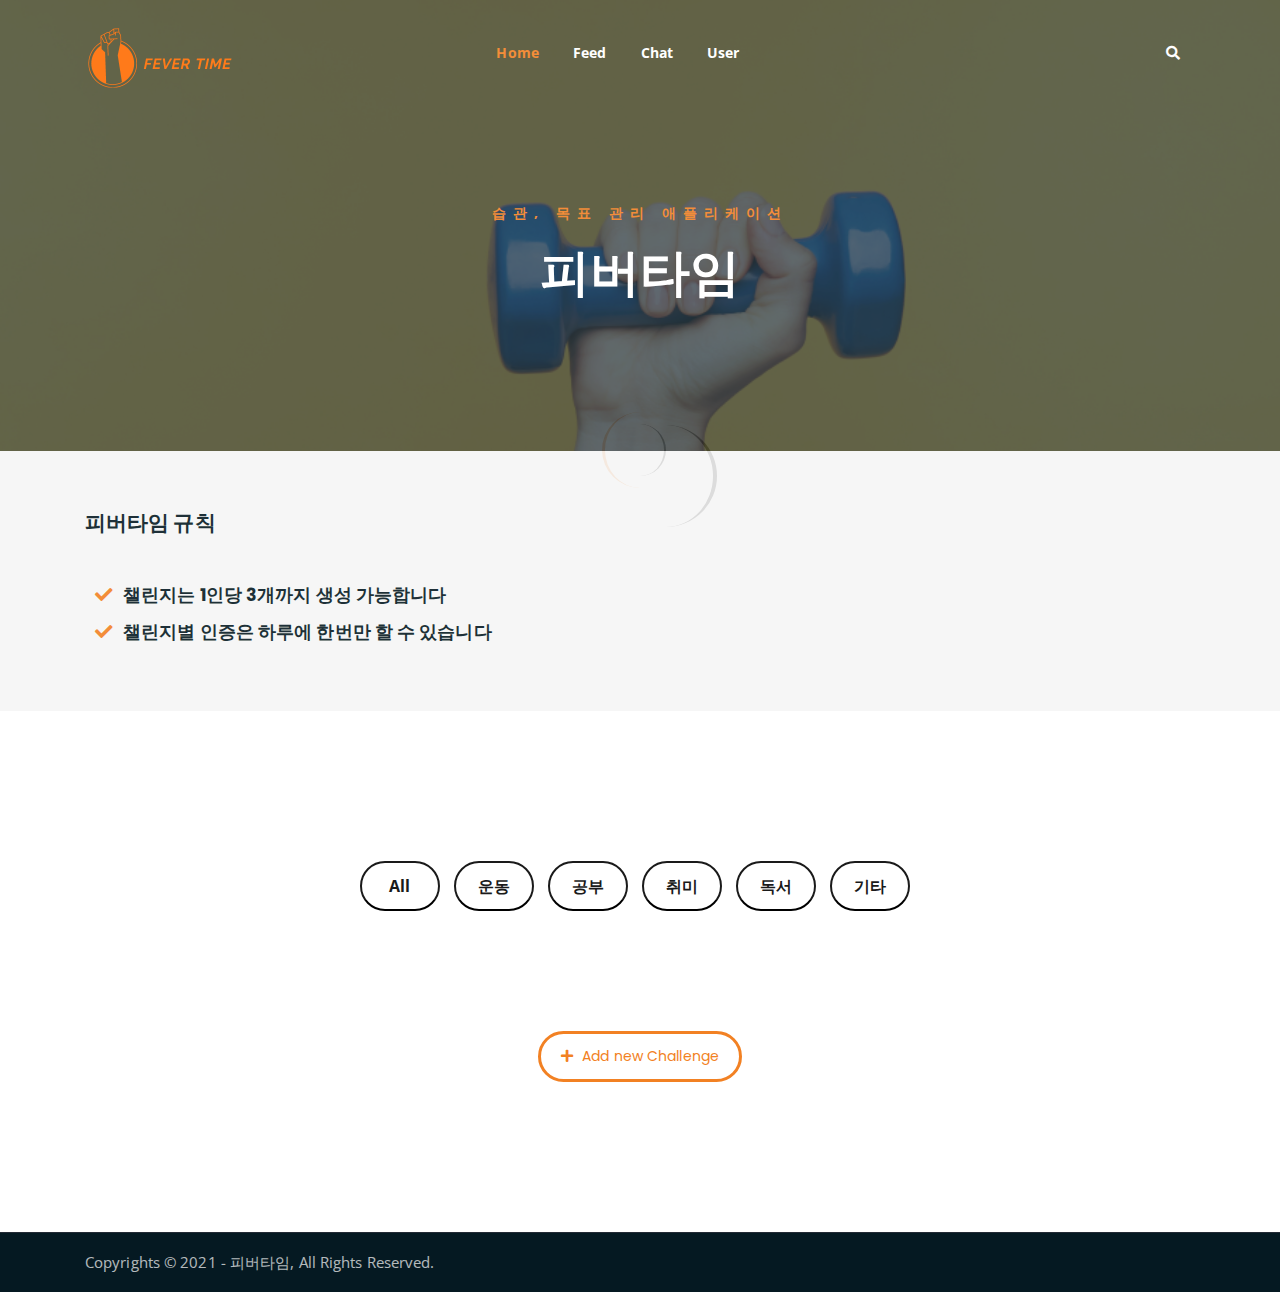
<file: index.html>
<!DOCTYPE html>
<html lang="en">
<head>
    <meta charset="UTF-8">
    <meta http-equiv="X-UA-Compatible" content="IE=edge">
    <meta name="viewport" content="width=device-width, initial-scale=1">
    <meta name="description" content="도전하고 싶으신가요? 피버타임과 함께하세요 !!">

    <!-- title -->
    <title>피버타임</title>

    <!-- bootstrap css-->
    <!-- favicon -->
    <link rel="shortcut icon" type="image/png"
          href="./static/assets/img/favicon.svg">
    <!-- google font -->
    <link href="https://fonts.googleapis.com/css?family=Open+Sans:300,400,700" rel="stylesheet">
    <link href="https://fonts.googleapis.com/css?family=Poppins:400,700&display=swap" rel="stylesheet">
    <!-- fontawesome -->
    <link rel="stylesheet" href="./static/assets/css/all.min.css">
    <!-- bootstrap -->
    <link rel="stylesheet" href="./static/assets/bootstrap/css/bootstrap.min.css">
    <!-- owl carousel -->
    <link rel="stylesheet" href="./static/assets/css/owl.carousel.css">
    <!-- magnific popup -->
    <link rel="stylesheet" href="./static/assets/css/magnific-popup.css">
    <!-- animate css -->
    <link rel="stylesheet" href="./static/assets/css/animate.css">
    <!-- mean menu css -->
    <link rel="stylesheet" href="./static/assets/css/meanmenu.min.css">
    <!-- main style -->
    <link rel="stylesheet" href="./static/assets/css/main.css">
    <!-- responsive -->
    <link rel="stylesheet" href="./static/assets/css/responsive.css">

    <!-- jquery -->
    <script src="./static/assets/js/jquery-1.11.3.min.js"></script>

    <!-- kakao login-->
    <script src="https://developers.kakao.com/sdk/js/kakao.js"></script>
    <script src="static/assets/js/kakao-login.js"></script>

    <style>
        #add-btn {
            background-color: white;
            border: solid #F28123;
            color: #F28123;
        }

        #add-btn:hover {
            background-color: #F28123;
            border: solid white;
            color: white;
        }

        .product-image img {
            width: 250px;
            height: 200px;
        }

        a.btnp {
            background-color: #4e555b;
        }

        .product-lists {
            height: auto !important;
        }

        .single-product-item {
            position: relative !important;
        }

        .btn {
            margin-right: 10px;
            width: 80px;
            height: 50px;
            font-weight: bold;
            color: black;
            font-size: medium;
            border: black solid 2px;
            background-color: white;
            border-radius: 30px;
        }

        .btn:hover {
            background-color: #F28123;
            border: solid white;
            color: white;
        }
    </style>
    <script>
        $(document).ready(function () {
            getChallenges("All");
            loginStatus();
            $("input:button[name='button']").on('click', function () {
                getChallenges($(this).val());
            });

            $.ajaxSetup({
                error: function (jqXHR, exception) {
                    switch (jqXHR.status) {
                        case 401:
                            alert('로그인을 해주세요.');
                            break;
                    }
                },
            });
        })

        function getChallenges(kind) {
            $.ajax({
                type: "GET",
                url: `https://api.fevertime.shop/challenges?kind=${kind}`,
                data: {},
                success: function (response) {
                    showChallenges(response)
                }
            })
        }

        function showChallenges(challenges) {
            console.log(challenges);
            if (challenges.length === 0) {
                $('#no_challenge').show()
                $('#challenge-list').empty()
                return
            }
            $('#no_challenge').hide();
            $('#challenge-list').empty();

            for (let i = 0; i < challenges.length; i++) {
                let id = challenges[i]['challengeId'];
                let title = challenges[i]['title'];
                // let desc = challenges[i]['description'];
                let img = challenges[i]['imgUrl'];
                let start = challenges[i]['startDate'];
                let end = challenges[i]['endDate'];
                let limitPerson = challenges[i]['limitPerson'];
                let participants = challenges[i]['participants'];
                let endDate = new Date(challenges[i]['endDate'])

                let temp_html = `<div class="col-lg-4 col-md-6 text-center product-lists">
                                                <div class="single-product-item">
                                                    <div class="product-image">
                                                        <a onclick="location.href='challenge-detail.html?challengeId=${id}'">
                                                            <img src="${img}"
                                                                 alt="">
                                                        </a>
                                                    </div>
                                                    <h3>${title}</h3>
                                                    <p class="product-price">
                                                        <span>
                                                            <i class="far fa-calendar-alt"></i> ${start} ~ ${end}
                                                        </span>
                                                            ${participants}/${limitPerson}명
                                                        </p>
                                                        <div id="${id}-check-challenge">
                                                        </div>

                                                </div>
                                            </div>`
                $('#challenge-list').append(temp_html)
                plusButton(id, endDate)
            }

        }

        //기간 종료 버튼
        function plusButton(id, endDate) {
            let nowDate = new Date()

            if (nowDate > endDate.setHours(23, 59, 59)) {
                let temp_html = `<a class="cart-btn btnp" onclick="location.href='challenge-detail.html?challengeId=${id}'">
                    <i class="fas fa-bolt"></i>챌린지 기간 종료
                </a>
            `
                $(`#${id}-check-challenge`).append(temp_html);
            } else {
                let temp_html = `
                <a onclick="location.href='challenge-detail.html?challengeId=${id}'" class="cart-btn">
                    <i class="fas fa-bolt"></i> View Details
                </a>`
                $(`#${id}-check-challenge`).append(temp_html);
            }

        }

        //로그인되어있을때는 로그아웃 버튼 보이기
        function loginStatus() {
            if (localStorage.getItem("token") == null) {
                $('#logout').hide();
                $('#login').show();
            } else {
                $('#login').hide();
                $('#logout').show();
            }
        }

        function logout() {
            localStorage.removeItem("token");
            location.href = "index.html";
        }

        function onClickCreateChallenge() {
            if (localStorage.getItem("token") == null) {
                alert("로그인 후 생성해주세요 !!")
            } else {
                // 챌린지 생성 3개 제한
                $.ajax({
                    type: "GET",
                    url: "https://api.fevertime.shop/user/challenges/create",
                    data: {},
                    beforeSend: function (xhr) {
                        xhr.setRequestHeader('Authorization', 'Bearer ' + localStorage.getItem('token'));
                    },
                    success: function (response) {
                        if (response.length >= 3) {
                            alert("챌린지는 3개까지 생성할 수 있어요!")
                        } else {
                            window.location.href = "challenge-create.html"
                        }
                    },
                    error: function () {
                        alert("로그인 후 생성해주세요 !!")
                    }
                })
            }
        }

        function getSearchChallenges() {
            let search = $("#search-input").val();

            if (search == "") {
                alert("검색어를 입력해주세요.")
                return
            }

            $.ajax({
                type: "GET",
                url: "https://api.fevertime.shop/challenges/search",
                data: {"search": search},
                success: function (response) { // 성공하면
                    $(".search-area").toggleClass("search-active")
                    $('#challenge-list').empty();
                    showChallenges(response)
                }
            })
        }

        function onClickMyPage() {
            if (localStorage.getItem("token") == null) {
                alert("로그인을 해주세요!");
            } else {
                location.href = "user.html";
            }
        }
    </script>
</head>
<body>
<!--PreLoader start -->
<div class="loader">
    <div class="loader-inner">
        <div class="circle"></div>
    </div>
</div>
<!--PreLoader end-->

<!-- header start -->
<div class="top-header-area" id="sticker">
    <div class="container">
        <div class="row">
            <div class="col-lg-12 col-sm-12 text-center">
                <div class="main-menu-wrap">
                    <!-- logo -->
                    <div class="site-logo" style="padding: 0;">
                        <a href="index.html">
                            <img src="./static/assets/img/logo.png" alt="">
                        </a>
                    </div>
                    <!-- logo -->

                    <!-- menu start -->
                    <nav class="main-menu">
                        <ul>
                            <li class="current-list-item">
                                <a href="index.html">Home</a>
                            </li>
                            <li>
                                <a href="feed.html">Feed</a>
                            </li>
                            <li>
                                <a href="chat.html">Chat</a>
                            </li>
                            <li>
                                <a href="#" style="margin-right: 150px">User</a>
                                <ul class="sub-menu">
                                    <li><a href="#" onclick="onClickMyPage()">My Page</a></li>
                                    <li id="login"><a href="#" data-toggle="modal"
                                                      data-target="#exampleModal">Login</a></li>
                                    <li id="logout"><a href="#" onclick="logout()">Logout</a></li>
                                </ul>
                            </li>

                            <li>
                                <div class="header-icons">
                                    <a class="mobile-hide search-bar-icon" href="#">
                                        <i class="fas fa-search"></i>
                                    </a>
                                </div>
                            </li>
                        </ul>
                    </nav>
                    <a class="mobile-show search-bar-icon" href="#"><i class="fas fa-search"></i></a>
                    <div class="mobile-menu"></div>
                    <!-- menu end -->
                </div>
            </div>
        </div>
    </div>
</div>
<!-- header end -->

<!-- Modal -->
<div class="modal fade" id="exampleModal" tabindex="-1" role="dialog" aria-labelledby="exampleModalLabel"
     aria-hidden="true">
    <div class="modal-dialog" role="document">
        <div class="modal-content">
            <div class="modal-header">
                <h5 class="modal-title" id="exampleModalLabel">Login</h5>
                <button type="button" class="close" data-dismiss="modal" aria-label="Close">
                    <span aria-hidden="true">&times;</span>
                </button>
            </div>
            <div class="modal-body" style="">
                <img onclick="loginWithKakao()" style="cursor:pointer;"
                     src="static/assets/img/kakao_login_large_wide.png" alt="카카오 로그인"/>
            </div>
            <div class="modal-footer">
                <button type="button" class="btn btn-secondary" data-dismiss="modal">Close</button>
            </div>
        </div>
    </div>
</div>

<!-- search area start-->
<div class="search-area">
    <div class="container">
        <div class="row">
            <div class="col-lg-12">
                <span class="close-btn"><i class="fas fa-window-close"></i></span>
                <div class="search-bar">
                    <div class="search-bar-tablecell">
                        <h3>Search For:</h3>
                        <input type="text" id="search-input" placeholder="Keywords" name="search">
                        <button type="submit" onclick="getSearchChallenges()">Search <i class="fas fa-search"></i>
                        </button>
                    </div>
                </div>
            </div>
        </div>
    </div>
</div>
<!-- search area end -->

<!-- breadcrumb-section start -->
<div class="breadcrumb-section breadcrumb-bg">
    <div class="container">
        <div class="row">
            <div class="col-lg-8 offset-lg-2 text-center">
                <div style="cursor: pointer;" onclick="location.href='index.html'" class="breadcrumb-text">
                    <p>습관, 목표 관리 애플리케이션</p>
                    <h1>피버타임</h1>
                </div>
            </div>
        </div>
    </div>
</div>
<!-- breadcrumb section end -->

<!-- features list section -->
<div class="list-section" style="padding: 60px">
    <div class="container">
        <h4 style="margin-bottom: 40px">피버타임 규칙</h4>
        <div>
            <h5><i class="fa fa-check" aria-hidden="true" style="margin: 10px;color: #F28123;"></i>챌린지는 1인당 3개까지 생성
                가능합니다
            </h5>
        </div>
        <div>
            <h5><i class="fa fa-check" aria-hidden="true" style="margin: 10px;color: #F28123;"></i>챌린지별 인증은 하루에 한번만 할 수
                있습니다
            </h5>
        </div>

    </div>
</div>
<!-- end features list section -->

<!-- products -->
<div class="product-section mt-150 mb-150">
    <div class="container" style="text-align: center">

        <div class="row" id="container__category">
            <div class="col-md-12">
                <div class="product-filters">
                    <ul>
                        <input type="button" id="All" name="button" value="All" class="btn btn-outline-light"/>
                        <input type="button" id="운동" name="button" value="운동" class="btn btn-outline-light"/>
                        <input type="button" id="공부" name="button" value="공부" class="btn btn-outline-light"/>
                        <input type="button" id="취미" name="button" value="취미" class="btn btn-outline-light"/>
                        <input type="button" id="독서" name="button" value="독서" class="btn btn-outline-light"/>
                        <input type="button" id="기타" name="button" value="기타" class="btn btn-outline-light"/>
                    </ul>
                </div>
            </div>
        </div>
        <div id="no_challenge" style="display: none">
            <img src="./static/assets/img/error.svg" width="300" height="300"
                 alt="">
            <h4 style="margin-top: 30px">챌린지가 없습니다😥</h4>
        </div>

        <div class="row product-lists" id="challenge-list">

        </div>
        <!--
        // 페이지 이동 주석
        <div class="row">
            <div class="col-lg-12 text-center">
                <div class="pagination-wrap">
                    <ul>
                        <li><a href="#">Prev</a></li>
                        <li><a href="#">1</a></li>
                        <li><a class="active" href="#">2</a></li>
                        <li><a href="#">3</a></li>
                        <li><a href="#">Next</a></li>
                    </ul>
                </div>
            </div>
        </div>
        -->

        <div class="row">
            <div class="col-md-12 text-center">
                <div class="pagination-wrap">
                    <a id="add-btn" class="cart-btn" onclick="onClickCreateChallenge()">
                        <i class="fas fa-plus"></i> Add new Challenge
                    </a>
                </div>
            </div>
        </div>
    </div>
</div>
<!-- end products -->

<!-- copyright start -->
<div class="copyright">
    <div class="container">
        <div class="row">
            <div class="col-lg-6 col-md-12">
                <p>Copyrights &copy; 2021 - 피버타임, All Rights
                    Reserved.
                </p>
                <!--                <a href="https://imransdesign.com/">Imran Hossain</a> -->
            </div>
            <div class="col-lg-6 text-right col-md-12">
                <div class="social-icons">
                    <!-- <ul>
                        <li><a href="#" target="_blank"><i class="fab fa-facebook-f"></i></a></li>
                        <li><a href="#" target="_blank"><i class="fab fa-twitter"></i></a></li>
                        <li><a href="#" target="_blank"><i class="fab fa-instagram"></i></a></li>
                        <li><a href="#" target="_blank"><i class="fab fa-linkedin"></i></a></li>
                        <li><a href="#" target="_blank"><i class="fab fa-dribbble"></i></a></li>
                    </ul> -->
                </div>
            </div>
        </div>
    </div>
</div>
<!-- copyright end -->

<!-- bootstrap js start -->
<!-- jquery -->
<script src="./static/assets/js/jquery-1.11.3.min.js"></script>
<!-- bootstrap -->
<script src="./static/assets/bootstrap/js/bootstrap.min.js"></script>
<!-- count down -->
<script src="./static/assets/js/jquery.countdown.js"></script>
<!-- isotope -->
<script src="./static/assets/js/jquery.isotope-3.0.6.min.js"></script>
<!-- waypoints -->
<script src="./static/assets/js/waypoints.js"></script>
<!-- owl carousel -->
<script src="./static/assets/js/owl.carousel.min.js"></script>
<!-- magnific popup -->
<script src="./static/assets/js/jquery.magnific-popup.min.js"></script>
<!-- mean menu -->
<script src="./static/assets/js/jquery.meanmenu.min.js"></script>
<!-- sticker js -->
<script src="./static/assets/js/sticker.js"></script>
<!-- main js -->
<script src="./static/assets/js/main.js"></script>
<!-- bootstrap js end -->
</body>
</html>
</file>
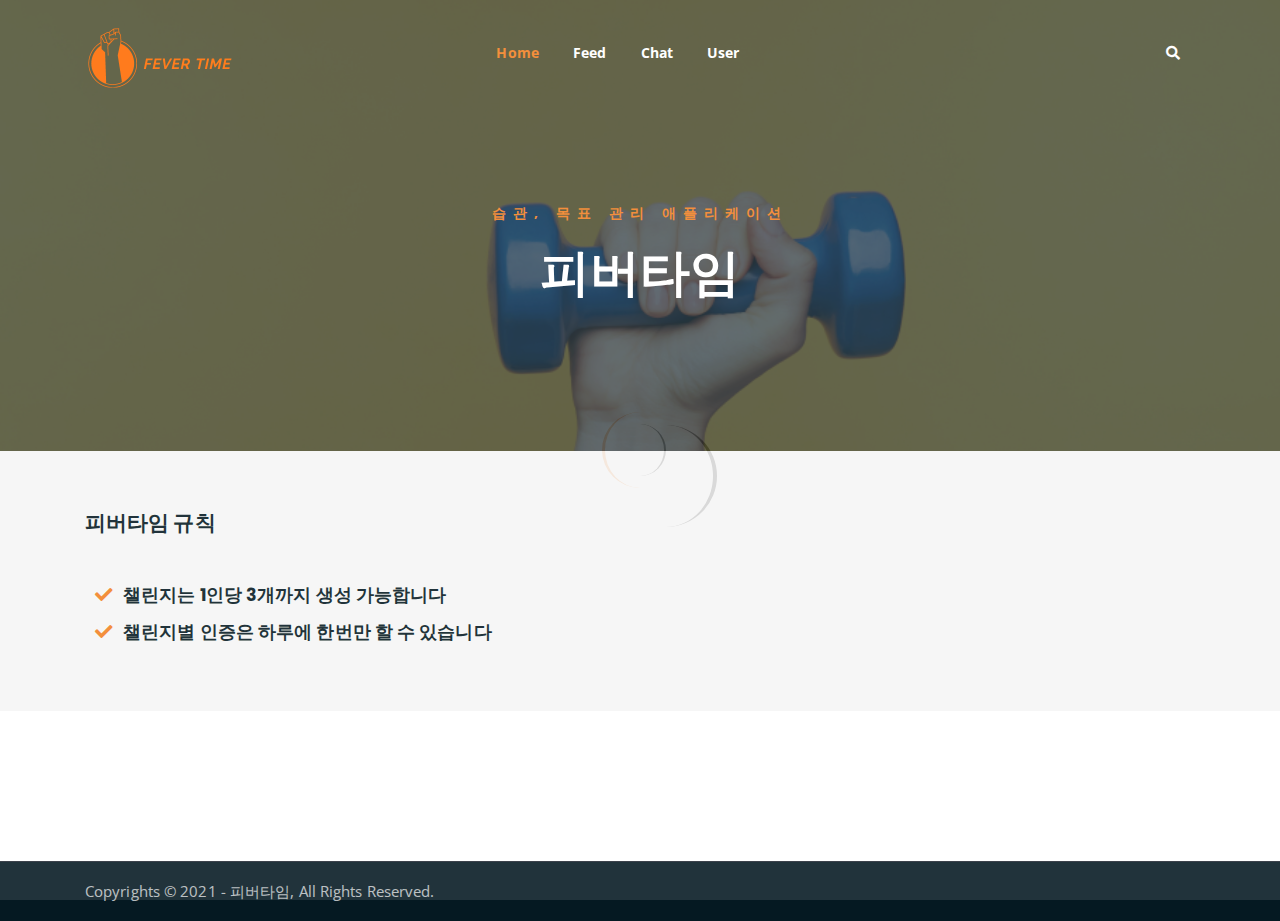
<file: Chat.html>
<!DOCTYPE html>
<html lang="en">
<head>
    <meta charset="UTF-8">
    <meta http-equiv="X-UA-Compatible" content="IE=edge">
    <meta name="viewport" content="width=device-width, initial-scale=1">
    <meta name="description" content="도전하고 싶으신가요? 피버타임과 함께하세요 !!">

    <!-- title -->
    <title>피버타임</title>

    <!-- bootstrap css-->
    <!-- favicon -->
    <link rel="shortcut icon" type="image/png"
          href="./static/assets/img/favicon.svg">
    <!-- google font -->
    <link href="https://fonts.googleapis.com/css?family=Open+Sans:300,400,700" rel="stylesheet">
    <link href="https://fonts.googleapis.com/css?family=Poppins:400,700&display=swap" rel="stylesheet">
    <!-- fontawesome -->
    <link rel="stylesheet" href="./static/assets/css/all.min.css">
    <!-- bootstrap -->
    <link rel="stylesheet" href="./static/assets/bootstrap/css/bootstrap.min.css">
    <!-- owl carousel -->
    <link rel="stylesheet" href="./static/assets/css/owl.carousel.css">
    <!-- magnific popup -->
    <link rel="stylesheet" href="./static/assets/css/magnific-popup.css">
    <!-- animate css -->
    <link rel="stylesheet" href="./static/assets/css/animate.css">
    <!-- mean menu css -->
    <link rel="stylesheet" href="./static/assets/css/meanmenu.min.css">
    <!-- main style -->
    <link rel="stylesheet" href="./static/assets/css/main.css">
    <!-- responsive -->
    <link rel="stylesheet" href="./static/assets/css/responsive.css">

    <!-- jquery -->
    <script src="./static/assets/js/jquery-1.11.3.min.js"></script>

    <!-- kakao login-->
    <script src="https://developers.kakao.com/sdk/js/kakao.js"></script>
    <script src="static/assets/js/kakao-login.js"></script>

    <style>
        #add-btn {
            background-color: white;
            border: solid #F28123;
            color: #F28123;
        }

        #add-btn:hover {
            background-color: #F28123;
            border: solid white;
            color: white;
        }

        .product-image img {
            width: 250px;
            height: 200px;
        }

        a.btnp {
            background-color: #4e555b;
        }

        .product-lists {
            height: auto !important;
        }

        .single-product-item {
            position: relative !important;
        }

        .btn {
            margin-right: 10px;
            width: 80px;
            height: 50px;
            font-weight: bold;
            color: black;
            font-size: medium;
            border: black solid 2px;
            background-color: white;
            border-radius: 30px;
        }

        .btn:hover {
            background-color: #F28123;
            border: solid white;
            color: white;
        }
    </style>
    <script>
        $(document).ready(function () {
            loginStatus();
            $.ajaxSetup({
                error: function (jqXHR, exception) {
                    switch (jqXHR.status) {
                        case 401:
                            alert('로그인을 해주세요.');
                            break;
                    }
                },
            });
        })



        //로그인되어있을때는 로그아웃 버튼 보이기
        function loginStatus() {
            if (localStorage.getItem("token") == null) {
                $('#logout').hide();
                $('#login').show();
            } else {
                $('#login').hide();
                $('#logout').show();
            }
        }

        function logout() {
            localStorage.removeItem("token");
            location.href = "index.html";
        }

        function onClickMyPage() {
            if (localStorage.getItem("token") == null) {
                alert("로그인을 해주세요!");
            } else {
                location.href = "user.html";
            }
        }
    </script>
</head>
<body>
<!--PreLoader start -->
<div class="loader">
    <div class="loader-inner">
        <div class="circle"></div>
    </div>
</div>
<!--PreLoader end-->

<!-- header start -->
<div class="top-header-area" id="sticker">
    <div class="container">
        <div class="row">
            <div class="col-lg-12 col-sm-12 text-center">
                <div class="main-menu-wrap">
                    <!-- logo -->
                    <div class="site-logo" style="padding: 0;">
                        <a href="index.html">
                            <img src="./static/assets/img/logo.png" alt="">
                        </a>
                    </div>
                    <!-- logo -->

                    <!-- menu start -->
                    <nav class="main-menu">
                        <ul>
                            <li class="current-list-item">
                                <a href="index.html">Home</a>
                            </li>
                            <li>
                                <a href="feed.html">Feed</a>
                            </li>
                            <li>
                                <a href="Chat.html">Chat</a>
                            </li>
                            <li>
                                <a href="#" style="margin-right: 150px">User</a>
                                <ul class="sub-menu">
                                    <li><a href="#" onclick="onClickMyPage()">My Page</a></li>
                                    <li id="login"><a href="#" data-toggle="modal"
                                                      data-target="#exampleModal">Login</a></li>
                                    <li id="logout"><a href="#" onclick="logout()">Logout</a></li>
                                </ul>
                            </li>

                            <li>
                                <div class="header-icons">
                                    <a class="mobile-hide search-bar-icon" href="#">
                                        <i class="fas fa-search"></i>
                                    </a>
                                </div>
                            </li>
                        </ul>
                    </nav>
                    <a class="mobile-show search-bar-icon" href="#"><i class="fas fa-search"></i></a>
                    <div class="mobile-menu"></div>
                    <!-- menu end -->
                </div>
            </div>
        </div>
    </div>
</div>
<!-- header end -->

<!-- Modal -->
<div class="modal fade" id="exampleModal" tabindex="-1" role="dialog" aria-labelledby="exampleModalLabel"
     aria-hidden="true">
    <div class="modal-dialog" role="document">
        <div class="modal-content">
            <div class="modal-header">
                <h5 class="modal-title" id="exampleModalLabel">Login</h5>
                <button type="button" class="close" data-dismiss="modal" aria-label="Close">
                    <span aria-hidden="true">&times;</span>
                </button>
            </div>
            <div class="modal-body" style="">
                <img onclick="loginWithKakao()" style="cursor:pointer;"
                     src="static/assets/img/kakao_login_large_wide.png" alt="카카오 로그인"/>
            </div>
            <div class="modal-footer">
                <button type="button" class="btn btn-secondary" data-dismiss="modal">Close</button>
            </div>
        </div>
    </div>
</div>

<!-- search area start-->
<div class="search-area">
    <div class="container">
        <div class="row">
            <div class="col-lg-12">
                <span class="close-btn"><i class="fas fa-window-close"></i></span>
                <div class="search-bar">
                    <div class="search-bar-tablecell">
                        <h3>Search For:</h3>
                        <input type="text" id="search-input" placeholder="Keywords" name="search">
                        <button type="submit" onclick="getSearchChallenges()">Search <i class="fas fa-search"></i>
                        </button>
                    </div>
                </div>
            </div>
        </div>
    </div>
</div>
<!-- search area end -->

<!-- breadcrumb-section start -->
<div class="breadcrumb-section breadcrumb-bg">
    <div class="container">
        <div class="row">
            <div class="col-lg-8 offset-lg-2 text-center">
                <div style="cursor: pointer;" onclick="location.href='index.html'" class="breadcrumb-text">
                    <p>습관, 목표 관리 애플리케이션</p>
                    <h1>피버타임</h1>
                </div>
            </div>
        </div>
    </div>
</div>
<!-- breadcrumb section end -->

<!-- features list section -->
<div class="list-section" style="padding: 60px">
    <div class="container">
        <h4 style="margin-bottom: 40px">피버타임 규칙</h4>
        <div>
            <h5><i class="fa fa-check" aria-hidden="true" style="margin: 10px;color: #F28123;"></i>챌린지는 1인당 3개까지 생성
                가능합니다
            </h5>
        </div>
        <div>
            <h5><i class="fa fa-check" aria-hidden="true" style="margin: 10px;color: #F28123;"></i>챌린지별 인증은 하루에 한번만 할 수
                있습니다
            </h5>
        </div>

    </div>
</div>
<!-- end features list section -->

<!-- products -->
<div class="product-section mt-150 mb-150">
    <div class="container" style="text-align: center">

        <!--
        // 페이지 이동 주석
        <div class="row">
            <div class="col-lg-12 text-center">
                <div class="pagination-wrap">
                    <ul>
                        <li><a href="#">Prev</a></li>
                        <li><a href="#">1</a></li>
                        <li><a class="active" href="#">2</a></li>
                        <li><a href="#">3</a></li>
                        <li><a href="#">Next</a></li>
                    </ul>
                </div>
            </div>
        </div>
        -->

    </div>
</div>
<!-- end products -->

<!-- copyright start -->
<div class="copyright">
    <div class="container">
        <div class="row">
            <div class="col-lg-6 col-md-12">
                <p>Copyrights &copy; 2021 - 피버타임, All Rights
                    Reserved.
                </p>
                <!--                <a href="https://imransdesign.com/">Imran Hossain</a> -->
            </div>
            <div class="col-lg-6 text-right col-md-12">
                <div class="social-icons">
                    <!-- <ul>
                        <li><a href="#" target="_blank"><i class="fab fa-facebook-f"></i></a></li>
                        <li><a href="#" target="_blank"><i class="fab fa-twitter"></i></a></li>
                        <li><a href="#" target="_blank"><i class="fab fa-instagram"></i></a></li>
                        <li><a href="#" target="_blank"><i class="fab fa-linkedin"></i></a></li>
                        <li><a href="#" target="_blank"><i class="fab fa-dribbble"></i></a></li>
                    </ul> -->
                </div>
            </div>
        </div>
    </div>
</div>
<!-- copyright end -->

<!-- bootstrap js start -->
<!-- jquery -->
<script src="./static/assets/js/jquery-1.11.3.min.js"></script>
<!-- bootstrap -->
<script src="./static/assets/bootstrap/js/bootstrap.min.js"></script>
<!-- count down -->
<script src="./static/assets/js/jquery.countdown.js"></script>
<!-- isotope -->
<script src="./static/assets/js/jquery.isotope-3.0.6.min.js"></script>
<!-- waypoints -->
<script src="./static/assets/js/waypoints.js"></script>
<!-- owl carousel -->
<script src="./static/assets/js/owl.carousel.min.js"></script>
<!-- magnific popup -->
<script src="./static/assets/js/jquery.magnific-popup.min.js"></script>
<!-- mean menu -->
<script src="./static/assets/js/jquery.meanmenu.min.js"></script>
<!-- sticker js -->
<script src="./static/assets/js/sticker.js"></script>
<!-- main js -->
<script src="./static/assets/js/main.js"></script>
<!-- bootstrap js end -->
</body>
</html>
</file>
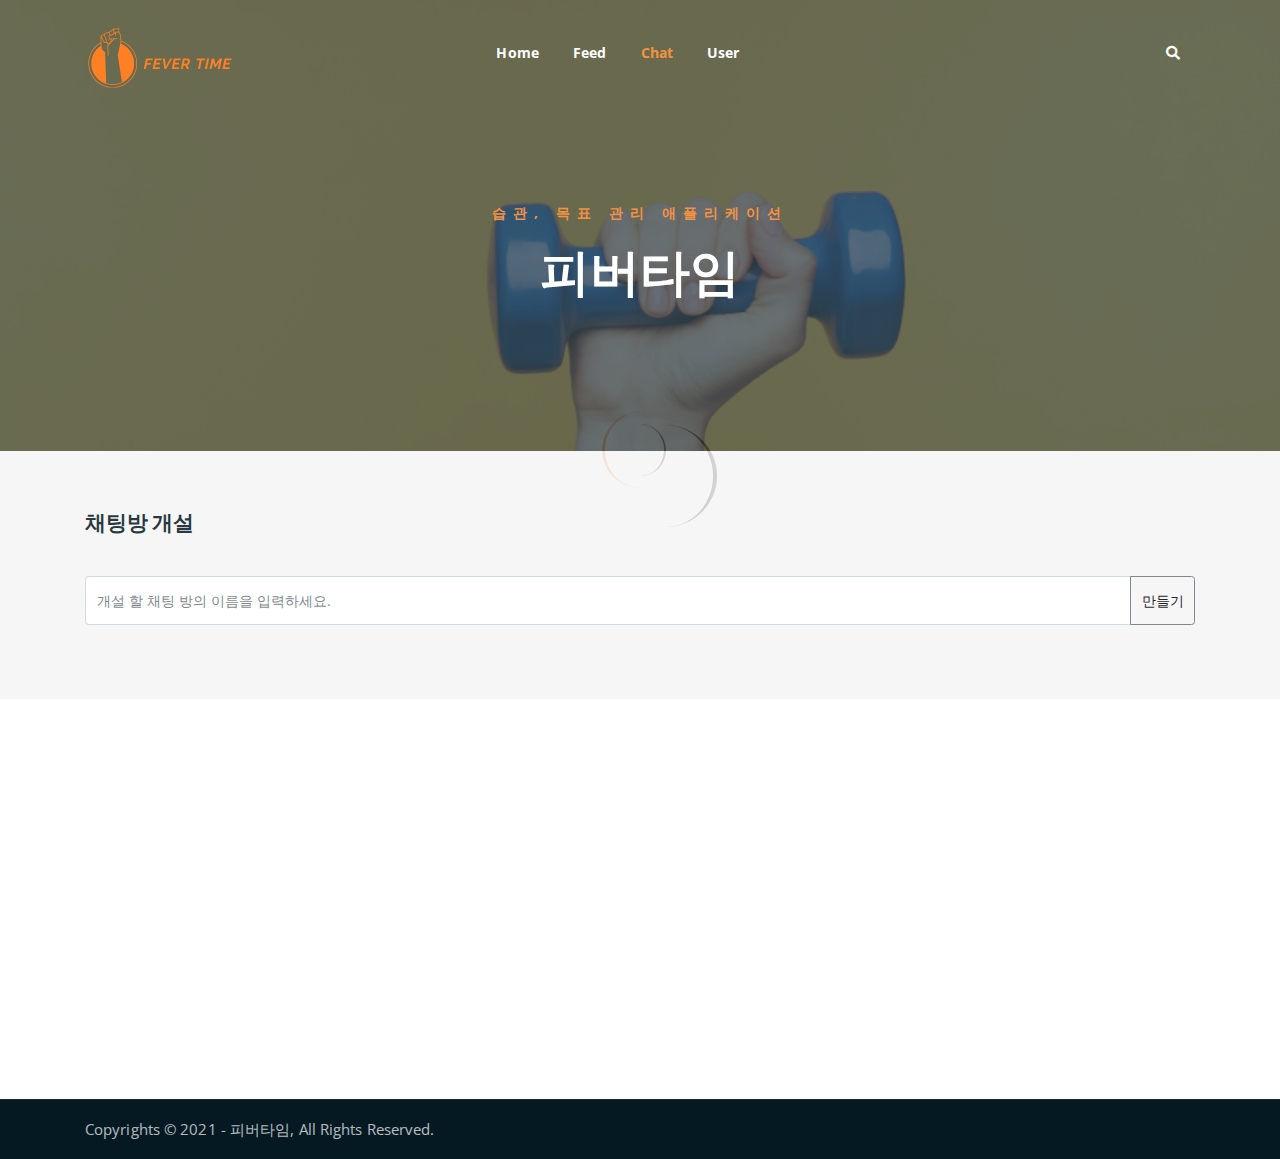
<file: chat.html>
<!DOCTYPE html>
<html lang="en">
<head>
    <meta charset="UTF-8">
    <meta http-equiv="X-UA-Compatible" content="IE=edge">
    <meta name="viewport" content="width=device-width, initial-scale=1">
    <meta name="description" content="도전하고 싶으신가요? 피버타임과 함께하세요 !!">

    <!-- title -->
    <title>피버타임</title>

    <!-- bootstrap css-->
    <!-- favicon -->
    <link rel="shortcut icon" type="image/png"
          href="./static/assets/img/favicon.svg">
    <!-- google font -->
    <link href="https://fonts.googleapis.com/css?family=Open+Sans:300,400,700" rel="stylesheet">
    <link href="https://fonts.googleapis.com/css?family=Poppins:400,700&display=swap" rel="stylesheet">
    <!-- fontawesome -->
    <link rel="stylesheet" href="./static/assets/css/all.min.css">
    <!-- bootstrap -->
    <link rel="stylesheet" href="./static/assets/bootstrap/css/bootstrap.min.css">
    <!-- owl carousel -->
    <link rel="stylesheet" href="./static/assets/css/owl.carousel.css">
    <!-- magnific popup -->
    <link rel="stylesheet" href="./static/assets/css/magnific-popup.css">
    <!-- animate css -->
    <link rel="stylesheet" href="./static/assets/css/animate.css">
    <!-- mean menu css -->
    <link rel="stylesheet" href="./static/assets/css/meanmenu.min.css">
    <!-- main style -->
    <link rel="stylesheet" href="./static/assets/css/main.css">
    <!-- responsive -->
    <link rel="stylesheet" href="./static/assets/css/responsive.css">

    <!-- jquery -->
    <script src="./static/assets/js/jquery-1.11.3.min.js"></script>

    <!-- kakao login-->
    <script src="https://developers.kakao.com/sdk/js/kakao.js"></script>
    <script src="static/assets/js/kakao-login.js"></script>

    <style>
        .btn {
            color: white;
        }

        .product-image img {
            width: 250px;
            height: 200px;
        }
    </style>
    <script>
        let userOwn = localStorage.getItem('username');

        $(document).ready(function () {
            loginStatus();
            getAllRooms();

            $.ajaxSetup({
                error: function (jqXHR, exception) {
                    switch (jqXHR.status) {
                        case 401:
                            alert('로그인을 해주세요.');
                            break;
                    }
                }
            });
        })


        //로그인되어있을때는 로그아웃 버튼 보이기
        function loginStatus() {
            if (localStorage.getItem("token") == null) {
                $('#logout').hide();
                $('#login').show();
            } else {
                $('#login').hide();
                $('#logout').show();
            }
        }

        function logout() {
            localStorage.removeItem("token");
            location.href = "index.html";
        }

        function onClickMyPage() {
            if (localStorage.getItem("token") == null) {
                alert("로그인을 해주세요!");
            } else {
                location.href = "user.html";
            }
        }

        //채팅 방 참가하기
        function joinRoom(idx) {
            if (localStorage.getItem("token") == null) {
                alert("로그인 후 참가해주세요 !!")
            } else {
                window.location.href = `room-detail.html?roomId=${idx}`
            }
        }

        //채팅방 리스트 조회
        function getAllRooms() {
            $.ajax({
                    type: "GET",
                    url: `https://api.fevertime.shop/chat/rooms`,
                    contentType: 'application/json; charset=utf-8',
                    success: function (response) {
                        let all_rooms = response;
                        for (let i = 0; i < all_rooms.length; i++) {
                            let idx = all_rooms[i]['roomId'];
                            let name = all_rooms[i]['name'];
                            let date = all_rooms[i]['createdDate']
                            let userCount = all_rooms[i]['userCount']

                            let temp_html = `<div class="card border-dark mb-3"
                                 style="max-width: 18rem;margin-left: 100px;margin-top: 50px;width: 250px;height: 215px">
                                <div class="card-header">개설일 : ${date}</div>
                                <div class="card-body text-dark">
                                    <h5 class="card-title">${name}</h5>
                                    <p class="card-text">참여 인원 : ${userCount}명</p>
                                    <button type="button" class="btn" style="background-color: #F28123;border-color: #F28123"
                                            onclick="joinRoom(${idx})">참가하기
                                    </button>
                                </div>
                            </div>`;
                            $('#room-list').append(temp_html)
                        }
                    }
                }
            )
        }

        //채팅방 개설
        function createRoom() {
            let roomName = $('#room_name').val();
            let data = {
                "name": $('#room_name').val(),
                "userCount": 0
            }

            if (roomName !== "") {
                $.ajax({
                    type: "POST",
                    url: `https://api.fevertime.shop/chat/room`,
                    contentType: "application/json",
                    data: JSON.stringify(data),
                    beforeSend: function (xhr) {
                        xhr.setRequestHeader('Authorization', 'Bearer ' + localStorage.getItem('token'));
                    },
                    success: function (response) {
                        alert(response['msg']);
                        window.location.reload();
                    }
                });
            } else {
                alert("채팅방 이름을 입력하세요");
            }
        }
    </script>
</head>
<body>
<!--PreLoader start -->
<div class="loader">
    <div class="loader-inner">
        <div class="circle"></div>
    </div>
</div>
<!--PreLoader end-->

<!-- header start -->
<div class="top-header-area" id="sticker">
    <div class="container">
        <div class="row">
            <div class="col-lg-12 col-sm-12 text-center">
                <div class="main-menu-wrap">
                    <!-- logo -->
                    <div class="site-logo" style="padding: 0;">
                        <a href="index.html">
                            <img src="./static/assets/img/logo.png" alt="">
                        </a>
                    </div>
                    <!-- logo -->

                    <!-- menu start -->
                    <nav class="main-menu">
                        <ul>
                            <li>
                                <a href="index.html">Home</a>
                            </li>
                            <li>
                                <a href="feed.html">Feed</a>
                            </li>
                            <li class="current-list-item">
                                <a href="chat.html">Chat</a>
                            </li>
                            <li>
                                <a href="#" style="margin-right: 150px">User</a>
                                <ul class="sub-menu">
                                    <li><a href="#" onclick="onClickMyPage()">My Page</a></li>
                                    <li id="login"><a href="#" data-toggle="modal"
                                                      data-target="#exampleModal">Login</a></li>
                                    <li id="logout"><a href="#" onclick="logout()">Logout</a></li>
                                </ul>
                            </li>

                            <li>
                                <div class="header-icons">
                                    <a class="mobile-hide search-bar-icon" href="#">
                                        <i class="fas fa-search"></i>
                                    </a>
                                </div>
                            </li>
                        </ul>
                    </nav>
                    <a class="mobile-show search-bar-icon" href="#"><i class="fas fa-search"></i></a>
                    <div class="mobile-menu"></div>
                    <!-- menu end -->
                </div>
            </div>
        </div>
    </div>
</div>
<!-- header end -->

<!-- Modal -->
<div class="modal fade" id="exampleModal" tabindex="-1" role="dialog" aria-labelledby="exampleModalLabel"
     aria-hidden="true">
    <div class="modal-dialog" role="document">
        <div class="modal-content">
            <div class="modal-header">
                <h5 class="modal-title" id="exampleModalLabel">Login</h5>
                <button type="button" class="close" data-dismiss="modal" aria-label="Close">
                    <span aria-hidden="true">&times;</span>
                </button>
            </div>
            <div class="modal-body" style="">
                <img onclick="loginWithKakao()" style="cursor:pointer;"
                     src="static/assets/img/kakao_login_large_wide.png" alt="카카오 로그인"/>
            </div>
            <div class="modal-footer">
                <button type="button" class="btn btn-secondary" data-dismiss="modal">Close</button>
            </div>
        </div>
    </div>
</div>

<!-- search area start-->
<div class="search-area">
    <div class="container">
        <div class="row">
            <div class="col-lg-12">
                <span class="close-btn"><i class="fas fa-window-close"></i></span>
                <div class="search-bar">
                    <div class="search-bar-tablecell">
                        <h3>Search For:</h3>
                        <input type="text" id="search-input" placeholder="Keywords" name="search">
                        <button type="submit" onclick="getSearchChallenges()">Search <i class="fas fa-search"></i>
                        </button>
                    </div>
                </div>
            </div>
        </div>
    </div>
</div>
<!-- search area end -->

<!-- breadcrumb-section start -->
<div class="breadcrumb-section breadcrumb-bg">
    <div class="container">
        <div class="row">
            <div class="col-lg-8 offset-lg-2 text-center">
                <div style="cursor: pointer;" onclick="location.href='index.html'" class="breadcrumb-text">
                    <p>습관, 목표 관리 애플리케이션</p>
                    <h1>피버타임</h1>
                </div>
            </div>
        </div>
    </div>
</div>
<!-- breadcrumb section end -->

<!-- features list section -->
<div class="list-section" style="padding: 60px">
    <div class="container">
        <h4 style="margin-bottom: 40px">채팅방 개설</h4>
        <div class="input-group mb-3">
            <input id="room_name" type="text" class="form-control" placeholder="개설 할 채팅 방의 이름을 입력하세요."
                   aria-label="Recipient's username" aria-describedby="basic-addon2"
                   style="height: 49.5px;">
            <div class="input-group-append">
                <button class="btn btn-outline-secondary" type="button" onclick="createRoom()" style="color: black">
                    만들기
                </button>
            </div>
        </div>

    </div>
</div>
<!-- end features list section -->

<!-- products -->
<div class="product-section mb-150">
    <div class="container" style="text-align: center;height: 100%; min-height: 400px">
        <div class="row" id="room-list">

        </div>
    </div>
    <!-- end products -->

    <!-- copyright start -->
    <div class="copyright">
        <div class="container">
            <div class="row">
                <div class="col-lg-6 col-md-12">
                    <p>Copyrights &copy; 2021 - 피버타임, All Rights
                        Reserved.
                    </p>
                    <!--                <a href="https://imransdesign.com/">Imran Hossain</a> -->
                </div>
                <div class="col-lg-6 text-right col-md-12">
                    <div class="social-icons">
                        <!-- <ul>
                            <li><a href="#" target="_blank"><i class="fab fa-facebook-f"></i></a></li>
                            <li><a href="#" target="_blank"><i class="fab fa-twitter"></i></a></li>
                            <li><a href="#" target="_blank"><i class="fab fa-instagram"></i></a></li>
                            <li><a href="#" target="_blank"><i class="fab fa-linkedin"></i></a></li>
                            <li><a href="#" target="_blank"><i class="fab fa-dribbble"></i></a></li>
                        </ul> -->
                    </div>
                </div>
            </div>
        </div>
    </div>
    <!-- copyright end -->

    <!-- bootstrap js start -->
    <!-- jquery -->
    <script src="./static/assets/js/jquery-1.11.3.min.js"></script>
    <!-- bootstrap -->
    <script src="./static/assets/bootstrap/js/bootstrap.min.js"></script>
    <!-- count down -->
    <script src="./static/assets/js/jquery.countdown.js"></script>
    <!-- isotope -->
    <script src="./static/assets/js/jquery.isotope-3.0.6.min.js"></script>
    <!-- waypoints -->
    <script src="./static/assets/js/waypoints.js"></script>
    <!-- owl carousel -->
    <script src="./static/assets/js/owl.carousel.min.js"></script>
    <!-- magnific popup -->
    <script src="./static/assets/js/jquery.magnific-popup.min.js"></script>
    <!-- mean menu -->
    <script src="./static/assets/js/jquery.meanmenu.min.js"></script>
    <!-- sticker js -->
    <script src="./static/assets/js/sticker.js"></script>
    <!-- main js -->
    <script src="./static/assets/js/main.js"></script>
    <!-- bootstrap js end -->
</body>
</html>
</file>
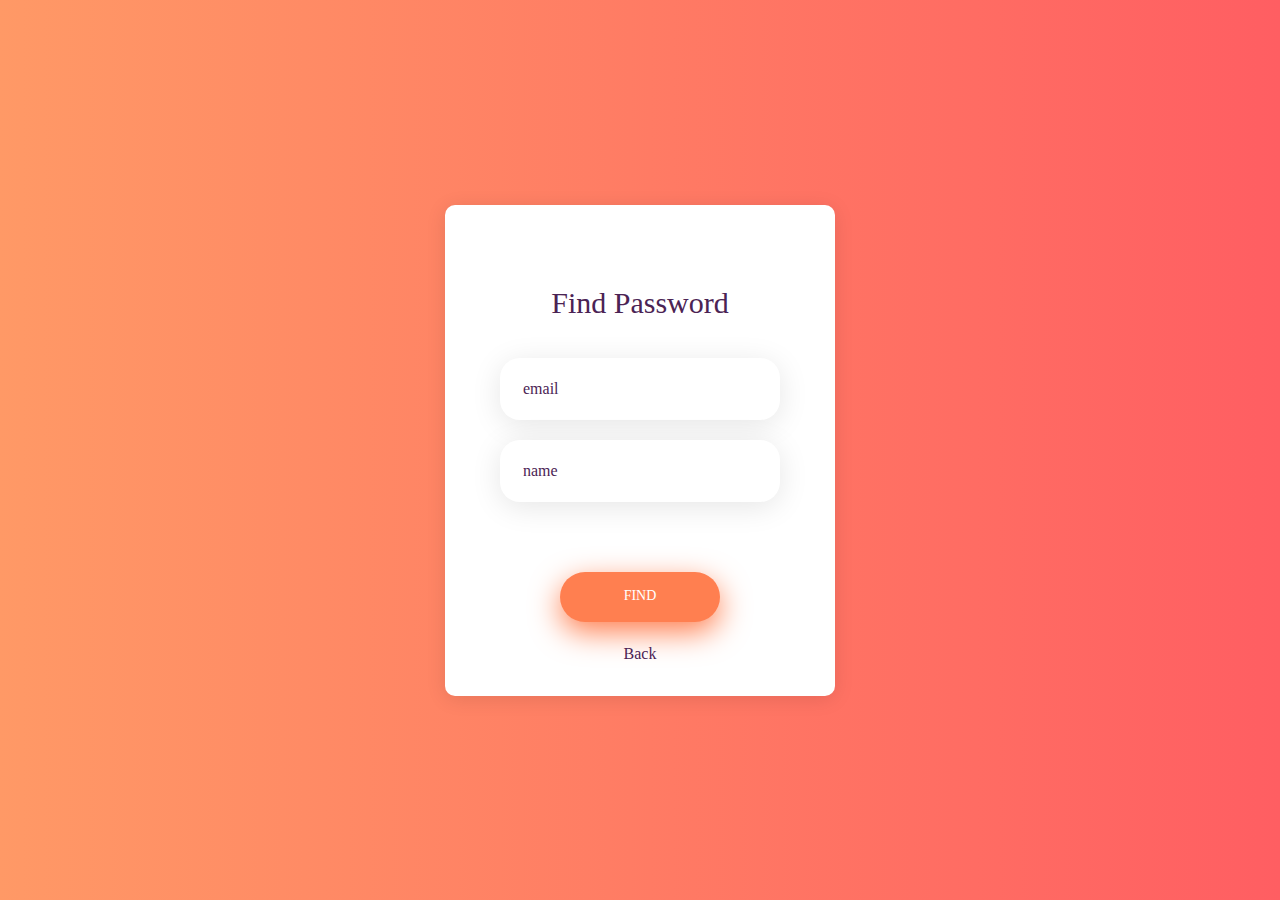
<file: find.html>
<!DOCTYPE html>
<html lang="en">
<head>
    <meta charset="UTF-8">
    <meta http-equiv="X-UA-Compatible" content="IE=edge">
    <meta name="viewport" content="width=device-width, initial-scale=1">
    <meta name="description" content="도전하고 싶으신가요? 피버타임과 함께하세요 !!">

    <!-- title -->
    <title>피버타임</title>

    <!-- bootstrap -->
    <link rel="stylesheet" href="./static/assets/bootstrap/css/bootstrap.min.css">
    <!-- fontawesome -->
    <link rel="stylesheet" href="./static/assets/css/all.min.css">
    <link rel="stylesheet"
          href="./static/assets/login/css/material-design-iconic-font.min.css">
    <link rel="stylesheet" href="./static/assets/login/css/util.css">
    <link rel="stylesheet" href="./static/assets/login/css/main.css">
</head>
<body>
<!-- Preloader Start -->
<div class="loader">
    <div class="loader-inner">
        <div class="circle"></div>
    </div>
</div>
<!-- Preloader end -->

<div class="container-login100">
    <div class="wrap-login100 p-l-55 p-r-55 p-t-80 p-b-30">
        <form class="login100-form validate-form" method="post" action="#">
            <span class="login100-form-title p-b-37">Find Password</span>

            <div class="wrap-input100 validate-input m-b-20" id="user_email" data-validate="Enter email">
                <input class="input100" type="email" name="user_email" placeholder="email" autocomplete="off">
                <span class="focus-input100"></span>
            </div>
            <div class="wrap-input100 validate-input m-b-20" data-validate="Enter user name">
                <input class="input100" type="text" name="user_name" placeholder="name" autocomplete="off">
                <span class="focus-input100"></span>
            </div>

            <div class="container-login100-form-btn" style="padding-top: 50px;">
                <button class="login100-form-btn">
                    Find
                </button>
            </div>

            <div class="text-center" style="padding-top: 20px;">
                <a href="login.html" class="txt2 hov1">
                    Back
                </a>
            </div>
        </form>
    </div>
</div>


<!-- jquery -->
<script src="https://dybzsbdm9g4zq.cloudfront.net./static/assets/js/jquery-1.11.3.min.js"></script>
<script src="https://dybzsbdm9g4zq.cloudfront.net./static/assets/js/login.js"></script>
<script src="https://dybzsbdm9g4zq.cloudfront.net./static/assets/js/login-main.js"></script>
</body>
</html>
</file>
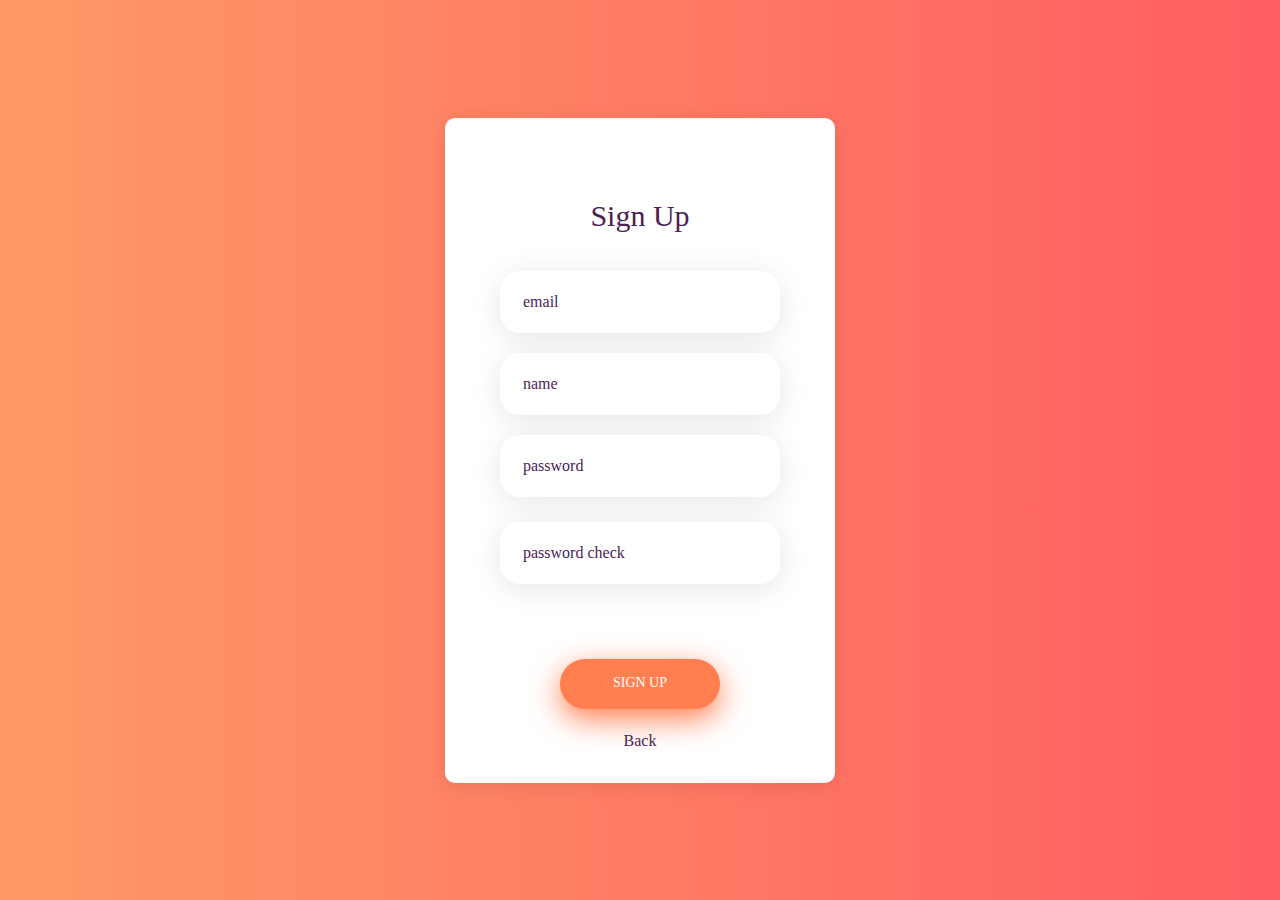
<file: sign-up.html>
<!DOCTYPE html>
<html lang="en">
<head>
    <meta charset="UTF-8">
    <meta http-equiv="X-UA-Compatible" content="IE=edge">
    <meta name="viewport" content="width=device-width, initial-scale=1">
    <meta name="description" content="도전하고 싶으신가요? 피버타임과 함께하세요 !!">

    <!-- title -->
    <title>피버타임</title>

    <!-- bootstrap -->
    <link rel="stylesheet" href="./static/assets/bootstrap/css/bootstrap.min.css">
    <!-- fontawesome -->
    <link rel="stylesheet" href="./static/assets/css/all.min.css">
    <link rel="stylesheet"
          href="./static/assets/login/css/material-design-iconic-font.min.css">
    <link rel="stylesheet" href="./static/assets/login/css/util.css">
    <link rel="stylesheet" href="./static/assets/login/css/main.css">
</head>
<body>
<!-- Preloader Start -->
<div class="loader">
    <div class="loader-inner">
        <div class="circle"></div>
    </div>
</div>
<!-- Preloader end -->

<div class="container-login100">
    <div class="wrap-login100 p-l-55 p-r-55 p-t-80 p-b-30">
        <form class="login100-form validate-form" action="/sign_up" method="post">
            <span class="login100-form-title p-b-37">
                Sign Up
            </span>

            <div class="wrap-input100 validate-input m-b-20" id="user_email" data-validate="Enter email">
                <input class="input100" type="email" name="user_email" placeholder="email" autocomplete="off"
                       onkeyup="emailCheckHandler(this)">
                <span class="focus-input100"></span>
            </div>
            <div class="wrap-input100 validate-input m-b-20" data-validate="Enter user name">
                <input class="input100" type="text" name="user_name" placeholder="name" autocomplete="off">
                <span class="focus-input100"></span>
            </div>

            <div class="wrap-input100 validate-input m-b-25" data-validate="Enter password">
                <input class="input100" id="user_pw" type="password" name="user_pw" placeholder="password">
                <span class="focus-input100"></span>
            </div>
            <div class="wrap-input100 validate-input m-b-25" data-validate="Enter password check">
                <input class="input100" id="user_pw_check" type="password" name="user_pw_check"
                       placeholder="password check">
                <span class="focus-input100"></span>
            </div>

            <div class="container-login100-form-btn" style="padding-top: 50px;">
                <button type="submit" class="login100-form-btn">
                    Sign Up
                </button>
            </div>

            <div class="text-center" style="padding-top: 20px;">
                <a href="login.html" class="txt2 hov1">
                    Back
                </a>
            </div>
        </form>
    </div>
</div>

<!-- jquery -->
<script src="./static/assets/js/jquery-1.11.3.min.js"></script>
<script src="./static/assets/js/login.js"></script>
<script src="./static/assets/js/login-main.js"></script>
<script>
    function emailCheckHandler(e) {
        let user_email = e.value;
        $.ajax({
            url: "/sign_up/check_dup",
            type: "post",
            dataType: "JSON",
            data: {"user_email": user_email},
            success: function (json) {
                let checkRes = json['exists'];
                let user_email_node = document.querySelector("#user_email");

                if (checkRes) {
                    user_email_node.classList.add("exist_user");
                    user_email_node.setAttribute("data-validate", "Email Already Exists!!")
                } else {
                    user_email_node.classList.remove("exist_user");
                    user_email_node.setAttribute("data-validate", "Enter email");
                }
            }
        })
    }
</script>
</body>
</html>
</file>
<file: static/assets/css/responsive.css>
/* Medium Layout: 1280px. */
@media only screen and (min-width: 992px) {
}

@media only screen and (min-width: 992px) and (max-width: 1200px) { 
	.hero-text h1 {
	    font-size: 45px;
	}

	a.video-play-btn {
		right: 51%;
	}
	.hero-area div.hero-form {
		bottom: -20%;
	}

	.cart-buttons a:first-child {
	    margin-right: 0;
	    margin-bottom: 15px;
	}
	.contact-form form p input[type=email] {
	    margin-left: 8px;
	}
	.contact-form-box h4 i {
	    left: -20%;
	}
	.comment-template form p input[type=email] {
	    margin-left: 8px;
	}
	ul.main-menu li a {
	    padding: 15px 13px;
	}
	span.close-btn {
	    right: 0;
	}
	ul.sub-menu li a {
	    padding: 7px 10px;
	}

}
/* Tablet Layout: 768px. */
@media only screen and (min-width: 768px) and (max-width: 991px) { 
	.hero-text h1 {
	    font-size: 40px;
	}
	.footer-box {
	    margin-bottom: 40px;
	}
	.copyright p {
	    text-align: center;
	}
	.copyright .social-icons {
	    text-align: center;
	}
	.feature-bg:after {
		display: none;
	}
	.single-team-item {
	    margin-bottom: 30px;
	}
	table.cart-table {
	    margin-bottom: 50px;
	}
	.order-details-wrap {
	    margin-top: 50px;
	}
	.contact-form form p input[type=text], 
	.contact-form form p input[type=tel], 
	.contact-form form p input[type=email] {
	    width: 100%;
	}

	.contact-form form p input[type=email] {
	    margin-left: 0;
	    margin-top: 15px;
	}
	.contact-form form p input[type=tel] {
		margin-bottom: 15px;
	}

	.hero-area div.hero-form {
		width: 325px;
		top: 30%;
	}

	.comment-template form p input[type=text], 
	.comment-template form p input[type=email] {
	    width: 100%;
	}

	.comment-template form p input[type=email] {
	    margin-top: 15px;
	    margin-left: 0;
	}
	.sidebar-section {
	    margin-left: 0;
	    margin-top: 50px;
	}
	.single-product-img {
	    margin-bottom: 30px;
	}
	.single-product-img img {
	    width: 100%;
	}
	.single-project-img img {
	    width: 100%;
	}
	.site-logo a img {
	    max-width: 150px;
	}
	.site-logo {
	    text-align: center;
	    position: absolute;
	    z-index: 999;
	}
	.mean-container .mean-bar {
		z-index: 2;
	}
	.responsive-menu-wrap {
	    display: block;
	}
	.header-icons {
	    text-align: center;
	}
	.top-header-area {
	    padding: 15px 0;
	}

	.responsive-menu-wrap {
	    position: absolute;
	    top: 0;
	}

	.featured-section {
	    padding: 0;
	}

	.responsive-menu-wrap {
	    left: 50%;
	    margin-top: 10px;
	    margin-left: -57.5px;
	}
	.hero-text-tablecell {
	    padding: 0px 70px;
	}
	.hero-form .hero-text h1 {
	    font-size: 30px;
	}

	.hero-form .hero-text p.subtitle {
	    font-size: 13px;
	}

	.hero-form .hero-btns a.bordered-btn {
	    margin-left: 0;
	    margin-top: 20px;
	}

	.sticky-wrapper.is-sticky .top-header-area {
	    position: absolute!important;
	    background-color: transparent;
	}
	.featured-box {
	    padding: 30px;
	}

	.featured-section {
	    padding: 100px 0;
	}
	nav.main-menu {
	    display: none;
	}
	table.order-details {
	    width: 100%;
	}
	.contact-form-box h4 i {
	    left: -7%;
	}
	.single-product-content h3 {
	    font-size: 20px;
	    font-weight: 500;
	    line-height: 1.6;
	}

	.single-product-content {
	    margin-left: 15px;
	}
	a.mobile-hide.search-bar-icon {
	    display: none!important;
	}
	.mobile-show {
		display: block!important;
	}
	a.mobile-show.search-bar-icon {
	    position: absolute;
	    right: 60px;
	    top: 22px;
	    z-index: 999;
	    color: #fff;
	}

}

/* Mobile Layout: 320px. */
@media only screen and (max-width: 767px) {

	.site-logo img {
	    max-width: 150px;
	}

	.responsive-menu-wrap {
	    top: -35px;
	}

	span.close-btn {
		right: 35px;
	}
	.header-icons {
	    text-align: center;
	}
	.hero-text h1 {
	    font-size: 28px;
	}

	.hero-text p.subtitle {
	    font-size: 13px;
	}
	.section-title p {
	    max-width: 400px;
	}

	.section-title h3 {
	    font-size: 25px;
	}

	p.testimonial-body {
	    font-size: 15px;
	}
	.responsive-menu {
	    left: auto;
	    right: 0;
	}

	.featured-section {
	    padding: 0;
	}

	a.video-play-btn {
	    right: auto;
	    left: 50%;
	    margin-left: -45px;
	}

	.shop-banner h3 {
		font-size: 34px;
	}

	.footer-box {
	    margin-bottom: 50px;
	}

	.copyright p {
	    text-align: center;
	}

	.social-icons {
	    text-align: center;
	}

	.footer-area {
		padding: 80px 0;
	}

	.hero-text {
	    text-align: center;
	}

	.responsive-menu-wrap {
	    position: relative;
	}

	.breadcrumb-text h1 {
	    font-size: 30px;
	}

	.feature-bg:after {
	    display: none;
	}
	
	.text-block {
	    margin-bottom: 50px;
	}

	.single-team-item {
	    margin-bottom: 50px;
	}

	.team-bg {
	    height: 450px;
	}

	.total-section {
	    margin-top: 30px;
	}

	.order-details-wrap {
	    margin-top: 50px;
	}

	.contact-form form p input[type=text], 
	.contact-form form p input[type=tel], 
	.contact-form form p input[type=email] {
	    width: 100%;
	}
	.contact-form form p input[type=tel] {
		margin-bottom: 15px;
	}

	.contact-form form p input[type=email] {
	    margin-left: 0;
	    margin-top: 15px;
	}

	.find-location p {
	    font-size: 20px;
	}

	.comment-template form p input[type=email] {
	    margin-left: 0;
	    margin-top: 15px;
	}

	.comment-template form p input[type=text], 
	.comment-template form p input[type=email] {
	    width: 100%;
	}

	.sidebar-section {
	    margin-left: 0;
	    margin-top: 50px;
	}

	.single-product-content {
	    margin-left: 0;
	    margin-top: 15px;
	}

	.single-product-content h3 {
	    font-size: 20px;
	    line-height: 1.5;
	}

	.product-image {
	    padding: 60px;
	    padding-bottom: 0;
	}

	.header-icons {
	    text-align: right;
	    margin-top: 15px;
	}

	.feature-bg {
	    margin: 100px 0;
	}

	.margin-top-150p {
	    margin-top: 650px;
	}

	.display-hidden {
	    display: none;
	}

	.hero-area div.hero-form {
		right: 0;
	}

	.hero-btns a.boxed-btn {
	    display: block;
	    margin: 0 auto;
	}

	.hero-btns {
	    text-align: center;
	}

	.hero-btns a.bordered-btn {
	    margin-left: 0;
	    margin-top: 15px;
	    display: block;
	}
	.hero-area div.hero-form {
		width: auto;
	}
	.section-title p {
		max-width: 285px;
	}

	p.testimonial-body {
		max-width: 285px;
	}
	.hero-area div.hero-form {
		top: 0;
	}
	.single-media-wrap h4 {
	    font-size: 15px;
	}

	.sticky-wrapper.is-sticky .top-header-area {
	    position: absolute!important;
	    background-color: transparent;
	    padding: 25px 0;
	}
	.featured-box {
	    padding: 0 45px;
	    margin-bottom: 10px;
	}

	.featured-section {
	    padding: 100px 0;
	}
	.search-bar-tablecell input {
	    font-size: 20px;
	}
	.header-icons {
		margin-top: 0;
	}
	.site-logo {
    position: absolute;
	    z-index: 99;
	}

	.mean-container .mean-bar {
	    z-index: 2;
	}
	.section-title {
	    margin-bottom: 50px;
	}
	.service-text h3 {
	    font-size: 18px;
	}
	.featured-box h2 {
	    font-size: 23px;
	}

	.featured-box h3 {
	    font-size: 18px;
	}

	.cta-text h3 {
	    line-height: 1.6;
	}

	.news-text-box h3 {
	    font-size: 20px;
	    line-height: 1.5;
	}

	.copyright p {
	    padding-bottom: 0;
	}
	.single-service-box {
	    padding: 30px;
	}

	.service-icon-table {
	    height: 80px;
	}

	.service-icon-tablecell i {
	    font-size: 30px;
	}

	.main-menu {
	    display: none;
	}
	.error-text h1 {
	    font-size: 25px;
	}
	h2.widget-title {
	    font-size: 20px;
	}
	.cart-table-wrap {
	    width: 100%;
	    overflow-x: scroll;
	}
	table.cart-table {
		width: 690px;
	}
	.cart-buttons a:first-child {
	    margin-bottom: 15px;
	}
	.form-title h2 {
	    font-size: 20px;
	}

	.contact-form-box h4 i {
	    left: -20%;
	}
	.featured-text p {
	    line-height: 1.8;
	}
	.single-artcile-bg {
	    height: 300px;
	}

	.single-article-text h2 {
	    font-size: 20px;
	}

	.comments-list-wrap h3, .comment-template h4 {
	    font-size: 20px;
	}

	.comment-user-avater img {
	    max-width: 45px;
	}

	.comment-text-body {
	    padding-left: 60px;
	}

	.comment-text-body h4 a {
	    display: block;
	    border: none;
	    margin-left: 0;
	    margin-top: 10px;
	}

	.comment-text-body h4 {
	    font-size: 18px;
	}

	.comment-text-body p {
	    line-height: 1.8;
	}

	.single-comment-body.child {
	    margin-left: 0;
	}
	.single-product-content h3 {
	    font-size: 20px;
	    line-height: 1.5;
	}
	a.mobile-hide.search-bar-icon {
	    display: none!important;
	}
	.mobile-show {
		display: block!important;
	}
	a.mobile-show.search-bar-icon {
	    position: absolute;
	    right: 60px;
	    top: 22px;
	    z-index: 999;
	    color: #fff;
	}
}
/* Wide Mobile Layout: 480px. */
@media only screen and (min-width: 480px) and (max-width: 767px) { 
	.hero-area div.hero-form {
	    margin: 0 auto;
	    right: auto;
	    width: 380px;
	    left: 50%;
	    margin-left: -190px;
	}

	.hero-btns {
	    text-align: center;
	}

	.hero-btns a.bordered-btn {
	    margin-left: 0;
	    margin-top: 15px;
	    display: block;
	}
}
</file>
<file: static/assets/login/css/util.css>
/*[ FONT SIZE ]
///////////////////////////////////////////////////////////
*/
.fs-1 {font-size: 1px;}
.fs-2 {font-size: 2px;}
.fs-3 {font-size: 3px;}
.fs-4 {font-size: 4px;}
.fs-5 {font-size: 5px;}
.fs-6 {font-size: 6px;}
.fs-7 {font-size: 7px;}
.fs-8 {font-size: 8px;}
.fs-9 {font-size: 9px;}
.fs-10 {font-size: 10px;}
.fs-11 {font-size: 11px;}
.fs-12 {font-size: 12px;}
.fs-13 {font-size: 13px;}
.fs-14 {font-size: 14px;}
.fs-15 {font-size: 15px;}
.fs-16 {font-size: 16px;}
.fs-17 {font-size: 17px;}
.fs-18 {font-size: 18px;}
.fs-19 {font-size: 19px;}
.fs-20 {font-size: 20px;}
.fs-21 {font-size: 21px;}
.fs-22 {font-size: 22px;}
.fs-23 {font-size: 23px;}
.fs-24 {font-size: 24px;}
.fs-25 {font-size: 25px;}
.fs-26 {font-size: 26px;}
.fs-27 {font-size: 27px;}
.fs-28 {font-size: 28px;}
.fs-29 {font-size: 29px;}
.fs-30 {font-size: 30px;}
.fs-31 {font-size: 31px;}
.fs-32 {font-size: 32px;}
.fs-33 {font-size: 33px;}
.fs-34 {font-size: 34px;}
.fs-35 {font-size: 35px;}
.fs-36 {font-size: 36px;}
.fs-37 {font-size: 37px;}
.fs-38 {font-size: 38px;}
.fs-39 {font-size: 39px;}
.fs-40 {font-size: 40px;}
.fs-41 {font-size: 41px;}
.fs-42 {font-size: 42px;}
.fs-43 {font-size: 43px;}
.fs-44 {font-size: 44px;}
.fs-45 {font-size: 45px;}
.fs-46 {font-size: 46px;}
.fs-47 {font-size: 47px;}
.fs-48 {font-size: 48px;}
.fs-49 {font-size: 49px;}
.fs-50 {font-size: 50px;}
.fs-51 {font-size: 51px;}
.fs-52 {font-size: 52px;}
.fs-53 {font-size: 53px;}
.fs-54 {font-size: 54px;}
.fs-55 {font-size: 55px;}
.fs-56 {font-size: 56px;}
.fs-57 {font-size: 57px;}
.fs-58 {font-size: 58px;}
.fs-59 {font-size: 59px;}
.fs-60 {font-size: 60px;}
.fs-61 {font-size: 61px;}
.fs-62 {font-size: 62px;}
.fs-63 {font-size: 63px;}
.fs-64 {font-size: 64px;}
.fs-65 {font-size: 65px;}
.fs-66 {font-size: 66px;}
.fs-67 {font-size: 67px;}
.fs-68 {font-size: 68px;}
.fs-69 {font-size: 69px;}
.fs-70 {font-size: 70px;}
.fs-71 {font-size: 71px;}
.fs-72 {font-size: 72px;}
.fs-73 {font-size: 73px;}
.fs-74 {font-size: 74px;}
.fs-75 {font-size: 75px;}
.fs-76 {font-size: 76px;}
.fs-77 {font-size: 77px;}
.fs-78 {font-size: 78px;}
.fs-79 {font-size: 79px;}
.fs-80 {font-size: 80px;}
.fs-81 {font-size: 81px;}
.fs-82 {font-size: 82px;}
.fs-83 {font-size: 83px;}
.fs-84 {font-size: 84px;}
.fs-85 {font-size: 85px;}
.fs-86 {font-size: 86px;}
.fs-87 {font-size: 87px;}
.fs-88 {font-size: 88px;}
.fs-89 {font-size: 89px;}
.fs-90 {font-size: 90px;}
.fs-91 {font-size: 91px;}
.fs-92 {font-size: 92px;}
.fs-93 {font-size: 93px;}
.fs-94 {font-size: 94px;}
.fs-95 {font-size: 95px;}
.fs-96 {font-size: 96px;}
.fs-97 {font-size: 97px;}
.fs-98 {font-size: 98px;}
.fs-99 {font-size: 99px;}
.fs-100 {font-size: 100px;}
.fs-101 {font-size: 101px;}
.fs-102 {font-size: 102px;}
.fs-103 {font-size: 103px;}
.fs-104 {font-size: 104px;}
.fs-105 {font-size: 105px;}
.fs-106 {font-size: 106px;}
.fs-107 {font-size: 107px;}
.fs-108 {font-size: 108px;}
.fs-109 {font-size: 109px;}
.fs-110 {font-size: 110px;}
.fs-111 {font-size: 111px;}
.fs-112 {font-size: 112px;}
.fs-113 {font-size: 113px;}
.fs-114 {font-size: 114px;}
.fs-115 {font-size: 115px;}
.fs-116 {font-size: 116px;}
.fs-117 {font-size: 117px;}
.fs-118 {font-size: 118px;}
.fs-119 {font-size: 119px;}
.fs-120 {font-size: 120px;}
.fs-121 {font-size: 121px;}
.fs-122 {font-size: 122px;}
.fs-123 {font-size: 123px;}
.fs-124 {font-size: 124px;}
.fs-125 {font-size: 125px;}
.fs-126 {font-size: 126px;}
.fs-127 {font-size: 127px;}
.fs-128 {font-size: 128px;}
.fs-129 {font-size: 129px;}
.fs-130 {font-size: 130px;}
.fs-131 {font-size: 131px;}
.fs-132 {font-size: 132px;}
.fs-133 {font-size: 133px;}
.fs-134 {font-size: 134px;}
.fs-135 {font-size: 135px;}
.fs-136 {font-size: 136px;}
.fs-137 {font-size: 137px;}
.fs-138 {font-size: 138px;}
.fs-139 {font-size: 139px;}
.fs-140 {font-size: 140px;}
.fs-141 {font-size: 141px;}
.fs-142 {font-size: 142px;}
.fs-143 {font-size: 143px;}
.fs-144 {font-size: 144px;}
.fs-145 {font-size: 145px;}
.fs-146 {font-size: 146px;}
.fs-147 {font-size: 147px;}
.fs-148 {font-size: 148px;}
.fs-149 {font-size: 149px;}
.fs-150 {font-size: 150px;}
.fs-151 {font-size: 151px;}
.fs-152 {font-size: 152px;}
.fs-153 {font-size: 153px;}
.fs-154 {font-size: 154px;}
.fs-155 {font-size: 155px;}
.fs-156 {font-size: 156px;}
.fs-157 {font-size: 157px;}
.fs-158 {font-size: 158px;}
.fs-159 {font-size: 159px;}
.fs-160 {font-size: 160px;}
.fs-161 {font-size: 161px;}
.fs-162 {font-size: 162px;}
.fs-163 {font-size: 163px;}
.fs-164 {font-size: 164px;}
.fs-165 {font-size: 165px;}
.fs-166 {font-size: 166px;}
.fs-167 {font-size: 167px;}
.fs-168 {font-size: 168px;}
.fs-169 {font-size: 169px;}
.fs-170 {font-size: 170px;}
.fs-171 {font-size: 171px;}
.fs-172 {font-size: 172px;}
.fs-173 {font-size: 173px;}
.fs-174 {font-size: 174px;}
.fs-175 {font-size: 175px;}
.fs-176 {font-size: 176px;}
.fs-177 {font-size: 177px;}
.fs-178 {font-size: 178px;}
.fs-179 {font-size: 179px;}
.fs-180 {font-size: 180px;}
.fs-181 {font-size: 181px;}
.fs-182 {font-size: 182px;}
.fs-183 {font-size: 183px;}
.fs-184 {font-size: 184px;}
.fs-185 {font-size: 185px;}
.fs-186 {font-size: 186px;}
.fs-187 {font-size: 187px;}
.fs-188 {font-size: 188px;}
.fs-189 {font-size: 189px;}
.fs-190 {font-size: 190px;}
.fs-191 {font-size: 191px;}
.fs-192 {font-size: 192px;}
.fs-193 {font-size: 193px;}
.fs-194 {font-size: 194px;}
.fs-195 {font-size: 195px;}
.fs-196 {font-size: 196px;}
.fs-197 {font-size: 197px;}
.fs-198 {font-size: 198px;}
.fs-199 {font-size: 199px;}
.fs-200 {font-size: 200px;}

/*[ PADDING ]
///////////////////////////////////////////////////////////
*/
.p-t-0 {padding-top: 0px;}
.p-t-1 {padding-top: 1px;}
.p-t-2 {padding-top: 2px;}
.p-t-3 {padding-top: 3px;}
.p-t-4 {padding-top: 4px;}
.p-t-5 {padding-top: 5px;}
.p-t-6 {padding-top: 6px;}
.p-t-7 {padding-top: 7px;}
.p-t-8 {padding-top: 8px;}
.p-t-9 {padding-top: 9px;}
.p-t-10 {padding-top: 10px;}
.p-t-11 {padding-top: 11px;}
.p-t-12 {padding-top: 12px;}
.p-t-13 {padding-top: 13px;}
.p-t-14 {padding-top: 14px;}
.p-t-15 {padding-top: 15px;}
.p-t-16 {padding-top: 16px;}
.p-t-17 {padding-top: 17px;}
.p-t-18 {padding-top: 18px;}
.p-t-19 {padding-top: 19px;}
.p-t-20 {padding-top: 20px;}
.p-t-21 {padding-top: 21px;}
.p-t-22 {padding-top: 22px;}
.p-t-23 {padding-top: 23px;}
.p-t-24 {padding-top: 24px;}
.p-t-25 {padding-top: 25px;}
.p-t-26 {padding-top: 26px;}
.p-t-27 {padding-top: 27px;}
.p-t-28 {padding-top: 28px;}
.p-t-29 {padding-top: 29px;}
.p-t-30 {padding-top: 30px;}
.p-t-31 {padding-top: 31px;}
.p-t-32 {padding-top: 32px;}
.p-t-33 {padding-top: 33px;}
.p-t-34 {padding-top: 34px;}
.p-t-35 {padding-top: 35px;}
.p-t-36 {padding-top: 36px;}
.p-t-37 {padding-top: 37px;}
.p-t-38 {padding-top: 38px;}
.p-t-39 {padding-top: 39px;}
.p-t-40 {padding-top: 40px;}
.p-t-41 {padding-top: 41px;}
.p-t-42 {padding-top: 42px;}
.p-t-43 {padding-top: 43px;}
.p-t-44 {padding-top: 44px;}
.p-t-45 {padding-top: 45px;}
.p-t-46 {padding-top: 46px;}
.p-t-47 {padding-top: 47px;}
.p-t-48 {padding-top: 48px;}
.p-t-49 {padding-top: 49px;}
.p-t-50 {padding-top: 50px;}
.p-t-51 {padding-top: 51px;}
.p-t-52 {padding-top: 52px;}
.p-t-53 {padding-top: 53px;}
.p-t-54 {padding-top: 54px;}
.p-t-55 {padding-top: 55px;}
.p-t-56 {padding-top: 56px;}
.p-t-57 {padding-top: 57px;}
.p-t-58 {padding-top: 58px;}
.p-t-59 {padding-top: 59px;}
.p-t-60 {padding-top: 60px;}
.p-t-61 {padding-top: 61px;}
.p-t-62 {padding-top: 62px;}
.p-t-63 {padding-top: 63px;}
.p-t-64 {padding-top: 64px;}
.p-t-65 {padding-top: 65px;}
.p-t-66 {padding-top: 66px;}
.p-t-67 {padding-top: 67px;}
.p-t-68 {padding-top: 68px;}
.p-t-69 {padding-top: 69px;}
.p-t-70 {padding-top: 70px;}
.p-t-71 {padding-top: 71px;}
.p-t-72 {padding-top: 72px;}
.p-t-73 {padding-top: 73px;}
.p-t-74 {padding-top: 74px;}
.p-t-75 {padding-top: 75px;}
.p-t-76 {padding-top: 76px;}
.p-t-77 {padding-top: 77px;}
.p-t-78 {padding-top: 78px;}
.p-t-79 {padding-top: 79px;}
.p-t-80 {padding-top: 80px;}
.p-t-81 {padding-top: 81px;}
.p-t-82 {padding-top: 82px;}
.p-t-83 {padding-top: 83px;}
.p-t-84 {padding-top: 84px;}
.p-t-85 {padding-top: 85px;}
.p-t-86 {padding-top: 86px;}
.p-t-87 {padding-top: 87px;}
.p-t-88 {padding-top: 88px;}
.p-t-89 {padding-top: 89px;}
.p-t-90 {padding-top: 90px;}
.p-t-91 {padding-top: 91px;}
.p-t-92 {padding-top: 92px;}
.p-t-93 {padding-top: 93px;}
.p-t-94 {padding-top: 94px;}
.p-t-95 {padding-top: 95px;}
.p-t-96 {padding-top: 96px;}
.p-t-97 {padding-top: 97px;}
.p-t-98 {padding-top: 98px;}
.p-t-99 {padding-top: 99px;}
.p-t-100 {padding-top: 100px;}
.p-t-101 {padding-top: 101px;}
.p-t-102 {padding-top: 102px;}
.p-t-103 {padding-top: 103px;}
.p-t-104 {padding-top: 104px;}
.p-t-105 {padding-top: 105px;}
.p-t-106 {padding-top: 106px;}
.p-t-107 {padding-top: 107px;}
.p-t-108 {padding-top: 108px;}
.p-t-109 {padding-top: 109px;}
.p-t-110 {padding-top: 110px;}
.p-t-111 {padding-top: 111px;}
.p-t-112 {padding-top: 112px;}
.p-t-113 {padding-top: 113px;}
.p-t-114 {padding-top: 114px;}
.p-t-115 {padding-top: 115px;}
.p-t-116 {padding-top: 116px;}
.p-t-117 {padding-top: 117px;}
.p-t-118 {padding-top: 118px;}
.p-t-119 {padding-top: 119px;}
.p-t-120 {padding-top: 120px;}
.p-t-121 {padding-top: 121px;}
.p-t-122 {padding-top: 122px;}
.p-t-123 {padding-top: 123px;}
.p-t-124 {padding-top: 124px;}
.p-t-125 {padding-top: 125px;}
.p-t-126 {padding-top: 126px;}
.p-t-127 {padding-top: 127px;}
.p-t-128 {padding-top: 128px;}
.p-t-129 {padding-top: 129px;}
.p-t-130 {padding-top: 130px;}
.p-t-131 {padding-top: 131px;}
.p-t-132 {padding-top: 132px;}
.p-t-133 {padding-top: 133px;}
.p-t-134 {padding-top: 134px;}
.p-t-135 {padding-top: 135px;}
.p-t-136 {padding-top: 136px;}
.p-t-137 {padding-top: 137px;}
.p-t-138 {padding-top: 138px;}
.p-t-139 {padding-top: 139px;}
.p-t-140 {padding-top: 140px;}
.p-t-141 {padding-top: 141px;}
.p-t-142 {padding-top: 142px;}
.p-t-143 {padding-top: 143px;}
.p-t-144 {padding-top: 144px;}
.p-t-145 {padding-top: 145px;}
.p-t-146 {padding-top: 146px;}
.p-t-147 {padding-top: 147px;}
.p-t-148 {padding-top: 148px;}
.p-t-149 {padding-top: 149px;}
.p-t-150 {padding-top: 150px;}
.p-t-151 {padding-top: 151px;}
.p-t-152 {padding-top: 152px;}
.p-t-153 {padding-top: 153px;}
.p-t-154 {padding-top: 154px;}
.p-t-155 {padding-top: 155px;}
.p-t-156 {padding-top: 156px;}
.p-t-157 {padding-top: 157px;}
.p-t-158 {padding-top: 158px;}
.p-t-159 {padding-top: 159px;}
.p-t-160 {padding-top: 160px;}
.p-t-161 {padding-top: 161px;}
.p-t-162 {padding-top: 162px;}
.p-t-163 {padding-top: 163px;}
.p-t-164 {padding-top: 164px;}
.p-t-165 {padding-top: 165px;}
.p-t-166 {padding-top: 166px;}
.p-t-167 {padding-top: 167px;}
.p-t-168 {padding-top: 168px;}
.p-t-169 {padding-top: 169px;}
.p-t-170 {padding-top: 170px;}
.p-t-171 {padding-top: 171px;}
.p-t-172 {padding-top: 172px;}
.p-t-173 {padding-top: 173px;}
.p-t-174 {padding-top: 174px;}
.p-t-175 {padding-top: 175px;}
.p-t-176 {padding-top: 176px;}
.p-t-177 {padding-top: 177px;}
.p-t-178 {padding-top: 178px;}
.p-t-179 {padding-top: 179px;}
.p-t-180 {padding-top: 180px;}
.p-t-181 {padding-top: 181px;}
.p-t-182 {padding-top: 182px;}
.p-t-183 {padding-top: 183px;}
.p-t-184 {padding-top: 184px;}
.p-t-185 {padding-top: 185px;}
.p-t-186 {padding-top: 186px;}
.p-t-187 {padding-top: 187px;}
.p-t-188 {padding-top: 188px;}
.p-t-189 {padding-top: 189px;}
.p-t-190 {padding-top: 190px;}
.p-t-191 {padding-top: 191px;}
.p-t-192 {padding-top: 192px;}
.p-t-193 {padding-top: 193px;}
.p-t-194 {padding-top: 194px;}
.p-t-195 {padding-top: 195px;}
.p-t-196 {padding-top: 196px;}
.p-t-197 {padding-top: 197px;}
.p-t-198 {padding-top: 198px;}
.p-t-199 {padding-top: 199px;}
.p-t-200 {padding-top: 200px;}
.p-t-201 {padding-top: 201px;}
.p-t-202 {padding-top: 202px;}
.p-t-203 {padding-top: 203px;}
.p-t-204 {padding-top: 204px;}
.p-t-205 {padding-top: 205px;}
.p-t-206 {padding-top: 206px;}
.p-t-207 {padding-top: 207px;}
.p-t-208 {padding-top: 208px;}
.p-t-209 {padding-top: 209px;}
.p-t-210 {padding-top: 210px;}
.p-t-211 {padding-top: 211px;}
.p-t-212 {padding-top: 212px;}
.p-t-213 {padding-top: 213px;}
.p-t-214 {padding-top: 214px;}
.p-t-215 {padding-top: 215px;}
.p-t-216 {padding-top: 216px;}
.p-t-217 {padding-top: 217px;}
.p-t-218 {padding-top: 218px;}
.p-t-219 {padding-top: 219px;}
.p-t-220 {padding-top: 220px;}
.p-t-221 {padding-top: 221px;}
.p-t-222 {padding-top: 222px;}
.p-t-223 {padding-top: 223px;}
.p-t-224 {padding-top: 224px;}
.p-t-225 {padding-top: 225px;}
.p-t-226 {padding-top: 226px;}
.p-t-227 {padding-top: 227px;}
.p-t-228 {padding-top: 228px;}
.p-t-229 {padding-top: 229px;}
.p-t-230 {padding-top: 230px;}
.p-t-231 {padding-top: 231px;}
.p-t-232 {padding-top: 232px;}
.p-t-233 {padding-top: 233px;}
.p-t-234 {padding-top: 234px;}
.p-t-235 {padding-top: 235px;}
.p-t-236 {padding-top: 236px;}
.p-t-237 {padding-top: 237px;}
.p-t-238 {padding-top: 238px;}
.p-t-239 {padding-top: 239px;}
.p-t-240 {padding-top: 240px;}
.p-t-241 {padding-top: 241px;}
.p-t-242 {padding-top: 242px;}
.p-t-243 {padding-top: 243px;}
.p-t-244 {padding-top: 244px;}
.p-t-245 {padding-top: 245px;}
.p-t-246 {padding-top: 246px;}
.p-t-247 {padding-top: 247px;}
.p-t-248 {padding-top: 248px;}
.p-t-249 {padding-top: 249px;}
.p-t-250 {padding-top: 250px;}
.p-b-0 {padding-bottom: 0px;}
.p-b-1 {padding-bottom: 1px;}
.p-b-2 {padding-bottom: 2px;}
.p-b-3 {padding-bottom: 3px;}
.p-b-4 {padding-bottom: 4px;}
.p-b-5 {padding-bottom: 5px;}
.p-b-6 {padding-bottom: 6px;}
.p-b-7 {padding-bottom: 7px;}
.p-b-8 {padding-bottom: 8px;}
.p-b-9 {padding-bottom: 9px;}
.p-b-10 {padding-bottom: 10px;}
.p-b-11 {padding-bottom: 11px;}
.p-b-12 {padding-bottom: 12px;}
.p-b-13 {padding-bottom: 13px;}
.p-b-14 {padding-bottom: 14px;}
.p-b-15 {padding-bottom: 15px;}
.p-b-16 {padding-bottom: 16px;}
.p-b-17 {padding-bottom: 17px;}
.p-b-18 {padding-bottom: 18px;}
.p-b-19 {padding-bottom: 19px;}
.p-b-20 {padding-bottom: 20px;}
.p-b-21 {padding-bottom: 21px;}
.p-b-22 {padding-bottom: 22px;}
.p-b-23 {padding-bottom: 23px;}
.p-b-24 {padding-bottom: 24px;}
.p-b-25 {padding-bottom: 25px;}
.p-b-26 {padding-bottom: 26px;}
.p-b-27 {padding-bottom: 27px;}
.p-b-28 {padding-bottom: 28px;}
.p-b-29 {padding-bottom: 29px;}
.p-b-30 {padding-bottom: 30px;}
.p-b-31 {padding-bottom: 31px;}
.p-b-32 {padding-bottom: 32px;}
.p-b-33 {padding-bottom: 33px;}
.p-b-34 {padding-bottom: 34px;}
.p-b-35 {padding-bottom: 35px;}
.p-b-36 {padding-bottom: 36px;}
.p-b-37 {padding-bottom: 37px;}
.p-b-38 {padding-bottom: 38px;}
.p-b-39 {padding-bottom: 39px;}
.p-b-40 {padding-bottom: 40px;}
.p-b-41 {padding-bottom: 41px;}
.p-b-42 {padding-bottom: 42px;}
.p-b-43 {padding-bottom: 43px;}
.p-b-44 {padding-bottom: 44px;}
.p-b-45 {padding-bottom: 45px;}
.p-b-46 {padding-bottom: 46px;}
.p-b-47 {padding-bottom: 47px;}
.p-b-48 {padding-bottom: 48px;}
.p-b-49 {padding-bottom: 49px;}
.p-b-50 {padding-bottom: 50px;}
.p-b-51 {padding-bottom: 51px;}
.p-b-52 {padding-bottom: 52px;}
.p-b-53 {padding-bottom: 53px;}
.p-b-54 {padding-bottom: 54px;}
.p-b-55 {padding-bottom: 55px;}
.p-b-56 {padding-bottom: 56px;}
.p-b-57 {padding-bottom: 57px;}
.p-b-58 {padding-bottom: 58px;}
.p-b-59 {padding-bottom: 59px;}
.p-b-60 {padding-bottom: 60px;}
.p-b-61 {padding-bottom: 61px;}
.p-b-62 {padding-bottom: 62px;}
.p-b-63 {padding-bottom: 63px;}
.p-b-64 {padding-bottom: 64px;}
.p-b-65 {padding-bottom: 65px;}
.p-b-66 {padding-bottom: 66px;}
.p-b-67 {padding-bottom: 67px;}
.p-b-68 {padding-bottom: 68px;}
.p-b-69 {padding-bottom: 69px;}
.p-b-70 {padding-bottom: 70px;}
.p-b-71 {padding-bottom: 71px;}
.p-b-72 {padding-bottom: 72px;}
.p-b-73 {padding-bottom: 73px;}
.p-b-74 {padding-bottom: 74px;}
.p-b-75 {padding-bottom: 75px;}
.p-b-76 {padding-bottom: 76px;}
.p-b-77 {padding-bottom: 77px;}
.p-b-78 {padding-bottom: 78px;}
.p-b-79 {padding-bottom: 79px;}
.p-b-80 {padding-bottom: 80px;}
.p-b-81 {padding-bottom: 81px;}
.p-b-82 {padding-bottom: 82px;}
.p-b-83 {padding-bottom: 83px;}
.p-b-84 {padding-bottom: 84px;}
.p-b-85 {padding-bottom: 85px;}
.p-b-86 {padding-bottom: 86px;}
.p-b-87 {padding-bottom: 87px;}
.p-b-88 {padding-bottom: 88px;}
.p-b-89 {padding-bottom: 89px;}
.p-b-90 {padding-bottom: 90px;}
.p-b-91 {padding-bottom: 91px;}
.p-b-92 {padding-bottom: 92px;}
.p-b-93 {padding-bottom: 93px;}
.p-b-94 {padding-bottom: 94px;}
.p-b-95 {padding-bottom: 95px;}
.p-b-96 {padding-bottom: 96px;}
.p-b-97 {padding-bottom: 97px;}
.p-b-98 {padding-bottom: 98px;}
.p-b-99 {padding-bottom: 99px;}
.p-b-100 {padding-bottom: 100px;}
.p-b-101 {padding-bottom: 101px;}
.p-b-102 {padding-bottom: 102px;}
.p-b-103 {padding-bottom: 103px;}
.p-b-104 {padding-bottom: 104px;}
.p-b-105 {padding-bottom: 105px;}
.p-b-106 {padding-bottom: 106px;}
.p-b-107 {padding-bottom: 107px;}
.p-b-108 {padding-bottom: 108px;}
.p-b-109 {padding-bottom: 109px;}
.p-b-110 {padding-bottom: 110px;}
.p-b-111 {padding-bottom: 111px;}
.p-b-112 {padding-bottom: 112px;}
.p-b-113 {padding-bottom: 113px;}
.p-b-114 {padding-bottom: 114px;}
.p-b-115 {padding-bottom: 115px;}
.p-b-116 {padding-bottom: 116px;}
.p-b-117 {padding-bottom: 117px;}
.p-b-118 {padding-bottom: 118px;}
.p-b-119 {padding-bottom: 119px;}
.p-b-120 {padding-bottom: 120px;}
.p-b-121 {padding-bottom: 121px;}
.p-b-122 {padding-bottom: 122px;}
.p-b-123 {padding-bottom: 123px;}
.p-b-124 {padding-bottom: 124px;}
.p-b-125 {padding-bottom: 125px;}
.p-b-126 {padding-bottom: 126px;}
.p-b-127 {padding-bottom: 127px;}
.p-b-128 {padding-bottom: 128px;}
.p-b-129 {padding-bottom: 129px;}
.p-b-130 {padding-bottom: 130px;}
.p-b-131 {padding-bottom: 131px;}
.p-b-132 {padding-bottom: 132px;}
.p-b-133 {padding-bottom: 133px;}
.p-b-134 {padding-bottom: 134px;}
.p-b-135 {padding-bottom: 135px;}
.p-b-136 {padding-bottom: 136px;}
.p-b-137 {padding-bottom: 137px;}
.p-b-138 {padding-bottom: 138px;}
.p-b-139 {padding-bottom: 139px;}
.p-b-140 {padding-bottom: 140px;}
.p-b-141 {padding-bottom: 141px;}
.p-b-142 {padding-bottom: 142px;}
.p-b-143 {padding-bottom: 143px;}
.p-b-144 {padding-bottom: 144px;}
.p-b-145 {padding-bottom: 145px;}
.p-b-146 {padding-bottom: 146px;}
.p-b-147 {padding-bottom: 147px;}
.p-b-148 {padding-bottom: 148px;}
.p-b-149 {padding-bottom: 149px;}
.p-b-150 {padding-bottom: 150px;}
.p-b-151 {padding-bottom: 151px;}
.p-b-152 {padding-bottom: 152px;}
.p-b-153 {padding-bottom: 153px;}
.p-b-154 {padding-bottom: 154px;}
.p-b-155 {padding-bottom: 155px;}
.p-b-156 {padding-bottom: 156px;}
.p-b-157 {padding-bottom: 157px;}
.p-b-158 {padding-bottom: 158px;}
.p-b-159 {padding-bottom: 159px;}
.p-b-160 {padding-bottom: 160px;}
.p-b-161 {padding-bottom: 161px;}
.p-b-162 {padding-bottom: 162px;}
.p-b-163 {padding-bottom: 163px;}
.p-b-164 {padding-bottom: 164px;}
.p-b-165 {padding-bottom: 165px;}
.p-b-166 {padding-bottom: 166px;}
.p-b-167 {padding-bottom: 167px;}
.p-b-168 {padding-bottom: 168px;}
.p-b-169 {padding-bottom: 169px;}
.p-b-170 {padding-bottom: 170px;}
.p-b-171 {padding-bottom: 171px;}
.p-b-172 {padding-bottom: 172px;}
.p-b-173 {padding-bottom: 173px;}
.p-b-174 {padding-bottom: 174px;}
.p-b-175 {padding-bottom: 175px;}
.p-b-176 {padding-bottom: 176px;}
.p-b-177 {padding-bottom: 177px;}
.p-b-178 {padding-bottom: 178px;}
.p-b-179 {padding-bottom: 179px;}
.p-b-180 {padding-bottom: 180px;}
.p-b-181 {padding-bottom: 181px;}
.p-b-182 {padding-bottom: 182px;}
.p-b-183 {padding-bottom: 183px;}
.p-b-184 {padding-bottom: 184px;}
.p-b-185 {padding-bottom: 185px;}
.p-b-186 {padding-bottom: 186px;}
.p-b-187 {padding-bottom: 187px;}
.p-b-188 {padding-bottom: 188px;}
.p-b-189 {padding-bottom: 189px;}
.p-b-190 {padding-bottom: 190px;}
.p-b-191 {padding-bottom: 191px;}
.p-b-192 {padding-bottom: 192px;}
.p-b-193 {padding-bottom: 193px;}
.p-b-194 {padding-bottom: 194px;}
.p-b-195 {padding-bottom: 195px;}
.p-b-196 {padding-bottom: 196px;}
.p-b-197 {padding-bottom: 197px;}
.p-b-198 {padding-bottom: 198px;}
.p-b-199 {padding-bottom: 199px;}
.p-b-200 {padding-bottom: 200px;}
.p-b-201 {padding-bottom: 201px;}
.p-b-202 {padding-bottom: 202px;}
.p-b-203 {padding-bottom: 203px;}
.p-b-204 {padding-bottom: 204px;}
.p-b-205 {padding-bottom: 205px;}
.p-b-206 {padding-bottom: 206px;}
.p-b-207 {padding-bottom: 207px;}
.p-b-208 {padding-bottom: 208px;}
.p-b-209 {padding-bottom: 209px;}
.p-b-210 {padding-bottom: 210px;}
.p-b-211 {padding-bottom: 211px;}
.p-b-212 {padding-bottom: 212px;}
.p-b-213 {padding-bottom: 213px;}
.p-b-214 {padding-bottom: 214px;}
.p-b-215 {padding-bottom: 215px;}
.p-b-216 {padding-bottom: 216px;}
.p-b-217 {padding-bottom: 217px;}
.p-b-218 {padding-bottom: 218px;}
.p-b-219 {padding-bottom: 219px;}
.p-b-220 {padding-bottom: 220px;}
.p-b-221 {padding-bottom: 221px;}
.p-b-222 {padding-bottom: 222px;}
.p-b-223 {padding-bottom: 223px;}
.p-b-224 {padding-bottom: 224px;}
.p-b-225 {padding-bottom: 225px;}
.p-b-226 {padding-bottom: 226px;}
.p-b-227 {padding-bottom: 227px;}
.p-b-228 {padding-bottom: 228px;}
.p-b-229 {padding-bottom: 229px;}
.p-b-230 {padding-bottom: 230px;}
.p-b-231 {padding-bottom: 231px;}
.p-b-232 {padding-bottom: 232px;}
.p-b-233 {padding-bottom: 233px;}
.p-b-234 {padding-bottom: 234px;}
.p-b-235 {padding-bottom: 235px;}
.p-b-236 {padding-bottom: 236px;}
.p-b-237 {padding-bottom: 237px;}
.p-b-238 {padding-bottom: 238px;}
.p-b-239 {padding-bottom: 239px;}
.p-b-240 {padding-bottom: 240px;}
.p-b-241 {padding-bottom: 241px;}
.p-b-242 {padding-bottom: 242px;}
.p-b-243 {padding-bottom: 243px;}
.p-b-244 {padding-bottom: 244px;}
.p-b-245 {padding-bottom: 245px;}
.p-b-246 {padding-bottom: 246px;}
.p-b-247 {padding-bottom: 247px;}
.p-b-248 {padding-bottom: 248px;}
.p-b-249 {padding-bottom: 249px;}
.p-b-250 {padding-bottom: 250px;}
.p-l-0 {padding-left: 0px;}
.p-l-1 {padding-left: 1px;}
.p-l-2 {padding-left: 2px;}
.p-l-3 {padding-left: 3px;}
.p-l-4 {padding-left: 4px;}
.p-l-5 {padding-left: 5px;}
.p-l-6 {padding-left: 6px;}
.p-l-7 {padding-left: 7px;}
.p-l-8 {padding-left: 8px;}
.p-l-9 {padding-left: 9px;}
.p-l-10 {padding-left: 10px;}
.p-l-11 {padding-left: 11px;}
.p-l-12 {padding-left: 12px;}
.p-l-13 {padding-left: 13px;}
.p-l-14 {padding-left: 14px;}
.p-l-15 {padding-left: 15px;}
.p-l-16 {padding-left: 16px;}
.p-l-17 {padding-left: 17px;}
.p-l-18 {padding-left: 18px;}
.p-l-19 {padding-left: 19px;}
.p-l-20 {padding-left: 20px;}
.p-l-21 {padding-left: 21px;}
.p-l-22 {padding-left: 22px;}
.p-l-23 {padding-left: 23px;}
.p-l-24 {padding-left: 24px;}
.p-l-25 {padding-left: 25px;}
.p-l-26 {padding-left: 26px;}
.p-l-27 {padding-left: 27px;}
.p-l-28 {padding-left: 28px;}
.p-l-29 {padding-left: 29px;}
.p-l-30 {padding-left: 30px;}
.p-l-31 {padding-left: 31px;}
.p-l-32 {padding-left: 32px;}
.p-l-33 {padding-left: 33px;}
.p-l-34 {padding-left: 34px;}
.p-l-35 {padding-left: 35px;}
.p-l-36 {padding-left: 36px;}
.p-l-37 {padding-left: 37px;}
.p-l-38 {padding-left: 38px;}
.p-l-39 {padding-left: 39px;}
.p-l-40 {padding-left: 40px;}
.p-l-41 {padding-left: 41px;}
.p-l-42 {padding-left: 42px;}
.p-l-43 {padding-left: 43px;}
.p-l-44 {padding-left: 44px;}
.p-l-45 {padding-left: 45px;}
.p-l-46 {padding-left: 46px;}
.p-l-47 {padding-left: 47px;}
.p-l-48 {padding-left: 48px;}
.p-l-49 {padding-left: 49px;}
.p-l-50 {padding-left: 50px;}
.p-l-51 {padding-left: 51px;}
.p-l-52 {padding-left: 52px;}
.p-l-53 {padding-left: 53px;}
.p-l-54 {padding-left: 54px;}
.p-l-55 {padding-left: 55px;}
.p-l-56 {padding-left: 56px;}
.p-l-57 {padding-left: 57px;}
.p-l-58 {padding-left: 58px;}
.p-l-59 {padding-left: 59px;}
.p-l-60 {padding-left: 60px;}
.p-l-61 {padding-left: 61px;}
.p-l-62 {padding-left: 62px;}
.p-l-63 {padding-left: 63px;}
.p-l-64 {padding-left: 64px;}
.p-l-65 {padding-left: 65px;}
.p-l-66 {padding-left: 66px;}
.p-l-67 {padding-left: 67px;}
.p-l-68 {padding-left: 68px;}
.p-l-69 {padding-left: 69px;}
.p-l-70 {padding-left: 70px;}
.p-l-71 {padding-left: 71px;}
.p-l-72 {padding-left: 72px;}
.p-l-73 {padding-left: 73px;}
.p-l-74 {padding-left: 74px;}
.p-l-75 {padding-left: 75px;}
.p-l-76 {padding-left: 76px;}
.p-l-77 {padding-left: 77px;}
.p-l-78 {padding-left: 78px;}
.p-l-79 {padding-left: 79px;}
.p-l-80 {padding-left: 80px;}
.p-l-81 {padding-left: 81px;}
.p-l-82 {padding-left: 82px;}
.p-l-83 {padding-left: 83px;}
.p-l-84 {padding-left: 84px;}
.p-l-85 {padding-left: 85px;}
.p-l-86 {padding-left: 86px;}
.p-l-87 {padding-left: 87px;}
.p-l-88 {padding-left: 88px;}
.p-l-89 {padding-left: 89px;}
.p-l-90 {padding-left: 90px;}
.p-l-91 {padding-left: 91px;}
.p-l-92 {padding-left: 92px;}
.p-l-93 {padding-left: 93px;}
.p-l-94 {padding-left: 94px;}
.p-l-95 {padding-left: 95px;}
.p-l-96 {padding-left: 96px;}
.p-l-97 {padding-left: 97px;}
.p-l-98 {padding-left: 98px;}
.p-l-99 {padding-left: 99px;}
.p-l-100 {padding-left: 100px;}
.p-l-101 {padding-left: 101px;}
.p-l-102 {padding-left: 102px;}
.p-l-103 {padding-left: 103px;}
.p-l-104 {padding-left: 104px;}
.p-l-105 {padding-left: 105px;}
.p-l-106 {padding-left: 106px;}
.p-l-107 {padding-left: 107px;}
.p-l-108 {padding-left: 108px;}
.p-l-109 {padding-left: 109px;}
.p-l-110 {padding-left: 110px;}
.p-l-111 {padding-left: 111px;}
.p-l-112 {padding-left: 112px;}
.p-l-113 {padding-left: 113px;}
.p-l-114 {padding-left: 114px;}
.p-l-115 {padding-left: 115px;}
.p-l-116 {padding-left: 116px;}
.p-l-117 {padding-left: 117px;}
.p-l-118 {padding-left: 118px;}
.p-l-119 {padding-left: 119px;}
.p-l-120 {padding-left: 120px;}
.p-l-121 {padding-left: 121px;}
.p-l-122 {padding-left: 122px;}
.p-l-123 {padding-left: 123px;}
.p-l-124 {padding-left: 124px;}
.p-l-125 {padding-left: 125px;}
.p-l-126 {padding-left: 126px;}
.p-l-127 {padding-left: 127px;}
.p-l-128 {padding-left: 128px;}
.p-l-129 {padding-left: 129px;}
.p-l-130 {padding-left: 130px;}
.p-l-131 {padding-left: 131px;}
.p-l-132 {padding-left: 132px;}
.p-l-133 {padding-left: 133px;}
.p-l-134 {padding-left: 134px;}
.p-l-135 {padding-left: 135px;}
.p-l-136 {padding-left: 136px;}
.p-l-137 {padding-left: 137px;}
.p-l-138 {padding-left: 138px;}
.p-l-139 {padding-left: 139px;}
.p-l-140 {padding-left: 140px;}
.p-l-141 {padding-left: 141px;}
.p-l-142 {padding-left: 142px;}
.p-l-143 {padding-left: 143px;}
.p-l-144 {padding-left: 144px;}
.p-l-145 {padding-left: 145px;}
.p-l-146 {padding-left: 146px;}
.p-l-147 {padding-left: 147px;}
.p-l-148 {padding-left: 148px;}
.p-l-149 {padding-left: 149px;}
.p-l-150 {padding-left: 150px;}
.p-l-151 {padding-left: 151px;}
.p-l-152 {padding-left: 152px;}
.p-l-153 {padding-left: 153px;}
.p-l-154 {padding-left: 154px;}
.p-l-155 {padding-left: 155px;}
.p-l-156 {padding-left: 156px;}
.p-l-157 {padding-left: 157px;}
.p-l-158 {padding-left: 158px;}
.p-l-159 {padding-left: 159px;}
.p-l-160 {padding-left: 160px;}
.p-l-161 {padding-left: 161px;}
.p-l-162 {padding-left: 162px;}
.p-l-163 {padding-left: 163px;}
.p-l-164 {padding-left: 164px;}
.p-l-165 {padding-left: 165px;}
.p-l-166 {padding-left: 166px;}
.p-l-167 {padding-left: 167px;}
.p-l-168 {padding-left: 168px;}
.p-l-169 {padding-left: 169px;}
.p-l-170 {padding-left: 170px;}
.p-l-171 {padding-left: 171px;}
.p-l-172 {padding-left: 172px;}
.p-l-173 {padding-left: 173px;}
.p-l-174 {padding-left: 174px;}
.p-l-175 {padding-left: 175px;}
.p-l-176 {padding-left: 176px;}
.p-l-177 {padding-left: 177px;}
.p-l-178 {padding-left: 178px;}
.p-l-179 {padding-left: 179px;}
.p-l-180 {padding-left: 180px;}
.p-l-181 {padding-left: 181px;}
.p-l-182 {padding-left: 182px;}
.p-l-183 {padding-left: 183px;}
.p-l-184 {padding-left: 184px;}
.p-l-185 {padding-left: 185px;}
.p-l-186 {padding-left: 186px;}
.p-l-187 {padding-left: 187px;}
.p-l-188 {padding-left: 188px;}
.p-l-189 {padding-left: 189px;}
.p-l-190 {padding-left: 190px;}
.p-l-191 {padding-left: 191px;}
.p-l-192 {padding-left: 192px;}
.p-l-193 {padding-left: 193px;}
.p-l-194 {padding-left: 194px;}
.p-l-195 {padding-left: 195px;}
.p-l-196 {padding-left: 196px;}
.p-l-197 {padding-left: 197px;}
.p-l-198 {padding-left: 198px;}
.p-l-199 {padding-left: 199px;}
.p-l-200 {padding-left: 200px;}
.p-l-201 {padding-left: 201px;}
.p-l-202 {padding-left: 202px;}
.p-l-203 {padding-left: 203px;}
.p-l-204 {padding-left: 204px;}
.p-l-205 {padding-left: 205px;}
.p-l-206 {padding-left: 206px;}
.p-l-207 {padding-left: 207px;}
.p-l-208 {padding-left: 208px;}
.p-l-209 {padding-left: 209px;}
.p-l-210 {padding-left: 210px;}
.p-l-211 {padding-left: 211px;}
.p-l-212 {padding-left: 212px;}
.p-l-213 {padding-left: 213px;}
.p-l-214 {padding-left: 214px;}
.p-l-215 {padding-left: 215px;}
.p-l-216 {padding-left: 216px;}
.p-l-217 {padding-left: 217px;}
.p-l-218 {padding-left: 218px;}
.p-l-219 {padding-left: 219px;}
.p-l-220 {padding-left: 220px;}
.p-l-221 {padding-left: 221px;}
.p-l-222 {padding-left: 222px;}
.p-l-223 {padding-left: 223px;}
.p-l-224 {padding-left: 224px;}
.p-l-225 {padding-left: 225px;}
.p-l-226 {padding-left: 226px;}
.p-l-227 {padding-left: 227px;}
.p-l-228 {padding-left: 228px;}
.p-l-229 {padding-left: 229px;}
.p-l-230 {padding-left: 230px;}
.p-l-231 {padding-left: 231px;}
.p-l-232 {padding-left: 232px;}
.p-l-233 {padding-left: 233px;}
.p-l-234 {padding-left: 234px;}
.p-l-235 {padding-left: 235px;}
.p-l-236 {padding-left: 236px;}
.p-l-237 {padding-left: 237px;}
.p-l-238 {padding-left: 238px;}
.p-l-239 {padding-left: 239px;}
.p-l-240 {padding-left: 240px;}
.p-l-241 {padding-left: 241px;}
.p-l-242 {padding-left: 242px;}
.p-l-243 {padding-left: 243px;}
.p-l-244 {padding-left: 244px;}
.p-l-245 {padding-left: 245px;}
.p-l-246 {padding-left: 246px;}
.p-l-247 {padding-left: 247px;}
.p-l-248 {padding-left: 248px;}
.p-l-249 {padding-left: 249px;}
.p-l-250 {padding-left: 250px;}
.p-r-0 {padding-right: 0px;}
.p-r-1 {padding-right: 1px;}
.p-r-2 {padding-right: 2px;}
.p-r-3 {padding-right: 3px;}
.p-r-4 {padding-right: 4px;}
.p-r-5 {padding-right: 5px;}
.p-r-6 {padding-right: 6px;}
.p-r-7 {padding-right: 7px;}
.p-r-8 {padding-right: 8px;}
.p-r-9 {padding-right: 9px;}
.p-r-10 {padding-right: 10px;}
.p-r-11 {padding-right: 11px;}
.p-r-12 {padding-right: 12px;}
.p-r-13 {padding-right: 13px;}
.p-r-14 {padding-right: 14px;}
.p-r-15 {padding-right: 15px;}
.p-r-16 {padding-right: 16px;}
.p-r-17 {padding-right: 17px;}
.p-r-18 {padding-right: 18px;}
.p-r-19 {padding-right: 19px;}
.p-r-20 {padding-right: 20px;}
.p-r-21 {padding-right: 21px;}
.p-r-22 {padding-right: 22px;}
.p-r-23 {padding-right: 23px;}
.p-r-24 {padding-right: 24px;}
.p-r-25 {padding-right: 25px;}
.p-r-26 {padding-right: 26px;}
.p-r-27 {padding-right: 27px;}
.p-r-28 {padding-right: 28px;}
.p-r-29 {padding-right: 29px;}
.p-r-30 {padding-right: 30px;}
.p-r-31 {padding-right: 31px;}
.p-r-32 {padding-right: 32px;}
.p-r-33 {padding-right: 33px;}
.p-r-34 {padding-right: 34px;}
.p-r-35 {padding-right: 35px;}
.p-r-36 {padding-right: 36px;}
.p-r-37 {padding-right: 37px;}
.p-r-38 {padding-right: 38px;}
.p-r-39 {padding-right: 39px;}
.p-r-40 {padding-right: 40px;}
.p-r-41 {padding-right: 41px;}
.p-r-42 {padding-right: 42px;}
.p-r-43 {padding-right: 43px;}
.p-r-44 {padding-right: 44px;}
.p-r-45 {padding-right: 45px;}
.p-r-46 {padding-right: 46px;}
.p-r-47 {padding-right: 47px;}
.p-r-48 {padding-right: 48px;}
.p-r-49 {padding-right: 49px;}
.p-r-50 {padding-right: 50px;}
.p-r-51 {padding-right: 51px;}
.p-r-52 {padding-right: 52px;}
.p-r-53 {padding-right: 53px;}
.p-r-54 {padding-right: 54px;}
.p-r-55 {padding-right: 55px;}
.p-r-56 {padding-right: 56px;}
.p-r-57 {padding-right: 57px;}
.p-r-58 {padding-right: 58px;}
.p-r-59 {padding-right: 59px;}
.p-r-60 {padding-right: 60px;}
.p-r-61 {padding-right: 61px;}
.p-r-62 {padding-right: 62px;}
.p-r-63 {padding-right: 63px;}
.p-r-64 {padding-right: 64px;}
.p-r-65 {padding-right: 65px;}
.p-r-66 {padding-right: 66px;}
.p-r-67 {padding-right: 67px;}
.p-r-68 {padding-right: 68px;}
.p-r-69 {padding-right: 69px;}
.p-r-70 {padding-right: 70px;}
.p-r-71 {padding-right: 71px;}
.p-r-72 {padding-right: 72px;}
.p-r-73 {padding-right: 73px;}
.p-r-74 {padding-right: 74px;}
.p-r-75 {padding-right: 75px;}
.p-r-76 {padding-right: 76px;}
.p-r-77 {padding-right: 77px;}
.p-r-78 {padding-right: 78px;}
.p-r-79 {padding-right: 79px;}
.p-r-80 {padding-right: 80px;}
.p-r-81 {padding-right: 81px;}
.p-r-82 {padding-right: 82px;}
.p-r-83 {padding-right: 83px;}
.p-r-84 {padding-right: 84px;}
.p-r-85 {padding-right: 85px;}
.p-r-86 {padding-right: 86px;}
.p-r-87 {padding-right: 87px;}
.p-r-88 {padding-right: 88px;}
.p-r-89 {padding-right: 89px;}
.p-r-90 {padding-right: 90px;}
.p-r-91 {padding-right: 91px;}
.p-r-92 {padding-right: 92px;}
.p-r-93 {padding-right: 93px;}
.p-r-94 {padding-right: 94px;}
.p-r-95 {padding-right: 95px;}
.p-r-96 {padding-right: 96px;}
.p-r-97 {padding-right: 97px;}
.p-r-98 {padding-right: 98px;}
.p-r-99 {padding-right: 99px;}
.p-r-100 {padding-right: 100px;}
.p-r-101 {padding-right: 101px;}
.p-r-102 {padding-right: 102px;}
.p-r-103 {padding-right: 103px;}
.p-r-104 {padding-right: 104px;}
.p-r-105 {padding-right: 105px;}
.p-r-106 {padding-right: 106px;}
.p-r-107 {padding-right: 107px;}
.p-r-108 {padding-right: 108px;}
.p-r-109 {padding-right: 109px;}
.p-r-110 {padding-right: 110px;}
.p-r-111 {padding-right: 111px;}
.p-r-112 {padding-right: 112px;}
.p-r-113 {padding-right: 113px;}
.p-r-114 {padding-right: 114px;}
.p-r-115 {padding-right: 115px;}
.p-r-116 {padding-right: 116px;}
.p-r-117 {padding-right: 117px;}
.p-r-118 {padding-right: 118px;}
.p-r-119 {padding-right: 119px;}
.p-r-120 {padding-right: 120px;}
.p-r-121 {padding-right: 121px;}
.p-r-122 {padding-right: 122px;}
.p-r-123 {padding-right: 123px;}
.p-r-124 {padding-right: 124px;}
.p-r-125 {padding-right: 125px;}
.p-r-126 {padding-right: 126px;}
.p-r-127 {padding-right: 127px;}
.p-r-128 {padding-right: 128px;}
.p-r-129 {padding-right: 129px;}
.p-r-130 {padding-right: 130px;}
.p-r-131 {padding-right: 131px;}
.p-r-132 {padding-right: 132px;}
.p-r-133 {padding-right: 133px;}
.p-r-134 {padding-right: 134px;}
.p-r-135 {padding-right: 135px;}
.p-r-136 {padding-right: 136px;}
.p-r-137 {padding-right: 137px;}
.p-r-138 {padding-right: 138px;}
.p-r-139 {padding-right: 139px;}
.p-r-140 {padding-right: 140px;}
.p-r-141 {padding-right: 141px;}
.p-r-142 {padding-right: 142px;}
.p-r-143 {padding-right: 143px;}
.p-r-144 {padding-right: 144px;}
.p-r-145 {padding-right: 145px;}
.p-r-146 {padding-right: 146px;}
.p-r-147 {padding-right: 147px;}
.p-r-148 {padding-right: 148px;}
.p-r-149 {padding-right: 149px;}
.p-r-150 {padding-right: 150px;}
.p-r-151 {padding-right: 151px;}
.p-r-152 {padding-right: 152px;}
.p-r-153 {padding-right: 153px;}
.p-r-154 {padding-right: 154px;}
.p-r-155 {padding-right: 155px;}
.p-r-156 {padding-right: 156px;}
.p-r-157 {padding-right: 157px;}
.p-r-158 {padding-right: 158px;}
.p-r-159 {padding-right: 159px;}
.p-r-160 {padding-right: 160px;}
.p-r-161 {padding-right: 161px;}
.p-r-162 {padding-right: 162px;}
.p-r-163 {padding-right: 163px;}
.p-r-164 {padding-right: 164px;}
.p-r-165 {padding-right: 165px;}
.p-r-166 {padding-right: 166px;}
.p-r-167 {padding-right: 167px;}
.p-r-168 {padding-right: 168px;}
.p-r-169 {padding-right: 169px;}
.p-r-170 {padding-right: 170px;}
.p-r-171 {padding-right: 171px;}
.p-r-172 {padding-right: 172px;}
.p-r-173 {padding-right: 173px;}
.p-r-174 {padding-right: 174px;}
.p-r-175 {padding-right: 175px;}
.p-r-176 {padding-right: 176px;}
.p-r-177 {padding-right: 177px;}
.p-r-178 {padding-right: 178px;}
.p-r-179 {padding-right: 179px;}
.p-r-180 {padding-right: 180px;}
.p-r-181 {padding-right: 181px;}
.p-r-182 {padding-right: 182px;}
.p-r-183 {padding-right: 183px;}
.p-r-184 {padding-right: 184px;}
.p-r-185 {padding-right: 185px;}
.p-r-186 {padding-right: 186px;}
.p-r-187 {padding-right: 187px;}
.p-r-188 {padding-right: 188px;}
.p-r-189 {padding-right: 189px;}
.p-r-190 {padding-right: 190px;}
.p-r-191 {padding-right: 191px;}
.p-r-192 {padding-right: 192px;}
.p-r-193 {padding-right: 193px;}
.p-r-194 {padding-right: 194px;}
.p-r-195 {padding-right: 195px;}
.p-r-196 {padding-right: 196px;}
.p-r-197 {padding-right: 197px;}
.p-r-198 {padding-right: 198px;}
.p-r-199 {padding-right: 199px;}
.p-r-200 {padding-right: 200px;}
.p-r-201 {padding-right: 201px;}
.p-r-202 {padding-right: 202px;}
.p-r-203 {padding-right: 203px;}
.p-r-204 {padding-right: 204px;}
.p-r-205 {padding-right: 205px;}
.p-r-206 {padding-right: 206px;}
.p-r-207 {padding-right: 207px;}
.p-r-208 {padding-right: 208px;}
.p-r-209 {padding-right: 209px;}
.p-r-210 {padding-right: 210px;}
.p-r-211 {padding-right: 211px;}
.p-r-212 {padding-right: 212px;}
.p-r-213 {padding-right: 213px;}
.p-r-214 {padding-right: 214px;}
.p-r-215 {padding-right: 215px;}
.p-r-216 {padding-right: 216px;}
.p-r-217 {padding-right: 217px;}
.p-r-218 {padding-right: 218px;}
.p-r-219 {padding-right: 219px;}
.p-r-220 {padding-right: 220px;}
.p-r-221 {padding-right: 221px;}
.p-r-222 {padding-right: 222px;}
.p-r-223 {padding-right: 223px;}
.p-r-224 {padding-right: 224px;}
.p-r-225 {padding-right: 225px;}
.p-r-226 {padding-right: 226px;}
.p-r-227 {padding-right: 227px;}
.p-r-228 {padding-right: 228px;}
.p-r-229 {padding-right: 229px;}
.p-r-230 {padding-right: 230px;}
.p-r-231 {padding-right: 231px;}
.p-r-232 {padding-right: 232px;}
.p-r-233 {padding-right: 233px;}
.p-r-234 {padding-right: 234px;}
.p-r-235 {padding-right: 235px;}
.p-r-236 {padding-right: 236px;}
.p-r-237 {padding-right: 237px;}
.p-r-238 {padding-right: 238px;}
.p-r-239 {padding-right: 239px;}
.p-r-240 {padding-right: 240px;}
.p-r-241 {padding-right: 241px;}
.p-r-242 {padding-right: 242px;}
.p-r-243 {padding-right: 243px;}
.p-r-244 {padding-right: 244px;}
.p-r-245 {padding-right: 245px;}
.p-r-246 {padding-right: 246px;}
.p-r-247 {padding-right: 247px;}
.p-r-248 {padding-right: 248px;}
.p-r-249 {padding-right: 249px;}
.p-r-250 {padding-right: 250px;}

/*[ MARGIN ]
///////////////////////////////////////////////////////////
*/
.m-t-0 {margin-top: 0px;}
.m-t-1 {margin-top: 1px;}
.m-t-2 {margin-top: 2px;}
.m-t-3 {margin-top: 3px;}
.m-t-4 {margin-top: 4px;}
.m-t-5 {margin-top: 5px;}
.m-t-6 {margin-top: 6px;}
.m-t-7 {margin-top: 7px;}
.m-t-8 {margin-top: 8px;}
.m-t-9 {margin-top: 9px;}
.m-t-10 {margin-top: 10px;}
.m-t-11 {margin-top: 11px;}
.m-t-12 {margin-top: 12px;}
.m-t-13 {margin-top: 13px;}
.m-t-14 {margin-top: 14px;}
.m-t-15 {margin-top: 15px;}
.m-t-16 {margin-top: 16px;}
.m-t-17 {margin-top: 17px;}
.m-t-18 {margin-top: 18px;}
.m-t-19 {margin-top: 19px;}
.m-t-20 {margin-top: 20px;}
.m-t-21 {margin-top: 21px;}
.m-t-22 {margin-top: 22px;}
.m-t-23 {margin-top: 23px;}
.m-t-24 {margin-top: 24px;}
.m-t-25 {margin-top: 25px;}
.m-t-26 {margin-top: 26px;}
.m-t-27 {margin-top: 27px;}
.m-t-28 {margin-top: 28px;}
.m-t-29 {margin-top: 29px;}
.m-t-30 {margin-top: 30px;}
.m-t-31 {margin-top: 31px;}
.m-t-32 {margin-top: 32px;}
.m-t-33 {margin-top: 33px;}
.m-t-34 {margin-top: 34px;}
.m-t-35 {margin-top: 35px;}
.m-t-36 {margin-top: 36px;}
.m-t-37 {margin-top: 37px;}
.m-t-38 {margin-top: 38px;}
.m-t-39 {margin-top: 39px;}
.m-t-40 {margin-top: 40px;}
.m-t-41 {margin-top: 41px;}
.m-t-42 {margin-top: 42px;}
.m-t-43 {margin-top: 43px;}
.m-t-44 {margin-top: 44px;}
.m-t-45 {margin-top: 45px;}
.m-t-46 {margin-top: 46px;}
.m-t-47 {margin-top: 47px;}
.m-t-48 {margin-top: 48px;}
.m-t-49 {margin-top: 49px;}
.m-t-50 {margin-top: 50px;}
.m-t-51 {margin-top: 51px;}
.m-t-52 {margin-top: 52px;}
.m-t-53 {margin-top: 53px;}
.m-t-54 {margin-top: 54px;}
.m-t-55 {margin-top: 55px;}
.m-t-56 {margin-top: 56px;}
.m-t-57 {margin-top: 57px;}
.m-t-58 {margin-top: 58px;}
.m-t-59 {margin-top: 59px;}
.m-t-60 {margin-top: 60px;}
.m-t-61 {margin-top: 61px;}
.m-t-62 {margin-top: 62px;}
.m-t-63 {margin-top: 63px;}
.m-t-64 {margin-top: 64px;}
.m-t-65 {margin-top: 65px;}
.m-t-66 {margin-top: 66px;}
.m-t-67 {margin-top: 67px;}
.m-t-68 {margin-top: 68px;}
.m-t-69 {margin-top: 69px;}
.m-t-70 {margin-top: 70px;}
.m-t-71 {margin-top: 71px;}
.m-t-72 {margin-top: 72px;}
.m-t-73 {margin-top: 73px;}
.m-t-74 {margin-top: 74px;}
.m-t-75 {margin-top: 75px;}
.m-t-76 {margin-top: 76px;}
.m-t-77 {margin-top: 77px;}
.m-t-78 {margin-top: 78px;}
.m-t-79 {margin-top: 79px;}
.m-t-80 {margin-top: 80px;}
.m-t-81 {margin-top: 81px;}
.m-t-82 {margin-top: 82px;}
.m-t-83 {margin-top: 83px;}
.m-t-84 {margin-top: 84px;}
.m-t-85 {margin-top: 85px;}
.m-t-86 {margin-top: 86px;}
.m-t-87 {margin-top: 87px;}
.m-t-88 {margin-top: 88px;}
.m-t-89 {margin-top: 89px;}
.m-t-90 {margin-top: 90px;}
.m-t-91 {margin-top: 91px;}
.m-t-92 {margin-top: 92px;}
.m-t-93 {margin-top: 93px;}
.m-t-94 {margin-top: 94px;}
.m-t-95 {margin-top: 95px;}
.m-t-96 {margin-top: 96px;}
.m-t-97 {margin-top: 97px;}
.m-t-98 {margin-top: 98px;}
.m-t-99 {margin-top: 99px;}
.m-t-100 {margin-top: 100px;}
.m-t-101 {margin-top: 101px;}
.m-t-102 {margin-top: 102px;}
.m-t-103 {margin-top: 103px;}
.m-t-104 {margin-top: 104px;}
.m-t-105 {margin-top: 105px;}
.m-t-106 {margin-top: 106px;}
.m-t-107 {margin-top: 107px;}
.m-t-108 {margin-top: 108px;}
.m-t-109 {margin-top: 109px;}
.m-t-110 {margin-top: 110px;}
.m-t-111 {margin-top: 111px;}
.m-t-112 {margin-top: 112px;}
.m-t-113 {margin-top: 113px;}
.m-t-114 {margin-top: 114px;}
.m-t-115 {margin-top: 115px;}
.m-t-116 {margin-top: 116px;}
.m-t-117 {margin-top: 117px;}
.m-t-118 {margin-top: 118px;}
.m-t-119 {margin-top: 119px;}
.m-t-120 {margin-top: 120px;}
.m-t-121 {margin-top: 121px;}
.m-t-122 {margin-top: 122px;}
.m-t-123 {margin-top: 123px;}
.m-t-124 {margin-top: 124px;}
.m-t-125 {margin-top: 125px;}
.m-t-126 {margin-top: 126px;}
.m-t-127 {margin-top: 127px;}
.m-t-128 {margin-top: 128px;}
.m-t-129 {margin-top: 129px;}
.m-t-130 {margin-top: 130px;}
.m-t-131 {margin-top: 131px;}
.m-t-132 {margin-top: 132px;}
.m-t-133 {margin-top: 133px;}
.m-t-134 {margin-top: 134px;}
.m-t-135 {margin-top: 135px;}
.m-t-136 {margin-top: 136px;}
.m-t-137 {margin-top: 137px;}
.m-t-138 {margin-top: 138px;}
.m-t-139 {margin-top: 139px;}
.m-t-140 {margin-top: 140px;}
.m-t-141 {margin-top: 141px;}
.m-t-142 {margin-top: 142px;}
.m-t-143 {margin-top: 143px;}
.m-t-144 {margin-top: 144px;}
.m-t-145 {margin-top: 145px;}
.m-t-146 {margin-top: 146px;}
.m-t-147 {margin-top: 147px;}
.m-t-148 {margin-top: 148px;}
.m-t-149 {margin-top: 149px;}
.m-t-150 {margin-top: 150px;}
.m-t-151 {margin-top: 151px;}
.m-t-152 {margin-top: 152px;}
.m-t-153 {margin-top: 153px;}
.m-t-154 {margin-top: 154px;}
.m-t-155 {margin-top: 155px;}
.m-t-156 {margin-top: 156px;}
.m-t-157 {margin-top: 157px;}
.m-t-158 {margin-top: 158px;}
.m-t-159 {margin-top: 159px;}
.m-t-160 {margin-top: 160px;}
.m-t-161 {margin-top: 161px;}
.m-t-162 {margin-top: 162px;}
.m-t-163 {margin-top: 163px;}
.m-t-164 {margin-top: 164px;}
.m-t-165 {margin-top: 165px;}
.m-t-166 {margin-top: 166px;}
.m-t-167 {margin-top: 167px;}
.m-t-168 {margin-top: 168px;}
.m-t-169 {margin-top: 169px;}
.m-t-170 {margin-top: 170px;}
.m-t-171 {margin-top: 171px;}
.m-t-172 {margin-top: 172px;}
.m-t-173 {margin-top: 173px;}
.m-t-174 {margin-top: 174px;}
.m-t-175 {margin-top: 175px;}
.m-t-176 {margin-top: 176px;}
.m-t-177 {margin-top: 177px;}
.m-t-178 {margin-top: 178px;}
.m-t-179 {margin-top: 179px;}
.m-t-180 {margin-top: 180px;}
.m-t-181 {margin-top: 181px;}
.m-t-182 {margin-top: 182px;}
.m-t-183 {margin-top: 183px;}
.m-t-184 {margin-top: 184px;}
.m-t-185 {margin-top: 185px;}
.m-t-186 {margin-top: 186px;}
.m-t-187 {margin-top: 187px;}
.m-t-188 {margin-top: 188px;}
.m-t-189 {margin-top: 189px;}
.m-t-190 {margin-top: 190px;}
.m-t-191 {margin-top: 191px;}
.m-t-192 {margin-top: 192px;}
.m-t-193 {margin-top: 193px;}
.m-t-194 {margin-top: 194px;}
.m-t-195 {margin-top: 195px;}
.m-t-196 {margin-top: 196px;}
.m-t-197 {margin-top: 197px;}
.m-t-198 {margin-top: 198px;}
.m-t-199 {margin-top: 199px;}
.m-t-200 {margin-top: 200px;}
.m-t-201 {margin-top: 201px;}
.m-t-202 {margin-top: 202px;}
.m-t-203 {margin-top: 203px;}
.m-t-204 {margin-top: 204px;}
.m-t-205 {margin-top: 205px;}
.m-t-206 {margin-top: 206px;}
.m-t-207 {margin-top: 207px;}
.m-t-208 {margin-top: 208px;}
.m-t-209 {margin-top: 209px;}
.m-t-210 {margin-top: 210px;}
.m-t-211 {margin-top: 211px;}
.m-t-212 {margin-top: 212px;}
.m-t-213 {margin-top: 213px;}
.m-t-214 {margin-top: 214px;}
.m-t-215 {margin-top: 215px;}
.m-t-216 {margin-top: 216px;}
.m-t-217 {margin-top: 217px;}
.m-t-218 {margin-top: 218px;}
.m-t-219 {margin-top: 219px;}
.m-t-220 {margin-top: 220px;}
.m-t-221 {margin-top: 221px;}
.m-t-222 {margin-top: 222px;}
.m-t-223 {margin-top: 223px;}
.m-t-224 {margin-top: 224px;}
.m-t-225 {margin-top: 225px;}
.m-t-226 {margin-top: 226px;}
.m-t-227 {margin-top: 227px;}
.m-t-228 {margin-top: 228px;}
.m-t-229 {margin-top: 229px;}
.m-t-230 {margin-top: 230px;}
.m-t-231 {margin-top: 231px;}
.m-t-232 {margin-top: 232px;}
.m-t-233 {margin-top: 233px;}
.m-t-234 {margin-top: 234px;}
.m-t-235 {margin-top: 235px;}
.m-t-236 {margin-top: 236px;}
.m-t-237 {margin-top: 237px;}
.m-t-238 {margin-top: 238px;}
.m-t-239 {margin-top: 239px;}
.m-t-240 {margin-top: 240px;}
.m-t-241 {margin-top: 241px;}
.m-t-242 {margin-top: 242px;}
.m-t-243 {margin-top: 243px;}
.m-t-244 {margin-top: 244px;}
.m-t-245 {margin-top: 245px;}
.m-t-246 {margin-top: 246px;}
.m-t-247 {margin-top: 247px;}
.m-t-248 {margin-top: 248px;}
.m-t-249 {margin-top: 249px;}
.m-t-250 {margin-top: 250px;}
.m-b-0 {margin-bottom: 0px;}
.m-b-1 {margin-bottom: 1px;}
.m-b-2 {margin-bottom: 2px;}
.m-b-3 {margin-bottom: 3px;}
.m-b-4 {margin-bottom: 4px;}
.m-b-5 {margin-bottom: 5px;}
.m-b-6 {margin-bottom: 6px;}
.m-b-7 {margin-bottom: 7px;}
.m-b-8 {margin-bottom: 8px;}
.m-b-9 {margin-bottom: 9px;}
.m-b-10 {margin-bottom: 10px;}
.m-b-11 {margin-bottom: 11px;}
.m-b-12 {margin-bottom: 12px;}
.m-b-13 {margin-bottom: 13px;}
.m-b-14 {margin-bottom: 14px;}
.m-b-15 {margin-bottom: 15px;}
.m-b-16 {margin-bottom: 16px;}
.m-b-17 {margin-bottom: 17px;}
.m-b-18 {margin-bottom: 18px;}
.m-b-19 {margin-bottom: 19px;}
.m-b-20 {margin-bottom: 20px;}
.m-b-21 {margin-bottom: 21px;}
.m-b-22 {margin-bottom: 22px;}
.m-b-23 {margin-bottom: 23px;}
.m-b-24 {margin-bottom: 24px;}
.m-b-25 {margin-bottom: 25px;}
.m-b-26 {margin-bottom: 26px;}
.m-b-27 {margin-bottom: 27px;}
.m-b-28 {margin-bottom: 28px;}
.m-b-29 {margin-bottom: 29px;}
.m-b-30 {margin-bottom: 30px;}
.m-b-31 {margin-bottom: 31px;}
.m-b-32 {margin-bottom: 32px;}
.m-b-33 {margin-bottom: 33px;}
.m-b-34 {margin-bottom: 34px;}
.m-b-35 {margin-bottom: 35px;}
.m-b-36 {margin-bottom: 36px;}
.m-b-37 {margin-bottom: 37px;}
.m-b-38 {margin-bottom: 38px;}
.m-b-39 {margin-bottom: 39px;}
.m-b-40 {margin-bottom: 40px;}
.m-b-41 {margin-bottom: 41px;}
.m-b-42 {margin-bottom: 42px;}
.m-b-43 {margin-bottom: 43px;}
.m-b-44 {margin-bottom: 44px;}
.m-b-45 {margin-bottom: 45px;}
.m-b-46 {margin-bottom: 46px;}
.m-b-47 {margin-bottom: 47px;}
.m-b-48 {margin-bottom: 48px;}
.m-b-49 {margin-bottom: 49px;}
.m-b-50 {margin-bottom: 50px;}
.m-b-51 {margin-bottom: 51px;}
.m-b-52 {margin-bottom: 52px;}
.m-b-53 {margin-bottom: 53px;}
.m-b-54 {margin-bottom: 54px;}
.m-b-55 {margin-bottom: 55px;}
.m-b-56 {margin-bottom: 56px;}
.m-b-57 {margin-bottom: 57px;}
.m-b-58 {margin-bottom: 58px;}
.m-b-59 {margin-bottom: 59px;}
.m-b-60 {margin-bottom: 60px;}
.m-b-61 {margin-bottom: 61px;}
.m-b-62 {margin-bottom: 62px;}
.m-b-63 {margin-bottom: 63px;}
.m-b-64 {margin-bottom: 64px;}
.m-b-65 {margin-bottom: 65px;}
.m-b-66 {margin-bottom: 66px;}
.m-b-67 {margin-bottom: 67px;}
.m-b-68 {margin-bottom: 68px;}
.m-b-69 {margin-bottom: 69px;}
.m-b-70 {margin-bottom: 70px;}
.m-b-71 {margin-bottom: 71px;}
.m-b-72 {margin-bottom: 72px;}
.m-b-73 {margin-bottom: 73px;}
.m-b-74 {margin-bottom: 74px;}
.m-b-75 {margin-bottom: 75px;}
.m-b-76 {margin-bottom: 76px;}
.m-b-77 {margin-bottom: 77px;}
.m-b-78 {margin-bottom: 78px;}
.m-b-79 {margin-bottom: 79px;}
.m-b-80 {margin-bottom: 80px;}
.m-b-81 {margin-bottom: 81px;}
.m-b-82 {margin-bottom: 82px;}
.m-b-83 {margin-bottom: 83px;}
.m-b-84 {margin-bottom: 84px;}
.m-b-85 {margin-bottom: 85px;}
.m-b-86 {margin-bottom: 86px;}
.m-b-87 {margin-bottom: 87px;}
.m-b-88 {margin-bottom: 88px;}
.m-b-89 {margin-bottom: 89px;}
.m-b-90 {margin-bottom: 90px;}
.m-b-91 {margin-bottom: 91px;}
.m-b-92 {margin-bottom: 92px;}
.m-b-93 {margin-bottom: 93px;}
.m-b-94 {margin-bottom: 94px;}
.m-b-95 {margin-bottom: 95px;}
.m-b-96 {margin-bottom: 96px;}
.m-b-97 {margin-bottom: 97px;}
.m-b-98 {margin-bottom: 98px;}
.m-b-99 {margin-bottom: 99px;}
.m-b-100 {margin-bottom: 100px;}
.m-b-101 {margin-bottom: 101px;}
.m-b-102 {margin-bottom: 102px;}
.m-b-103 {margin-bottom: 103px;}
.m-b-104 {margin-bottom: 104px;}
.m-b-105 {margin-bottom: 105px;}
.m-b-106 {margin-bottom: 106px;}
.m-b-107 {margin-bottom: 107px;}
.m-b-108 {margin-bottom: 108px;}
.m-b-109 {margin-bottom: 109px;}
.m-b-110 {margin-bottom: 110px;}
.m-b-111 {margin-bottom: 111px;}
.m-b-112 {margin-bottom: 112px;}
.m-b-113 {margin-bottom: 113px;}
.m-b-114 {margin-bottom: 114px;}
.m-b-115 {margin-bottom: 115px;}
.m-b-116 {margin-bottom: 116px;}
.m-b-117 {margin-bottom: 117px;}
.m-b-118 {margin-bottom: 118px;}
.m-b-119 {margin-bottom: 119px;}
.m-b-120 {margin-bottom: 120px;}
.m-b-121 {margin-bottom: 121px;}
.m-b-122 {margin-bottom: 122px;}
.m-b-123 {margin-bottom: 123px;}
.m-b-124 {margin-bottom: 124px;}
.m-b-125 {margin-bottom: 125px;}
.m-b-126 {margin-bottom: 126px;}
.m-b-127 {margin-bottom: 127px;}
.m-b-128 {margin-bottom: 128px;}
.m-b-129 {margin-bottom: 129px;}
.m-b-130 {margin-bottom: 130px;}
.m-b-131 {margin-bottom: 131px;}
.m-b-132 {margin-bottom: 132px;}
.m-b-133 {margin-bottom: 133px;}
.m-b-134 {margin-bottom: 134px;}
.m-b-135 {margin-bottom: 135px;}
.m-b-136 {margin-bottom: 136px;}
.m-b-137 {margin-bottom: 137px;}
.m-b-138 {margin-bottom: 138px;}
.m-b-139 {margin-bottom: 139px;}
.m-b-140 {margin-bottom: 140px;}
.m-b-141 {margin-bottom: 141px;}
.m-b-142 {margin-bottom: 142px;}
.m-b-143 {margin-bottom: 143px;}
.m-b-144 {margin-bottom: 144px;}
.m-b-145 {margin-bottom: 145px;}
.m-b-146 {margin-bottom: 146px;}
.m-b-147 {margin-bottom: 147px;}
.m-b-148 {margin-bottom: 148px;}
.m-b-149 {margin-bottom: 149px;}
.m-b-150 {margin-bottom: 150px;}
.m-b-151 {margin-bottom: 151px;}
.m-b-152 {margin-bottom: 152px;}
.m-b-153 {margin-bottom: 153px;}
.m-b-154 {margin-bottom: 154px;}
.m-b-155 {margin-bottom: 155px;}
.m-b-156 {margin-bottom: 156px;}
.m-b-157 {margin-bottom: 157px;}
.m-b-158 {margin-bottom: 158px;}
.m-b-159 {margin-bottom: 159px;}
.m-b-160 {margin-bottom: 160px;}
.m-b-161 {margin-bottom: 161px;}
.m-b-162 {margin-bottom: 162px;}
.m-b-163 {margin-bottom: 163px;}
.m-b-164 {margin-bottom: 164px;}
.m-b-165 {margin-bottom: 165px;}
.m-b-166 {margin-bottom: 166px;}
.m-b-167 {margin-bottom: 167px;}
.m-b-168 {margin-bottom: 168px;}
.m-b-169 {margin-bottom: 169px;}
.m-b-170 {margin-bottom: 170px;}
.m-b-171 {margin-bottom: 171px;}
.m-b-172 {margin-bottom: 172px;}
.m-b-173 {margin-bottom: 173px;}
.m-b-174 {margin-bottom: 174px;}
.m-b-175 {margin-bottom: 175px;}
.m-b-176 {margin-bottom: 176px;}
.m-b-177 {margin-bottom: 177px;}
.m-b-178 {margin-bottom: 178px;}
.m-b-179 {margin-bottom: 179px;}
.m-b-180 {margin-bottom: 180px;}
.m-b-181 {margin-bottom: 181px;}
.m-b-182 {margin-bottom: 182px;}
.m-b-183 {margin-bottom: 183px;}
.m-b-184 {margin-bottom: 184px;}
.m-b-185 {margin-bottom: 185px;}
.m-b-186 {margin-bottom: 186px;}
.m-b-187 {margin-bottom: 187px;}
.m-b-188 {margin-bottom: 188px;}
.m-b-189 {margin-bottom: 189px;}
.m-b-190 {margin-bottom: 190px;}
.m-b-191 {margin-bottom: 191px;}
.m-b-192 {margin-bottom: 192px;}
.m-b-193 {margin-bottom: 193px;}
.m-b-194 {margin-bottom: 194px;}
.m-b-195 {margin-bottom: 195px;}
.m-b-196 {margin-bottom: 196px;}
.m-b-197 {margin-bottom: 197px;}
.m-b-198 {margin-bottom: 198px;}
.m-b-199 {margin-bottom: 199px;}
.m-b-200 {margin-bottom: 200px;}
.m-b-201 {margin-bottom: 201px;}
.m-b-202 {margin-bottom: 202px;}
.m-b-203 {margin-bottom: 203px;}
.m-b-204 {margin-bottom: 204px;}
.m-b-205 {margin-bottom: 205px;}
.m-b-206 {margin-bottom: 206px;}
.m-b-207 {margin-bottom: 207px;}
.m-b-208 {margin-bottom: 208px;}
.m-b-209 {margin-bottom: 209px;}
.m-b-210 {margin-bottom: 210px;}
.m-b-211 {margin-bottom: 211px;}
.m-b-212 {margin-bottom: 212px;}
.m-b-213 {margin-bottom: 213px;}
.m-b-214 {margin-bottom: 214px;}
.m-b-215 {margin-bottom: 215px;}
.m-b-216 {margin-bottom: 216px;}
.m-b-217 {margin-bottom: 217px;}
.m-b-218 {margin-bottom: 218px;}
.m-b-219 {margin-bottom: 219px;}
.m-b-220 {margin-bottom: 220px;}
.m-b-221 {margin-bottom: 221px;}
.m-b-222 {margin-bottom: 222px;}
.m-b-223 {margin-bottom: 223px;}
.m-b-224 {margin-bottom: 224px;}
.m-b-225 {margin-bottom: 225px;}
.m-b-226 {margin-bottom: 226px;}
.m-b-227 {margin-bottom: 227px;}
.m-b-228 {margin-bottom: 228px;}
.m-b-229 {margin-bottom: 229px;}
.m-b-230 {margin-bottom: 230px;}
.m-b-231 {margin-bottom: 231px;}
.m-b-232 {margin-bottom: 232px;}
.m-b-233 {margin-bottom: 233px;}
.m-b-234 {margin-bottom: 234px;}
.m-b-235 {margin-bottom: 235px;}
.m-b-236 {margin-bottom: 236px;}
.m-b-237 {margin-bottom: 237px;}
.m-b-238 {margin-bottom: 238px;}
.m-b-239 {margin-bottom: 239px;}
.m-b-240 {margin-bottom: 240px;}
.m-b-241 {margin-bottom: 241px;}
.m-b-242 {margin-bottom: 242px;}
.m-b-243 {margin-bottom: 243px;}
.m-b-244 {margin-bottom: 244px;}
.m-b-245 {margin-bottom: 245px;}
.m-b-246 {margin-bottom: 246px;}
.m-b-247 {margin-bottom: 247px;}
.m-b-248 {margin-bottom: 248px;}
.m-b-249 {margin-bottom: 249px;}
.m-b-250 {margin-bottom: 250px;}
.m-l-0 {margin-left: 0px;}
.m-l-1 {margin-left: 1px;}
.m-l-2 {margin-left: 2px;}
.m-l-3 {margin-left: 3px;}
.m-l-4 {margin-left: 4px;}
.m-l-5 {margin-left: 5px;}
.m-l-6 {margin-left: 6px;}
.m-l-7 {margin-left: 7px;}
.m-l-8 {margin-left: 8px;}
.m-l-9 {margin-left: 9px;}
.m-l-10 {margin-left: 10px;}
.m-l-11 {margin-left: 11px;}
.m-l-12 {margin-left: 12px;}
.m-l-13 {margin-left: 13px;}
.m-l-14 {margin-left: 14px;}
.m-l-15 {margin-left: 15px;}
.m-l-16 {margin-left: 16px;}
.m-l-17 {margin-left: 17px;}
.m-l-18 {margin-left: 18px;}
.m-l-19 {margin-left: 19px;}
.m-l-20 {margin-left: 20px;}
.m-l-21 {margin-left: 21px;}
.m-l-22 {margin-left: 22px;}
.m-l-23 {margin-left: 23px;}
.m-l-24 {margin-left: 24px;}
.m-l-25 {margin-left: 25px;}
.m-l-26 {margin-left: 26px;}
.m-l-27 {margin-left: 27px;}
.m-l-28 {margin-left: 28px;}
.m-l-29 {margin-left: 29px;}
.m-l-30 {margin-left: 30px;}
.m-l-31 {margin-left: 31px;}
.m-l-32 {margin-left: 32px;}
.m-l-33 {margin-left: 33px;}
.m-l-34 {margin-left: 34px;}
.m-l-35 {margin-left: 35px;}
.m-l-36 {margin-left: 36px;}
.m-l-37 {margin-left: 37px;}
.m-l-38 {margin-left: 38px;}
.m-l-39 {margin-left: 39px;}
.m-l-40 {margin-left: 40px;}
.m-l-41 {margin-left: 41px;}
.m-l-42 {margin-left: 42px;}
.m-l-43 {margin-left: 43px;}
.m-l-44 {margin-left: 44px;}
.m-l-45 {margin-left: 45px;}
.m-l-46 {margin-left: 46px;}
.m-l-47 {margin-left: 47px;}
.m-l-48 {margin-left: 48px;}
.m-l-49 {margin-left: 49px;}
.m-l-50 {margin-left: 50px;}
.m-l-51 {margin-left: 51px;}
.m-l-52 {margin-left: 52px;}
.m-l-53 {margin-left: 53px;}
.m-l-54 {margin-left: 54px;}
.m-l-55 {margin-left: 55px;}
.m-l-56 {margin-left: 56px;}
.m-l-57 {margin-left: 57px;}
.m-l-58 {margin-left: 58px;}
.m-l-59 {margin-left: 59px;}
.m-l-60 {margin-left: 60px;}
.m-l-61 {margin-left: 61px;}
.m-l-62 {margin-left: 62px;}
.m-l-63 {margin-left: 63px;}
.m-l-64 {margin-left: 64px;}
.m-l-65 {margin-left: 65px;}
.m-l-66 {margin-left: 66px;}
.m-l-67 {margin-left: 67px;}
.m-l-68 {margin-left: 68px;}
.m-l-69 {margin-left: 69px;}
.m-l-70 {margin-left: 70px;}
.m-l-71 {margin-left: 71px;}
.m-l-72 {margin-left: 72px;}
.m-l-73 {margin-left: 73px;}
.m-l-74 {margin-left: 74px;}
.m-l-75 {margin-left: 75px;}
.m-l-76 {margin-left: 76px;}
.m-l-77 {margin-left: 77px;}
.m-l-78 {margin-left: 78px;}
.m-l-79 {margin-left: 79px;}
.m-l-80 {margin-left: 80px;}
.m-l-81 {margin-left: 81px;}
.m-l-82 {margin-left: 82px;}
.m-l-83 {margin-left: 83px;}
.m-l-84 {margin-left: 84px;}
.m-l-85 {margin-left: 85px;}
.m-l-86 {margin-left: 86px;}
.m-l-87 {margin-left: 87px;}
.m-l-88 {margin-left: 88px;}
.m-l-89 {margin-left: 89px;}
.m-l-90 {margin-left: 90px;}
.m-l-91 {margin-left: 91px;}
.m-l-92 {margin-left: 92px;}
.m-l-93 {margin-left: 93px;}
.m-l-94 {margin-left: 94px;}
.m-l-95 {margin-left: 95px;}
.m-l-96 {margin-left: 96px;}
.m-l-97 {margin-left: 97px;}
.m-l-98 {margin-left: 98px;}
.m-l-99 {margin-left: 99px;}
.m-l-100 {margin-left: 100px;}
.m-l-101 {margin-left: 101px;}
.m-l-102 {margin-left: 102px;}
.m-l-103 {margin-left: 103px;}
.m-l-104 {margin-left: 104px;}
.m-l-105 {margin-left: 105px;}
.m-l-106 {margin-left: 106px;}
.m-l-107 {margin-left: 107px;}
.m-l-108 {margin-left: 108px;}
.m-l-109 {margin-left: 109px;}
.m-l-110 {margin-left: 110px;}
.m-l-111 {margin-left: 111px;}
.m-l-112 {margin-left: 112px;}
.m-l-113 {margin-left: 113px;}
.m-l-114 {margin-left: 114px;}
.m-l-115 {margin-left: 115px;}
.m-l-116 {margin-left: 116px;}
.m-l-117 {margin-left: 117px;}
.m-l-118 {margin-left: 118px;}
.m-l-119 {margin-left: 119px;}
.m-l-120 {margin-left: 120px;}
.m-l-121 {margin-left: 121px;}
.m-l-122 {margin-left: 122px;}
.m-l-123 {margin-left: 123px;}
.m-l-124 {margin-left: 124px;}
.m-l-125 {margin-left: 125px;}
.m-l-126 {margin-left: 126px;}
.m-l-127 {margin-left: 127px;}
.m-l-128 {margin-left: 128px;}
.m-l-129 {margin-left: 129px;}
.m-l-130 {margin-left: 130px;}
.m-l-131 {margin-left: 131px;}
.m-l-132 {margin-left: 132px;}
.m-l-133 {margin-left: 133px;}
.m-l-134 {margin-left: 134px;}
.m-l-135 {margin-left: 135px;}
.m-l-136 {margin-left: 136px;}
.m-l-137 {margin-left: 137px;}
.m-l-138 {margin-left: 138px;}
.m-l-139 {margin-left: 139px;}
.m-l-140 {margin-left: 140px;}
.m-l-141 {margin-left: 141px;}
.m-l-142 {margin-left: 142px;}
.m-l-143 {margin-left: 143px;}
.m-l-144 {margin-left: 144px;}
.m-l-145 {margin-left: 145px;}
.m-l-146 {margin-left: 146px;}
.m-l-147 {margin-left: 147px;}
.m-l-148 {margin-left: 148px;}
.m-l-149 {margin-left: 149px;}
.m-l-150 {margin-left: 150px;}
.m-l-151 {margin-left: 151px;}
.m-l-152 {margin-left: 152px;}
.m-l-153 {margin-left: 153px;}
.m-l-154 {margin-left: 154px;}
.m-l-155 {margin-left: 155px;}
.m-l-156 {margin-left: 156px;}
.m-l-157 {margin-left: 157px;}
.m-l-158 {margin-left: 158px;}
.m-l-159 {margin-left: 159px;}
.m-l-160 {margin-left: 160px;}
.m-l-161 {margin-left: 161px;}
.m-l-162 {margin-left: 162px;}
.m-l-163 {margin-left: 163px;}
.m-l-164 {margin-left: 164px;}
.m-l-165 {margin-left: 165px;}
.m-l-166 {margin-left: 166px;}
.m-l-167 {margin-left: 167px;}
.m-l-168 {margin-left: 168px;}
.m-l-169 {margin-left: 169px;}
.m-l-170 {margin-left: 170px;}
.m-l-171 {margin-left: 171px;}
.m-l-172 {margin-left: 172px;}
.m-l-173 {margin-left: 173px;}
.m-l-174 {margin-left: 174px;}
.m-l-175 {margin-left: 175px;}
.m-l-176 {margin-left: 176px;}
.m-l-177 {margin-left: 177px;}
.m-l-178 {margin-left: 178px;}
.m-l-179 {margin-left: 179px;}
.m-l-180 {margin-left: 180px;}
.m-l-181 {margin-left: 181px;}
.m-l-182 {margin-left: 182px;}
.m-l-183 {margin-left: 183px;}
.m-l-184 {margin-left: 184px;}
.m-l-185 {margin-left: 185px;}
.m-l-186 {margin-left: 186px;}
.m-l-187 {margin-left: 187px;}
.m-l-188 {margin-left: 188px;}
.m-l-189 {margin-left: 189px;}
.m-l-190 {margin-left: 190px;}
.m-l-191 {margin-left: 191px;}
.m-l-192 {margin-left: 192px;}
.m-l-193 {margin-left: 193px;}
.m-l-194 {margin-left: 194px;}
.m-l-195 {margin-left: 195px;}
.m-l-196 {margin-left: 196px;}
.m-l-197 {margin-left: 197px;}
.m-l-198 {margin-left: 198px;}
.m-l-199 {margin-left: 199px;}
.m-l-200 {margin-left: 200px;}
.m-l-201 {margin-left: 201px;}
.m-l-202 {margin-left: 202px;}
.m-l-203 {margin-left: 203px;}
.m-l-204 {margin-left: 204px;}
.m-l-205 {margin-left: 205px;}
.m-l-206 {margin-left: 206px;}
.m-l-207 {margin-left: 207px;}
.m-l-208 {margin-left: 208px;}
.m-l-209 {margin-left: 209px;}
.m-l-210 {margin-left: 210px;}
.m-l-211 {margin-left: 211px;}
.m-l-212 {margin-left: 212px;}
.m-l-213 {margin-left: 213px;}
.m-l-214 {margin-left: 214px;}
.m-l-215 {margin-left: 215px;}
.m-l-216 {margin-left: 216px;}
.m-l-217 {margin-left: 217px;}
.m-l-218 {margin-left: 218px;}
.m-l-219 {margin-left: 219px;}
.m-l-220 {margin-left: 220px;}
.m-l-221 {margin-left: 221px;}
.m-l-222 {margin-left: 222px;}
.m-l-223 {margin-left: 223px;}
.m-l-224 {margin-left: 224px;}
.m-l-225 {margin-left: 225px;}
.m-l-226 {margin-left: 226px;}
.m-l-227 {margin-left: 227px;}
.m-l-228 {margin-left: 228px;}
.m-l-229 {margin-left: 229px;}
.m-l-230 {margin-left: 230px;}
.m-l-231 {margin-left: 231px;}
.m-l-232 {margin-left: 232px;}
.m-l-233 {margin-left: 233px;}
.m-l-234 {margin-left: 234px;}
.m-l-235 {margin-left: 235px;}
.m-l-236 {margin-left: 236px;}
.m-l-237 {margin-left: 237px;}
.m-l-238 {margin-left: 238px;}
.m-l-239 {margin-left: 239px;}
.m-l-240 {margin-left: 240px;}
.m-l-241 {margin-left: 241px;}
.m-l-242 {margin-left: 242px;}
.m-l-243 {margin-left: 243px;}
.m-l-244 {margin-left: 244px;}
.m-l-245 {margin-left: 245px;}
.m-l-246 {margin-left: 246px;}
.m-l-247 {margin-left: 247px;}
.m-l-248 {margin-left: 248px;}
.m-l-249 {margin-left: 249px;}
.m-l-250 {margin-left: 250px;}
.m-r-0 {margin-right: 0px;}
.m-r-1 {margin-right: 1px;}
.m-r-2 {margin-right: 2px;}
.m-r-3 {margin-right: 3px;}
.m-r-4 {margin-right: 4px;}
.m-r-5 {margin-right: 5px;}
.m-r-6 {margin-right: 6px;}
.m-r-7 {margin-right: 7px;}
.m-r-8 {margin-right: 8px;}
.m-r-9 {margin-right: 9px;}
.m-r-10 {margin-right: 10px;}
.m-r-11 {margin-right: 11px;}
.m-r-12 {margin-right: 12px;}
.m-r-13 {margin-right: 13px;}
.m-r-14 {margin-right: 14px;}
.m-r-15 {margin-right: 15px;}
.m-r-16 {margin-right: 16px;}
.m-r-17 {margin-right: 17px;}
.m-r-18 {margin-right: 18px;}
.m-r-19 {margin-right: 19px;}
.m-r-20 {margin-right: 20px;}
.m-r-21 {margin-right: 21px;}
.m-r-22 {margin-right: 22px;}
.m-r-23 {margin-right: 23px;}
.m-r-24 {margin-right: 24px;}
.m-r-25 {margin-right: 25px;}
.m-r-26 {margin-right: 26px;}
.m-r-27 {margin-right: 27px;}
.m-r-28 {margin-right: 28px;}
.m-r-29 {margin-right: 29px;}
.m-r-30 {margin-right: 30px;}
.m-r-31 {margin-right: 31px;}
.m-r-32 {margin-right: 32px;}
.m-r-33 {margin-right: 33px;}
.m-r-34 {margin-right: 34px;}
.m-r-35 {margin-right: 35px;}
.m-r-36 {margin-right: 36px;}
.m-r-37 {margin-right: 37px;}
.m-r-38 {margin-right: 38px;}
.m-r-39 {margin-right: 39px;}
.m-r-40 {margin-right: 40px;}
.m-r-41 {margin-right: 41px;}
.m-r-42 {margin-right: 42px;}
.m-r-43 {margin-right: 43px;}
.m-r-44 {margin-right: 44px;}
.m-r-45 {margin-right: 45px;}
.m-r-46 {margin-right: 46px;}
.m-r-47 {margin-right: 47px;}
.m-r-48 {margin-right: 48px;}
.m-r-49 {margin-right: 49px;}
.m-r-50 {margin-right: 50px;}
.m-r-51 {margin-right: 51px;}
.m-r-52 {margin-right: 52px;}
.m-r-53 {margin-right: 53px;}
.m-r-54 {margin-right: 54px;}
.m-r-55 {margin-right: 55px;}
.m-r-56 {margin-right: 56px;}
.m-r-57 {margin-right: 57px;}
.m-r-58 {margin-right: 58px;}
.m-r-59 {margin-right: 59px;}
.m-r-60 {margin-right: 60px;}
.m-r-61 {margin-right: 61px;}
.m-r-62 {margin-right: 62px;}
.m-r-63 {margin-right: 63px;}
.m-r-64 {margin-right: 64px;}
.m-r-65 {margin-right: 65px;}
.m-r-66 {margin-right: 66px;}
.m-r-67 {margin-right: 67px;}
.m-r-68 {margin-right: 68px;}
.m-r-69 {margin-right: 69px;}
.m-r-70 {margin-right: 70px;}
.m-r-71 {margin-right: 71px;}
.m-r-72 {margin-right: 72px;}
.m-r-73 {margin-right: 73px;}
.m-r-74 {margin-right: 74px;}
.m-r-75 {margin-right: 75px;}
.m-r-76 {margin-right: 76px;}
.m-r-77 {margin-right: 77px;}
.m-r-78 {margin-right: 78px;}
.m-r-79 {margin-right: 79px;}
.m-r-80 {margin-right: 80px;}
.m-r-81 {margin-right: 81px;}
.m-r-82 {margin-right: 82px;}
.m-r-83 {margin-right: 83px;}
.m-r-84 {margin-right: 84px;}
.m-r-85 {margin-right: 85px;}
.m-r-86 {margin-right: 86px;}
.m-r-87 {margin-right: 87px;}
.m-r-88 {margin-right: 88px;}
.m-r-89 {margin-right: 89px;}
.m-r-90 {margin-right: 90px;}
.m-r-91 {margin-right: 91px;}
.m-r-92 {margin-right: 92px;}
.m-r-93 {margin-right: 93px;}
.m-r-94 {margin-right: 94px;}
.m-r-95 {margin-right: 95px;}
.m-r-96 {margin-right: 96px;}
.m-r-97 {margin-right: 97px;}
.m-r-98 {margin-right: 98px;}
.m-r-99 {margin-right: 99px;}
.m-r-100 {margin-right: 100px;}
.m-r-101 {margin-right: 101px;}
.m-r-102 {margin-right: 102px;}
.m-r-103 {margin-right: 103px;}
.m-r-104 {margin-right: 104px;}
.m-r-105 {margin-right: 105px;}
.m-r-106 {margin-right: 106px;}
.m-r-107 {margin-right: 107px;}
.m-r-108 {margin-right: 108px;}
.m-r-109 {margin-right: 109px;}
.m-r-110 {margin-right: 110px;}
.m-r-111 {margin-right: 111px;}
.m-r-112 {margin-right: 112px;}
.m-r-113 {margin-right: 113px;}
.m-r-114 {margin-right: 114px;}
.m-r-115 {margin-right: 115px;}
.m-r-116 {margin-right: 116px;}
.m-r-117 {margin-right: 117px;}
.m-r-118 {margin-right: 118px;}
.m-r-119 {margin-right: 119px;}
.m-r-120 {margin-right: 120px;}
.m-r-121 {margin-right: 121px;}
.m-r-122 {margin-right: 122px;}
.m-r-123 {margin-right: 123px;}
.m-r-124 {margin-right: 124px;}
.m-r-125 {margin-right: 125px;}
.m-r-126 {margin-right: 126px;}
.m-r-127 {margin-right: 127px;}
.m-r-128 {margin-right: 128px;}
.m-r-129 {margin-right: 129px;}
.m-r-130 {margin-right: 130px;}
.m-r-131 {margin-right: 131px;}
.m-r-132 {margin-right: 132px;}
.m-r-133 {margin-right: 133px;}
.m-r-134 {margin-right: 134px;}
.m-r-135 {margin-right: 135px;}
.m-r-136 {margin-right: 136px;}
.m-r-137 {margin-right: 137px;}
.m-r-138 {margin-right: 138px;}
.m-r-139 {margin-right: 139px;}
.m-r-140 {margin-right: 140px;}
.m-r-141 {margin-right: 141px;}
.m-r-142 {margin-right: 142px;}
.m-r-143 {margin-right: 143px;}
.m-r-144 {margin-right: 144px;}
.m-r-145 {margin-right: 145px;}
.m-r-146 {margin-right: 146px;}
.m-r-147 {margin-right: 147px;}
.m-r-148 {margin-right: 148px;}
.m-r-149 {margin-right: 149px;}
.m-r-150 {margin-right: 150px;}
.m-r-151 {margin-right: 151px;}
.m-r-152 {margin-right: 152px;}
.m-r-153 {margin-right: 153px;}
.m-r-154 {margin-right: 154px;}
.m-r-155 {margin-right: 155px;}
.m-r-156 {margin-right: 156px;}
.m-r-157 {margin-right: 157px;}
.m-r-158 {margin-right: 158px;}
.m-r-159 {margin-right: 159px;}
.m-r-160 {margin-right: 160px;}
.m-r-161 {margin-right: 161px;}
.m-r-162 {margin-right: 162px;}
.m-r-163 {margin-right: 163px;}
.m-r-164 {margin-right: 164px;}
.m-r-165 {margin-right: 165px;}
.m-r-166 {margin-right: 166px;}
.m-r-167 {margin-right: 167px;}
.m-r-168 {margin-right: 168px;}
.m-r-169 {margin-right: 169px;}
.m-r-170 {margin-right: 170px;}
.m-r-171 {margin-right: 171px;}
.m-r-172 {margin-right: 172px;}
.m-r-173 {margin-right: 173px;}
.m-r-174 {margin-right: 174px;}
.m-r-175 {margin-right: 175px;}
.m-r-176 {margin-right: 176px;}
.m-r-177 {margin-right: 177px;}
.m-r-178 {margin-right: 178px;}
.m-r-179 {margin-right: 179px;}
.m-r-180 {margin-right: 180px;}
.m-r-181 {margin-right: 181px;}
.m-r-182 {margin-right: 182px;}
.m-r-183 {margin-right: 183px;}
.m-r-184 {margin-right: 184px;}
.m-r-185 {margin-right: 185px;}
.m-r-186 {margin-right: 186px;}
.m-r-187 {margin-right: 187px;}
.m-r-188 {margin-right: 188px;}
.m-r-189 {margin-right: 189px;}
.m-r-190 {margin-right: 190px;}
.m-r-191 {margin-right: 191px;}
.m-r-192 {margin-right: 192px;}
.m-r-193 {margin-right: 193px;}
.m-r-194 {margin-right: 194px;}
.m-r-195 {margin-right: 195px;}
.m-r-196 {margin-right: 196px;}
.m-r-197 {margin-right: 197px;}
.m-r-198 {margin-right: 198px;}
.m-r-199 {margin-right: 199px;}
.m-r-200 {margin-right: 200px;}
.m-r-201 {margin-right: 201px;}
.m-r-202 {margin-right: 202px;}
.m-r-203 {margin-right: 203px;}
.m-r-204 {margin-right: 204px;}
.m-r-205 {margin-right: 205px;}
.m-r-206 {margin-right: 206px;}
.m-r-207 {margin-right: 207px;}
.m-r-208 {margin-right: 208px;}
.m-r-209 {margin-right: 209px;}
.m-r-210 {margin-right: 210px;}
.m-r-211 {margin-right: 211px;}
.m-r-212 {margin-right: 212px;}
.m-r-213 {margin-right: 213px;}
.m-r-214 {margin-right: 214px;}
.m-r-215 {margin-right: 215px;}
.m-r-216 {margin-right: 216px;}
.m-r-217 {margin-right: 217px;}
.m-r-218 {margin-right: 218px;}
.m-r-219 {margin-right: 219px;}
.m-r-220 {margin-right: 220px;}
.m-r-221 {margin-right: 221px;}
.m-r-222 {margin-right: 222px;}
.m-r-223 {margin-right: 223px;}
.m-r-224 {margin-right: 224px;}
.m-r-225 {margin-right: 225px;}
.m-r-226 {margin-right: 226px;}
.m-r-227 {margin-right: 227px;}
.m-r-228 {margin-right: 228px;}
.m-r-229 {margin-right: 229px;}
.m-r-230 {margin-right: 230px;}
.m-r-231 {margin-right: 231px;}
.m-r-232 {margin-right: 232px;}
.m-r-233 {margin-right: 233px;}
.m-r-234 {margin-right: 234px;}
.m-r-235 {margin-right: 235px;}
.m-r-236 {margin-right: 236px;}
.m-r-237 {margin-right: 237px;}
.m-r-238 {margin-right: 238px;}
.m-r-239 {margin-right: 239px;}
.m-r-240 {margin-right: 240px;}
.m-r-241 {margin-right: 241px;}
.m-r-242 {margin-right: 242px;}
.m-r-243 {margin-right: 243px;}
.m-r-244 {margin-right: 244px;}
.m-r-245 {margin-right: 245px;}
.m-r-246 {margin-right: 246px;}
.m-r-247 {margin-right: 247px;}
.m-r-248 {margin-right: 248px;}
.m-r-249 {margin-right: 249px;}
.m-r-250 {margin-right: 250px;}
.m-l-r-auto {margin-left: auto;	margin-right: auto;}
.m-l-auto {margin-left: auto;}
.m-r-auto {margin-right: auto;}



/*[ TEXT ]
///////////////////////////////////////////////////////////
*/
/* ------------------------------------ */
.text-white {color: white;}
.text-black {color: black;}

.text-hov-white:hover {color: white;}

/* ------------------------------------ */
.text-up {text-transform: uppercase;}

/* ------------------------------------ */
.text-center {text-align: center;}
.text-left {text-align: left;}
.text-right {text-align: right;}
.text-middle {vertical-align: middle;}

/* ------------------------------------ */
.lh-1-0 {line-height: 1.0;}
.lh-1-1 {line-height: 1.1;}
.lh-1-2 {line-height: 1.2;}
.lh-1-3 {line-height: 1.3;}
.lh-1-4 {line-height: 1.4;}
.lh-1-5 {line-height: 1.5;}
.lh-1-6 {line-height: 1.6;}
.lh-1-7 {line-height: 1.7;}
.lh-1-8 {line-height: 1.8;}
.lh-1-9 {line-height: 1.9;}
.lh-2-0 {line-height: 2.0;}
.lh-2-1 {line-height: 2.1;}
.lh-2-2 {line-height: 2.2;}
.lh-2-3 {line-height: 2.3;}
.lh-2-4 {line-height: 2.4;}
.lh-2-5 {line-height: 2.5;}
.lh-2-6 {line-height: 2.6;}
.lh-2-7 {line-height: 2.7;}
.lh-2-8 {line-height: 2.8;}
.lh-2-9 {line-height: 2.9;}





/*[ SHAPE ]
///////////////////////////////////////////////////////////
*/

/*[ Display ]
-----------------------------------------------------------
*/
.dis-none {display: none;}
.dis-block {display: block;}
.dis-inline {display: inline;}
.dis-inline-block {display: inline-block;}
.dis-flex {
	display: -webkit-box;
	display: -webkit-flex;
	display: -moz-box;
	display: -ms-flexbox;
	display: flex;
}

/*[ Position ]
-----------------------------------------------------------
*/
.pos-relative {position: relative;}
.pos-absolute {position: absolute;}
.pos-fixed {position: fixed;}

/*[ float ]
-----------------------------------------------------------
*/
.float-l {float: left;}
.float-r {float: right;}


/*[ Width & Height ]
-----------------------------------------------------------
*/
.sizefull {
	width: 100%;
	height: 100%;
}
.w-full {width: 100%;}
.h-full {height: 100%;}
.max-w-full {max-width: 100%;}
.max-h-full {max-height: 100%;}
.min-w-full {min-width: 100%;}
.min-h-full {min-height: 100%;}

/*[ Top Bottom Left Right ]
-----------------------------------------------------------
*/
.top-0 {top: 0;}
.bottom-0 {bottom: 0;}
.left-0 {left: 0;}
.right-0 {right: 0;}

.top-auto {top: auto;}
.bottom-auto {bottom: auto;}
.left-auto {left: auto;}
.right-auto {right: auto;}


/*[ Opacity ]
-----------------------------------------------------------
*/
.op-0-0 {opacity: 0;}
.op-0-1 {opacity: 0.1;}
.op-0-2 {opacity: 0.2;}
.op-0-3 {opacity: 0.3;}
.op-0-4 {opacity: 0.4;}
.op-0-5 {opacity: 0.5;}
.op-0-6 {opacity: 0.6;}
.op-0-7 {opacity: 0.7;}
.op-0-8 {opacity: 0.8;}
.op-0-9 {opacity: 0.9;}
.op-1-0 {opacity: 1;}

/*[ Background ]
-----------------------------------------------------------
*/
.bgwhite {background-color: white;}
.bgblack {background-color: black;}



/*[ Wrap Picture ]
-----------------------------------------------------------
*/
.wrap-pic-w img {width: 100%;}
.wrap-pic-max-w img {max-width: 100%;}

/* ------------------------------------ */
.wrap-pic-h img {height: 100%;}
.wrap-pic-max-h img {max-height: 100%;}

/* ------------------------------------ */
.wrap-pic-cir {
	border-radius: 50%;
	overflow: hidden;
}
.wrap-pic-cir img {
	width: 100%;
}



/*[ Hover ]
-----------------------------------------------------------
*/
.hov-pointer:hover {cursor: pointer;}

/* ------------------------------------ */
.hov-img-zoom {
	display: block;
	overflow: hidden;
}
.hov-img-zoom img{
	width: 100%;
	-webkit-transition: all 0.6s;
    -o-transition: all 0.6s;
    -moz-transition: all 0.6s;
    transition: all 0.6s;
}
.hov-img-zoom:hover img {
	-webkit-transform: scale(1.1);
  	-moz-transform: scale(1.1);
  	-ms-transform: scale(1.1);
  	-o-transform: scale(1.1);
	transform: scale(1.1);
}



/*[  ]
-----------------------------------------------------------
*/
.bo-cir {border-radius: 50%;}

.of-hidden {overflow: hidden;}

.visible-false {visibility: hidden;}
.visible-true {visibility: visible;}




/*[ Transition ]
-----------------------------------------------------------
*/
.trans-0-1 {
	-webkit-transition: all 0.1s;
    -o-transition: all 0.1s;
    -moz-transition: all 0.1s;
    transition: all 0.1s;
}
.trans-0-2 {
	-webkit-transition: all 0.2s;
    -o-transition: all 0.2s;
    -moz-transition: all 0.2s;
    transition: all 0.2s;
}
.trans-0-3 {
	-webkit-transition: all 0.3s;
    -o-transition: all 0.3s;
    -moz-transition: all 0.3s;
    transition: all 0.3s;
}
.trans-0-4 {
	-webkit-transition: all 0.4s;
    -o-transition: all 0.4s;
    -moz-transition: all 0.4s;
    transition: all 0.4s;
}
.trans-0-5 {
	-webkit-transition: all 0.5s;
    -o-transition: all 0.5s;
    -moz-transition: all 0.5s;
    transition: all 0.5s;
}
.trans-0-6 {
	-webkit-transition: all 0.6s;
    -o-transition: all 0.6s;
    -moz-transition: all 0.6s;
    transition: all 0.6s;
}
.trans-0-9 {
	-webkit-transition: all 0.9s;
    -o-transition: all 0.9s;
    -moz-transition: all 0.9s;
    transition: all 0.9s;
}
.trans-1-0 {
	-webkit-transition: all 1s;
    -o-transition: all 1s;
    -moz-transition: all 1s;
    transition: all 1s;
}



/*[ Layout ]
///////////////////////////////////////////////////////////
*/

/*[ Flex ]
-----------------------------------------------------------
*/
/* ------------------------------------ */
.flex-w {
	display: -webkit-box;
	display: -webkit-flex;
	display: -moz-box;
	display: -ms-flexbox;
	display: flex;
	-webkit-flex-wrap: wrap;
	-moz-flex-wrap: wrap;
	-ms-flex-wrap: wrap;
	-o-flex-wrap: wrap;
	flex-wrap: wrap;
}

/* ------------------------------------ */
.flex-l {
	display: -webkit-box;
	display: -webkit-flex;
	display: -moz-box;
	display: -ms-flexbox;
	display: flex;
	justify-content: flex-start;
}

.flex-r {
	display: -webkit-box;
	display: -webkit-flex;
	display: -moz-box;
	display: -ms-flexbox;
	display: flex;
	justify-content: flex-end;
}

.flex-c {
	display: -webkit-box;
	display: -webkit-flex;
	display: -moz-box;
	display: -ms-flexbox;
	display: flex;
	justify-content: center;
}

.flex-sa {
	display: -webkit-box;
	display: -webkit-flex;
	display: -moz-box;
	display: -ms-flexbox;
	display: flex;
	justify-content: space-around;
}

.flex-sb {
	display: -webkit-box;
	display: -webkit-flex;
	display: -moz-box;
	display: -ms-flexbox;
	display: flex;
	justify-content: space-between;
}

/* ------------------------------------ */
.flex-t {
	display: -webkit-box;
	display: -webkit-flex;
	display: -moz-box;
	display: -ms-flexbox;
	display: flex;
	-ms-align-items: flex-start;
	align-items: flex-start;
}

.flex-b {
	display: -webkit-box;
	display: -webkit-flex;
	display: -moz-box;
	display: -ms-flexbox;
	display: flex;
	-ms-align-items: flex-end;
	align-items: flex-end;
}

.flex-m {
	display: -webkit-box;
	display: -webkit-flex;
	display: -moz-box;
	display: -ms-flexbox;
	display: flex;
	-ms-align-items: center;
	align-items: center;
}

.flex-str {
	display: -webkit-box;
	display: -webkit-flex;
	display: -moz-box;
	display: -ms-flexbox;
	display: flex;
	-ms-align-items: stretch;
	align-items: stretch;
}

/* ------------------------------------ */
.flex-row {
	display: -webkit-box;
	display: -webkit-flex;
	display: -moz-box;
	display: -ms-flexbox;
	display: flex;
	-webkit-flex-direction: row;
	-moz-flex-direction: row;
	-ms-flex-direction: row;
	-o-flex-direction: row;
	flex-direction: row;
}

.flex-row-rev {
	display: -webkit-box;
	display: -webkit-flex;
	display: -moz-box;
	display: -ms-flexbox;
	display: flex;
	-webkit-flex-direction: row-reverse;
	-moz-flex-direction: row-reverse;
	-ms-flex-direction: row-reverse;
	-o-flex-direction: row-reverse;
	flex-direction: row-reverse;
}

.flex-col {
	display: -webkit-box;
	display: -webkit-flex;
	display: -moz-box;
	display: -ms-flexbox;
	display: flex;
	-webkit-flex-direction: column;
	-moz-flex-direction: column;
	-ms-flex-direction: column;
	-o-flex-direction: column;
	flex-direction: column;
}

.flex-col-rev {
	display: -webkit-box;
	display: -webkit-flex;
	display: -moz-box;
	display: -ms-flexbox;
	display: flex;
	-webkit-flex-direction: column-reverse;
	-moz-flex-direction: column-reverse;
	-ms-flex-direction: column-reverse;
	-o-flex-direction: column-reverse;
	flex-direction: column-reverse;
}

/* ------------------------------------ */
.flex-c-m {
	display: -webkit-box;
	display: -webkit-flex;
	display: -moz-box;
	display: -ms-flexbox;
	display: flex;
	justify-content: center;
	-ms-align-items: center;
	align-items: center;
}

.flex-c-t {
	display: -webkit-box;
	display: -webkit-flex;
	display: -moz-box;
	display: -ms-flexbox;
	display: flex;
	justify-content: center;
	-ms-align-items: flex-start;
	align-items: flex-start;
}

.flex-c-b {
	display: -webkit-box;
	display: -webkit-flex;
	display: -moz-box;
	display: -ms-flexbox;
	display: flex;
	justify-content: center;
	-ms-align-items: flex-end;
	align-items: flex-end;
}

.flex-c-str {
	display: -webkit-box;
	display: -webkit-flex;
	display: -moz-box;
	display: -ms-flexbox;
	display: flex;
	justify-content: center;
	-ms-align-items: stretch;
	align-items: stretch;
}

.flex-l-m {
	display: -webkit-box;
	display: -webkit-flex;
	display: -moz-box;
	display: -ms-flexbox;
	display: flex;
	justify-content: flex-start;
	-ms-align-items: center;
	align-items: center;
}

.flex-r-m {
	display: -webkit-box;
	display: -webkit-flex;
	display: -moz-box;
	display: -ms-flexbox;
	display: flex;
	justify-content: flex-end;
	-ms-align-items: center;
	align-items: center;
}

.flex-sa-m {
	display: -webkit-box;
	display: -webkit-flex;
	display: -moz-box;
	display: -ms-flexbox;
	display: flex;
	justify-content: space-around;
	-ms-align-items: center;
	align-items: center;
}

.flex-sb-m {
	display: -webkit-box;
	display: -webkit-flex;
	display: -moz-box;
	display: -ms-flexbox;
	display: flex;
	justify-content: space-between;
	-ms-align-items: center;
	align-items: center;
}

/* ------------------------------------ */
.flex-col-l {
	display: -webkit-box;
	display: -webkit-flex;
	display: -moz-box;
	display: -ms-flexbox;
	display: flex;
	-webkit-flex-direction: column;
	-moz-flex-direction: column;
	-ms-flex-direction: column;
	-o-flex-direction: column;
	flex-direction: column;
	-ms-align-items: flex-start;
	align-items: flex-start;
}

.flex-col-r {
	display: -webkit-box;
	display: -webkit-flex;
	display: -moz-box;
	display: -ms-flexbox;
	display: flex;
	-webkit-flex-direction: column;
	-moz-flex-direction: column;
	-ms-flex-direction: column;
	-o-flex-direction: column;
	flex-direction: column;
	-ms-align-items: flex-end;
	align-items: flex-end;
}

.flex-col-c {
	display: -webkit-box;
	display: -webkit-flex;
	display: -moz-box;
	display: -ms-flexbox;
	display: flex;
	-webkit-flex-direction: column;
	-moz-flex-direction: column;
	-ms-flex-direction: column;
	-o-flex-direction: column;
	flex-direction: column;
	-ms-align-items: center;
	align-items: center;
}

.flex-col-l-m {
	display: -webkit-box;
	display: -webkit-flex;
	display: -moz-box;
	display: -ms-flexbox;
	display: flex;
	-webkit-flex-direction: column;
	-moz-flex-direction: column;
	-ms-flex-direction: column;
	-o-flex-direction: column;
	flex-direction: column;
	-ms-align-items: flex-start;
	align-items: flex-start;
	justify-content: center;
}

.flex-col-r-m {
	display: -webkit-box;
	display: -webkit-flex;
	display: -moz-box;
	display: -ms-flexbox;
	display: flex;
	-webkit-flex-direction: column;
	-moz-flex-direction: column;
	-ms-flex-direction: column;
	-o-flex-direction: column;
	flex-direction: column;
	-ms-align-items: flex-end;
	align-items: flex-end;
	justify-content: center;
}

.flex-col-c-m {
	display: -webkit-box;
	display: -webkit-flex;
	display: -moz-box;
	display: -ms-flexbox;
	display: flex;
	-webkit-flex-direction: column;
	-moz-flex-direction: column;
	-ms-flex-direction: column;
	-o-flex-direction: column;
	flex-direction: column;
	-ms-align-items: center;
	align-items: center;
	justify-content: center;
}

.flex-col-str {
	display: -webkit-box;
	display: -webkit-flex;
	display: -moz-box;
	display: -ms-flexbox;
	display: flex;
	-webkit-flex-direction: column;
	-moz-flex-direction: column;
	-ms-flex-direction: column;
	-o-flex-direction: column;
	flex-direction: column;
	-ms-align-items: stretch;
	align-items: stretch;
}

.flex-col-sb {
	display: -webkit-box;
	display: -webkit-flex;
	display: -moz-box;
	display: -ms-flexbox;
	display: flex;
	-webkit-flex-direction: column;
	-moz-flex-direction: column;
	-ms-flex-direction: column;
	-o-flex-direction: column;
	flex-direction: column;
	justify-content: space-between;
}

/* ------------------------------------ */
.flex-col-rev-l {
	display: -webkit-box;
	display: -webkit-flex;
	display: -moz-box;
	display: -ms-flexbox;
	display: flex;
	-webkit-flex-direction: column-reverse;
	-moz-flex-direction: column-reverse;
	-ms-flex-direction: column-reverse;
	-o-flex-direction: column-reverse;
	flex-direction: column-reverse;
	-ms-align-items: flex-start;
	align-items: flex-start;
}

.flex-col-rev-r {
	display: -webkit-box;
	display: -webkit-flex;
	display: -moz-box;
	display: -ms-flexbox;
	display: flex;
	-webkit-flex-direction: column-reverse;
	-moz-flex-direction: column-reverse;
	-ms-flex-direction: column-reverse;
	-o-flex-direction: column-reverse;
	flex-direction: column-reverse;
	-ms-align-items: flex-end;
	align-items: flex-end;
}

.flex-col-rev-c {
	display: -webkit-box;
	display: -webkit-flex;
	display: -moz-box;
	display: -ms-flexbox;
	display: flex;
	-webkit-flex-direction: column-reverse;
	-moz-flex-direction: column-reverse;
	-ms-flex-direction: column-reverse;
	-o-flex-direction: column-reverse;
	flex-direction: column-reverse;
	-ms-align-items: center;
	align-items: center;
}

.flex-col-rev-str {
	display: -webkit-box;
	display: -webkit-flex;
	display: -moz-box;
	display: -ms-flexbox;
	display: flex;
	-webkit-flex-direction: column-reverse;
	-moz-flex-direction: column-reverse;
	-ms-flex-direction: column-reverse;
	-o-flex-direction: column-reverse;
	flex-direction: column-reverse;
	-ms-align-items: stretch;
	align-items: stretch;
}


/*[ Absolute ]
-----------------------------------------------------------
*/
.ab-c-m {
	position: absolute;
	top: 50%;
	left: 50%;
	-webkit-transform: translate(-50%, -50%);
  	-moz-transform: translate(-50%, -50%);
  	-ms-transform: translate(-50%, -50%);
  	-o-transform: translate(-50%, -50%);
	transform: translate(-50%, -50%);
}

.ab-c-t {
	position: absolute;
	top: 0px;
	left: 50%;
	-webkit-transform: translateX(-50%);
  	-moz-transform: translateX(-50%);
  	-ms-transform: translateX(-50%);
  	-o-transform: translateX(-50%);
	transform: translateX(-50%);
}

.ab-c-b {
	position: absolute;
	bottom: 0px;
	left: 50%;
	-webkit-transform: translateX(-50%);
  	-moz-transform: translateX(-50%);
  	-ms-transform: translateX(-50%);
  	-o-transform: translateX(-50%);
	transform: translateX(-50%);
}

.ab-l-m {
	position: absolute;
	left: 0px;
	top: 50%;
	-webkit-transform: translateY(-50%);
  	-moz-transform: translateY(-50%);
  	-ms-transform: translateY(-50%);
  	-o-transform: translateY(-50%);
	transform: translateY(-50%);
}

.ab-r-m {
	position: absolute;
	right: 0px;
	top: 50%;
	-webkit-transform: translateY(-50%);
  	-moz-transform: translateY(-50%);
  	-ms-transform: translateY(-50%);
  	-o-transform: translateY(-50%);
	transform: translateY(-50%);
}

.ab-t-l {
	position: absolute;
	left: 0px;
	top: 0px;
}

.ab-t-r {
	position: absolute;
	right: 0px;
	top: 0px;
}

.ab-b-l {
	position: absolute;
	left: 0px;
	bottom: 0px;
}

.ab-b-r {
	position: absolute;
	right: 0px;
	bottom: 0px;
}
</file>
<file: static/assets/login/css/main.css>
/*//////////////////////////////////////////////////////////////////
[ FONT ]*/
/*
@font-face {
  font-family: SourceSansPro-Regular;
  src: url('../fonts/source-sans-pro/SourceSansPro-Regular.ttf');
}
@font-face {
  font-family: SourceSansPro-Bold;
  src: url('../fonts/source-sans-pro/SourceSansPro-Bold.ttf');
}
@font-face {
  font-family: SourceSansPro-SemiBold;
  src: url('../fonts/source-sans-pro/SourceSansPro-SemiBold.ttf');
}
@font-face {
  font-family: JosefinSans-Bold;
  src: url('../fonts/JosefinSans/JosefinSans-Bold.ttf');
} */

/*//////////////////////////////////////////////////////////////////
[ RESTYLE TAG ]*/

* {
  margin: 0px;
  padding: 0px;
  box-sizing: border-box;
}

body,
html {
  height: 100%;
  font-family: SourceSansPro-Regular, sans-serif;
}

/*---------------------------------------------*/
a {
  font-family: SourceSansPro-Regular;
  font-size: 14px;
  line-height: 1.7;
  color: #666666;
  margin: 0px;
  transition: all 0.4s;
  -webkit-transition: all 0.4s;
  -o-transition: all 0.4s;
  -moz-transition: all 0.4s;
}

a:focus {
  outline: none !important;
}

a:hover {
  text-decoration: none;
}

/*---------------------------------------------*/
h1,
h2,
h3,
h4,
h5,
h6 {
  margin: 0px;
}

p {
  font-family: SourceSansPro-Regular;
  font-size: 14px;
  line-height: 1.7;
  color: #666666;
  margin: 0px;
}

ul,
li {
  margin: 0px;
  list-style-type: none;
}

/*---------------------------------------------*/
input {
  outline: none;
  border: none;
}

textarea {
  outline: none;
  border: none;
}

textarea:focus,
input:focus {
  border-color: transparent !important;
}

input::-webkit-input-placeholder {
  color: #4b2354;
}
input:-moz-placeholder {
  color: #4b2354;
}
input::-moz-placeholder {
  color: #4b2354;
}
input:-ms-input-placeholder {
  color: #4b2354;
}

textarea::-webkit-input-placeholder {
  color: #4b2354;
}
textarea:-moz-placeholder {
  color: #4b2354;
}
textarea::-moz-placeholder {
  color: #4b2354;
}
textarea:-ms-input-placeholder {
  color: #4b2354;
}

/*---------------------------------------------*/
button {
  outline: none !important;
  border: none;
  background: transparent;
}

button:hover {
  cursor: pointer;
}

iframe {
  border: none !important;
}

/*//////////////////////////////////////////////////////////////////
[ Utility ]*/
.txt1 {
  font-family: SourceSansPro-Regular;
  font-size: 16px;
  line-height: 1.4;
  color: #999999;
}

.txt2 {
  font-family: SourceSansPro-Regular;
  font-size: 16px;
  line-height: 1.4;
  color: #4b2354;
}

.hov1:hover {
  color: #4b2354;
  text-decoration: underline;
}

/*//////////////////////////////////////////////////////////////////
[ login ]*/

.container-login100 {
  width: 100%;
  min-height: 100vh;
  display: -webkit-box;
  display: -webkit-flex;
  display: -moz-box;
  display: -ms-flexbox;
  display: flex;
  flex-wrap: wrap;
  justify-content: center;
  align-items: center;
  padding: 15px;
  background-repeat: no-repeat;
  background-size: cover;
  background-position: center;
  position: relative;
  z-index: 1;
}

.container-login100::before {
  content: "";
  display: block;
  position: absolute;
  z-index: -1;
  width: 100%;
  height: 100%;
  top: 0;
  left: 0;
  background: rgba(93, 84, 240, 0.5);
  background: -webkit-linear-gradient(
    left,
    #ff9966,
    #ff5e62
  );
  background: -o-linear-gradient(
    left,
    rgba(0, 168, 255, 0.5),
    rgba(185, 0, 255, 0.5)
  );
  background: -moz-linear-gradient(
    left,
    rgba(0, 168, 255, 0.5),
    rgba(185, 0, 255, 0.5)
  );
  background: linear-gradient(
    left,
    rgba(0, 168, 255, 0.5),
    rgba(185, 0, 255, 0.5)
  );
  pointer-events: none;
}

.wrap-login100 {
  width: 390px;
  background: #fff;
  border-radius: 10px;
  overflow: hidden;

  box-shadow: 0 3px 20px 0px rgba(0, 0, 0, 0.1);
  -moz-box-shadow: 0 3px 20px 0px rgba(0, 0, 0, 0.1);
  -webkit-box-shadow: 0 3px 20px 0px rgba(0, 0, 0, 0.1);
  -o-box-shadow: 0 3px 20px 0px rgba(0, 0, 0, 0.1);
  -ms-box-shadow: 0 3px 20px 0px rgba(0, 0, 0, 0.1);
}

/*==================================================================
[ Form ]*/

.login100-form {
  width: 100%;
}

.login100-form-title {
  display: block;
  font-family: SourceSansPro-Bold;
  font-size: 30px;
  color: #4b2354;
  line-height: 1.2;
  text-align: center;
}

/*------------------------------------------------------------------
[ Input ]*/

.wrap-input100 {
  width: 100%;
  position: relative;
  background-color: #fff;
  border-radius: 20px;
}

.input100 {
  font-family: SourceSansPro-Bold;
  font-size: 16px;
  color: #4b2354;
  line-height: 1.2;

  display: block;
  width: 100%;
  height: 62px;
  background: transparent;
  padding: 0 20px 0 23px;
}

/*------------------------------------------------------------------
[ Focus Input ]*/

.focus-input100 {
  display: block;
  position: absolute;
  width: 100%;
  height: 100%;
  top: 0;
  left: 0;
  pointer-events: none;
  border-radius: 20px;
  box-shadow: 0 5px 30px 0px rgba(0, 0, 0, 0.1);
  -moz-box-shadow: 0 5px 30px 0px rgba(0, 0, 0, 0.1);
  -webkit-box-shadow: 0 5px 30px 0px rgba(0, 0, 0, 0.1);
  -o-box-shadow: 0 5px 30px 0px rgba(0, 0, 0, 0.1);
  -ms-box-shadow: 0 5px 30px 0px rgba(0, 0, 0, 0.1);

  -webkit-transition: all 0.4s;
  -o-transition: all 0.4s;
  -moz-transition: all 0.4s;
  transition: all 0.4s;
}

.input100:focus + .focus-input100 {
  box-shadow: 0 5px 30px 0px rgba(0, 0, 0, 0.2);
  -moz-box-shadow: 0 5px 30px 0px rgba(0, 0, 0, 0.2);
  -webkit-box-shadow: 0 5px 30px 0px rgba(0, 0, 0, 0.2);
  -o-box-shadow: 0 5px 30px 0px rgba(0, 0, 0, 0.2);
  -ms-box-shadow: 0 5px 30px 0px rgba(0, 0, 0, 0.2);
}

/*------------------------------------------------------------------
[ Button ]*/
.container-login100-form-btn {
  width: 100%;
  display: -webkit-box;
  display: -webkit-flex;
  display: -moz-box;
  display: -ms-flexbox;
  display: flex;
  flex-wrap: wrap;
  justify-content: center;
}

.login100-form-btn {
  display: -webkit-box;
  display: -webkit-flex;
  display: -moz-box;
  display: -ms-flexbox;
  display: flex;
  justify-content: center;
  align-items: center;
  padding: 0 20px;
  min-width: 160px;
  height: 50px;
  background-color: coral;
  border-radius: 25px;

  font-family: SourceSansPro-SemiBold;
  font-size: 14px;
  color: #fff;
  line-height: 1.2;
  text-transform: uppercase;

  -webkit-transition: all 0.4s;
  -o-transition: all 0.4s;
  -moz-transition: all 0.4s;
  transition: all 0.4s;

  box-shadow: 0 10px 30px 0px coral;
  -moz-box-shadow: 0 10px 30px 0px coral;
  -webkit-box-shadow: 0 10px 30px 0px coral;
  -o-box-shadow: 0 10px 30px 0px coral;
  -ms-box-shadow: 0 10px 30px 0px coral;
}

.login100-form-btn:hover {
  background-color: brown;
  box-shadow: 0 10px 30px 0px brown;
  -moz-box-shadow: 0 10px 30px 0px brown;
  -webkit-box-shadow: 0 10px 30px 0px brown;
  -o-box-shadow: 0 10px 30px 0px brown;
  -ms-box-shadow: 0 10px 30px 0px brown;
}

/*------------------------------------------------------------------
[ Alert validate ]*/

.validate-input {
  position: relative;
}

.alert-validate .focus-input100 {
  box-shadow: 0 5px 30px 0px rgba(250, 66, 81, 0.1);
  -moz-box-shadow: 0 5px 30px 0px rgba(250, 66, 81, 0.1);
  -webkit-box-shadow: 0 5px 30px 0px rgba(250, 66, 81, 0.1);
  -o-box-shadow: 0 5px 30px 0px rgba(250, 66, 81, 0.1);
  -ms-box-shadow: 0 5px 30px 0px rgba(250, 66, 81, 0.1);
}

.alert-validate::before {
  content: attr(data-validate);
  display: -webkit-box;
  display: -webkit-flex;
  display: -moz-box;
  display: -ms-flexbox;
  display: flex;
  align-items: center;
  position: absolute;
  width: 100%;
  min-height: 62px;
  background-color: #fff;
  border-radius: 20px;
  top: 0px;
  left: 0px;
  padding: 0 45px 0 22px;
  pointer-events: none;

  font-family: SourceSansPro-Bold;
  font-size: 16px;
  color: #fa4251;
  line-height: 1.2;
}

.btn-hide-validate {
  font-family: Material-Design-Iconic-Font;
  font-size: 15px;
  color: #fa4251;
  cursor: pointer;
  display: -webkit-box;
  display: -webkit-flex;
  display: -moz-box;
  display: -ms-flexbox;
  display: flex;
  align-items: center;
  justify-content: center;
  position: absolute;
  height: 62px;
  top: 0px;
  right: 23px;
}

.rs1-alert-validate.alert-validate::before {
  background-color: #fff;
}

.true-validate::after {
  content: "\f269";
  font-family: Material-Design-Iconic-Font;
  font-size: 15px;
  color: #57b846;
  display: -webkit-box;
  display: -webkit-flex;
  display: -moz-box;
  display: -ms-flexbox;
  display: flex;
  align-items: center;
  justify-content: center;
  position: absolute;
  height: 62px;
  top: 0px;
  right: 23px;
}

/*//////////////////////////////////////////////////////////////////
[ Social item ]*/

.login100-social-item {
  font-size: 25px;
  color: #3b5998;

  display: -webkit-box;
  display: -webkit-flex;
  display: -moz-box;
  display: -ms-flexbox;
  display: flex;
  justify-content: center;
  align-items: center;
  width: 50px;
  height: 50px;
  border-radius: 50%;
  background-color: #fff;
  margin: 5px;
  box-shadow: 0 5px 20px 0px rgba(0, 0, 0, 0.1);
  -moz-box-shadow: 0 5px 20px 0px rgba(0, 0, 0, 0.1);
  -webkit-box-shadow: 0 5px 20px 0px rgba(0, 0, 0, 0.1);
  -o-box-shadow: 0 5px 20px 0px rgba(0, 0, 0, 0.1);
  -ms-box-shadow: 0 5px 20px 0px rgba(0, 0, 0, 0.1);
}

.login100-social-item img {
  width: 26px;
}

.login100-social-item:hover {
  color: #3b5998;
  box-shadow: 0 5px 20px 0px rgba(0, 0, 0, 0.2);
  -moz-box-shadow: 0 5px 20px 0px rgba(0, 0, 0, 0.2);
  -webkit-box-shadow: 0 5px 20px 0px rgba(0, 0, 0, 0.2);
  -o-box-shadow: 0 5px 20px 0px rgba(0, 0, 0, 0.2);
  -ms-box-shadow: 0 5px 20px 0px rgba(0, 0, 0, 0.2);
}

/*//////////////////////////////////////////////////////////////////
[ Responsive ]*/

@media (max-width: 480px) {
  .wrap-login100 {
    padding-left: 15px;
    padding-right: 15px;
  }
}
</file>
<file: static/assets/css/all.min.css>
.fa,.fab,.fal,.far,.fas{-moz-osx-font-smoothing:grayscale;-webkit-font-smoothing:antialiased;display:inline-block;font-style:normal;font-variant:normal;text-rendering:auto;line-height:1}.fa-lg{font-size:1.33333em;line-height:.75em;vertical-align:-.0667em}.fa-xs{font-size:.75em}.fa-sm{font-size:.875em}.fa-1x{font-size:1em}.fa-2x{font-size:2em}.fa-3x{font-size:3em}.fa-4x{font-size:4em}.fa-5x{font-size:5em}.fa-6x{font-size:6em}.fa-7x{font-size:7em}.fa-8x{font-size:8em}.fa-9x{font-size:9em}.fa-10x{font-size:10em}.fa-fw{text-align:center;width:1.25em}.fa-ul{list-style-type:none;margin-left:2.5em;padding-left:0}.fa-ul>li{position:relative}.fa-li{left:-2em;position:absolute;text-align:center;width:2em;line-height:inherit}.fa-border{border:.08em solid #eee;border-radius:.1em;padding:.2em .25em .15em}.fa-pull-left{float:left}.fa-pull-right{float:right}.fa.fa-pull-left,.fab.fa-pull-left,.fal.fa-pull-left,.far.fa-pull-left,.fas.fa-pull-left{margin-right:.3em}.fa.fa-pull-right,.fab.fa-pull-right,.fal.fa-pull-right,.far.fa-pull-right,.fas.fa-pull-right{margin-left:.3em}.fa-spin{animation:fa-spin 2s infinite linear}.fa-pulse{animation:fa-spin 1s infinite steps(8)}@keyframes fa-spin{0%{transform:rotate(0deg)}to{transform:rotate(1turn)}}.fa-rotate-90{-ms-filter:"progid:DXImageTransform.Microsoft.BasicImage(rotation=1)";transform:rotate(90deg)}.fa-rotate-180{-ms-filter:"progid:DXImageTransform.Microsoft.BasicImage(rotation=2)";transform:rotate(180deg)}.fa-rotate-270{-ms-filter:"progid:DXImageTransform.Microsoft.BasicImage(rotation=3)";transform:rotate(270deg)}.fa-flip-horizontal{-ms-filter:"progid:DXImageTransform.Microsoft.BasicImage(rotation=0, mirror=1)";transform:scaleX(-1)}.fa-flip-vertical{transform:scaleY(-1)}.fa-flip-horizontal.fa-flip-vertical,.fa-flip-vertical{-ms-filter:"progid:DXImageTransform.Microsoft.BasicImage(rotation=2, mirror=1)"}.fa-flip-horizontal.fa-flip-vertical{transform:scale(-1)}:root .fa-flip-horizontal,:root .fa-flip-vertical,:root .fa-rotate-90,:root .fa-rotate-180,:root .fa-rotate-270{filter:none}.fa-stack{display:inline-block;height:2em;line-height:2em;position:relative;vertical-align:middle;width:2.5em}.fa-stack-1x,.fa-stack-2x{left:0;position:absolute;text-align:center;width:100%}.fa-stack-1x{line-height:inherit}.fa-stack-2x{font-size:2em}.fa-inverse{color:#fff}.fa-500px:before{content:"\f26e"}.fa-accessible-icon:before{content:"\f368"}.fa-accusoft:before{content:"\f369"}.fa-acquisitions-incorporated:before{content:"\f6af"}.fa-ad:before{content:"\f641"}.fa-address-book:before{content:"\f2b9"}.fa-address-card:before{content:"\f2bb"}.fa-adjust:before{content:"\f042"}.fa-adn:before{content:"\f170"}.fa-adobe:before{content:"\f778"}.fa-adversal:before{content:"\f36a"}.fa-affiliatetheme:before{content:"\f36b"}.fa-air-freshener:before{content:"\f5d0"}.fa-algolia:before{content:"\f36c"}.fa-align-center:before{content:"\f037"}.fa-align-justify:before{content:"\f039"}.fa-align-left:before{content:"\f036"}.fa-align-right:before{content:"\f038"}.fa-alipay:before{content:"\f642"}.fa-allergies:before{content:"\f461"}.fa-amazon:before{content:"\f270"}.fa-amazon-pay:before{content:"\f42c"}.fa-ambulance:before{content:"\f0f9"}.fa-american-sign-language-interpreting:before{content:"\f2a3"}.fa-amilia:before{content:"\f36d"}.fa-anchor:before{content:"\f13d"}.fa-android:before{content:"\f17b"}.fa-angellist:before{content:"\f209"}.fa-angle-double-down:before{content:"\f103"}.fa-angle-double-left:before{content:"\f100"}.fa-angle-double-right:before{content:"\f101"}.fa-angle-double-up:before{content:"\f102"}.fa-angle-down:before{content:"\f107"}.fa-angle-left:before{content:"\f104"}.fa-angle-right:before{content:"\f105"}.fa-angle-up:before{content:"\f106"}.fa-angry:before{content:"\f556"}.fa-angrycreative:before{content:"\f36e"}.fa-angular:before{content:"\f420"}.fa-ankh:before{content:"\f644"}.fa-app-store:before{content:"\f36f"}.fa-app-store-ios:before{content:"\f370"}.fa-apper:before{content:"\f371"}.fa-apple:before{content:"\f179"}.fa-apple-alt:before{content:"\f5d1"}.fa-apple-pay:before{content:"\f415"}.fa-archive:before{content:"\f187"}.fa-archway:before{content:"\f557"}.fa-arrow-alt-circle-down:before{content:"\f358"}.fa-arrow-alt-circle-left:before{content:"\f359"}.fa-arrow-alt-circle-right:before{content:"\f35a"}.fa-arrow-alt-circle-up:before{content:"\f35b"}.fa-arrow-circle-down:before{content:"\f0ab"}.fa-arrow-circle-left:before{content:"\f0a8"}.fa-arrow-circle-right:before{content:"\f0a9"}.fa-arrow-circle-up:before{content:"\f0aa"}.fa-arrow-down:before{content:"\f063"}.fa-arrow-left:before{content:"\f060"}.fa-arrow-right:before{content:"\f061"}.fa-arrow-up:before{content:"\f062"}.fa-arrows-alt:before{content:"\f0b2"}.fa-arrows-alt-h:before{content:"\f337"}.fa-arrows-alt-v:before{content:"\f338"}.fa-artstation:before{content:"\f77a"}.fa-assistive-listening-systems:before{content:"\f2a2"}.fa-asterisk:before{content:"\f069"}.fa-asymmetrik:before{content:"\f372"}.fa-at:before{content:"\f1fa"}.fa-atlas:before{content:"\f558"}.fa-atlassian:before{content:"\f77b"}.fa-atom:before{content:"\f5d2"}.fa-audible:before{content:"\f373"}.fa-audio-description:before{content:"\f29e"}.fa-autoprefixer:before{content:"\f41c"}.fa-avianex:before{content:"\f374"}.fa-aviato:before{content:"\f421"}.fa-award:before{content:"\f559"}.fa-aws:before{content:"\f375"}.fa-baby:before{content:"\f77c"}.fa-baby-carriage:before{content:"\f77d"}.fa-backspace:before{content:"\f55a"}.fa-backward:before{content:"\f04a"}.fa-balance-scale:before{content:"\f24e"}.fa-ban:before{content:"\f05e"}.fa-band-aid:before{content:"\f462"}.fa-bandcamp:before{content:"\f2d5"}.fa-barcode:before{content:"\f02a"}.fa-bars:before{content:"\f0c9"}.fa-baseball-ball:before{content:"\f433"}.fa-basketball-ball:before{content:"\f434"}.fa-bath:before{content:"\f2cd"}.fa-battery-empty:before{content:"\f244"}.fa-battery-full:before{content:"\f240"}.fa-battery-half:before{content:"\f242"}.fa-battery-quarter:before{content:"\f243"}.fa-battery-three-quarters:before{content:"\f241"}.fa-bed:before{content:"\f236"}.fa-beer:before{content:"\f0fc"}.fa-behance:before{content:"\f1b4"}.fa-behance-square:before{content:"\f1b5"}.fa-bell:before{content:"\f0f3"}.fa-bell-slash:before{content:"\f1f6"}.fa-bezier-curve:before{content:"\f55b"}.fa-bible:before{content:"\f647"}.fa-bicycle:before{content:"\f206"}.fa-bimobject:before{content:"\f378"}.fa-binoculars:before{content:"\f1e5"}.fa-biohazard:before{content:"\f780"}.fa-birthday-cake:before{content:"\f1fd"}.fa-bitbucket:before{content:"\f171"}.fa-bitcoin:before{content:"\f379"}.fa-bity:before{content:"\f37a"}.fa-black-tie:before{content:"\f27e"}.fa-blackberry:before{content:"\f37b"}.fa-blender:before{content:"\f517"}.fa-blender-phone:before{content:"\f6b6"}.fa-blind:before{content:"\f29d"}.fa-blog:before{content:"\f781"}.fa-blogger:before{content:"\f37c"}.fa-blogger-b:before{content:"\f37d"}.fa-bluetooth:before{content:"\f293"}.fa-bluetooth-b:before{content:"\f294"}.fa-bold:before{content:"\f032"}.fa-bolt:before{content:"\f0e7"}.fa-bomb:before{content:"\f1e2"}.fa-bone:before{content:"\f5d7"}.fa-bong:before{content:"\f55c"}.fa-book:before{content:"\f02d"}.fa-book-dead:before{content:"\f6b7"}.fa-book-open:before{content:"\f518"}.fa-book-reader:before{content:"\f5da"}.fa-bookmark:before{content:"\f02e"}.fa-bowling-ball:before{content:"\f436"}.fa-box:before{content:"\f466"}.fa-box-open:before{content:"\f49e"}.fa-boxes:before{content:"\f468"}.fa-braille:before{content:"\f2a1"}.fa-brain:before{content:"\f5dc"}.fa-briefcase:before{content:"\f0b1"}.fa-briefcase-medical:before{content:"\f469"}.fa-broadcast-tower:before{content:"\f519"}.fa-broom:before{content:"\f51a"}.fa-brush:before{content:"\f55d"}.fa-btc:before{content:"\f15a"}.fa-bug:before{content:"\f188"}.fa-building:before{content:"\f1ad"}.fa-bullhorn:before{content:"\f0a1"}.fa-bullseye:before{content:"\f140"}.fa-burn:before{content:"\f46a"}.fa-buromobelexperte:before{content:"\f37f"}.fa-bus:before{content:"\f207"}.fa-bus-alt:before{content:"\f55e"}.fa-business-time:before{content:"\f64a"}.fa-buysellads:before{content:"\f20d"}.fa-calculator:before{content:"\f1ec"}.fa-calendar:before{content:"\f133"}.fa-calendar-alt:before{content:"\f073"}.fa-calendar-check:before{content:"\f274"}.fa-calendar-day:before{content:"\f783"}.fa-calendar-minus:before{content:"\f272"}.fa-calendar-plus:before{content:"\f271"}.fa-calendar-times:before{content:"\f273"}.fa-calendar-week:before{content:"\f784"}.fa-camera:before{content:"\f030"}.fa-camera-retro:before{content:"\f083"}.fa-campground:before{content:"\f6bb"}.fa-canadian-maple-leaf:before{content:"\f785"}.fa-candy-cane:before{content:"\f786"}.fa-cannabis:before{content:"\f55f"}.fa-capsules:before{content:"\f46b"}.fa-car:before{content:"\f1b9"}.fa-car-alt:before{content:"\f5de"}.fa-car-battery:before{content:"\f5df"}.fa-car-crash:before{content:"\f5e1"}.fa-car-side:before{content:"\f5e4"}.fa-caret-down:before{content:"\f0d7"}.fa-caret-left:before{content:"\f0d9"}.fa-caret-right:before{content:"\f0da"}.fa-caret-square-down:before{content:"\f150"}.fa-caret-square-left:before{content:"\f191"}.fa-caret-square-right:before{content:"\f152"}.fa-caret-square-up:before{content:"\f151"}.fa-caret-up:before{content:"\f0d8"}.fa-carrot:before{content:"\f787"}.fa-cart-arrow-down:before{content:"\f218"}.fa-cart-plus:before{content:"\f217"}.fa-cash-register:before{content:"\f788"}.fa-cat:before{content:"\f6be"}.fa-cc-amazon-pay:before{content:"\f42d"}.fa-cc-amex:before{content:"\f1f3"}.fa-cc-apple-pay:before{content:"\f416"}.fa-cc-diners-club:before{content:"\f24c"}.fa-cc-discover:before{content:"\f1f2"}.fa-cc-jcb:before{content:"\f24b"}.fa-cc-mastercard:before{content:"\f1f1"}.fa-cc-paypal:before{content:"\f1f4"}.fa-cc-stripe:before{content:"\f1f5"}.fa-cc-visa:before{content:"\f1f0"}.fa-centercode:before{content:"\f380"}.fa-centos:before{content:"\f789"}.fa-certificate:before{content:"\f0a3"}.fa-chair:before{content:"\f6c0"}.fa-chalkboard:before{content:"\f51b"}.fa-chalkboard-teacher:before{content:"\f51c"}.fa-charging-station:before{content:"\f5e7"}.fa-chart-area:before{content:"\f1fe"}.fa-chart-bar:before{content:"\f080"}.fa-chart-line:before{content:"\f201"}.fa-chart-pie:before{content:"\f200"}.fa-check:before{content:"\f00c"}.fa-check-circle:before{content:"\f058"}.fa-check-double:before{content:"\f560"}.fa-check-square:before{content:"\f14a"}.fa-chess:before{content:"\f439"}.fa-chess-bishop:before{content:"\f43a"}.fa-chess-board:before{content:"\f43c"}.fa-chess-king:before{content:"\f43f"}.fa-chess-knight:before{content:"\f441"}.fa-chess-pawn:before{content:"\f443"}.fa-chess-queen:before{content:"\f445"}.fa-chess-rook:before{content:"\f447"}.fa-chevron-circle-down:before{content:"\f13a"}.fa-chevron-circle-left:before{content:"\f137"}.fa-chevron-circle-right:before{content:"\f138"}.fa-chevron-circle-up:before{content:"\f139"}.fa-chevron-down:before{content:"\f078"}.fa-chevron-left:before{content:"\f053"}.fa-chevron-right:before{content:"\f054"}.fa-chevron-up:before{content:"\f077"}.fa-child:before{content:"\f1ae"}.fa-chrome:before{content:"\f268"}.fa-church:before{content:"\f51d"}.fa-circle:before{content:"\f111"}.fa-circle-notch:before{content:"\f1ce"}.fa-city:before{content:"\f64f"}.fa-clipboard:before{content:"\f328"}.fa-clipboard-check:before{content:"\f46c"}.fa-clipboard-list:before{content:"\f46d"}.fa-clock:before{content:"\f017"}.fa-clone:before{content:"\f24d"}.fa-closed-captioning:before{content:"\f20a"}.fa-cloud:before{content:"\f0c2"}.fa-cloud-download-alt:before{content:"\f381"}.fa-cloud-meatball:before{content:"\f73b"}.fa-cloud-moon:before{content:"\f6c3"}.fa-cloud-moon-rain:before{content:"\f73c"}.fa-cloud-rain:before{content:"\f73d"}.fa-cloud-showers-heavy:before{content:"\f740"}.fa-cloud-sun:before{content:"\f6c4"}.fa-cloud-sun-rain:before{content:"\f743"}.fa-cloud-upload-alt:before{content:"\f382"}.fa-cloudscale:before{content:"\f383"}.fa-cloudsmith:before{content:"\f384"}.fa-cloudversify:before{content:"\f385"}.fa-cocktail:before{content:"\f561"}.fa-code:before{content:"\f121"}.fa-code-branch:before{content:"\f126"}.fa-codepen:before{content:"\f1cb"}.fa-codiepie:before{content:"\f284"}.fa-coffee:before{content:"\f0f4"}.fa-cog:before{content:"\f013"}.fa-cogs:before{content:"\f085"}.fa-coins:before{content:"\f51e"}.fa-columns:before{content:"\f0db"}.fa-comment:before{content:"\f075"}.fa-comment-alt:before{content:"\f27a"}.fa-comment-dollar:before{content:"\f651"}.fa-comment-dots:before{content:"\f4ad"}.fa-comment-slash:before{content:"\f4b3"}.fa-comments:before{content:"\f086"}.fa-comments-dollar:before{content:"\f653"}.fa-compact-disc:before{content:"\f51f"}.fa-compass:before{content:"\f14e"}.fa-compress:before{content:"\f066"}.fa-compress-arrows-alt:before{content:"\f78c"}.fa-concierge-bell:before{content:"\f562"}.fa-confluence:before{content:"\f78d"}.fa-connectdevelop:before{content:"\f20e"}.fa-contao:before{content:"\f26d"}.fa-cookie:before{content:"\f563"}.fa-cookie-bite:before{content:"\f564"}.fa-copy:before{content:"\f0c5"}.fa-copyright:before{content:"\f1f9"}.fa-couch:before{content:"\f4b8"}.fa-cpanel:before{content:"\f388"}.fa-creative-commons:before{content:"\f25e"}.fa-creative-commons-by:before{content:"\f4e7"}.fa-creative-commons-nc:before{content:"\f4e8"}.fa-creative-commons-nc-eu:before{content:"\f4e9"}.fa-creative-commons-nc-jp:before{content:"\f4ea"}.fa-creative-commons-nd:before{content:"\f4eb"}.fa-creative-commons-pd:before{content:"\f4ec"}.fa-creative-commons-pd-alt:before{content:"\f4ed"}.fa-creative-commons-remix:before{content:"\f4ee"}.fa-creative-commons-sa:before{content:"\f4ef"}.fa-creative-commons-sampling:before{content:"\f4f0"}.fa-creative-commons-sampling-plus:before{content:"\f4f1"}.fa-creative-commons-share:before{content:"\f4f2"}.fa-creative-commons-zero:before{content:"\f4f3"}.fa-credit-card:before{content:"\f09d"}.fa-critical-role:before{content:"\f6c9"}.fa-crop:before{content:"\f125"}.fa-crop-alt:before{content:"\f565"}.fa-cross:before{content:"\f654"}.fa-crosshairs:before{content:"\f05b"}.fa-crow:before{content:"\f520"}.fa-crown:before{content:"\f521"}.fa-css3:before{content:"\f13c"}.fa-css3-alt:before{content:"\f38b"}.fa-cube:before{content:"\f1b2"}.fa-cubes:before{content:"\f1b3"}.fa-cut:before{content:"\f0c4"}.fa-cuttlefish:before{content:"\f38c"}.fa-d-and-d:before{content:"\f38d"}.fa-d-and-d-beyond:before{content:"\f6ca"}.fa-dashcube:before{content:"\f210"}.fa-database:before{content:"\f1c0"}.fa-deaf:before{content:"\f2a4"}.fa-delicious:before{content:"\f1a5"}.fa-democrat:before{content:"\f747"}.fa-deploydog:before{content:"\f38e"}.fa-deskpro:before{content:"\f38f"}.fa-desktop:before{content:"\f108"}.fa-dev:before{content:"\f6cc"}.fa-deviantart:before{content:"\f1bd"}.fa-dharmachakra:before{content:"\f655"}.fa-dhl:before{content:"\f790"}.fa-diagnoses:before{content:"\f470"}.fa-diaspora:before{content:"\f791"}.fa-dice:before{content:"\f522"}.fa-dice-d20:before{content:"\f6cf"}.fa-dice-d6:before{content:"\f6d1"}.fa-dice-five:before{content:"\f523"}.fa-dice-four:before{content:"\f524"}.fa-dice-one:before{content:"\f525"}.fa-dice-six:before{content:"\f526"}.fa-dice-three:before{content:"\f527"}.fa-dice-two:before{content:"\f528"}.fa-digg:before{content:"\f1a6"}.fa-digital-ocean:before{content:"\f391"}.fa-digital-tachograph:before{content:"\f566"}.fa-directions:before{content:"\f5eb"}.fa-discord:before{content:"\f392"}.fa-discourse:before{content:"\f393"}.fa-divide:before{content:"\f529"}.fa-dizzy:before{content:"\f567"}.fa-dna:before{content:"\f471"}.fa-dochub:before{content:"\f394"}.fa-docker:before{content:"\f395"}.fa-dog:before{content:"\f6d3"}.fa-dollar-sign:before{content:"\f155"}.fa-dolly:before{content:"\f472"}.fa-dolly-flatbed:before{content:"\f474"}.fa-donate:before{content:"\f4b9"}.fa-door-closed:before{content:"\f52a"}.fa-door-open:before{content:"\f52b"}.fa-dot-circle:before{content:"\f192"}.fa-dove:before{content:"\f4ba"}.fa-download:before{content:"\f019"}.fa-draft2digital:before{content:"\f396"}.fa-drafting-compass:before{content:"\f568"}.fa-dragon:before{content:"\f6d5"}.fa-draw-polygon:before{content:"\f5ee"}.fa-dribbble:before{content:"\f17d"}.fa-dribbble-square:before{content:"\f397"}.fa-dropbox:before{content:"\f16b"}.fa-drum:before{content:"\f569"}.fa-drum-steelpan:before{content:"\f56a"}.fa-drumstick-bite:before{content:"\f6d7"}.fa-drupal:before{content:"\f1a9"}.fa-dumbbell:before{content:"\f44b"}.fa-dumpster:before{content:"\f793"}.fa-dumpster-fire:before{content:"\f794"}.fa-dungeon:before{content:"\f6d9"}.fa-dyalog:before{content:"\f399"}.fa-earlybirds:before{content:"\f39a"}.fa-ebay:before{content:"\f4f4"}.fa-edge:before{content:"\f282"}.fa-edit:before{content:"\f044"}.fa-eject:before{content:"\f052"}.fa-elementor:before{content:"\f430"}.fa-ellipsis-h:before{content:"\f141"}.fa-ellipsis-v:before{content:"\f142"}.fa-ello:before{content:"\f5f1"}.fa-ember:before{content:"\f423"}.fa-empire:before{content:"\f1d1"}.fa-envelope:before{content:"\f0e0"}.fa-envelope-open:before{content:"\f2b6"}.fa-envelope-open-text:before{content:"\f658"}.fa-envelope-square:before{content:"\f199"}.fa-envira:before{content:"\f299"}.fa-equals:before{content:"\f52c"}.fa-eraser:before{content:"\f12d"}.fa-erlang:before{content:"\f39d"}.fa-ethereum:before{content:"\f42e"}.fa-ethernet:before{content:"\f796"}.fa-etsy:before{content:"\f2d7"}.fa-euro-sign:before{content:"\f153"}.fa-exchange-alt:before{content:"\f362"}.fa-exclamation:before{content:"\f12a"}.fa-exclamation-circle:before{content:"\f06a"}.fa-exclamation-triangle:before{content:"\f071"}.fa-expand:before{content:"\f065"}.fa-expand-arrows-alt:before{content:"\f31e"}.fa-expeditedssl:before{content:"\f23e"}.fa-external-link-alt:before{content:"\f35d"}.fa-external-link-square-alt:before{content:"\f360"}.fa-eye:before{content:"\f06e"}.fa-eye-dropper:before{content:"\f1fb"}.fa-eye-slash:before{content:"\f070"}.fa-facebook:before{content:"\f09a"}.fa-facebook-f:before{content:"\f39e"}.fa-facebook-messenger:before{content:"\f39f"}.fa-facebook-square:before{content:"\f082"}.fa-fantasy-flight-games:before{content:"\f6dc"}.fa-fast-backward:before{content:"\f049"}.fa-fast-forward:before{content:"\f050"}.fa-fax:before{content:"\f1ac"}.fa-feather:before{content:"\f52d"}.fa-feather-alt:before{content:"\f56b"}.fa-fedex:before{content:"\f797"}.fa-fedora:before{content:"\f798"}.fa-female:before{content:"\f182"}.fa-fighter-jet:before{content:"\f0fb"}.fa-figma:before{content:"\f799"}.fa-file:before{content:"\f15b"}.fa-file-alt:before{content:"\f15c"}.fa-file-archive:before{content:"\f1c6"}.fa-file-audio:before{content:"\f1c7"}.fa-file-code:before{content:"\f1c9"}.fa-file-contract:before{content:"\f56c"}.fa-file-csv:before{content:"\f6dd"}.fa-file-download:before{content:"\f56d"}.fa-file-excel:before{content:"\f1c3"}.fa-file-export:before{content:"\f56e"}.fa-file-image:before{content:"\f1c5"}.fa-file-import:before{content:"\f56f"}.fa-file-invoice:before{content:"\f570"}.fa-file-invoice-dollar:before{content:"\f571"}.fa-file-medical:before{content:"\f477"}.fa-file-medical-alt:before{content:"\f478"}.fa-file-pdf:before{content:"\f1c1"}.fa-file-powerpoint:before{content:"\f1c4"}.fa-file-prescription:before{content:"\f572"}.fa-file-signature:before{content:"\f573"}.fa-file-upload:before{content:"\f574"}.fa-file-video:before{content:"\f1c8"}.fa-file-word:before{content:"\f1c2"}.fa-fill:before{content:"\f575"}.fa-fill-drip:before{content:"\f576"}.fa-film:before{content:"\f008"}.fa-filter:before{content:"\f0b0"}.fa-fingerprint:before{content:"\f577"}.fa-fire:before{content:"\f06d"}.fa-fire-alt:before{content:"\f7e4"}.fa-fire-extinguisher:before{content:"\f134"}.fa-firefox:before{content:"\f269"}.fa-first-aid:before{content:"\f479"}.fa-first-order:before{content:"\f2b0"}.fa-first-order-alt:before{content:"\f50a"}.fa-firstdraft:before{content:"\f3a1"}.fa-fish:before{content:"\f578"}.fa-fist-raised:before{content:"\f6de"}.fa-flag:before{content:"\f024"}.fa-flag-checkered:before{content:"\f11e"}.fa-flag-usa:before{content:"\f74d"}.fa-flask:before{content:"\f0c3"}.fa-flickr:before{content:"\f16e"}.fa-flipboard:before{content:"\f44d"}.fa-flushed:before{content:"\f579"}.fa-fly:before{content:"\f417"}.fa-folder:before{content:"\f07b"}.fa-folder-minus:before{content:"\f65d"}.fa-folder-open:before{content:"\f07c"}.fa-folder-plus:before{content:"\f65e"}.fa-font:before{content:"\f031"}.fa-font-awesome:before{content:"\f2b4"}.fa-font-awesome-alt:before{content:"\f35c"}.fa-font-awesome-flag:before{content:"\f425"}.fa-font-awesome-logo-full:before{content:"\f4e6"}.fa-fonticons:before{content:"\f280"}.fa-fonticons-fi:before{content:"\f3a2"}.fa-football-ball:before{content:"\f44e"}.fa-fort-awesome:before{content:"\f286"}.fa-fort-awesome-alt:before{content:"\f3a3"}.fa-forumbee:before{content:"\f211"}.fa-forward:before{content:"\f04e"}.fa-foursquare:before{content:"\f180"}.fa-free-code-camp:before{content:"\f2c5"}.fa-freebsd:before{content:"\f3a4"}.fa-frog:before{content:"\f52e"}.fa-frown:before{content:"\f119"}.fa-frown-open:before{content:"\f57a"}.fa-fulcrum:before{content:"\f50b"}.fa-funnel-dollar:before{content:"\f662"}.fa-futbol:before{content:"\f1e3"}.fa-galactic-republic:before{content:"\f50c"}.fa-galactic-senate:before{content:"\f50d"}.fa-gamepad:before{content:"\f11b"}.fa-gas-pump:before{content:"\f52f"}.fa-gavel:before{content:"\f0e3"}.fa-gem:before{content:"\f3a5"}.fa-genderless:before{content:"\f22d"}.fa-get-pocket:before{content:"\f265"}.fa-gg:before{content:"\f260"}.fa-gg-circle:before{content:"\f261"}.fa-ghost:before{content:"\f6e2"}.fa-gift:before{content:"\f06b"}.fa-gifts:before{content:"\f79c"}.fa-git:before{content:"\f1d3"}.fa-git-square:before{content:"\f1d2"}.fa-github:before{content:"\f09b"}.fa-github-alt:before{content:"\f113"}.fa-github-square:before{content:"\f092"}.fa-gitkraken:before{content:"\f3a6"}.fa-gitlab:before{content:"\f296"}.fa-gitter:before{content:"\f426"}.fa-glass-cheers:before{content:"\f79f"}.fa-glass-martini:before{content:"\f000"}.fa-glass-martini-alt:before{content:"\f57b"}.fa-glass-whiskey:before{content:"\f7a0"}.fa-glasses:before{content:"\f530"}.fa-glide:before{content:"\f2a5"}.fa-glide-g:before{content:"\f2a6"}.fa-globe:before{content:"\f0ac"}.fa-globe-africa:before{content:"\f57c"}.fa-globe-americas:before{content:"\f57d"}.fa-globe-asia:before{content:"\f57e"}.fa-globe-europe:before{content:"\f7a2"}.fa-gofore:before{content:"\f3a7"}.fa-golf-ball:before{content:"\f450"}.fa-goodreads:before{content:"\f3a8"}.fa-goodreads-g:before{content:"\f3a9"}.fa-google:before{content:"\f1a0"}.fa-google-drive:before{content:"\f3aa"}.fa-google-play:before{content:"\f3ab"}.fa-google-plus:before{content:"\f2b3"}.fa-google-plus-g:before{content:"\f0d5"}.fa-google-plus-square:before{content:"\f0d4"}.fa-google-wallet:before{content:"\f1ee"}.fa-gopuram:before{content:"\f664"}.fa-graduation-cap:before{content:"\f19d"}.fa-gratipay:before{content:"\f184"}.fa-grav:before{content:"\f2d6"}.fa-greater-than:before{content:"\f531"}.fa-greater-than-equal:before{content:"\f532"}.fa-grimace:before{content:"\f57f"}.fa-grin:before{content:"\f580"}.fa-grin-alt:before{content:"\f581"}.fa-grin-beam:before{content:"\f582"}.fa-grin-beam-sweat:before{content:"\f583"}.fa-grin-hearts:before{content:"\f584"}.fa-grin-squint:before{content:"\f585"}.fa-grin-squint-tears:before{content:"\f586"}.fa-grin-stars:before{content:"\f587"}.fa-grin-tears:before{content:"\f588"}.fa-grin-tongue:before{content:"\f589"}.fa-grin-tongue-squint:before{content:"\f58a"}.fa-grin-tongue-wink:before{content:"\f58b"}.fa-grin-wink:before{content:"\f58c"}.fa-grip-horizontal:before{content:"\f58d"}.fa-grip-lines:before{content:"\f7a4"}.fa-grip-lines-vertical:before{content:"\f7a5"}.fa-grip-vertical:before{content:"\f58e"}.fa-gripfire:before{content:"\f3ac"}.fa-grunt:before{content:"\f3ad"}.fa-guitar:before{content:"\f7a6"}.fa-gulp:before{content:"\f3ae"}.fa-h-square:before{content:"\f0fd"}.fa-hacker-news:before{content:"\f1d4"}.fa-hacker-news-square:before{content:"\f3af"}.fa-hackerrank:before{content:"\f5f7"}.fa-hammer:before{content:"\f6e3"}.fa-hamsa:before{content:"\f665"}.fa-hand-holding:before{content:"\f4bd"}.fa-hand-holding-heart:before{content:"\f4be"}.fa-hand-holding-usd:before{content:"\f4c0"}.fa-hand-lizard:before{content:"\f258"}.fa-hand-paper:before{content:"\f256"}.fa-hand-peace:before{content:"\f25b"}.fa-hand-point-down:before{content:"\f0a7"}.fa-hand-point-left:before{content:"\f0a5"}.fa-hand-point-right:before{content:"\f0a4"}.fa-hand-point-up:before{content:"\f0a6"}.fa-hand-pointer:before{content:"\f25a"}.fa-hand-rock:before{content:"\f255"}.fa-hand-scissors:before{content:"\f257"}.fa-hand-spock:before{content:"\f259"}.fa-hands:before{content:"\f4c2"}.fa-hands-helping:before{content:"\f4c4"}.fa-handshake:before{content:"\f2b5"}.fa-hanukiah:before{content:"\f6e6"}.fa-hashtag:before{content:"\f292"}.fa-hat-wizard:before{content:"\f6e8"}.fa-haykal:before{content:"\f666"}.fa-hdd:before{content:"\f0a0"}.fa-heading:before{content:"\f1dc"}.fa-headphones:before{content:"\f025"}.fa-headphones-alt:before{content:"\f58f"}.fa-headset:before{content:"\f590"}.fa-heart:before{content:"\f004"}.fa-heart-broken:before{content:"\f7a9"}.fa-heartbeat:before{content:"\f21e"}.fa-helicopter:before{content:"\f533"}.fa-highlighter:before{content:"\f591"}.fa-hiking:before{content:"\f6ec"}.fa-hippo:before{content:"\f6ed"}.fa-hips:before{content:"\f452"}.fa-hire-a-helper:before{content:"\f3b0"}.fa-history:before{content:"\f1da"}.fa-hockey-puck:before{content:"\f453"}.fa-holly-berry:before{content:"\f7aa"}.fa-home:before{content:"\f015"}.fa-hooli:before{content:"\f427"}.fa-hornbill:before{content:"\f592"}.fa-horse:before{content:"\f6f0"}.fa-horse-head:before{content:"\f7ab"}.fa-hospital:before{content:"\f0f8"}.fa-hospital-alt:before{content:"\f47d"}.fa-hospital-symbol:before{content:"\f47e"}.fa-hot-tub:before{content:"\f593"}.fa-hotel:before{content:"\f594"}.fa-hotjar:before{content:"\f3b1"}.fa-hourglass:before{content:"\f254"}.fa-hourglass-end:before{content:"\f253"}.fa-hourglass-half:before{content:"\f252"}.fa-hourglass-start:before{content:"\f251"}.fa-house-damage:before{content:"\f6f1"}.fa-houzz:before{content:"\f27c"}.fa-hryvnia:before{content:"\f6f2"}.fa-html5:before{content:"\f13b"}.fa-hubspot:before{content:"\f3b2"}.fa-i-cursor:before{content:"\f246"}.fa-icicles:before{content:"\f7ad"}.fa-id-badge:before{content:"\f2c1"}.fa-id-card:before{content:"\f2c2"}.fa-id-card-alt:before{content:"\f47f"}.fa-igloo:before{content:"\f7ae"}.fa-image:before{content:"\f03e"}.fa-images:before{content:"\f302"}.fa-imdb:before{content:"\f2d8"}.fa-inbox:before{content:"\f01c"}.fa-indent:before{content:"\f03c"}.fa-industry:before{content:"\f275"}.fa-infinity:before{content:"\f534"}.fa-info:before{content:"\f129"}.fa-info-circle:before{content:"\f05a"}.fa-instagram:before{content:"\f16d"}.fa-intercom:before{content:"\f7af"}.fa-internet-explorer:before{content:"\f26b"}.fa-invision:before{content:"\f7b0"}.fa-ioxhost:before{content:"\f208"}.fa-italic:before{content:"\f033"}.fa-itunes:before{content:"\f3b4"}.fa-itunes-note:before{content:"\f3b5"}.fa-java:before{content:"\f4e4"}.fa-jedi:before{content:"\f669"}.fa-jedi-order:before{content:"\f50e"}.fa-jenkins:before{content:"\f3b6"}.fa-jira:before{content:"\f7b1"}.fa-joget:before{content:"\f3b7"}.fa-joint:before{content:"\f595"}.fa-joomla:before{content:"\f1aa"}.fa-journal-whills:before{content:"\f66a"}.fa-js:before{content:"\f3b8"}.fa-js-square:before{content:"\f3b9"}.fa-jsfiddle:before{content:"\f1cc"}.fa-kaaba:before{content:"\f66b"}.fa-kaggle:before{content:"\f5fa"}.fa-key:before{content:"\f084"}.fa-keybase:before{content:"\f4f5"}.fa-keyboard:before{content:"\f11c"}.fa-keycdn:before{content:"\f3ba"}.fa-khanda:before{content:"\f66d"}.fa-kickstarter:before{content:"\f3bb"}.fa-kickstarter-k:before{content:"\f3bc"}.fa-kiss:before{content:"\f596"}.fa-kiss-beam:before{content:"\f597"}.fa-kiss-wink-heart:before{content:"\f598"}.fa-kiwi-bird:before{content:"\f535"}.fa-korvue:before{content:"\f42f"}.fa-landmark:before{content:"\f66f"}.fa-language:before{content:"\f1ab"}.fa-laptop:before{content:"\f109"}.fa-laptop-code:before{content:"\f5fc"}.fa-laravel:before{content:"\f3bd"}.fa-lastfm:before{content:"\f202"}.fa-lastfm-square:before{content:"\f203"}.fa-laugh:before{content:"\f599"}.fa-laugh-beam:before{content:"\f59a"}.fa-laugh-squint:before{content:"\f59b"}.fa-laugh-wink:before{content:"\f59c"}.fa-layer-group:before{content:"\f5fd"}.fa-leaf:before{content:"\f06c"}.fa-leanpub:before{content:"\f212"}.fa-lemon:before{content:"\f094"}.fa-less:before{content:"\f41d"}.fa-less-than:before{content:"\f536"}.fa-less-than-equal:before{content:"\f537"}.fa-level-down-alt:before{content:"\f3be"}.fa-level-up-alt:before{content:"\f3bf"}.fa-life-ring:before{content:"\f1cd"}.fa-lightbulb:before{content:"\f0eb"}.fa-line:before{content:"\f3c0"}.fa-link:before{content:"\f0c1"}.fa-linkedin:before{content:"\f08c"}.fa-linkedin-in:before{content:"\f0e1"}.fa-linode:before{content:"\f2b8"}.fa-linux:before{content:"\f17c"}.fa-lira-sign:before{content:"\f195"}.fa-list:before{content:"\f03a"}.fa-list-alt:before{content:"\f022"}.fa-list-ol:before{content:"\f0cb"}.fa-list-ul:before{content:"\f0ca"}.fa-location-arrow:before{content:"\f124"}.fa-lock:before{content:"\f023"}.fa-lock-open:before{content:"\f3c1"}.fa-long-arrow-alt-down:before{content:"\f309"}.fa-long-arrow-alt-left:before{content:"\f30a"}.fa-long-arrow-alt-right:before{content:"\f30b"}.fa-long-arrow-alt-up:before{content:"\f30c"}.fa-low-vision:before{content:"\f2a8"}.fa-luggage-cart:before{content:"\f59d"}.fa-lyft:before{content:"\f3c3"}.fa-magento:before{content:"\f3c4"}.fa-magic:before{content:"\f0d0"}.fa-magnet:before{content:"\f076"}.fa-mail-bulk:before{content:"\f674"}.fa-mailchimp:before{content:"\f59e"}.fa-male:before{content:"\f183"}.fa-mandalorian:before{content:"\f50f"}.fa-map:before{content:"\f279"}.fa-map-marked:before{content:"\f59f"}.fa-map-marked-alt:before{content:"\f5a0"}.fa-map-marker:before{content:"\f041"}.fa-map-marker-alt:before{content:"\f3c5"}.fa-map-pin:before{content:"\f276"}.fa-map-signs:before{content:"\f277"}.fa-markdown:before{content:"\f60f"}.fa-marker:before{content:"\f5a1"}.fa-mars:before{content:"\f222"}.fa-mars-double:before{content:"\f227"}.fa-mars-stroke:before{content:"\f229"}.fa-mars-stroke-h:before{content:"\f22b"}.fa-mars-stroke-v:before{content:"\f22a"}.fa-mask:before{content:"\f6fa"}.fa-mastodon:before{content:"\f4f6"}.fa-maxcdn:before{content:"\f136"}.fa-medal:before{content:"\f5a2"}.fa-medapps:before{content:"\f3c6"}.fa-medium:before{content:"\f23a"}.fa-medium-m:before{content:"\f3c7"}.fa-medkit:before{content:"\f0fa"}.fa-medrt:before{content:"\f3c8"}.fa-meetup:before{content:"\f2e0"}.fa-megaport:before{content:"\f5a3"}.fa-meh:before{content:"\f11a"}.fa-meh-blank:before{content:"\f5a4"}.fa-meh-rolling-eyes:before{content:"\f5a5"}.fa-memory:before{content:"\f538"}.fa-mendeley:before{content:"\f7b3"}.fa-menorah:before{content:"\f676"}.fa-mercury:before{content:"\f223"}.fa-meteor:before{content:"\f753"}.fa-microchip:before{content:"\f2db"}.fa-microphone:before{content:"\f130"}.fa-microphone-alt:before{content:"\f3c9"}.fa-microphone-alt-slash:before{content:"\f539"}.fa-microphone-slash:before{content:"\f131"}.fa-microscope:before{content:"\f610"}.fa-microsoft:before{content:"\f3ca"}.fa-minus:before{content:"\f068"}.fa-minus-circle:before{content:"\f056"}.fa-minus-square:before{content:"\f146"}.fa-mitten:before{content:"\f7b5"}.fa-mix:before{content:"\f3cb"}.fa-mixcloud:before{content:"\f289"}.fa-mizuni:before{content:"\f3cc"}.fa-mobile:before{content:"\f10b"}.fa-mobile-alt:before{content:"\f3cd"}.fa-modx:before{content:"\f285"}.fa-monero:before{content:"\f3d0"}.fa-money-bill:before{content:"\f0d6"}.fa-money-bill-alt:before{content:"\f3d1"}.fa-money-bill-wave:before{content:"\f53a"}.fa-money-bill-wave-alt:before{content:"\f53b"}.fa-money-check:before{content:"\f53c"}.fa-money-check-alt:before{content:"\f53d"}.fa-monument:before{content:"\f5a6"}.fa-moon:before{content:"\f186"}.fa-mortar-pestle:before{content:"\f5a7"}.fa-mosque:before{content:"\f678"}.fa-motorcycle:before{content:"\f21c"}.fa-mountain:before{content:"\f6fc"}.fa-mouse-pointer:before{content:"\f245"}.fa-mug-hot:before{content:"\f7b6"}.fa-music:before{content:"\f001"}.fa-napster:before{content:"\f3d2"}.fa-neos:before{content:"\f612"}.fa-network-wired:before{content:"\f6ff"}.fa-neuter:before{content:"\f22c"}.fa-newspaper:before{content:"\f1ea"}.fa-nimblr:before{content:"\f5a8"}.fa-nintendo-switch:before{content:"\f418"}.fa-node:before{content:"\f419"}.fa-node-js:before{content:"\f3d3"}.fa-not-equal:before{content:"\f53e"}.fa-notes-medical:before{content:"\f481"}.fa-npm:before{content:"\f3d4"}.fa-ns8:before{content:"\f3d5"}.fa-nutritionix:before{content:"\f3d6"}.fa-object-group:before{content:"\f247"}.fa-object-ungroup:before{content:"\f248"}.fa-odnoklassniki:before{content:"\f263"}.fa-odnoklassniki-square:before{content:"\f264"}.fa-oil-can:before{content:"\f613"}.fa-old-republic:before{content:"\f510"}.fa-om:before{content:"\f679"}.fa-opencart:before{content:"\f23d"}.fa-openid:before{content:"\f19b"}.fa-opera:before{content:"\f26a"}.fa-optin-monster:before{content:"\f23c"}.fa-osi:before{content:"\f41a"}.fa-otter:before{content:"\f700"}.fa-outdent:before{content:"\f03b"}.fa-page4:before{content:"\f3d7"}.fa-pagelines:before{content:"\f18c"}.fa-paint-brush:before{content:"\f1fc"}.fa-paint-roller:before{content:"\f5aa"}.fa-palette:before{content:"\f53f"}.fa-palfed:before{content:"\f3d8"}.fa-pallet:before{content:"\f482"}.fa-paper-plane:before{content:"\f1d8"}.fa-paperclip:before{content:"\f0c6"}.fa-parachute-box:before{content:"\f4cd"}.fa-paragraph:before{content:"\f1dd"}.fa-parking:before{content:"\f540"}.fa-passport:before{content:"\f5ab"}.fa-pastafarianism:before{content:"\f67b"}.fa-paste:before{content:"\f0ea"}.fa-patreon:before{content:"\f3d9"}.fa-pause:before{content:"\f04c"}.fa-pause-circle:before{content:"\f28b"}.fa-paw:before{content:"\f1b0"}.fa-paypal:before{content:"\f1ed"}.fa-peace:before{content:"\f67c"}.fa-pen:before{content:"\f304"}.fa-pen-alt:before{content:"\f305"}.fa-pen-fancy:before{content:"\f5ac"}.fa-pen-nib:before{content:"\f5ad"}.fa-pen-square:before{content:"\f14b"}.fa-pencil-alt:before{content:"\f303"}.fa-pencil-ruler:before{content:"\f5ae"}.fa-penny-arcade:before{content:"\f704"}.fa-people-carry:before{content:"\f4ce"}.fa-percent:before{content:"\f295"}.fa-percentage:before{content:"\f541"}.fa-periscope:before{content:"\f3da"}.fa-person-booth:before{content:"\f756"}.fa-phabricator:before{content:"\f3db"}.fa-phoenix-framework:before{content:"\f3dc"}.fa-phoenix-squadron:before{content:"\f511"}.fa-phone:before{content:"\f095"}.fa-phone-slash:before{content:"\f3dd"}.fa-phone-square:before{content:"\f098"}.fa-phone-volume:before{content:"\f2a0"}.fa-php:before{content:"\f457"}.fa-pied-piper:before{content:"\f2ae"}.fa-pied-piper-alt:before{content:"\f1a8"}.fa-pied-piper-hat:before{content:"\f4e5"}.fa-pied-piper-pp:before{content:"\f1a7"}.fa-piggy-bank:before{content:"\f4d3"}.fa-pills:before{content:"\f484"}.fa-pinterest:before{content:"\f0d2"}.fa-pinterest-p:before{content:"\f231"}.fa-pinterest-square:before{content:"\f0d3"}.fa-place-of-worship:before{content:"\f67f"}.fa-plane:before{content:"\f072"}.fa-plane-arrival:before{content:"\f5af"}.fa-plane-departure:before{content:"\f5b0"}.fa-play:before{content:"\f04b"}.fa-play-circle:before{content:"\f144"}.fa-playstation:before{content:"\f3df"}.fa-plug:before{content:"\f1e6"}.fa-plus:before{content:"\f067"}.fa-plus-circle:before{content:"\f055"}.fa-plus-square:before{content:"\f0fe"}.fa-podcast:before{content:"\f2ce"}.fa-poll:before{content:"\f681"}.fa-poll-h:before{content:"\f682"}.fa-poo:before{content:"\f2fe"}.fa-poo-storm:before{content:"\f75a"}.fa-poop:before{content:"\f619"}.fa-portrait:before{content:"\f3e0"}.fa-pound-sign:before{content:"\f154"}.fa-power-off:before{content:"\f011"}.fa-pray:before{content:"\f683"}.fa-praying-hands:before{content:"\f684"}.fa-prescription:before{content:"\f5b1"}.fa-prescription-bottle:before{content:"\f485"}.fa-prescription-bottle-alt:before{content:"\f486"}.fa-print:before{content:"\f02f"}.fa-procedures:before{content:"\f487"}.fa-product-hunt:before{content:"\f288"}.fa-project-diagram:before{content:"\f542"}.fa-pushed:before{content:"\f3e1"}.fa-puzzle-piece:before{content:"\f12e"}.fa-python:before{content:"\f3e2"}.fa-qq:before{content:"\f1d6"}.fa-qrcode:before{content:"\f029"}.fa-question:before{content:"\f128"}.fa-question-circle:before{content:"\f059"}.fa-quidditch:before{content:"\f458"}.fa-quinscape:before{content:"\f459"}.fa-quora:before{content:"\f2c4"}.fa-quote-left:before{content:"\f10d"}.fa-quote-right:before{content:"\f10e"}.fa-quran:before{content:"\f687"}.fa-r-project:before{content:"\f4f7"}.fa-radiation:before{content:"\f7b9"}.fa-radiation-alt:before{content:"\f7ba"}.fa-rainbow:before{content:"\f75b"}.fa-random:before{content:"\f074"}.fa-raspberry-pi:before{content:"\f7bb"}.fa-ravelry:before{content:"\f2d9"}.fa-react:before{content:"\f41b"}.fa-reacteurope:before{content:"\f75d"}.fa-readme:before{content:"\f4d5"}.fa-rebel:before{content:"\f1d0"}.fa-receipt:before{content:"\f543"}.fa-recycle:before{content:"\f1b8"}.fa-red-river:before{content:"\f3e3"}.fa-reddit:before{content:"\f1a1"}.fa-reddit-alien:before{content:"\f281"}.fa-reddit-square:before{content:"\f1a2"}.fa-redhat:before{content:"\f7bc"}.fa-redo:before{content:"\f01e"}.fa-redo-alt:before{content:"\f2f9"}.fa-registered:before{content:"\f25d"}.fa-renren:before{content:"\f18b"}.fa-reply:before{content:"\f3e5"}.fa-reply-all:before{content:"\f122"}.fa-replyd:before{content:"\f3e6"}.fa-republican:before{content:"\f75e"}.fa-researchgate:before{content:"\f4f8"}.fa-resolving:before{content:"\f3e7"}.fa-restroom:before{content:"\f7bd"}.fa-retweet:before{content:"\f079"}.fa-rev:before{content:"\f5b2"}.fa-ribbon:before{content:"\f4d6"}.fa-ring:before{content:"\f70b"}.fa-road:before{content:"\f018"}.fa-robot:before{content:"\f544"}.fa-rocket:before{content:"\f135"}.fa-rocketchat:before{content:"\f3e8"}.fa-rockrms:before{content:"\f3e9"}.fa-route:before{content:"\f4d7"}.fa-rss:before{content:"\f09e"}.fa-rss-square:before{content:"\f143"}.fa-ruble-sign:before{content:"\f158"}.fa-ruler:before{content:"\f545"}.fa-ruler-combined:before{content:"\f546"}.fa-ruler-horizontal:before{content:"\f547"}.fa-ruler-vertical:before{content:"\f548"}.fa-running:before{content:"\f70c"}.fa-rupee-sign:before{content:"\f156"}.fa-sad-cry:before{content:"\f5b3"}.fa-sad-tear:before{content:"\f5b4"}.fa-safari:before{content:"\f267"}.fa-sass:before{content:"\f41e"}.fa-satellite:before{content:"\f7bf"}.fa-satellite-dish:before{content:"\f7c0"}.fa-save:before{content:"\f0c7"}.fa-schlix:before{content:"\f3ea"}.fa-school:before{content:"\f549"}.fa-screwdriver:before{content:"\f54a"}.fa-scribd:before{content:"\f28a"}.fa-scroll:before{content:"\f70e"}.fa-sd-card:before{content:"\f7c2"}.fa-search:before{content:"\f002"}.fa-search-dollar:before{content:"\f688"}.fa-search-location:before{content:"\f689"}.fa-search-minus:before{content:"\f010"}.fa-search-plus:before{content:"\f00e"}.fa-searchengin:before{content:"\f3eb"}.fa-seedling:before{content:"\f4d8"}.fa-sellcast:before{content:"\f2da"}.fa-sellsy:before{content:"\f213"}.fa-server:before{content:"\f233"}.fa-servicestack:before{content:"\f3ec"}.fa-shapes:before{content:"\f61f"}.fa-share:before{content:"\f064"}.fa-share-alt:before{content:"\f1e0"}.fa-share-alt-square:before{content:"\f1e1"}.fa-share-square:before{content:"\f14d"}.fa-shekel-sign:before{content:"\f20b"}.fa-shield-alt:before{content:"\f3ed"}.fa-ship:before{content:"\f21a"}.fa-shipping-fast:before{content:"\f48b"}.fa-shirtsinbulk:before{content:"\f214"}.fa-shoe-prints:before{content:"\f54b"}.fa-shopping-bag:before{content:"\f290"}.fa-shopping-basket:before{content:"\f291"}.fa-shopping-cart:before{content:"\f07a"}.fa-shopware:before{content:"\f5b5"}.fa-shower:before{content:"\f2cc"}.fa-shuttle-van:before{content:"\f5b6"}.fa-sign:before{content:"\f4d9"}.fa-sign-in-alt:before{content:"\f2f6"}.fa-sign-language:before{content:"\f2a7"}.fa-sign-out-alt:before{content:"\f2f5"}.fa-signal:before{content:"\f012"}.fa-signature:before{content:"\f5b7"}.fa-sim-card:before{content:"\f7c4"}.fa-simplybuilt:before{content:"\f215"}.fa-sistrix:before{content:"\f3ee"}.fa-sitemap:before{content:"\f0e8"}.fa-sith:before{content:"\f512"}.fa-skating:before{content:"\f7c5"}.fa-sketch:before{content:"\f7c6"}.fa-skiing:before{content:"\f7c9"}.fa-skiing-nordic:before{content:"\f7ca"}.fa-skull:before{content:"\f54c"}.fa-skull-crossbones:before{content:"\f714"}.fa-skyatlas:before{content:"\f216"}.fa-skype:before{content:"\f17e"}.fa-slack:before{content:"\f198"}.fa-slack-hash:before{content:"\f3ef"}.fa-slash:before{content:"\f715"}.fa-sleigh:before{content:"\f7cc"}.fa-sliders-h:before{content:"\f1de"}.fa-slideshare:before{content:"\f1e7"}.fa-smile:before{content:"\f118"}.fa-smile-beam:before{content:"\f5b8"}.fa-smile-wink:before{content:"\f4da"}.fa-smog:before{content:"\f75f"}.fa-smoking:before{content:"\f48d"}.fa-smoking-ban:before{content:"\f54d"}.fa-sms:before{content:"\f7cd"}.fa-snapchat:before{content:"\f2ab"}.fa-snapchat-ghost:before{content:"\f2ac"}.fa-snapchat-square:before{content:"\f2ad"}.fa-snowboarding:before{content:"\f7ce"}.fa-snowflake:before{content:"\f2dc"}.fa-snowman:before{content:"\f7d0"}.fa-snowplow:before{content:"\f7d2"}.fa-socks:before{content:"\f696"}.fa-solar-panel:before{content:"\f5ba"}.fa-sort:before{content:"\f0dc"}.fa-sort-alpha-down:before{content:"\f15d"}.fa-sort-alpha-up:before{content:"\f15e"}.fa-sort-amount-down:before{content:"\f160"}.fa-sort-amount-up:before{content:"\f161"}.fa-sort-down:before{content:"\f0dd"}.fa-sort-numeric-down:before{content:"\f162"}.fa-sort-numeric-up:before{content:"\f163"}.fa-sort-up:before{content:"\f0de"}.fa-soundcloud:before{content:"\f1be"}.fa-sourcetree:before{content:"\f7d3"}.fa-spa:before{content:"\f5bb"}.fa-space-shuttle:before{content:"\f197"}.fa-speakap:before{content:"\f3f3"}.fa-spider:before{content:"\f717"}.fa-spinner:before{content:"\f110"}.fa-splotch:before{content:"\f5bc"}.fa-spotify:before{content:"\f1bc"}.fa-spray-can:before{content:"\f5bd"}.fa-square:before{content:"\f0c8"}.fa-square-full:before{content:"\f45c"}.fa-square-root-alt:before{content:"\f698"}.fa-squarespace:before{content:"\f5be"}.fa-stack-exchange:before{content:"\f18d"}.fa-stack-overflow:before{content:"\f16c"}.fa-stamp:before{content:"\f5bf"}.fa-star:before{content:"\f005"}.fa-star-and-crescent:before{content:"\f699"}.fa-star-half:before{content:"\f089"}.fa-star-half-alt:before{content:"\f5c0"}.fa-star-of-david:before{content:"\f69a"}.fa-star-of-life:before{content:"\f621"}.fa-staylinked:before{content:"\f3f5"}.fa-steam:before{content:"\f1b6"}.fa-steam-square:before{content:"\f1b7"}.fa-steam-symbol:before{content:"\f3f6"}.fa-step-backward:before{content:"\f048"}.fa-step-forward:before{content:"\f051"}.fa-stethoscope:before{content:"\f0f1"}.fa-sticker-mule:before{content:"\f3f7"}.fa-sticky-note:before{content:"\f249"}.fa-stop:before{content:"\f04d"}.fa-stop-circle:before{content:"\f28d"}.fa-stopwatch:before{content:"\f2f2"}.fa-store:before{content:"\f54e"}.fa-store-alt:before{content:"\f54f"}.fa-strava:before{content:"\f428"}.fa-stream:before{content:"\f550"}.fa-street-view:before{content:"\f21d"}.fa-strikethrough:before{content:"\f0cc"}.fa-stripe:before{content:"\f429"}.fa-stripe-s:before{content:"\f42a"}.fa-stroopwafel:before{content:"\f551"}.fa-studiovinari:before{content:"\f3f8"}.fa-stumbleupon:before{content:"\f1a4"}.fa-stumbleupon-circle:before{content:"\f1a3"}.fa-subscript:before{content:"\f12c"}.fa-subway:before{content:"\f239"}.fa-suitcase:before{content:"\f0f2"}.fa-suitcase-rolling:before{content:"\f5c1"}.fa-sun:before{content:"\f185"}.fa-superpowers:before{content:"\f2dd"}.fa-superscript:before{content:"\f12b"}.fa-supple:before{content:"\f3f9"}.fa-surprise:before{content:"\f5c2"}.fa-suse:before{content:"\f7d6"}.fa-swatchbook:before{content:"\f5c3"}.fa-swimmer:before{content:"\f5c4"}.fa-swimming-pool:before{content:"\f5c5"}.fa-synagogue:before{content:"\f69b"}.fa-sync:before{content:"\f021"}.fa-sync-alt:before{content:"\f2f1"}.fa-syringe:before{content:"\f48e"}.fa-table:before{content:"\f0ce"}.fa-table-tennis:before{content:"\f45d"}.fa-tablet:before{content:"\f10a"}.fa-tablet-alt:before{content:"\f3fa"}.fa-tablets:before{content:"\f490"}.fa-tachometer-alt:before{content:"\f3fd"}.fa-tag:before{content:"\f02b"}.fa-tags:before{content:"\f02c"}.fa-tape:before{content:"\f4db"}.fa-tasks:before{content:"\f0ae"}.fa-taxi:before{content:"\f1ba"}.fa-teamspeak:before{content:"\f4f9"}.fa-teeth:before{content:"\f62e"}.fa-teeth-open:before{content:"\f62f"}.fa-telegram:before{content:"\f2c6"}.fa-telegram-plane:before{content:"\f3fe"}.fa-temperature-high:before{content:"\f769"}.fa-temperature-low:before{content:"\f76b"}.fa-tencent-weibo:before{content:"\f1d5"}.fa-tenge:before{content:"\f7d7"}.fa-terminal:before{content:"\f120"}.fa-text-height:before{content:"\f034"}.fa-text-width:before{content:"\f035"}.fa-th:before{content:"\f00a"}.fa-th-large:before{content:"\f009"}.fa-th-list:before{content:"\f00b"}.fa-the-red-yeti:before{content:"\f69d"}.fa-theater-masks:before{content:"\f630"}.fa-themeco:before{content:"\f5c6"}.fa-themeisle:before{content:"\f2b2"}.fa-thermometer:before{content:"\f491"}.fa-thermometer-empty:before{content:"\f2cb"}.fa-thermometer-full:before{content:"\f2c7"}.fa-thermometer-half:before{content:"\f2c9"}.fa-thermometer-quarter:before{content:"\f2ca"}.fa-thermometer-three-quarters:before{content:"\f2c8"}.fa-think-peaks:before{content:"\f731"}.fa-thumbs-down:before{content:"\f165"}.fa-thumbs-up:before{content:"\f164"}.fa-thumbtack:before{content:"\f08d"}.fa-ticket-alt:before{content:"\f3ff"}.fa-times:before{content:"\f00d"}.fa-times-circle:before{content:"\f057"}.fa-tint:before{content:"\f043"}.fa-tint-slash:before{content:"\f5c7"}.fa-tired:before{content:"\f5c8"}.fa-toggle-off:before{content:"\f204"}.fa-toggle-on:before{content:"\f205"}.fa-toilet:before{content:"\f7d8"}.fa-toilet-paper:before{content:"\f71e"}.fa-toolbox:before{content:"\f552"}.fa-tools:before{content:"\f7d9"}.fa-tooth:before{content:"\f5c9"}.fa-torah:before{content:"\f6a0"}.fa-torii-gate:before{content:"\f6a1"}.fa-tractor:before{content:"\f722"}.fa-trade-federation:before{content:"\f513"}.fa-trademark:before{content:"\f25c"}.fa-traffic-light:before{content:"\f637"}.fa-train:before{content:"\f238"}.fa-tram:before{content:"\f7da"}.fa-transgender:before{content:"\f224"}.fa-transgender-alt:before{content:"\f225"}.fa-trash:before{content:"\f1f8"}.fa-trash-alt:before{content:"\f2ed"}.fa-tree:before{content:"\f1bb"}.fa-trello:before{content:"\f181"}.fa-tripadvisor:before{content:"\f262"}.fa-trophy:before{content:"\f091"}.fa-truck:before{content:"\f0d1"}.fa-truck-loading:before{content:"\f4de"}.fa-truck-monster:before{content:"\f63b"}.fa-truck-moving:before{content:"\f4df"}.fa-truck-pickup:before{content:"\f63c"}.fa-tshirt:before{content:"\f553"}.fa-tty:before{content:"\f1e4"}.fa-tumblr:before{content:"\f173"}.fa-tumblr-square:before{content:"\f174"}.fa-tv:before{content:"\f26c"}.fa-twitch:before{content:"\f1e8"}.fa-twitter:before{content:"\f099"}.fa-twitter-square:before{content:"\f081"}.fa-typo3:before{content:"\f42b"}.fa-uber:before{content:"\f402"}.fa-ubuntu:before{content:"\f7df"}.fa-uikit:before{content:"\f403"}.fa-umbrella:before{content:"\f0e9"}.fa-umbrella-beach:before{content:"\f5ca"}.fa-underline:before{content:"\f0cd"}.fa-undo:before{content:"\f0e2"}.fa-undo-alt:before{content:"\f2ea"}.fa-uniregistry:before{content:"\f404"}.fa-universal-access:before{content:"\f29a"}.fa-university:before{content:"\f19c"}.fa-unlink:before{content:"\f127"}.fa-unlock:before{content:"\f09c"}.fa-unlock-alt:before{content:"\f13e"}.fa-untappd:before{content:"\f405"}.fa-upload:before{content:"\f093"}.fa-ups:before{content:"\f7e0"}.fa-usb:before{content:"\f287"}.fa-user:before{content:"\f007"}.fa-user-alt:before{content:"\f406"}.fa-user-alt-slash:before{content:"\f4fa"}.fa-user-astronaut:before{content:"\f4fb"}.fa-user-check:before{content:"\f4fc"}.fa-user-circle:before{content:"\f2bd"}.fa-user-clock:before{content:"\f4fd"}.fa-user-cog:before{content:"\f4fe"}.fa-user-edit:before{content:"\f4ff"}.fa-user-friends:before{content:"\f500"}.fa-user-graduate:before{content:"\f501"}.fa-user-injured:before{content:"\f728"}.fa-user-lock:before{content:"\f502"}.fa-user-md:before{content:"\f0f0"}.fa-user-minus:before{content:"\f503"}.fa-user-ninja:before{content:"\f504"}.fa-user-plus:before{content:"\f234"}.fa-user-secret:before{content:"\f21b"}.fa-user-shield:before{content:"\f505"}.fa-user-slash:before{content:"\f506"}.fa-user-tag:before{content:"\f507"}.fa-user-tie:before{content:"\f508"}.fa-user-times:before{content:"\f235"}.fa-users:before{content:"\f0c0"}.fa-users-cog:before{content:"\f509"}.fa-usps:before{content:"\f7e1"}.fa-ussunnah:before{content:"\f407"}.fa-utensil-spoon:before{content:"\f2e5"}.fa-utensils:before{content:"\f2e7"}.fa-vaadin:before{content:"\f408"}.fa-vector-square:before{content:"\f5cb"}.fa-venus:before{content:"\f221"}.fa-venus-double:before{content:"\f226"}.fa-venus-mars:before{content:"\f228"}.fa-viacoin:before{content:"\f237"}.fa-viadeo:before{content:"\f2a9"}.fa-viadeo-square:before{content:"\f2aa"}.fa-vial:before{content:"\f492"}.fa-vials:before{content:"\f493"}.fa-viber:before{content:"\f409"}.fa-video:before{content:"\f03d"}.fa-video-slash:before{content:"\f4e2"}.fa-vihara:before{content:"\f6a7"}.fa-vimeo:before{content:"\f40a"}.fa-vimeo-square:before{content:"\f194"}.fa-vimeo-v:before{content:"\f27d"}.fa-vine:before{content:"\f1ca"}.fa-vk:before{content:"\f189"}.fa-vnv:before{content:"\f40b"}.fa-volleyball-ball:before{content:"\f45f"}.fa-volume-down:before{content:"\f027"}.fa-volume-mute:before{content:"\f6a9"}.fa-volume-off:before{content:"\f026"}.fa-volume-up:before{content:"\f028"}.fa-vote-yea:before{content:"\f772"}.fa-vr-cardboard:before{content:"\f729"}.fa-vuejs:before{content:"\f41f"}.fa-walking:before{content:"\f554"}.fa-wallet:before{content:"\f555"}.fa-warehouse:before{content:"\f494"}.fa-water:before{content:"\f773"}.fa-weebly:before{content:"\f5cc"}.fa-weibo:before{content:"\f18a"}.fa-weight:before{content:"\f496"}.fa-weight-hanging:before{content:"\f5cd"}.fa-weixin:before{content:"\f1d7"}.fa-whatsapp:before{content:"\f232"}.fa-whatsapp-square:before{content:"\f40c"}.fa-wheelchair:before{content:"\f193"}.fa-whmcs:before{content:"\f40d"}.fa-wifi:before{content:"\f1eb"}.fa-wikipedia-w:before{content:"\f266"}.fa-wind:before{content:"\f72e"}.fa-window-close:before{content:"\f410"}.fa-window-maximize:before{content:"\f2d0"}.fa-window-minimize:before{content:"\f2d1"}.fa-window-restore:before{content:"\f2d2"}.fa-windows:before{content:"\f17a"}.fa-wine-bottle:before{content:"\f72f"}.fa-wine-glass:before{content:"\f4e3"}.fa-wine-glass-alt:before{content:"\f5ce"}.fa-wix:before{content:"\f5cf"}.fa-wizards-of-the-coast:before{content:"\f730"}.fa-wolf-pack-battalion:before{content:"\f514"}.fa-won-sign:before{content:"\f159"}.fa-wordpress:before{content:"\f19a"}.fa-wordpress-simple:before{content:"\f411"}.fa-wpbeginner:before{content:"\f297"}.fa-wpexplorer:before{content:"\f2de"}.fa-wpforms:before{content:"\f298"}.fa-wpressr:before{content:"\f3e4"}.fa-wrench:before{content:"\f0ad"}.fa-x-ray:before{content:"\f497"}.fa-xbox:before{content:"\f412"}.fa-xing:before{content:"\f168"}.fa-xing-square:before{content:"\f169"}.fa-y-combinator:before{content:"\f23b"}.fa-yahoo:before{content:"\f19e"}.fa-yandex:before{content:"\f413"}.fa-yandex-international:before{content:"\f414"}.fa-yarn:before{content:"\f7e3"}.fa-yelp:before{content:"\f1e9"}.fa-yen-sign:before{content:"\f157"}.fa-yin-yang:before{content:"\f6ad"}.fa-yoast:before{content:"\f2b1"}.fa-youtube:before{content:"\f167"}.fa-youtube-square:before{content:"\f431"}.fa-zhihu:before{content:"\f63f"}.sr-only{border:0;clip:rect(0,0,0,0);height:1px;margin:-1px;overflow:hidden;padding:0;position:absolute;width:1px}.sr-only-focusable:active,.sr-only-focusable:focus{clip:auto;height:auto;margin:0;overflow:visible;position:static;width:auto}@font-face{font-family:"Font Awesome 5 Brands";font-style:normal;font-weight:normal;src:url(../webfonts/fa-brands-400.eot);src:url(../webfonts/fa-brands-400.eot?#iefix) format("embedded-opentype"),url(../webfonts/fa-brands-400.woff2) format("woff2"),url(../webfonts/fa-brands-400.woff) format("woff"),url(../webfonts/fa-brands-400.ttf) format("truetype"),url(../webfonts/fa-brands-400.svg#fontawesome) format("svg")}.fab{font-family:"Font Awesome 5 Brands"}@font-face{font-family:"Font Awesome 5 Free";font-style:normal;font-weight:400;src:url(../webfonts/fa-regular-400.eot);src:url(../webfonts/fa-regular-400.eot?#iefix) format("embedded-opentype"),url(../webfonts/fa-regular-400.woff2) format("woff2"),url(../webfonts/fa-regular-400.woff) format("woff"),url(../webfonts/fa-regular-400.ttf) format("truetype"),url(../webfonts/fa-regular-400.svg#fontawesome) format("svg")}.far{font-weight:400}@font-face{font-family:"Font Awesome 5 Free";font-style:normal;font-weight:900;src:url(../webfonts/fa-solid-900.eot);src:url(../webfonts/fa-solid-900.eot?#iefix) format("embedded-opentype"),url(../webfonts/fa-solid-900.woff2) format("woff2"),url(../webfonts/fa-solid-900.woff) format("woff"),url(../webfonts/fa-solid-900.ttf) format("truetype"),url(../webfonts/fa-solid-900.svg#fontawesome) format("svg")}.fa,.far,.fas{font-family:"Font Awesome 5 Free"}.fa,.fas{font-weight:900}
</file>
<file: static/assets/css/main.css>
/*
Template Name: Fruitkha - Responsive Bootstrap4 Shop Template
Template URI: 
Description: Bootstrap template for fruits or any other kind of shop
Author: Imran Hossain
Author URI: https://imransdesign.com/
Version: 1.0
*/
/* -----------------------------------------------------------------------------

# Base - Genral & Typography

----------------------------------------------------------------------------- */
html {
    font-size: 14px;
    font-weight: 400;
    line-height: 28px;
    height: 100%;
}

body {
    font-family: "Open Sans", sans-serif;
    font-weight: 400;
    font-size: 1rem;
    letter-spacing: 0.1px;
    line-height: 1.8;
    color: #051922;
    overflow-x: hidden;
}

body img {
    max-width: 100%;
}

a {
    cursor: pointer;
    text-decoration: none;
    -webkit-transition: all 0.2s ease-in-out;
    -o-transition: all 0.2s ease-in-out;
    transition: all 0.2s ease-in-out;
}

a:hover {
    color: #F28123;
    text-decoration: none;
}

h1, .h1,
h2, .h2,
h3, .h3,
h4, .h4,
h5, .h5,
h6, .h6 {
    font-family: "Poppins", sans-serif;
    font-weight: 700;
    margin: 0 0 1.25rem 0;
    color: #051922;
}

h1:last-child, .h1:last-child,
h2:last-child, .h2:last-child,
h3:last-child, .h3:last-child,
h4:last-child, .h4:last-child,
h5:last-child, .h5:last-child,
h6:last-child, .h6:last-child {
    margin: 0;
}

h1, .h1 {
    font-size: 4rem;
    font-weight: 700;
    line-height: 4rem;
}

@media only screen and (max-width: 767.96px) {
    h1, .h1 {
        font-size: 3rem;
        line-height: 3.25rem;
    }
}

@media only screen and (max-width: 575.96px) {
    h1, .h1 {
        font-size: 2.5rem;
        line-height: 2.75rem;
    }
}

h2, .h2 {
    font-size: 3rem;
    font-weight: 700;
    line-height: 3.25rem;
}

@media only screen and (max-width: 767.96px) {
    h2, .h2 {
        font-size: 2.5rem;
        line-height: 2.75rem;
    }
}

@media only screen and (max-width: 575.96px) {
    h2, .h2 {
        font-size: 2rem;
        line-height: 2.25rem;
    }
}

h3, .h3 {
    font-size: 2rem;
    font-weight: 700;
    line-height: 2.25rem;
}

@media only screen and (max-width: 575.96px) {
    h3, .h3 {
        font-size: 1.75rem;
        line-height: 2rem;
    }
}

h4, .h4 {
    font-size: 1.5rem;
    font-weight: 700;
    line-height: 1.75rem;
}

@media only screen and (max-width: 575.96px) {
    h4, .h4 {
        font-size: 1.25rem;
        line-height: 1.5rem;
    }
}

h5, .h5 {
    font-size: 1.25rem;
    font-weight: 700;
    line-height: 1.5rem;
}

h6, .h6 {
    font-size: 1rem;
    font-weight: 700;
    line-height: 1.5rem;
}

p {
    font-family: "Open Sans", sans-serif;
    font-weight: 400;
    font-size: 1rem;
    letter-spacing: 0.1px;
    line-height: 1.8;
    color: #051922;
    margin: 0 0 1.25rem 0;
}

p:last-child {
    margin: 0;
}

/* -----------------------------------------------------------------------------

# All Common Styles

----------------------------------------------------------------------------- */
.loader {
    bottom: 0;
    height: 100%;
    left: 0;
    position: fixed;
    right: 0;
    top: 0;
    width: 100%;
    z-index: 1111;
    background: #fff;
    overflow-x: hidden;
}

.loader-inner {
    position: absolute;
    left: 50%;
    top: 50%;
    -webkit-transform: translate(-50%, -50%);
    -ms-transform: translate(-50%, -50%);
    -o-transform: translate(-50%, -50%);
    transform: translate(-50%, -50%);
    height: 50px;
    width: 50px;
}

.circle {
    width: 8vmax;
    height: 8vmax;
    border-right: 4px solid #000;
    border-radius: 50%;
    -webkit-animation: spinRight 800ms linear infinite;
    animation: spinRight 800ms linear infinite;
}

.circle:before {
    content: '';
    width: 6vmax;
    height: 6vmax;
    display: block;
    position: absolute;
    top: calc(50% - 3vmax);
    left: calc(50% - 3vmax);
    border-left: 3px solid #F28123;
    border-radius: 100%;
    -webkit-animation: spinLeft 800ms linear infinite;
    animation: spinLeft 800ms linear infinite;
}

.circle:after {
    content: '';
    width: 6vmax;
    height: 6vmax;
    display: block;
    position: absolute;
    top: calc(50% - 3vmax);
    left: calc(50% - 3vmax);
    border-left: 3px solid #F28123;
    border-radius: 100%;
    -webkit-animation: spinLeft 800ms linear infinite;
    animation: spinLeft 800ms linear infinite;
    width: 4vmax;
    height: 4vmax;
    top: calc(50% - 2vmax);
    left: calc(50% - 2vmax);
    border: 0;
    border-right: 2px solid #000;
    -webkit-animation: none;
    animation: none;
}

@-webkit-keyframes spinLeft {
    from {
        -webkit-transform: rotate(0deg);
        transform: rotate(0deg);
    }
    to {
        -webkit-transform: rotate(720deg);
        transform: rotate(720deg);
    }
}

@keyframes spinLeft {
    from {
        -webkit-transform: rotate(0deg);
        transform: rotate(0deg);
    }
    to {
        -webkit-transform: rotate(720deg);
        transform: rotate(720deg);
    }
}

@-webkit-keyframes spinRight {
    from {
        -webkit-transform: rotate(360deg);
        transform: rotate(360deg);
    }
    to {
        -webkit-transform: rotate(0deg);
        transform: rotate(0deg);
    }
}

@keyframes spinRight {
    from {
        -webkit-transform: rotate(360deg);
        transform: rotate(360deg);
    }
    to {
        -webkit-transform: rotate(0deg);
        transform: rotate(0deg);
    }
}

.mt-80 {
    margin-top: 80px;
}

@media only screen and (max-width: 767.96px) {
    .mt-80 {
        margin-top: 50px;
    }
}

.mb-80 {
    margin-bottom: 80px;
}

@media only screen and (max-width: 767.96px) {
    .mb-80 {
        margin-bottom: 50px;
    }
}

.mt-100 {
    margin-top: 100px;
}

@media only screen and (max-width: 767.96px) {
    .mt-100 {
        margin-top: 80px;
    }
}

.mb-100 {
    margin-bottom: 100px;
}

@media only screen and (max-width: 767.96px) {
    .mb-100 {
        margin-bottom: 80px;
    }
}

.mt-150 {
    margin-top: 150px;
}

@media only screen and (max-width: 767.96px) {
    .mt-150 {
        margin-top: 100px;
    }
}

.mb-150 {
    margin-bottom: 150px;
}

@media only screen and (max-width: 767.96px) {
    .mb-150 {
        margin-bottom: 100px;
    }
}

.pt-80 {
    padding-top: 80px;
}

@media only screen and (max-width: 767.96px) {
    .pt-80 {
        padding-top: 50px;
    }
}

.pb-80 {
    padding-bottom: 80px;
}

@media only screen and (max-width: 767.96px) {
    .pb-80 {
        padding-bottom: 50px;
    }
}

.pt-100 {
    padding-top: 100px;
}

@media only screen and (max-width: 767.96px) {
    .pt-100 {
        padding-top: 80px;
    }
}

.pb-100 {
    padding-bottom: 100px;
}

@media only screen and (max-width: 767.96px) {
    .pb-100 {
        padding-bottom: 80px;
    }
}

.pt-150 {
    padding-top: 150px;
}

@media only screen and (max-width: 767.96px) {
    .pt-150 {
        padding-top: 100px;
    }
}

.pb-150 {
    padding-bottom: 150px;
}

@media only screen and (max-width: 767.96px) {
    .pb-150 {
        padding-bottom: 100px;
    }
}

.gray-bg {
    background-color: #f5f5f5;
}

.orange-text {
    color: #F28123;
}

.blue-bg {
    background-color: #162133;
}

a.boxed-btn {
    font-family: 'Poppins', sans-serif;
    display: inline-block;
    background-color: #F28123;
    color: #fff;
    padding: 10px 20px;
}

a.bordered-btn {
    font-family: 'Poppins', sans-serif;
    display: inline-block;
    color: #fff;
    border: 2px solid #F28123;
    padding: 7px 20px;
}

a.read-more-btn {
    display: inline-block;
    margin-top: 15px;
    color: #051922;
    -webkit-transition: 0.3s;
    -o-transition: 0.3s;
    transition: 0.3s;
    font-weight: 700;
}

a.read-more-btn:hover {
    color: #F28123;
}

a.boxed-btn, a.bordered-btn, a.cart-btn {
    border-radius: 50px;
}

.section-title h3 {
    font-size: 40px;
    position: relative;
    padding-bottom: 15px;
}

.section-title h3:after {
    position: absolute;
    content: '';
    left: 0px;
    right: 0px;
    bottom: 0px;
    width: 50px;
    height: 2px;
    background-color: #F28123;
    margin: 0 auto;
}

.section-title p {
    font-size: 15px;
    width: 530px;
    margin: 0 auto;
    color: #555;
    margin-top: 10px;
    line-height: 1.8;
}

.section-title {
    margin-bottom: 80px;
}

.breadcrumb-bg {
    background-image: url(../img/default/220071_128201_620.jpg);
}

.breadcrumb-text p {
    color: #F28123;
    font-weight: 700;
    text-transform: uppercase;
    letter-spacing: 7px;
}

.breadcrumb-text h1 {
    font-size: 50px;
    font-weight: 900;
    color: #fff;
    margin: 0;
    margin-top: 20px;
}

.breadcrumb-section {
    padding: 150px 0;
    background-size: cover;
    background-position: center center;
    position: relative;
    z-index: 1;
    background-attachment: fixed;
    padding-top: 200px;
}

.breadcrumb-section:after {
    position: absolute;
    left: 0;
    top: 0;
    width: 100%;
    height: 100%;
    content: "";
    background-color: #07212e;
    z-index: -1;
    opacity: 0.7;
}

/* -----------------------------------------------------------------------------

# Header Styles

----------------------------------------------------------------------------- */
ul.navbar-nav li.nav-item a.nav-link, ul.navbar-nav li.nav-item.active a.nav-link {
    color: #051922;
}

.top-header-area {
    position: absolute;
    z-index: 999;
    width: 100%;
    padding: 25px 0;
}

.top-header-area.white ul.navbar-nav li.nav-item a.nav-link, .top-header-area.white ul.navbar-nav li.nav-item.active a.nav-link {
    color: #fff;
}

ul.navbar-nav li.nav-item a.nav-link, ul.navbar-nav li.nav-item.active a.nav-link {
    color: #fff;
    font-weight: 700;
    margin-right: 14px;
}

a.navbar-brand img {
    max-width: 150px;
}

nav.main-menu ul {
    margin: 0;
    padding: 0;
    list-style: none;
}

nav.main-menu ul li {
    display: inline-block;
}

nav.main-menu ul li a {
    color: #fff;
    font-weight: 700;
    display: block;
    padding: 15px;
}

nav.main-menu ul > li {
    position: relative;
}

nav.main-menu ul ul.sub-menu {
    position: absolute;
    background-color: #fff;
    width: 220px;
    padding: 15px 15px;
    margin: 0;
    left: 0;
    top: 50px;
    border-radius: 3px;
    -webkit-transition: 0.3s;
    -o-transition: 0.3s;
    transition: 0.3s;
    opacity: 0;
    visibility: hidden;
    -webkit-box-shadow: 0 0 20px #555555;
    box-shadow: 0 0 20px #555555;
}

nav.main-menu ul ul.sub-menu li {
    display: block;
    text-align: left;
}

nav.main-menu ul ul.sub-menu li a {
    color: #555;
    font-weight: 600;
    padding: 7px 10px;
    font-size: 13px;
}

nav.main-menu ul > li:hover ul {
    opacity: 1;
    visibility: visible;
}

nav.main-menu ul li:last-child a {
    display: inline-block;
}

nav.main-menu > ul li:last-child {
    float: right;
}

.site-logo {
    float: left;
    max-width: 150px;
}

ul.sub-menu li:last-child {
    float: none !important;
}

.mean-container .mean-bar {
    background-color: transparent;
    position: absolute;
    right: 0;
    top: 15px;
}

.mean-bar a.meanmenu-reveal {
    background-color: #F28123;
}

.main-menu-wrap {
    position: relative;
}

.mean-container a.meanmenu-reveal {
    color: #051922;
}

.mean-container a.meanmenu-reveal span {
    background-color: #051922;
}

.mean-container .mean-nav ul li a {
    padding: 0.5em 5%;
}

.mean-container .mean-nav ul li li a {
    padding: 0.5em 10%;
}

.mean-container .mean-nav ul li a.mean-expand {
    font-size: 16px;
    height: 10px;
    line-height: 10px;
    width: 15px;
}

.mean-container a.meanmenu-reveal {
    padding: 8px 8px 6px;
}

nav.mean-nav > ul > li:first-child > a {
    border-top: none;
}

.header-icons a {
    color: #fff;
    display: inline-block;
    padding: 10px;
}

.site-logo {
    padding: 6px 0;
}

.top-header-area.sepherate-header ul li > a, .top-header-area.sepherate-header .header-icons a {
    color: #051922;
}

nav.main-menu ul ul.sub-menu li {
    display: block;
}

nav.main-menu ul ul.sub-menu li a {
    color: #555;
    padding: 8px;
    font-size: 13px;
    font-weight: 600;
}

nav.main-menu ul li.current-list-item > a {
    color: #F28123;
}

nav.main-menu li:hover > a {
    color: #F28123;
}

nav.main-menu li a {
    -webkit-transition: 0.3s;
    -o-transition: 0.3s;
    transition: 0.3s;
}

.top-header-area .header-icons a {
    -webkit-transition: 0.3s;
    -o-transition: 0.3s;
    transition: 0.3s;
}

.top-header-area .header-icons a:hover {
    color: #F28123;
}

.sticky-wrapper {
    position: absolute;
    left: 0;
    top: 0;
    width: 100%;
    z-index: 999 !important;
}

.sticky-wrapper.is-sticky .top-header-area {
    background-color: #051922;
    padding: 15px 0;
}

.top-header-area {
    -webkit-transition: 0.3s;
    -o-transition: 0.3s;
    transition: 0.3s;
}

ul.navbar-nav {
    margin: 0 auto;
}

.search-area {
    position: fixed;
    left: 0;
    top: 0;
    z-index: 5555;
    background-color: #051922;
    width: 100%;
    height: 100%;
    text-align: center;
}

span.close-btn {
    position: absolute;
    right: 0%;
    color: #fff;
    top: 5%;
    cursor: pointer;
}

.search-area {
    height: 100%;
}

.search-area div {
    height: 100%;
}

.search-bar {
    height: 100%;
    display: table;
    width: 100%;
}

a.mobile-show {
    display: none;
}

.search-area .search-bar div.search-bar-tablecell {
    display: table-cell;
    vertical-align: middle;
    height: auto;
}

.search-bar-tablecell input {
    border: none;
    padding: 15px;
    width: 60%;
    background-color: transparent;
    border-bottom: 1px solid #F28123;
    display: block;
    margin: 0 auto;
    text-align: center;
    font-size: 50px;
    font-weight: 700;
    margin-bottom: 40px;
    color: #fff;
}

.search-bar-tablecell button[type=submit] {
    border: none;
    background-color: #F28123;
    padding: 15px 30px;
    cursor: pointer;
    display: inline-block;
    border-radius: 50px;
    font-weight: 700;
}

.search-bar-tablecell input::-webkit-input-placeholder {
    color: #fff;
}

.search-bar-tablecell input:-ms-input-placeholder {
    color: #fff;
}

.search-bar-tablecell input::-ms-input-placeholder {
    color: #fff;
}

.search-bar-tablecell input::placeholder {
    color: #fff;
}

.search-bar-tablecell button[type=submit] i {
    margin-left: 5px;
}

.search-area {
    visibility: hidden;
    opacity: 0;
    -webkit-transition: 0.3s;
    -o-transition: 0.3s;
    transition: 0.3s;
}

.search-area.search-active {
    visibility: visible;
    opacity: 1;
    z-index: 999;
}

.search-bar-tablecell h3 {
    color: #fff;
    margin-bottom: 30px;
    font-weight: 600;
    text-transform: uppercase;
    letter-spacing: 7px;
}

/* -----------------------------------------------------------------------------

# Footer Styles

----------------------------------------------------------------------------- */
.single-logo-item img {
    max-width: 180px;
    margin: 0 auto;
}

.logo-carousel-section {
    background-color: #f5f5f5;
    padding: 50px 0;
}

.footer-area {
    background-color: #051922;
    color: #fff;
    padding: 150px 0;
}

h2.widget-title {
    font-size: 24px;
    font-weight: 500;
    position: relative;
    padding-bottom: 20px;
    color: #fff;
}

h2.widget-title:after {
    position: absolute;
    left: 0;
    bottom: 0;
    width: 20px;
    height: 2px;
    background-color: #F28123;
    content: "";
}

.footer-box p {
    color: #fff;
    opacity: 0.7;
    line-height: 1.8;
}

.footer-box ul {
    margin: 0;
    padding: 0;
    list-style: none;
}

.footer-box ul li {
    opacity: 0.7;
    margin-bottom: 10px;
    line-height: 1.8;
}

.footer-box ul li:last-child {
    margin-bottom: 0;
}

.footer-box.subscribe form input[type=email] {
    border: none;
    background-color: #012738;
    width: 78%;
    padding: 15px;
    border-top-left-radius: 5px;
    border-bottom-left-radius: 5px;
    color: #fff;
}

.footer-box.subscribe form button {
    width: 20%;
    border: none;
    background-color: #012738;
    color: #F28123;
    padding: 14px 0;
    border-top-right-radius: 3px;
    border-bottom-right-radius: 3px;
    cursor: pointer;
}

.footer-box.subscribe form button:focus {
    outline: none;
}

.copyright {
    background-color: #051922;
    border-top: 1px solid #232a35;
}

.copyright p {
    margin: 0;
    color: #fff;
    opacity: 0.7;
    padding: 16px 0;
    font-size: 15px;
}

.copyright a {
    color: #F28123;
    font-weight: 700;
}

.copyright a:hover {
    color: #f59d53;
}

.social-icons ul {
    margin: 0;
    padding: 0;
    list-style: none;
}

.social-icons ul li {
    display: inline-block;
}

.social-icons ul li a {
    font-size: 16px;
    color: #fff;
    opacity: 0.7;
    padding: 16px 10px;
    display: block;
}

.footer-box ul li a {
    color: #fff;
}

.footer-box.pages ul li {
    position: relative;
    padding-left: 20px;
}

.footer-box.pages ul li:before {
    position: absolute;
    left: 0;
    top: 0;
    content: "\f105";
    font-family: "Font Awesome 5 Free";
    font-weight: 900;
    color: #F28123;
}

/* -----------------------------------------------------------------------------

# Hover Styles

----------------------------------------------------------------------------- */
a.navbar-brand {
    -webkit-transition: 0.3s;
    -o-transition: 0.3s;
    transition: 0.3s;
}

a.navbar-brand:hover {
    opacity: 0.7;
}

a.boxed-btn {
    -webkit-transition: 0.3s;
    -o-transition: 0.3s;
    transition: 0.3s;
}

a.boxed-btn:hover {
    background-color: #051922;
    color: #F28123;
}

a.bordered-btn {
    -webkit-transition: 0.3s;
    -o-transition: 0.3s;
    transition: 0.3s;
}

a.bordered-btn:hover {
    background-color: #F28123;
    color: #fff;
}

ul.sub-menu a {
    -webkit-transition: 0.3s;
    -o-transition: 0.3s;
    transition: 0.3s;
}

ul.sub-menu li:hover a {
    color: #F28123;
}

.single-tof-box {
    -webkit-transition: 0.3s;
    -o-transition: 0.3s;
    transition: 0.3s;
}

.single-tof-box:hover {
    -webkit-box-shadow: 0 0 80px #353535;
    box-shadow: 0 0 80px #353535;
}

a.video-play-btn {
    -webkit-transition: 0.3s;
    -o-transition: 0.3s;
    transition: 0.3s;
}

a.video-play-btn:hover {
    background-color: #333;
    color: #F28123;
}

.latest-news-bg {
    -webkit-transition: 0.3s;
    -o-transition: 0.3s;
    transition: 0.3s;
}

.single-latest-news:hover .latest-news-bg {
    opacity: 0.8;
}

a.tof-btn {
    -webkit-transition: 0.3s;
    -o-transition: 0.3s;
    transition: 0.3s;
}

a.tof-btn i {
    -webkit-transition: 0.3s;
    -o-transition: 0.3s;
    transition: 0.3s;
}

a.tof-btn:hover {
    color: #F28123;
}

a.tof-btn:hover i {
    margin-left: 10px;
}

.single-latest-news {
    -webkit-box-shadow: 0 0 20px #dddddd;
    box-shadow: 0 0 20px #dddddd;
    -webkit-transition: 0.3s;
    -o-transition: 0.3s;
    transition: 0.3s;
}

.single-latest-news:hover {
    -webkit-box-shadow: 0 0 0;
    box-shadow: 0 0 0;
    -webkit-box-shadow: none;
    box-shadow: none;
}

.single-logo-item {
    -webkit-transition: 0.3s;
    -o-transition: 0.3s;
    transition: 0.3s;
}

.single-logo-item:hover {
    opacity: 0.7;
}

.footer-box.pages ul li a {
    -webkit-transition: 0.3s;
    -o-transition: 0.3s;
    transition: 0.3s;
}

.footer-box.pages ul li:hover a {
    color: #F28123;
}

.footer-box.subscribe form button {
    -webkit-transition: 0.3s;
    -o-transition: 0.3s;
    transition: 0.3s;
}

.footer-box.subscribe form button:hover {
    background-color: #F28123;
    color: #051922;
}

.social-icons ul li:hover a {
    color: #F28123;
}

.social-icons ul li a {
    -webkit-transition: 0.3s;
    -o-transition: 0.3s;
    transition: 0.3s;
}

ul.social-link-team li a {
    -webkit-transition: 0.3s;
    -o-transition: 0.3s;
    transition: 0.3s;
}

ul.social-link-team li a:hover {
    background-color: #051922;
    color: #F28123;
}

.counter-box {
    -webkit-transition: 0.3s;
    -o-transition: 0.3s;
    transition: 0.3s;
}

.counter-box:hover {
    -webkit-box-shadow: 0 0 80px #6f6f6f;
    box-shadow: 0 0 80px #6f6f6f;
}

input[type="submit"] {
    -webkit-transition: 0.3s;
    -o-transition: 0.3s;
    transition: 0.3s;
    border-radius: 50px !important;
}

input[type="submit"]:hover {
    background-color: #051922;
    color: #F28123;
}

div.owl-controls, .owl-controls div {
    -webkit-transition: 0.3s;
    -o-transition: 0.3s;
    transition: 0.3s;
}

div.owl-controls div.owl-nav div:hover {
    opacity: 0.7;
}

.pagination-wrap ul li a {
    -webkit-transition: 0.3s;
    -o-transition: 0.3s;
    transition: 0.3s;
}

.pagination-wrap ul li:hover a {
    background-color: #F28123;
}

.icons a i {
    -webkit-transition: 0.3s;
    -o-transition: 0.3s;
    transition: 0.3s;
}

.icons a:hover i {
    color: #F28123;
}

.tof-text a.tof-btn {
    margin-top: 15px;
    display: inline-block;
}

.single-pricing-table {
    -webkit-transition: 0.3s;
    -o-transition: 0.3s;
    transition: 0.3s;
}

.single-pricing-table:hover {
    -webkit-box-shadow: 0 0 20px #ddd;
    box-shadow: 0 0 20px #ddd;
}

.product-image img {
    -webkit-transition: 0.3s;
    -o-transition: 0.3s;
    transition: 0.3s;
}

.product-image img:hover {
    -webkit-box-shadow: none;
    box-shadow: none;
}

a.cart-btn {
    -webkit-transition: 0.3s;
    -o-transition: 0.3s;
    transition: 0.3s;
}

a.cart-btn:hover {
    background-color: #051922;
    color: #F28123;
}

.recent-posts ul li {
    -webkit-transition: 0.3s;
    -o-transition: 0.3s;
    transition: 0.3s;
}

.recent-posts ul li:hover {
    opacity: 0.7;
}

ul.sub-menu li a {
    -webkit-transition: 0.3s;
    -o-transition: 0.3s;
    transition: 0.3s;
}

ul.sub-menu li:hover a {
    color: #F28123 !important;
}

.sidebar-section ul li a {
    -webkit-transition: 0.3s;
    -o-transition: 0.3s;
    transition: 0.3s;
}

.sidebar-section ul li a:hover {
    opacity: 0.7;
}

.comment-text-body h4 a {
    -webkit-transition: 0.3s;
    -o-transition: 0.3s;
    transition: 0.3s;
}

.comment-text-body h4 a:hover {
    color: #F28123;
}

ul.product-share li a {
    -webkit-transition: 0.3s;
    -o-transition: 0.3s;
    transition: 0.3s;
}

ul.product-share li:hover a {
    color: #F28123;
}

.service-menu ul li a {
    -webkit-transition: 0.3s;
    -o-transition: 0.3s;
    transition: 0.3s;
}

.service-menu ul li a.active {
    font-weight: 600;
    color: #ffe200;
}

.service-menu ul li a:hover {
    color: #ffe200;
}

.single-product-item {
    -webkit-transition: 0.3s;
    -o-transition: 0.3s;
    transition: 0.3s;
}

.single-product-item:hover {
    -webkit-box-shadow: none;
    box-shadow: none;
}

.search-bar-tablecell button[type=submit] {
    -webkit-transition: 0.3s;
    -o-transition: 0.3s;
    transition: 0.3s;
}

.search-bar-tablecell button[type=submit]:hover {
    background-color: #fff;
    color: #000;
}

span.close-btn {
    -webkit-transition: 0.3s;
    -o-transition: 0.3s;
    transition: 0.3s;
}

span.close-btn:hover {
    color: #fff;
}

a.mobile-show.search-bar-icon {
    -webkit-transition: 0.3s;
    -o-transition: 0.3s;
    transition: 0.3s;
}

a.mobile-show.search-bar-icon:hover {
    color: #F28123;
}

/* -----------------------------------------------------------------------------

# Hero Styles

----------------------------------------------------------------------------- */
.hero-bg {
    background-image: url(../../../../../Users/LG/Downloads/frutika-master/assets/img/hero-bg.jpg);
    background-size: cover;
    background-position: center;
    background-attachment: fixed;
}

.hero-text {
    display: table;
    height: 100%;
}

.hero-text-tablecell {
    display: table-cell;
}

.hero-area {
    height: 100%;
    position: relative;
    z-index: 1;
}

html, body {
    height: 100%;
}

.hero-area:after {
    position: absolute;
    left: 0;
    top: 0;
    width: 100%;
    height: 100%;
    content: "";
    background-color: #07212e;
    z-index: -1;
    opacity: 0.6;
}

.hero-text p.subtitle {
    color: #F28123;
    font-weight: 700;
    text-transform: uppercase;
    letter-spacing: 7px;
    font-size: 15px;
}

.hero-text h1 {
    font-size: 64px;
    font-weight: 700;
    line-height: 1.3;
    color: #fff;
}

.hero-area div {
    height: 100%;
}

.hero-area div.hero-text {
    height: 100%;
    width: 100%;
}

.hero-area div.hero-text-tablecell {
    height: auto;
    vertical-align: middle;
}

.hero-area div.hero-text-tablecell div {
    height: auto;
    vertical-align: middle;
}

.hero-btns {
    margin-top: 35px;
}

.hero-btns a.bordered-btn {
    margin-left: 15px;
}

.hero-area div.hero-form {
    background-color: #fff;
    text-align: center;
    width: 380px;
    margin: 0 auto;
    margin-right: 0;
    border-radius: 5px;
    -webkit-box-shadow: 0 0 15px #2d2d2d;
    box-shadow: 0 0 15px #2d2d2d;
    position: absolute;
    right: 30px;
    bottom: -15%;
    height: 600px;
}

input[type="submit"] {
    background-color: #F28123;
    color: #051922;
    font-weight: 700;
    text-transform: uppercase;
    font-size: 15px;
    border: none !important;
    cursor: pointer;
    padding: 15px 25px;
    border-radius: 3px;
}

.homepage-bg-1 {
    background-image: url(../../../../../Users/LG/Downloads/frutika-master/assets/img/hero-bg.jpg);
}

.homepage-bg-2 {
    background-image: url(../../../../../Users/LG/Downloads/frutika-master/assets/img/hero-bg-2.jpg);
}

.homepage-bg-3 {
    background-image: url(../../../../../Users/LG/Downloads/frutika-master/assets/img/hero-bg-3.jpg);
}

.homepage-slider {
    height: 100%;
}

.homepage-slider div {
    height: 100%;
}

.homepage-slider div.hero-text {
    display: table;
    width: 100%;
}

.homepage-slider div.hero-text-tablecell {
    height: auto;
    vertical-align: middle;
    display: table-cell;
}

.homepage-slider div.hero-text-tablecell div {
    height: auto;
}

.single-homepage-slider {
    background-size: cover;
    background-position: center;
    background-color: #020C0E;
    position: relative;
    z-index: 1;
}

.single-homepage-slider:after {
    position: absolute;
    left: 0;
    top: 0;
    width: 100%;
    height: 100%;
    background-color: #051922;
    content: "";
    z-index: -1;
    opacity: 0.7;
}

div.owl-controls, .owl-controls div {
    height: auto;
    top: 50%;
    color: #F28123;
    font-size: 48px;
}

.homepage-slider {
    position: relative;
}

.owl-prev {
    position: absolute;
    left: 60px;
    margin-top: -30px;
}

.owl-next {
    position: absolute;
    right: 60px;
    margin-top: -30px;
}

/* -----------------------------------------------------------------------------

# List Styles

----------------------------------------------------------------------------- */
.list-section {
    background-color: #f5f5f5;
}

.list-box {
    overflow: hidden;
    letter-spacing: 0.5px;
}

.list-box .content h3 {
    display: block;
    line-height: 22px;
    font-size: 18px;
    margin-bottom: 4px;
}

.list-box .content p {
    margin-bottom: 0px;
    opacity: 0.75;
}

.list-box .list-icon i {
    display: block;
    font-size: 24px;
    margin-right: 15px;
    color: #F28123;
    width: 65px;
    height: 65px;
    text-align: center;
    line-height: 60px;
    border: 2px #F28123 dotted;
    border-radius: 999px;
}

/* -----------------------------------------------------------------------------

# News Styles

----------------------------------------------------------------------------- */
.news-bg-1 {
    background-image: url(../../../../../Users/LG/Downloads/frutika-master/assets/img/latest-news/news-bg-1.jpg);
}

.news-bg-2 {
    background-image: url(../../../../../Users/LG/Downloads/frutika-master/assets/img/latest-news/news-bg-2.jpg);
}

.news-bg-3 {
    background-image: url(../../../../../Users/LG/Downloads/frutika-master/assets/img/latest-news/news-bg-3.jpg);
}

.news-bg-4 {
    background-image: url(../../../../../Users/LG/Downloads/frutika-master/assets/img/latest-news/news-bg-4.jpg);
}

.news-bg-5 {
    background-image: url(../../../../../Users/LG/Downloads/frutika-master/assets/img/latest-news/news-bg-5.jpg);
}

.news-bg-6 {
    background-image: url(../../../../../Users/LG/Downloads/frutika-master/assets/img/latest-news/news-bg-6.jpg);
}

.latest-news-bg {
    height: 200px;
    background-size: cover;
    background-position: center;
    border-radius: 10px;
    background-color: #ddd;
    border-bottom-right-radius: 0;
    border-bottom-left-radius: 0;
}

.single-latest-news h3 {
    font-size: 20px;
    line-height: 1.25em;
    font-weight: 600;
}

.single-latest-news h3 a {
    color: #051922;
}

p.blog-meta span {
    margin-right: 15px;
    opacity: 0.6;
    color: #051922;
    font-size: 0.85em;
}

p.blog-meta span:last-child {
    margin-right: 0;
}

p.blog-meta span i {
    margin-right: 5px;
}

p.excerpt {
    line-height: 1.8;
    color: #555;
}

.latest-news a.boxed-btn {
    margin-top: 80px;
}

.news-text-box {
    padding: 25px;
    border-bottom-left-radius: 5px;
    border-bottom-right-radius: 5px;
}

.single-latest-news {
    margin-bottom: 30px;
}

.single-artcile-bg {
    background-image: url(../../../../../Users/LG/Downloads/frutika-master/assets/img/latest-news/news-bg-3.jpg);
    height: 450px;
}

.pagination-wrap {
    margin-top: 40px;
}

.pagination-wrap ul {
    margin: 0;
    padding: 0;
    list-style: none;
}

.pagination-wrap ul li {
    display: inline-block;
}

.pagination-wrap ul li a {
    color: #6f6f6f;
    font-size: 15px;
    background-color: #f3f3f3;
    display: inline-block;
    padding: 8px 14px;
    border-radius: 5px;
    margin: 3px;
    font-weight: 600;
    border-radius: 50px;
}

.pagination-wrap ul li a.active {
    background-color: #F28123;
}

.single-artcile-bg {
    background-size: cover;
    background-position: center;
    background-color: #ddd;
    border-radius: 5px;
    margin-bottom: 20px;
}

.single-article-text h2 {
    font-size: 24px;
    font-weight: 600;
    line-height: 1.4;
    margin-bottom: 10px;
}

.single-article-text p {
    font-size: 15px;
    line-height: 1.6;
    color: #051922;
}

.comments-list-wrap {
    margin: 100px 0;
}

.comments-list-wrap h3 {
    font-size: 25px;
    font-weight: 600;
    margin-bottom: 50px;
}

.comment-template h4 {
    font-size: 25px;
    font-weight: 600;
    margin-bottom: 50px;
}

.single-comment-body {
    position: relative;
}

.comment-user-avater {
    position: absolute;
    left: 0;
    top: 0;
}

.comment-user-avater img {
    width: 60px;
    max-width: 60px;
    border-radius: 50%;
}

.comment-text-body {
    padding-left: 80px;
    margin-bottom: 40px;
}

.comment-text-body h4 {
    font-size: 18px;
    font-weight: 600;
}

span.comment-date {
    opacity: 0.5;
    font-size: 80%;
    font-weight: 700;
    margin-left: 5px;
}

.comment-text-body h4 a {
    color: #051922;
    font-size: 80%;
    margin-left: 10px;
    border-bottom: 1px solid #aaa;
}

.single-comment-body.child {
    margin-left: 75px;
}

.comment-text-body p {
    color: #888;
    line-height: 2;
    margin: 0;
}

.comment-template h4 {
    margin-bottom: 10px;
}

.comment-template > p {
    opacity: 0.7;
    margin-bottom: 30px;
}

.comment-template form p input[type=text] {
    border: 1px solid #ddd;
    width: 49%;
    padding: 15px;
    border-radius: 5px;
    font-size: 15px;
    color: #051922;
}

.comment-template form p input[type=email] {
    border: 1px solid #ddd;
    width: 49%;
    padding: 15px;
    border-radius: 5px;
    font-size: 15px;
    color: #051922;
    margin-left: 10px;
}

.comment-template form p textarea {
    border: 1px solid #ddd;
    padding: 15px;
    font-size: 15px;
    color: #051922;
    border-radius: 5px;
    height: 250px;
    resize: none;
    width: 100%;
}

.sidebar-section {
    margin-left: 30px;
}

.sidebar-section h4 {
    font-size: 20px;
    font-weight: 600;
    margin-bottom: 15px;
}

.sidebar-section ul {
    margin: 0;
    padding: 0;
    list-style: none;
}

.sidebar-section ul li {
    line-height: 1.5;
}

.sidebar-section ul li a {
    color: #555;
    font-size: 15px;
}

.sidebar-section > div {
    margin-bottom: 60px;
}

.sidebar-section > div:last-child {
    margin-bottom: 0;
}

.recent-posts ul li, .archive-posts ul li {
    position: relative;
    padding-left: 17px;
    margin-bottom: 10px;
}

.recent-posts ul li:before, .archive-posts ul li:before {
    position: absolute;
    left: 0;
    top: 2px;
    content: "\f105";
    font-family: "Font Awesome 5 Free";
    font-weight: 900;
}

.tag-section ul li {
    display: inline-block;
}

.tag-section ul li a {
    background-color: #ddd;
    padding: 3px 10px;
    display: block;
    border-radius: 5px;
    margin-bottom: 10px;
    margin-right: 5px;
}

/* -----------------------------------------------------------------------------

# Cart Banner Styles

----------------------------------------------------------------------------- */
.cart-banner {
    background-color: #f5f5f5;
}

.cart-banner .image-column {
    position: relative;
    margin-top: 40px;
}

.cart-banner .image-column .price-box {
    position: absolute;
    left: 15%;
    top: -30px;
    width: 110px;
    height: 110px;
    border-radius: 50%;
    border: 1px solid #fff;
    background-color: rgba(242, 129, 35, 0.75);
}

.cart-banner .image-column .price-box .inner-price {
    position: relative;
    width: 94px;
    height: 94px;
    margin: 0 auto;
    margin-top: 8px;
    text-align: center;
    border-radius: 50%;
    background-color: #F28123;
}

.cart-banner .image-column .price-box .inner-price .price {
    color: #051922;
    padding-top: 27px;
    position: relative;
    display: inline-block;
    line-height: 18px;
    font-weight: 400;
}

.cart-banner .image-column .price-box .inner-price .price strong {
    color: #051922;
    font-size: 24px;
}

.cart-banner .content-column {
    position: relative;
    padding-top: 40px;
}

.cart-banner .content-column h3 {
    font-size: 40px;
}

.cart-banner .content-column h4 {
    position: relative;
    font-weight: 300;
    text-transform: uppercase;
}

.cart-banner .content-column .text {
    position: relative;
    font-weight: 400;
    line-height: 1.8em;
    margin-top: 25px;
    margin-bottom: 25px;
}

.time-counter {
    position: relative;
    margin-bottom: 25px;
}

.time-counter .time-countdown {
    position: relative;
}

.time-countdown .counter-column {
    position: relative;
    display: inline-block;
    margin: 0px 0px 5px;
    font-size: 13px;
    line-height: 1em;
    padding: 8px 20px 14px;
    text-transform: capitalize;
    text-align: center;
    border: 2px solid #F28123;
}

.time-countdown .counter-column .count {
    position: relative;
    display: block;
    font-size: 30px;
    line-height: 1.4em;
    padding: 0px 0px;
    color: #F28123;
    font-weight: 700;
    letter-spacing: 1px;
}

/* -----------------------------------------------------------------------------

# Testimonial Styles

----------------------------------------------------------------------------- */
.client-avater {
    margin-bottom: 20px;
}

.client-meta h3 {
    font-size: 20px;
    font-weight: 600;
}

.client-meta h3 span {
    display: block;
    font-size: 70%;
    margin-top: 10px;
    color: #051922;
    font-weight: 600;
    opacity: 0.5;
}

p.testimonial-body {
    font-size: 17px;
    font-style: italic;
    width: 700px;
    margin: 0 auto;
    line-height: 1.8;
    color: #999999;
    margin-top: 20px;
}

.last-icon {
    margin-top: 20px;
    font-size: 25px;
    opacity: 0.3;
}

.client-avater img {
    max-width: 100px;
    border-radius: 50%;
    margin: 0 auto;
}

/* -----------------------------------------------------------------------------

# About Styles

----------------------------------------------------------------------------- */
a.video-play-btn {
    position: absolute;
    background-color: #F28123;
    color: #051922;
    width: 90px;
    height: 90px;
    text-align: center;
    line-height: 92px;
    border-radius: 50%;
    font-size: 20px;
    padding-left: 5px;
    display: block;
    z-index: 2;
    top: 50%;
    margin-top: -45px;
    -webkit-box-shadow: 0 0 20px #adadad;
    box-shadow: 0 0 20px #adadad;
    left: 50%;
    margin-left: -45px;
}

.abt-bg {
    background-image: url(../../../../../Users/LG/Downloads/frutika-master/assets/img/abt.jpg);
    height: 100%;
    width: 100%;
    background-size: cover;
    background-position: center;
    border-top-right-radius: 10px;
    border-bottom-left-radius: 10px;
    position: relative;
    z-index: 1;
    overflow: hidden;
}

.abt-bg:after {
    position: absolute;
    left: 0;
    top: 0;
    width: 100%;
    height: 100%;
    content: "";
    background-color: #051922;
    opacity: 0.3;
}

.abt-section .abt-text {
    padding: 50px;
    padding-left: 30px;
}

.abt-text p {
    font-size: 15px;
    line-height: 1.6;
    margin-bottom: 10px;
}

.abt-text p.top-sub {
    opacity: 0.8;
    margin-bottom: 10px;
}

.abt-text p:last-child {
    margin-bottom: 0;
}

/* -----------------------------------------------------------------------------

# Shop Banner Styles

----------------------------------------------------------------------------- */
.shop-banner {
    position: relative;
    background-color: #f5f5f5;
    background-image: url(../../../../../Users/LG/Downloads/frutika-master/assets/img/1.jpg);
    background-size: cover;
    padding: 110px 0px 115px;
}

.shop-banner h3 {
    position: relative;
    font-size: 50px;
    line-height: 1.2em;
    margin-bottom: 0px;
}

.shop-banner .sale-percent {
    position: relative;
    font-size: 60px;
    font-weight: 700;
    color: #F28123;
}

.shop-banner .sale-percent span {
    position: relative;
    font-size: 24px;
    line-height: 1.1em;
    color: #051922;
    font-weight: 400;
    text-align: center;
    margin-right: 10px;
    display: inline-block;
}

/* -----------------------------------------------------------------------------

# About Page Styles

----------------------------------------------------------------------------- */
.feature-bg {
    position: relative;
    margin: 150px 0;
}

.feature-bg:after {
    background-image: url(../../../../../Users/LG/Downloads/frutika-master/assets/img/feature-bg.jpg);
    position: absolute;
    right: 0;
    top: 0;
    width: 40%;
    height: 100%;
    content: "";
    background-size: cover;
    background-position: center;
    border-top-left-radius: 5px;
    -webkit-box-shadow: 0 0 20px #cacaca;
    box-shadow: 0 0 20px #cacaca;
    border-bottom-left-radius: 5px;
}

.team-bg {
    height: 400px;
    background-size: cover;
    background-position: center;
    border-radius: 5px;
    background-color: #ddd;
}

.single-team-item {
    position: relative;
}

.single-team-item h4 {
    font-size: 20px;
    font-weight: 600;
    text-align: center;
    margin-top: 15px;
    margin-bottom: 10px;
}

.single-team-item h4 span {
    font-size: 70%;
    display: block;
    margin-top: 10px;
    opacity: 0.7;
}

ul.social-link-team {
    position: absolute;
    bottom: 80px;
    left: 0;
    right: 0;
    margin: 0;
    padding: 0;
    list-style: none;
    text-align: center;
}

ul.social-link-team li {
    display: inline-block;
}

ul.social-link-team li a {
    color: #fff;
    background-color: #F28123;
    width: 32px;
    height: 32px;
    line-height: 32px;
    text-align: center;
    border-radius: 50%;
    display: block;
    margin: 5px;
}

/* -----------------------------------------------------------------------------

# Contact Page Styles

----------------------------------------------------------------------------- */
.form-title {
    margin-bottom: 25px;
}

.form-title h2 {
    font-size: 25px;
}

.form-title p {
    font-size: 15px;
    line-height: 1.8;
}

.contact-form form p input[type=text], .contact-form form p input[type=tel], .contact-form form p input[type=email] {
    width: 49%;
    padding: 15px;
    border: 1px solid #ddd;
    border-radius: 3px;
}

.contact-form form p textarea {
    border: 1px solid #ddd;
    padding: 15px;
    height: 200px;
    border-radius: 3px;
    width: 100%;
    resize: none;
}

.contact-form-wrap {
    background-color: #FBFBFB;
    padding: 45px 30px;
    border-radius: 5px;
}

.contact-form-box {
    padding-left: 40px;
    margin-bottom: 30px;
}

.contact-form-box h4 {
    font-size: 20px;
    font-weight: 600;
    position: relative;
    margin-bottom: 10px;
}

.contact-form-box h4 i {
    position: absolute;
    left: -13%;
    color: #F28123;
    top: 2px;
}

.contact-form-box p {
    line-height: 1.8;
    opacity: 0.8;
}

.contact-form-wrap .contact-form-box:last-child {
    margin: 0;
}

.find-location p {
    color: #fff;
    font-size: 40px;
    margin: 0;
    font-weight: 600;
    padding: 95px 0;
}

.find-location p i {
    margin-right: 10px;
    color: #F28123;
}

#form_status span {
    color: #fff;
    font-size: 14px;
    font-weight: normal;
    background: #E74C3C;
    width: 100%;
    text-align: center;
    display: inline-block;
    padding: 10px 0px;
    border-radius: 3px;
    margin-bottom: 18px;
}

#form_status span.loading {
    color: #333;
    background: #eee;
    border-radius: 3px;
    padding: 18px 0px;
}

#form_status span.notice {
    color: yellow;
}

#form_status .success {
    color: #fff;
    text-align: center;
    background: #2ecc71;
    border-radius: 3px;
    padding: 30px 0px;
}

#form_status .success i {
    color: #fff;
    font-size: 45px;
    margin-bottom: 14px;
}

#form_status .success h3 {
    color: #fff;
    margin-bottom: 10px;
}

/* -----------------------------------------------------------------------------

# Shop Page Styles

----------------------------------------------------------------------------- */
.product-filters {
    margin-bottom: 80px;
}

.product-filters ul {
    margin: 0;
    padding: 0;
    list-style: none;
    text-align: center;
}

.product-filters ul li {
    display: inline-block;
    font-weight: 700;
    font-size: 18px;
    margin: 15px;
    border: 2px solid #051922;
    color: #323232;
    cursor: pointer;
    padding: 8px 20px;
    border-radius: 25px;
}

.product-filters ul li.active {
    border: 2px solid #F28123;
    background-color: #F28123;
    color: #fff;
}

.single-product-item {
    margin-bottom: 30px;
}

.product-image {
    padding: 30px;
    padding-bottom: 0;
}

.product-image img {
    width: 90%;
    border-radius: 5px;
    margin-bottom: 20px;
}

.single-product-item h3 {
    font-size: 20px;
    font-weight: 600;
    margin-bottom: 10px;
}

p.product-price {
    font-family: 'Poppins', sans-serif;
    font-size: 30px;
    font-weight: 700;
    margin-bottom: 15px;
}

p.product-price span {
    display: block;
    opacity: 0.8;
    font-size: 15px;
    font-weight: 400;
}

a.cart-btn {
    font-family: 'Poppins', sans-serif;
    display: inline-block;
    background-color: #F28123;
    color: #fff;
    padding: 10px 20px;
}

a.cart-btn i {
    margin-right: 5px;
}

.single-product-img img {
    border-radius: 5px;
    -webkit-box-shadow: 0 0 20px #ddd;
    box-shadow: 0 0 20px #ddd;
}

.single-product-content h3 {
    font-size: 22px;
    font-weight: 600;
}

p.single-product-pricing span {
    font-size: 18px;
    display: block;
    opacity: 0.8;
    margin-bottom: 10px;
    font-weight: 400;
}

.single-product-content p {
    font-size: 15px;
    color: #555;
    line-height: 1.8;
}

.single-product-content p.single-product-pricing {
    font-size: 32px;
    font-weight: 700;
    margin-bottom: 10px;
    color: #051922;
    line-height: inherit;
}

input[type="number"] {
    border: 1px solid #ddd;
    border-radius: 5px;
    padding: 10px;
    width: 100px;
    margin-bottom: 15px;
}

.single-product-form a.cart-btn {
    margin-bottom: 15px;
}

.single-product-content h4 {
    font-size: 20px;
    font-weight: 600;
    margin-top: 35px;
}

ul.product-share {
    margin: 0;
    padding: 0;
    list-style: none;
}

ul.product-share li {
    display: inline-block;
}

ul.product-share li a {
    display: block;
    color: #051922;
    margin-right: 10px;
}

.single-product-content {
    margin-left: 30px;
}

table.cart-table {
    border: 1px solid #f9f9f9;
    width: 100%;
}

thead {
    border-bottom: 1px solid #eee;
}

tr.table-head-row th {
    border-right: 1px solid #efefef;
    padding: 15px;
    font-weight: 500;
    text-align: center;
}

tr.table-head-row th:last-child {
    border-right: none;
}

.cart-table-wrap tbody tr td {
    text-align: center;
}

td.product-image img {
    max-width: 50px;
    -webkit-box-shadow: none;
    box-shadow: none;
    margin-bottom: 0;
}

.cart-table-wrap tbody tr td {
    border: 1px solid #efefef;
    padding: 20px 0;
    color: #051922;
}

thead.cart-table-head tr {
    background-color: #efefef;
}

td.product-quantity input {
    margin-bottom: 0;
}

td.product-remove a {
    color: #051922;
}

.total-section table.total-table {
    border: 1px solid #efefef;
    width: 100%;
}

tr.table-total-row {
    background-color: #efefef;
}

tr.table-total-row th {
    font-weight: 500;
    font-size: 15px;
    padding: 15px;
}

table.total-table tbody tr.total-data td {
    border: 1px solid #efefef;
    padding: 19px 15px;
}

tr.total-data td strong {
    margin-right: 32px;
}

.cart-buttons {
    margin-top: 30px;
}

.cart-buttons a:first-child {
    margin-right: 20px;
}

.coupon-section {
    margin-top: 50px;
}

.coupon-section h3 {
    font-size: 20px;
    font-weight: 500;
}

.coupon-form-wrap form p input[type=text] {
    border: 1px solid #ddd;
    color: #051922;
    padding: 15px;
    width: 100%;
    border-radius: 5px;
    font-size: 15px;
}

.card.single-accordion {
    margin-bottom: 15px;
    border-bottom: 1px solid #EFEFEF !important;
}

.card.single-accordion .card-header {
    background-color: #fff;
    border: none;
    padding: 0;
}

.card.single-accordion:last-child {
    margin-bottom: 0;
}

.card.single-accordion .card-header h5 button {
    color: #051922;
    font-size: 15px;
    display: block;
    width: 100%;
    text-align: left;
    padding: 20px;
    text-decoration: none;
    border: none;
    background-color: #EFEFEF;
    position: relative;
    padding-left: 50px;
    font-weight: 600;
}

.card.single-accordion {
    border: 1px solid #F9F9F9;
}

.billing-address-form {
    padding: 20px;
}

.billing-address-form form p input {
    border: 1px solid #ddd;
    padding: 15px;
    width: 100%;
    border-radius: 3px;
}

.billing-address-form form p textarea {
    width: 100%;
    border-radius: 3px;
    border: 1px solid #ddd;
    padding: 15px;
    height: 120px;
    resize: none;
}

.shipping-address-form p, .card-details p {
    margin: 0;
}

.card.single-accordion .card-header h5 button:before {
    position: absolute;
    left: 20px;
    top: 50%;
    content: "\f058";
    font-family: "Font Awesome 5 Free";
    font-weight: 900;
    line-height: 22px;
    margin-top: -11px;
    color: #F28123;
}

.billing-address-form form p:last-child {
    margin-bottom: 0;
}

table.order-details {
    border: 1px solid #efefef;
}

table.order-details thead tr th {
    background-color: #efefef;
    padding: 18px;
    font-size: 15px;
    font-weight: 500;
}

table.order-details tbody td {
    border: 1px solid #efefef;
    padding: 15px;
}

.order-details-wrap > a {
    margin-top: 30px;
}

.card.single-accordion {
    border: 1px solid #eeeeee;
}

.single-product-item {
    -webkit-box-shadow: 0 0 20px #e4e4e4;
    box-shadow: 0 0 20px #e4e4e4;
    padding-bottom: 50px;
    border-radius: 5px;
}

/* -----------------------------------------------------------------------------

# 404 Page Styles

----------------------------------------------------------------------------- */
.error-text i {
    font-size: 90px;
    margin-bottom: 30px;
}

.error-text h1 {
    font-size: 40px;
    font-weight: 500;
    margin-bottom: 10px;
}

.error-text p {
    font-size: 15px;
    margin-bottom: 30px;
}

.full-height-section {
    height: 100%;
    display: table;
    width: 100%;
}

.full-height-tablecell {
    display: table-cell;
    vertical-align: middle;
    width: 100%;
}
</file>
<file: static/assets/login/css/material-design-iconic-font.min.css>
@font-face{font-family:Material-Design-Iconic-Font;src:url(../fonts/Material-Design-Iconic-Font.woff2?v=2.2.0) format('woff2'),url(../fonts/Material-Design-Iconic-Font.woff?v=2.2.0) format('woff'),url(../fonts/Material-Design-Iconic-Font.ttf?v=2.2.0) format('truetype')}.zmdi{display:inline-block;font:normal normal normal 14px/1 'Material-Design-Iconic-Font';font-size:inherit;text-rendering:auto;-webkit-font-smoothing:antialiased;-moz-osx-font-smoothing:grayscale}.zmdi-hc-lg{font-size:1.33333333em;line-height:.75em;vertical-align:-15%}.zmdi-hc-2x{font-size:2em}.zmdi-hc-3x{font-size:3em}.zmdi-hc-4x{font-size:4em}.zmdi-hc-5x{font-size:5em}.zmdi-hc-fw{width:1.28571429em;text-align:center}.zmdi-hc-ul{padding-left:0;margin-left:2.14285714em;list-style-type:none}.zmdi-hc-ul>li{position:relative}.zmdi-hc-li{position:absolute;left:-2.14285714em;width:2.14285714em;top:.14285714em;text-align:center}.zmdi-hc-li.zmdi-hc-lg{left:-1.85714286em}.zmdi-hc-border{padding:.1em .25em;border:solid .1em #9e9e9e;border-radius:2px}.zmdi-hc-border-circle{padding:.1em .25em;border:solid .1em #9e9e9e;border-radius:50%}.zmdi.pull-left{float:left;margin-right:.15em}.zmdi.pull-right{float:right;margin-left:.15em}.zmdi-hc-spin{-webkit-animation:zmdi-spin 1.5s infinite linear;animation:zmdi-spin 1.5s infinite linear}.zmdi-hc-spin-reverse{-webkit-animation:zmdi-spin-reverse 1.5s infinite linear;animation:zmdi-spin-reverse 1.5s infinite linear}@-webkit-keyframes zmdi-spin{0%{-webkit-transform:rotate(0deg);transform:rotate(0deg)}100%{-webkit-transform:rotate(359deg);transform:rotate(359deg)}}@keyframes zmdi-spin{0%{-webkit-transform:rotate(0deg);transform:rotate(0deg)}100%{-webkit-transform:rotate(359deg);transform:rotate(359deg)}}@-webkit-keyframes zmdi-spin-reverse{0%{-webkit-transform:rotate(0deg);transform:rotate(0deg)}100%{-webkit-transform:rotate(-359deg);transform:rotate(-359deg)}}@keyframes zmdi-spin-reverse{0%{-webkit-transform:rotate(0deg);transform:rotate(0deg)}100%{-webkit-transform:rotate(-359deg);transform:rotate(-359deg)}}.zmdi-hc-rotate-90{-webkit-transform:rotate(90deg);-ms-transform:rotate(90deg);transform:rotate(90deg)}.zmdi-hc-rotate-180{-webkit-transform:rotate(180deg);-ms-transform:rotate(180deg);transform:rotate(180deg)}.zmdi-hc-rotate-270{-webkit-transform:rotate(270deg);-ms-transform:rotate(270deg);transform:rotate(270deg)}.zmdi-hc-flip-horizontal{-webkit-transform:scale(-1,1);-ms-transform:scale(-1,1);transform:scale(-1,1)}.zmdi-hc-flip-vertical{-webkit-transform:scale(1,-1);-ms-transform:scale(1,-1);transform:scale(1,-1)}.zmdi-hc-stack{position:relative;display:inline-block;width:2em;height:2em;line-height:2em;vertical-align:middle}.zmdi-hc-stack-1x,.zmdi-hc-stack-2x{position:absolute;left:0;width:100%;text-align:center}.zmdi-hc-stack-1x{line-height:inherit}.zmdi-hc-stack-2x{font-size:2em}.zmdi-hc-inverse{color:#fff}.zmdi-3d-rotation:before{content:'\f101'}.zmdi-airplane-off:before{content:'\f102'}.zmdi-airplane:before{content:'\f103'}.zmdi-album:before{content:'\f104'}.zmdi-archive:before{content:'\f105'}.zmdi-assignment-account:before{content:'\f106'}.zmdi-assignment-alert:before{content:'\f107'}.zmdi-assignment-check:before{content:'\f108'}.zmdi-assignment-o:before{content:'\f109'}.zmdi-assignment-return:before{content:'\f10a'}.zmdi-assignment-returned:before{content:'\f10b'}.zmdi-assignment:before{content:'\f10c'}.zmdi-attachment-alt:before{content:'\f10d'}.zmdi-attachment:before{content:'\f10e'}.zmdi-audio:before{content:'\f10f'}.zmdi-badge-check:before{content:'\f110'}.zmdi-balance-wallet:before{content:'\f111'}.zmdi-balance:before{content:'\f112'}.zmdi-battery-alert:before{content:'\f113'}.zmdi-battery-flash:before{content:'\f114'}.zmdi-battery-unknown:before{content:'\f115'}.zmdi-battery:before{content:'\f116'}.zmdi-bike:before{content:'\f117'}.zmdi-block-alt:before{content:'\f118'}.zmdi-block:before{content:'\f119'}.zmdi-boat:before{content:'\f11a'}.zmdi-book-image:before{content:'\f11b'}.zmdi-book:before{content:'\f11c'}.zmdi-bookmark-outline:before{content:'\f11d'}.zmdi-bookmark:before{content:'\f11e'}.zmdi-brush:before{content:'\f11f'}.zmdi-bug:before{content:'\f120'}.zmdi-bus:before{content:'\f121'}.zmdi-cake:before{content:'\f122'}.zmdi-car-taxi:before{content:'\f123'}.zmdi-car-wash:before{content:'\f124'}.zmdi-car:before{content:'\f125'}.zmdi-card-giftcard:before{content:'\f126'}.zmdi-card-membership:before{content:'\f127'}.zmdi-card-travel:before{content:'\f128'}.zmdi-card:before{content:'\f129'}.zmdi-case-check:before{content:'\f12a'}.zmdi-case-download:before{content:'\f12b'}.zmdi-case-play:before{content:'\f12c'}.zmdi-case:before{content:'\f12d'}.zmdi-cast-connected:before{content:'\f12e'}.zmdi-cast:before{content:'\f12f'}.zmdi-chart-donut:before{content:'\f130'}.zmdi-chart:before{content:'\f131'}.zmdi-city-alt:before{content:'\f132'}.zmdi-city:before{content:'\f133'}.zmdi-close-circle-o:before{content:'\f134'}.zmdi-close-circle:before{content:'\f135'}.zmdi-close:before{content:'\f136'}.zmdi-cocktail:before{content:'\f137'}.zmdi-code-setting:before{content:'\f138'}.zmdi-code-smartphone:before{content:'\f139'}.zmdi-code:before{content:'\f13a'}.zmdi-coffee:before{content:'\f13b'}.zmdi-collection-bookmark:before{content:'\f13c'}.zmdi-collection-case-play:before{content:'\f13d'}.zmdi-collection-folder-image:before{content:'\f13e'}.zmdi-collection-image-o:before{content:'\f13f'}.zmdi-collection-image:before{content:'\f140'}.zmdi-collection-item-1:before{content:'\f141'}.zmdi-collection-item-2:before{content:'\f142'}.zmdi-collection-item-3:before{content:'\f143'}.zmdi-collection-item-4:before{content:'\f144'}.zmdi-collection-item-5:before{content:'\f145'}.zmdi-collection-item-6:before{content:'\f146'}.zmdi-collection-item-7:before{content:'\f147'}.zmdi-collection-item-8:before{content:'\f148'}.zmdi-collection-item-9-plus:before{content:'\f149'}.zmdi-collection-item-9:before{content:'\f14a'}.zmdi-collection-item:before{content:'\f14b'}.zmdi-collection-music:before{content:'\f14c'}.zmdi-collection-pdf:before{content:'\f14d'}.zmdi-collection-plus:before{content:'\f14e'}.zmdi-collection-speaker:before{content:'\f14f'}.zmdi-collection-text:before{content:'\f150'}.zmdi-collection-video:before{content:'\f151'}.zmdi-compass:before{content:'\f152'}.zmdi-cutlery:before{content:'\f153'}.zmdi-delete:before{content:'\f154'}.zmdi-dialpad:before{content:'\f155'}.zmdi-dns:before{content:'\f156'}.zmdi-drink:before{content:'\f157'}.zmdi-edit:before{content:'\f158'}.zmdi-email-open:before{content:'\f159'}.zmdi-email:before{content:'\f15a'}.zmdi-eye-off:before{content:'\f15b'}.zmdi-eye:before{content:'\f15c'}.zmdi-eyedropper:before{content:'\f15d'}.zmdi-favorite-outline:before{content:'\f15e'}.zmdi-favorite:before{content:'\f15f'}.zmdi-filter-list:before{content:'\f160'}.zmdi-fire:before{content:'\f161'}.zmdi-flag:before{content:'\f162'}.zmdi-flare:before{content:'\f163'}.zmdi-flash-auto:before{content:'\f164'}.zmdi-flash-off:before{content:'\f165'}.zmdi-flash:before{content:'\f166'}.zmdi-flip:before{content:'\f167'}.zmdi-flower-alt:before{content:'\f168'}.zmdi-flower:before{content:'\f169'}.zmdi-font:before{content:'\f16a'}.zmdi-fullscreen-alt:before{content:'\f16b'}.zmdi-fullscreen-exit:before{content:'\f16c'}.zmdi-fullscreen:before{content:'\f16d'}.zmdi-functions:before{content:'\f16e'}.zmdi-gas-station:before{content:'\f16f'}.zmdi-gesture:before{content:'\f170'}.zmdi-globe-alt:before{content:'\f171'}.zmdi-globe-lock:before{content:'\f172'}.zmdi-globe:before{content:'\f173'}.zmdi-graduation-cap:before{content:'\f174'}.zmdi-home:before{content:'\f175'}.zmdi-hospital-alt:before{content:'\f176'}.zmdi-hospital:before{content:'\f177'}.zmdi-hotel:before{content:'\f178'}.zmdi-hourglass-alt:before{content:'\f179'}.zmdi-hourglass-outline:before{content:'\f17a'}.zmdi-hourglass:before{content:'\f17b'}.zmdi-http:before{content:'\f17c'}.zmdi-image-alt:before{content:'\f17d'}.zmdi-image-o:before{content:'\f17e'}.zmdi-image:before{content:'\f17f'}.zmdi-inbox:before{content:'\f180'}.zmdi-invert-colors-off:before{content:'\f181'}.zmdi-invert-colors:before{content:'\f182'}.zmdi-key:before{content:'\f183'}.zmdi-label-alt-outline:before{content:'\f184'}.zmdi-label-alt:before{content:'\f185'}.zmdi-label-heart:before{content:'\f186'}.zmdi-label:before{content:'\f187'}.zmdi-labels:before{content:'\f188'}.zmdi-lamp:before{content:'\f189'}.zmdi-landscape:before{content:'\f18a'}.zmdi-layers-off:before{content:'\f18b'}.zmdi-layers:before{content:'\f18c'}.zmdi-library:before{content:'\f18d'}.zmdi-link:before{content:'\f18e'}.zmdi-lock-open:before{content:'\f18f'}.zmdi-lock-outline:before{content:'\f190'}.zmdi-lock:before{content:'\f191'}.zmdi-mail-reply-all:before{content:'\f192'}.zmdi-mail-reply:before{content:'\f193'}.zmdi-mail-send:before{content:'\f194'}.zmdi-mall:before{content:'\f195'}.zmdi-map:before{content:'\f196'}.zmdi-menu:before{content:'\f197'}.zmdi-money-box:before{content:'\f198'}.zmdi-money-off:before{content:'\f199'}.zmdi-money:before{content:'\f19a'}.zmdi-more-vert:before{content:'\f19b'}.zmdi-more:before{content:'\f19c'}.zmdi-movie-alt:before{content:'\f19d'}.zmdi-movie:before{content:'\f19e'}.zmdi-nature-people:before{content:'\f19f'}.zmdi-nature:before{content:'\f1a0'}.zmdi-navigation:before{content:'\f1a1'}.zmdi-open-in-browser:before{content:'\f1a2'}.zmdi-open-in-new:before{content:'\f1a3'}.zmdi-palette:before{content:'\f1a4'}.zmdi-parking:before{content:'\f1a5'}.zmdi-pin-account:before{content:'\f1a6'}.zmdi-pin-assistant:before{content:'\f1a7'}.zmdi-pin-drop:before{content:'\f1a8'}.zmdi-pin-help:before{content:'\f1a9'}.zmdi-pin-off:before{content:'\f1aa'}.zmdi-pin:before{content:'\f1ab'}.zmdi-pizza:before{content:'\f1ac'}.zmdi-plaster:before{content:'\f1ad'}.zmdi-power-setting:before{content:'\f1ae'}.zmdi-power:before{content:'\f1af'}.zmdi-print:before{content:'\f1b0'}.zmdi-puzzle-piece:before{content:'\f1b1'}.zmdi-quote:before{content:'\f1b2'}.zmdi-railway:before{content:'\f1b3'}.zmdi-receipt:before{content:'\f1b4'}.zmdi-refresh-alt:before{content:'\f1b5'}.zmdi-refresh-sync-alert:before{content:'\f1b6'}.zmdi-refresh-sync-off:before{content:'\f1b7'}.zmdi-refresh-sync:before{content:'\f1b8'}.zmdi-refresh:before{content:'\f1b9'}.zmdi-roller:before{content:'\f1ba'}.zmdi-ruler:before{content:'\f1bb'}.zmdi-scissors:before{content:'\f1bc'}.zmdi-screen-rotation-lock:before{content:'\f1bd'}.zmdi-screen-rotation:before{content:'\f1be'}.zmdi-search-for:before{content:'\f1bf'}.zmdi-search-in-file:before{content:'\f1c0'}.zmdi-search-in-page:before{content:'\f1c1'}.zmdi-search-replace:before{content:'\f1c2'}.zmdi-search:before{content:'\f1c3'}.zmdi-seat:before{content:'\f1c4'}.zmdi-settings-square:before{content:'\f1c5'}.zmdi-settings:before{content:'\f1c6'}.zmdi-shield-check:before{content:'\f1c7'}.zmdi-shield-security:before{content:'\f1c8'}.zmdi-shopping-basket:before{content:'\f1c9'}.zmdi-shopping-cart-plus:before{content:'\f1ca'}.zmdi-shopping-cart:before{content:'\f1cb'}.zmdi-sign-in:before{content:'\f1cc'}.zmdi-sort-amount-asc:before{content:'\f1cd'}.zmdi-sort-amount-desc:before{content:'\f1ce'}.zmdi-sort-asc:before{content:'\f1cf'}.zmdi-sort-desc:before{content:'\f1d0'}.zmdi-spellcheck:before{content:'\f1d1'}.zmdi-storage:before{content:'\f1d2'}.zmdi-store-24:before{content:'\f1d3'}.zmdi-store:before{content:'\f1d4'}.zmdi-subway:before{content:'\f1d5'}.zmdi-sun:before{content:'\f1d6'}.zmdi-tab-unselected:before{content:'\f1d7'}.zmdi-tab:before{content:'\f1d8'}.zmdi-tag-close:before{content:'\f1d9'}.zmdi-tag-more:before{content:'\f1da'}.zmdi-tag:before{content:'\f1db'}.zmdi-thumb-down:before{content:'\f1dc'}.zmdi-thumb-up-down:before{content:'\f1dd'}.zmdi-thumb-up:before{content:'\f1de'}.zmdi-ticket-star:before{content:'\f1df'}.zmdi-toll:before{content:'\f1e0'}.zmdi-toys:before{content:'\f1e1'}.zmdi-traffic:before{content:'\f1e2'}.zmdi-translate:before{content:'\f1e3'}.zmdi-triangle-down:before{content:'\f1e4'}.zmdi-triangle-up:before{content:'\f1e5'}.zmdi-truck:before{content:'\f1e6'}.zmdi-turning-sign:before{content:'\f1e7'}.zmdi-wallpaper:before{content:'\f1e8'}.zmdi-washing-machine:before{content:'\f1e9'}.zmdi-window-maximize:before{content:'\f1ea'}.zmdi-window-minimize:before{content:'\f1eb'}.zmdi-window-restore:before{content:'\f1ec'}.zmdi-wrench:before{content:'\f1ed'}.zmdi-zoom-in:before{content:'\f1ee'}.zmdi-zoom-out:before{content:'\f1ef'}.zmdi-alert-circle-o:before{content:'\f1f0'}.zmdi-alert-circle:before{content:'\f1f1'}.zmdi-alert-octagon:before{content:'\f1f2'}.zmdi-alert-polygon:before{content:'\f1f3'}.zmdi-alert-triangle:before{content:'\f1f4'}.zmdi-help-outline:before{content:'\f1f5'}.zmdi-help:before{content:'\f1f6'}.zmdi-info-outline:before{content:'\f1f7'}.zmdi-info:before{content:'\f1f8'}.zmdi-notifications-active:before{content:'\f1f9'}.zmdi-notifications-add:before{content:'\f1fa'}.zmdi-notifications-none:before{content:'\f1fb'}.zmdi-notifications-off:before{content:'\f1fc'}.zmdi-notifications-paused:before{content:'\f1fd'}.zmdi-notifications:before{content:'\f1fe'}.zmdi-account-add:before{content:'\f1ff'}.zmdi-account-box-mail:before{content:'\f200'}.zmdi-account-box-o:before{content:'\f201'}.zmdi-account-box-phone:before{content:'\f202'}.zmdi-account-box:before{content:'\f203'}.zmdi-account-calendar:before{content:'\f204'}.zmdi-account-circle:before{content:'\f205'}.zmdi-account-o:before{content:'\f206'}.zmdi-account:before{content:'\f207'}.zmdi-accounts-add:before{content:'\f208'}.zmdi-accounts-alt:before{content:'\f209'}.zmdi-accounts-list-alt:before{content:'\f20a'}.zmdi-accounts-list:before{content:'\f20b'}.zmdi-accounts-outline:before{content:'\f20c'}.zmdi-accounts:before{content:'\f20d'}.zmdi-face:before{content:'\f20e'}.zmdi-female:before{content:'\f20f'}.zmdi-male-alt:before{content:'\f210'}.zmdi-male-female:before{content:'\f211'}.zmdi-male:before{content:'\f212'}.zmdi-mood-bad:before{content:'\f213'}.zmdi-mood:before{content:'\f214'}.zmdi-run:before{content:'\f215'}.zmdi-walk:before{content:'\f216'}.zmdi-cloud-box:before{content:'\f217'}.zmdi-cloud-circle:before{content:'\f218'}.zmdi-cloud-done:before{content:'\f219'}.zmdi-cloud-download:before{content:'\f21a'}.zmdi-cloud-off:before{content:'\f21b'}.zmdi-cloud-outline-alt:before{content:'\f21c'}.zmdi-cloud-outline:before{content:'\f21d'}.zmdi-cloud-upload:before{content:'\f21e'}.zmdi-cloud:before{content:'\f21f'}.zmdi-download:before{content:'\f220'}.zmdi-file-plus:before{content:'\f221'}.zmdi-file-text:before{content:'\f222'}.zmdi-file:before{content:'\f223'}.zmdi-folder-outline:before{content:'\f224'}.zmdi-folder-person:before{content:'\f225'}.zmdi-folder-star-alt:before{content:'\f226'}.zmdi-folder-star:before{content:'\f227'}.zmdi-folder:before{content:'\f228'}.zmdi-gif:before{content:'\f229'}.zmdi-upload:before{content:'\f22a'}.zmdi-border-all:before{content:'\f22b'}.zmdi-border-bottom:before{content:'\f22c'}.zmdi-border-clear:before{content:'\f22d'}.zmdi-border-color:before{content:'\f22e'}.zmdi-border-horizontal:before{content:'\f22f'}.zmdi-border-inner:before{content:'\f230'}.zmdi-border-left:before{content:'\f231'}.zmdi-border-outer:before{content:'\f232'}.zmdi-border-right:before{content:'\f233'}.zmdi-border-style:before{content:'\f234'}.zmdi-border-top:before{content:'\f235'}.zmdi-border-vertical:before{content:'\f236'}.zmdi-copy:before{content:'\f237'}.zmdi-crop:before{content:'\f238'}.zmdi-format-align-center:before{content:'\f239'}.zmdi-format-align-justify:before{content:'\f23a'}.zmdi-format-align-left:before{content:'\f23b'}.zmdi-format-align-right:before{content:'\f23c'}.zmdi-format-bold:before{content:'\f23d'}.zmdi-format-clear-all:before{content:'\f23e'}.zmdi-format-clear:before{content:'\f23f'}.zmdi-format-color-fill:before{content:'\f240'}.zmdi-format-color-reset:before{content:'\f241'}.zmdi-format-color-text:before{content:'\f242'}.zmdi-format-indent-decrease:before{content:'\f243'}.zmdi-format-indent-increase:before{content:'\f244'}.zmdi-format-italic:before{content:'\f245'}.zmdi-format-line-spacing:before{content:'\f246'}.zmdi-format-list-bulleted:before{content:'\f247'}.zmdi-format-list-numbered:before{content:'\f248'}.zmdi-format-ltr:before{content:'\f249'}.zmdi-format-rtl:before{content:'\f24a'}.zmdi-format-size:before{content:'\f24b'}.zmdi-format-strikethrough-s:before{content:'\f24c'}.zmdi-format-strikethrough:before{content:'\f24d'}.zmdi-format-subject:before{content:'\f24e'}.zmdi-format-underlined:before{content:'\f24f'}.zmdi-format-valign-bottom:before{content:'\f250'}.zmdi-format-valign-center:before{content:'\f251'}.zmdi-format-valign-top:before{content:'\f252'}.zmdi-redo:before{content:'\f253'}.zmdi-select-all:before{content:'\f254'}.zmdi-space-bar:before{content:'\f255'}.zmdi-text-format:before{content:'\f256'}.zmdi-transform:before{content:'\f257'}.zmdi-undo:before{content:'\f258'}.zmdi-wrap-text:before{content:'\f259'}.zmdi-comment-alert:before{content:'\f25a'}.zmdi-comment-alt-text:before{content:'\f25b'}.zmdi-comment-alt:before{content:'\f25c'}.zmdi-comment-edit:before{content:'\f25d'}.zmdi-comment-image:before{content:'\f25e'}.zmdi-comment-list:before{content:'\f25f'}.zmdi-comment-more:before{content:'\f260'}.zmdi-comment-outline:before{content:'\f261'}.zmdi-comment-text-alt:before{content:'\f262'}.zmdi-comment-text:before{content:'\f263'}.zmdi-comment-video:before{content:'\f264'}.zmdi-comment:before{content:'\f265'}.zmdi-comments:before{content:'\f266'}.zmdi-check-all:before{content:'\f267'}.zmdi-check-circle-u:before{content:'\f268'}.zmdi-check-circle:before{content:'\f269'}.zmdi-check-square:before{content:'\f26a'}.zmdi-check:before{content:'\f26b'}.zmdi-circle-o:before{content:'\f26c'}.zmdi-circle:before{content:'\f26d'}.zmdi-dot-circle-alt:before{content:'\f26e'}.zmdi-dot-circle:before{content:'\f26f'}.zmdi-minus-circle-outline:before{content:'\f270'}.zmdi-minus-circle:before{content:'\f271'}.zmdi-minus-square:before{content:'\f272'}.zmdi-minus:before{content:'\f273'}.zmdi-plus-circle-o-duplicate:before{content:'\f274'}.zmdi-plus-circle-o:before{content:'\f275'}.zmdi-plus-circle:before{content:'\f276'}.zmdi-plus-square:before{content:'\f277'}.zmdi-plus:before{content:'\f278'}.zmdi-square-o:before{content:'\f279'}.zmdi-star-circle:before{content:'\f27a'}.zmdi-star-half:before{content:'\f27b'}.zmdi-star-outline:before{content:'\f27c'}.zmdi-star:before{content:'\f27d'}.zmdi-bluetooth-connected:before{content:'\f27e'}.zmdi-bluetooth-off:before{content:'\f27f'}.zmdi-bluetooth-search:before{content:'\f280'}.zmdi-bluetooth-setting:before{content:'\f281'}.zmdi-bluetooth:before{content:'\f282'}.zmdi-camera-add:before{content:'\f283'}.zmdi-camera-alt:before{content:'\f284'}.zmdi-camera-bw:before{content:'\f285'}.zmdi-camera-front:before{content:'\f286'}.zmdi-camera-mic:before{content:'\f287'}.zmdi-camera-party-mode:before{content:'\f288'}.zmdi-camera-rear:before{content:'\f289'}.zmdi-camera-roll:before{content:'\f28a'}.zmdi-camera-switch:before{content:'\f28b'}.zmdi-camera:before{content:'\f28c'}.zmdi-card-alert:before{content:'\f28d'}.zmdi-card-off:before{content:'\f28e'}.zmdi-card-sd:before{content:'\f28f'}.zmdi-card-sim:before{content:'\f290'}.zmdi-desktop-mac:before{content:'\f291'}.zmdi-desktop-windows:before{content:'\f292'}.zmdi-device-hub:before{content:'\f293'}.zmdi-devices-off:before{content:'\f294'}.zmdi-devices:before{content:'\f295'}.zmdi-dock:before{content:'\f296'}.zmdi-floppy:before{content:'\f297'}.zmdi-gamepad:before{content:'\f298'}.zmdi-gps-dot:before{content:'\f299'}.zmdi-gps-off:before{content:'\f29a'}.zmdi-gps:before{content:'\f29b'}.zmdi-headset-mic:before{content:'\f29c'}.zmdi-headset:before{content:'\f29d'}.zmdi-input-antenna:before{content:'\f29e'}.zmdi-input-composite:before{content:'\f29f'}.zmdi-input-hdmi:before{content:'\f2a0'}.zmdi-input-power:before{content:'\f2a1'}.zmdi-input-svideo:before{content:'\f2a2'}.zmdi-keyboard-hide:before{content:'\f2a3'}.zmdi-keyboard:before{content:'\f2a4'}.zmdi-laptop-chromebook:before{content:'\f2a5'}.zmdi-laptop-mac:before{content:'\f2a6'}.zmdi-laptop:before{content:'\f2a7'}.zmdi-mic-off:before{content:'\f2a8'}.zmdi-mic-outline:before{content:'\f2a9'}.zmdi-mic-setting:before{content:'\f2aa'}.zmdi-mic:before{content:'\f2ab'}.zmdi-mouse:before{content:'\f2ac'}.zmdi-network-alert:before{content:'\f2ad'}.zmdi-network-locked:before{content:'\f2ae'}.zmdi-network-off:before{content:'\f2af'}.zmdi-network-outline:before{content:'\f2b0'}.zmdi-network-setting:before{content:'\f2b1'}.zmdi-network:before{content:'\f2b2'}.zmdi-phone-bluetooth:before{content:'\f2b3'}.zmdi-phone-end:before{content:'\f2b4'}.zmdi-phone-forwarded:before{content:'\f2b5'}.zmdi-phone-in-talk:before{content:'\f2b6'}.zmdi-phone-locked:before{content:'\f2b7'}.zmdi-phone-missed:before{content:'\f2b8'}.zmdi-phone-msg:before{content:'\f2b9'}.zmdi-phone-paused:before{content:'\f2ba'}.zmdi-phone-ring:before{content:'\f2bb'}.zmdi-phone-setting:before{content:'\f2bc'}.zmdi-phone-sip:before{content:'\f2bd'}.zmdi-phone:before{content:'\f2be'}.zmdi-portable-wifi-changes:before{content:'\f2bf'}.zmdi-portable-wifi-off:before{content:'\f2c0'}.zmdi-portable-wifi:before{content:'\f2c1'}.zmdi-radio:before{content:'\f2c2'}.zmdi-reader:before{content:'\f2c3'}.zmdi-remote-control-alt:before{content:'\f2c4'}.zmdi-remote-control:before{content:'\f2c5'}.zmdi-router:before{content:'\f2c6'}.zmdi-scanner:before{content:'\f2c7'}.zmdi-smartphone-android:before{content:'\f2c8'}.zmdi-smartphone-download:before{content:'\f2c9'}.zmdi-smartphone-erase:before{content:'\f2ca'}.zmdi-smartphone-info:before{content:'\f2cb'}.zmdi-smartphone-iphone:before{content:'\f2cc'}.zmdi-smartphone-landscape-lock:before{content:'\f2cd'}.zmdi-smartphone-landscape:before{content:'\f2ce'}.zmdi-smartphone-lock:before{content:'\f2cf'}.zmdi-smartphone-portrait-lock:before{content:'\f2d0'}.zmdi-smartphone-ring:before{content:'\f2d1'}.zmdi-smartphone-setting:before{content:'\f2d2'}.zmdi-smartphone-setup:before{content:'\f2d3'}.zmdi-smartphone:before{content:'\f2d4'}.zmdi-speaker:before{content:'\f2d5'}.zmdi-tablet-android:before{content:'\f2d6'}.zmdi-tablet-mac:before{content:'\f2d7'}.zmdi-tablet:before{content:'\f2d8'}.zmdi-tv-alt-play:before{content:'\f2d9'}.zmdi-tv-list:before{content:'\f2da'}.zmdi-tv-play:before{content:'\f2db'}.zmdi-tv:before{content:'\f2dc'}.zmdi-usb:before{content:'\f2dd'}.zmdi-videocam-off:before{content:'\f2de'}.zmdi-videocam-switch:before{content:'\f2df'}.zmdi-videocam:before{content:'\f2e0'}.zmdi-watch:before{content:'\f2e1'}.zmdi-wifi-alt-2:before{content:'\f2e2'}.zmdi-wifi-alt:before{content:'\f2e3'}.zmdi-wifi-info:before{content:'\f2e4'}.zmdi-wifi-lock:before{content:'\f2e5'}.zmdi-wifi-off:before{content:'\f2e6'}.zmdi-wifi-outline:before{content:'\f2e7'}.zmdi-wifi:before{content:'\f2e8'}.zmdi-arrow-left-bottom:before{content:'\f2e9'}.zmdi-arrow-left:before{content:'\f2ea'}.zmdi-arrow-merge:before{content:'\f2eb'}.zmdi-arrow-missed:before{content:'\f2ec'}.zmdi-arrow-right-top:before{content:'\f2ed'}.zmdi-arrow-right:before{content:'\f2ee'}.zmdi-arrow-split:before{content:'\f2ef'}.zmdi-arrows:before{content:'\f2f0'}.zmdi-caret-down-circle:before{content:'\f2f1'}.zmdi-caret-down:before{content:'\f2f2'}.zmdi-caret-left-circle:before{content:'\f2f3'}.zmdi-caret-left:before{content:'\f2f4'}.zmdi-caret-right-circle:before{content:'\f2f5'}.zmdi-caret-right:before{content:'\f2f6'}.zmdi-caret-up-circle:before{content:'\f2f7'}.zmdi-caret-up:before{content:'\f2f8'}.zmdi-chevron-down:before{content:'\f2f9'}.zmdi-chevron-left:before{content:'\f2fa'}.zmdi-chevron-right:before{content:'\f2fb'}.zmdi-chevron-up:before{content:'\f2fc'}.zmdi-forward:before{content:'\f2fd'}.zmdi-long-arrow-down:before{content:'\f2fe'}.zmdi-long-arrow-left:before{content:'\f2ff'}.zmdi-long-arrow-return:before{content:'\f300'}.zmdi-long-arrow-right:before{content:'\f301'}.zmdi-long-arrow-tab:before{content:'\f302'}.zmdi-long-arrow-up:before{content:'\f303'}.zmdi-rotate-ccw:before{content:'\f304'}.zmdi-rotate-cw:before{content:'\f305'}.zmdi-rotate-left:before{content:'\f306'}.zmdi-rotate-right:before{content:'\f307'}.zmdi-square-down:before{content:'\f308'}.zmdi-square-right:before{content:'\f309'}.zmdi-swap-alt:before{content:'\f30a'}.zmdi-swap-vertical-circle:before{content:'\f30b'}.zmdi-swap-vertical:before{content:'\f30c'}.zmdi-swap:before{content:'\f30d'}.zmdi-trending-down:before{content:'\f30e'}.zmdi-trending-flat:before{content:'\f30f'}.zmdi-trending-up:before{content:'\f310'}.zmdi-unfold-less:before{content:'\f311'}.zmdi-unfold-more:before{content:'\f312'}.zmdi-apps:before{content:'\f313'}.zmdi-grid-off:before{content:'\f314'}.zmdi-grid:before{content:'\f315'}.zmdi-view-agenda:before{content:'\f316'}.zmdi-view-array:before{content:'\f317'}.zmdi-view-carousel:before{content:'\f318'}.zmdi-view-column:before{content:'\f319'}.zmdi-view-comfy:before{content:'\f31a'}.zmdi-view-compact:before{content:'\f31b'}.zmdi-view-dashboard:before{content:'\f31c'}.zmdi-view-day:before{content:'\f31d'}.zmdi-view-headline:before{content:'\f31e'}.zmdi-view-list-alt:before{content:'\f31f'}.zmdi-view-list:before{content:'\f320'}.zmdi-view-module:before{content:'\f321'}.zmdi-view-quilt:before{content:'\f322'}.zmdi-view-stream:before{content:'\f323'}.zmdi-view-subtitles:before{content:'\f324'}.zmdi-view-toc:before{content:'\f325'}.zmdi-view-web:before{content:'\f326'}.zmdi-view-week:before{content:'\f327'}.zmdi-widgets:before{content:'\f328'}.zmdi-alarm-check:before{content:'\f329'}.zmdi-alarm-off:before{content:'\f32a'}.zmdi-alarm-plus:before{content:'\f32b'}.zmdi-alarm-snooze:before{content:'\f32c'}.zmdi-alarm:before{content:'\f32d'}.zmdi-calendar-alt:before{content:'\f32e'}.zmdi-calendar-check:before{content:'\f32f'}.zmdi-calendar-close:before{content:'\f330'}.zmdi-calendar-note:before{content:'\f331'}.zmdi-calendar:before{content:'\f332'}.zmdi-time-countdown:before{content:'\f333'}.zmdi-time-interval:before{content:'\f334'}.zmdi-time-restore-setting:before{content:'\f335'}.zmdi-time-restore:before{content:'\f336'}.zmdi-time:before{content:'\f337'}.zmdi-timer-off:before{content:'\f338'}.zmdi-timer:before{content:'\f339'}.zmdi-android-alt:before{content:'\f33a'}.zmdi-android:before{content:'\f33b'}.zmdi-apple:before{content:'\f33c'}.zmdi-behance:before{content:'\f33d'}.zmdi-codepen:before{content:'\f33e'}.zmdi-dribbble:before{content:'\f33f'}.zmdi-dropbox:before{content:'\f340'}.zmdi-evernote:before{content:'\f341'}.zmdi-facebook-box:before{content:'\f342'}.zmdi-facebook:before{content:'\f343'}.zmdi-github-box:before{content:'\f344'}.zmdi-github:before{content:'\f345'}.zmdi-google-drive:before{content:'\f346'}.zmdi-google-earth:before{content:'\f347'}.zmdi-google-glass:before{content:'\f348'}.zmdi-google-maps:before{content:'\f349'}.zmdi-google-pages:before{content:'\f34a'}.zmdi-google-play:before{content:'\f34b'}.zmdi-google-plus-box:before{content:'\f34c'}.zmdi-google-plus:before{content:'\f34d'}.zmdi-google:before{content:'\f34e'}.zmdi-instagram:before{content:'\f34f'}.zmdi-language-css3:before{content:'\f350'}.zmdi-language-html5:before{content:'\f351'}.zmdi-language-javascript:before{content:'\f352'}.zmdi-language-python-alt:before{content:'\f353'}.zmdi-language-python:before{content:'\f354'}.zmdi-lastfm:before{content:'\f355'}.zmdi-linkedin-box:before{content:'\f356'}.zmdi-paypal:before{content:'\f357'}.zmdi-pinterest-box:before{content:'\f358'}.zmdi-pocket:before{content:'\f359'}.zmdi-polymer:before{content:'\f35a'}.zmdi-share:before{content:'\f35b'}.zmdi-stackoverflow:before{content:'\f35c'}.zmdi-steam-square:before{content:'\f35d'}.zmdi-steam:before{content:'\f35e'}.zmdi-twitter-box:before{content:'\f35f'}.zmdi-twitter:before{content:'\f360'}.zmdi-vk:before{content:'\f361'}.zmdi-wikipedia:before{content:'\f362'}.zmdi-windows:before{content:'\f363'}.zmdi-aspect-ratio-alt:before{content:'\f364'}.zmdi-aspect-ratio:before{content:'\f365'}.zmdi-blur-circular:before{content:'\f366'}.zmdi-blur-linear:before{content:'\f367'}.zmdi-blur-off:before{content:'\f368'}.zmdi-blur:before{content:'\f369'}.zmdi-brightness-2:before{content:'\f36a'}.zmdi-brightness-3:before{content:'\f36b'}.zmdi-brightness-4:before{content:'\f36c'}.zmdi-brightness-5:before{content:'\f36d'}.zmdi-brightness-6:before{content:'\f36e'}.zmdi-brightness-7:before{content:'\f36f'}.zmdi-brightness-auto:before{content:'\f370'}.zmdi-brightness-setting:before{content:'\f371'}.zmdi-broken-image:before{content:'\f372'}.zmdi-center-focus-strong:before{content:'\f373'}.zmdi-center-focus-weak:before{content:'\f374'}.zmdi-compare:before{content:'\f375'}.zmdi-crop-16-9:before{content:'\f376'}.zmdi-crop-3-2:before{content:'\f377'}.zmdi-crop-5-4:before{content:'\f378'}.zmdi-crop-7-5:before{content:'\f379'}.zmdi-crop-din:before{content:'\f37a'}.zmdi-crop-free:before{content:'\f37b'}.zmdi-crop-landscape:before{content:'\f37c'}.zmdi-crop-portrait:before{content:'\f37d'}.zmdi-crop-square:before{content:'\f37e'}.zmdi-exposure-alt:before{content:'\f37f'}.zmdi-exposure:before{content:'\f380'}.zmdi-filter-b-and-w:before{content:'\f381'}.zmdi-filter-center-focus:before{content:'\f382'}.zmdi-filter-frames:before{content:'\f383'}.zmdi-filter-tilt-shift:before{content:'\f384'}.zmdi-gradient:before{content:'\f385'}.zmdi-grain:before{content:'\f386'}.zmdi-graphic-eq:before{content:'\f387'}.zmdi-hdr-off:before{content:'\f388'}.zmdi-hdr-strong:before{content:'\f389'}.zmdi-hdr-weak:before{content:'\f38a'}.zmdi-hdr:before{content:'\f38b'}.zmdi-iridescent:before{content:'\f38c'}.zmdi-leak-off:before{content:'\f38d'}.zmdi-leak:before{content:'\f38e'}.zmdi-looks:before{content:'\f38f'}.zmdi-loupe:before{content:'\f390'}.zmdi-panorama-horizontal:before{content:'\f391'}.zmdi-panorama-vertical:before{content:'\f392'}.zmdi-panorama-wide-angle:before{content:'\f393'}.zmdi-photo-size-select-large:before{content:'\f394'}.zmdi-photo-size-select-small:before{content:'\f395'}.zmdi-picture-in-picture:before{content:'\f396'}.zmdi-slideshow:before{content:'\f397'}.zmdi-texture:before{content:'\f398'}.zmdi-tonality:before{content:'\f399'}.zmdi-vignette:before{content:'\f39a'}.zmdi-wb-auto:before{content:'\f39b'}.zmdi-eject-alt:before{content:'\f39c'}.zmdi-eject:before{content:'\f39d'}.zmdi-equalizer:before{content:'\f39e'}.zmdi-fast-forward:before{content:'\f39f'}.zmdi-fast-rewind:before{content:'\f3a0'}.zmdi-forward-10:before{content:'\f3a1'}.zmdi-forward-30:before{content:'\f3a2'}.zmdi-forward-5:before{content:'\f3a3'}.zmdi-hearing:before{content:'\f3a4'}.zmdi-pause-circle-outline:before{content:'\f3a5'}.zmdi-pause-circle:before{content:'\f3a6'}.zmdi-pause:before{content:'\f3a7'}.zmdi-play-circle-outline:before{content:'\f3a8'}.zmdi-play-circle:before{content:'\f3a9'}.zmdi-play:before{content:'\f3aa'}.zmdi-playlist-audio:before{content:'\f3ab'}.zmdi-playlist-plus:before{content:'\f3ac'}.zmdi-repeat-one:before{content:'\f3ad'}.zmdi-repeat:before{content:'\f3ae'}.zmdi-replay-10:before{content:'\f3af'}.zmdi-replay-30:before{content:'\f3b0'}.zmdi-replay-5:before{content:'\f3b1'}.zmdi-replay:before{content:'\f3b2'}.zmdi-shuffle:before{content:'\f3b3'}.zmdi-skip-next:before{content:'\f3b4'}.zmdi-skip-previous:before{content:'\f3b5'}.zmdi-stop:before{content:'\f3b6'}.zmdi-surround-sound:before{content:'\f3b7'}.zmdi-tune:before{content:'\f3b8'}.zmdi-volume-down:before{content:'\f3b9'}.zmdi-volume-mute:before{content:'\f3ba'}.zmdi-volume-off:before{content:'\f3bb'}.zmdi-volume-up:before{content:'\f3bc'}.zmdi-n-1-square:before{content:'\f3bd'}.zmdi-n-2-square:before{content:'\f3be'}.zmdi-n-3-square:before{content:'\f3bf'}.zmdi-n-4-square:before{content:'\f3c0'}.zmdi-n-5-square:before{content:'\f3c1'}.zmdi-n-6-square:before{content:'\f3c2'}.zmdi-neg-1:before{content:'\f3c3'}.zmdi-neg-2:before{content:'\f3c4'}.zmdi-plus-1:before{content:'\f3c5'}.zmdi-plus-2:before{content:'\f3c6'}.zmdi-sec-10:before{content:'\f3c7'}.zmdi-sec-3:before{content:'\f3c8'}.zmdi-zero:before{content:'\f3c9'}.zmdi-airline-seat-flat-angled:before{content:'\f3ca'}.zmdi-airline-seat-flat:before{content:'\f3cb'}.zmdi-airline-seat-individual-suite:before{content:'\f3cc'}.zmdi-airline-seat-legroom-extra:before{content:'\f3cd'}.zmdi-airline-seat-legroom-normal:before{content:'\f3ce'}.zmdi-airline-seat-legroom-reduced:before{content:'\f3cf'}.zmdi-airline-seat-recline-extra:before{content:'\f3d0'}.zmdi-airline-seat-recline-normal:before{content:'\f3d1'}.zmdi-airplay:before{content:'\f3d2'}.zmdi-closed-caption:before{content:'\f3d3'}.zmdi-confirmation-number:before{content:'\f3d4'}.zmdi-developer-board:before{content:'\f3d5'}.zmdi-disc-full:before{content:'\f3d6'}.zmdi-explicit:before{content:'\f3d7'}.zmdi-flight-land:before{content:'\f3d8'}.zmdi-flight-takeoff:before{content:'\f3d9'}.zmdi-flip-to-back:before{content:'\f3da'}.zmdi-flip-to-front:before{content:'\f3db'}.zmdi-group-work:before{content:'\f3dc'}.zmdi-hd:before{content:'\f3dd'}.zmdi-hq:before{content:'\f3de'}.zmdi-markunread-mailbox:before{content:'\f3df'}.zmdi-memory:before{content:'\f3e0'}.zmdi-nfc:before{content:'\f3e1'}.zmdi-play-for-work:before{content:'\f3e2'}.zmdi-power-input:before{content:'\f3e3'}.zmdi-present-to-all:before{content:'\f3e4'}.zmdi-satellite:before{content:'\f3e5'}.zmdi-tap-and-play:before{content:'\f3e6'}.zmdi-vibration:before{content:'\f3e7'}.zmdi-voicemail:before{content:'\f3e8'}.zmdi-group:before{content:'\f3e9'}.zmdi-rss:before{content:'\f3ea'}.zmdi-shape:before{content:'\f3eb'}.zmdi-spinner:before{content:'\f3ec'}.zmdi-ungroup:before{content:'\f3ed'}.zmdi-500px:before{content:'\f3ee'}.zmdi-8tracks:before{content:'\f3ef'}.zmdi-amazon:before{content:'\f3f0'}.zmdi-blogger:before{content:'\f3f1'}.zmdi-delicious:before{content:'\f3f2'}.zmdi-disqus:before{content:'\f3f3'}.zmdi-flattr:before{content:'\f3f4'}.zmdi-flickr:before{content:'\f3f5'}.zmdi-github-alt:before{content:'\f3f6'}.zmdi-google-old:before{content:'\f3f7'}.zmdi-linkedin:before{content:'\f3f8'}.zmdi-odnoklassniki:before{content:'\f3f9'}.zmdi-outlook:before{content:'\f3fa'}.zmdi-paypal-alt:before{content:'\f3fb'}.zmdi-pinterest:before{content:'\f3fc'}.zmdi-playstation:before{content:'\f3fd'}.zmdi-reddit:before{content:'\f3fe'}.zmdi-skype:before{content:'\f3ff'}.zmdi-slideshare:before{content:'\f400'}.zmdi-soundcloud:before{content:'\f401'}.zmdi-tumblr:before{content:'\f402'}.zmdi-twitch:before{content:'\f403'}.zmdi-vimeo:before{content:'\f404'}.zmdi-whatsapp:before{content:'\f405'}.zmdi-xbox:before{content:'\f406'}.zmdi-yahoo:before{content:'\f407'}.zmdi-youtube-play:before{content:'\f408'}.zmdi-youtube:before{content:'\f409'}.zmdi-3d-rotation:before{content:'\f101'}.zmdi-airplane-off:before{content:'\f102'}.zmdi-airplane:before{content:'\f103'}.zmdi-album:before{content:'\f104'}.zmdi-archive:before{content:'\f105'}.zmdi-assignment-account:before{content:'\f106'}.zmdi-assignment-alert:before{content:'\f107'}.zmdi-assignment-check:before{content:'\f108'}.zmdi-assignment-o:before{content:'\f109'}.zmdi-assignment-return:before{content:'\f10a'}.zmdi-assignment-returned:before{content:'\f10b'}.zmdi-assignment:before{content:'\f10c'}.zmdi-attachment-alt:before{content:'\f10d'}.zmdi-attachment:before{content:'\f10e'}.zmdi-audio:before{content:'\f10f'}.zmdi-badge-check:before{content:'\f110'}.zmdi-balance-wallet:before{content:'\f111'}.zmdi-balance:before{content:'\f112'}.zmdi-battery-alert:before{content:'\f113'}.zmdi-battery-flash:before{content:'\f114'}.zmdi-battery-unknown:before{content:'\f115'}.zmdi-battery:before{content:'\f116'}.zmdi-bike:before{content:'\f117'}.zmdi-block-alt:before{content:'\f118'}.zmdi-block:before{content:'\f119'}.zmdi-boat:before{content:'\f11a'}.zmdi-book-image:before{content:'\f11b'}.zmdi-book:before{content:'\f11c'}.zmdi-bookmark-outline:before{content:'\f11d'}.zmdi-bookmark:before{content:'\f11e'}.zmdi-brush:before{content:'\f11f'}.zmdi-bug:before{content:'\f120'}.zmdi-bus:before{content:'\f121'}.zmdi-cake:before{content:'\f122'}.zmdi-car-taxi:before{content:'\f123'}.zmdi-car-wash:before{content:'\f124'}.zmdi-car:before{content:'\f125'}.zmdi-card-giftcard:before{content:'\f126'}.zmdi-card-membership:before{content:'\f127'}.zmdi-card-travel:before{content:'\f128'}.zmdi-card:before{content:'\f129'}.zmdi-case-check:before{content:'\f12a'}.zmdi-case-download:before{content:'\f12b'}.zmdi-case-play:before{content:'\f12c'}.zmdi-case:before{content:'\f12d'}.zmdi-cast-connected:before{content:'\f12e'}.zmdi-cast:before{content:'\f12f'}.zmdi-chart-donut:before{content:'\f130'}.zmdi-chart:before{content:'\f131'}.zmdi-city-alt:before{content:'\f132'}.zmdi-city:before{content:'\f133'}.zmdi-close-circle-o:before{content:'\f134'}.zmdi-close-circle:before{content:'\f135'}.zmdi-close:before{content:'\f136'}.zmdi-cocktail:before{content:'\f137'}.zmdi-code-setting:before{content:'\f138'}.zmdi-code-smartphone:before{content:'\f139'}.zmdi-code:before{content:'\f13a'}.zmdi-coffee:before{content:'\f13b'}.zmdi-collection-bookmark:before{content:'\f13c'}.zmdi-collection-case-play:before{content:'\f13d'}.zmdi-collection-folder-image:before{content:'\f13e'}.zmdi-collection-image-o:before{content:'\f13f'}.zmdi-collection-image:before{content:'\f140'}.zmdi-collection-item-1:before{content:'\f141'}.zmdi-collection-item-2:before{content:'\f142'}.zmdi-collection-item-3:before{content:'\f143'}.zmdi-collection-item-4:before{content:'\f144'}.zmdi-collection-item-5:before{content:'\f145'}.zmdi-collection-item-6:before{content:'\f146'}.zmdi-collection-item-7:before{content:'\f147'}.zmdi-collection-item-8:before{content:'\f148'}.zmdi-collection-item-9-plus:before{content:'\f149'}.zmdi-collection-item-9:before{content:'\f14a'}.zmdi-collection-item:before{content:'\f14b'}.zmdi-collection-music:before{content:'\f14c'}.zmdi-collection-pdf:before{content:'\f14d'}.zmdi-collection-plus:before{content:'\f14e'}.zmdi-collection-speaker:before{content:'\f14f'}.zmdi-collection-text:before{content:'\f150'}.zmdi-collection-video:before{content:'\f151'}.zmdi-compass:before{content:'\f152'}.zmdi-cutlery:before{content:'\f153'}.zmdi-delete:before{content:'\f154'}.zmdi-dialpad:before{content:'\f155'}.zmdi-dns:before{content:'\f156'}.zmdi-drink:before{content:'\f157'}.zmdi-edit:before{content:'\f158'}.zmdi-email-open:before{content:'\f159'}.zmdi-email:before{content:'\f15a'}.zmdi-eye-off:before{content:'\f15b'}.zmdi-eye:before{content:'\f15c'}.zmdi-eyedropper:before{content:'\f15d'}.zmdi-favorite-outline:before{content:'\f15e'}.zmdi-favorite:before{content:'\f15f'}.zmdi-filter-list:before{content:'\f160'}.zmdi-fire:before{content:'\f161'}.zmdi-flag:before{content:'\f162'}.zmdi-flare:before{content:'\f163'}.zmdi-flash-auto:before{content:'\f164'}.zmdi-flash-off:before{content:'\f165'}.zmdi-flash:before{content:'\f166'}.zmdi-flip:before{content:'\f167'}.zmdi-flower-alt:before{content:'\f168'}.zmdi-flower:before{content:'\f169'}.zmdi-font:before{content:'\f16a'}.zmdi-fullscreen-alt:before{content:'\f16b'}.zmdi-fullscreen-exit:before{content:'\f16c'}.zmdi-fullscreen:before{content:'\f16d'}.zmdi-functions:before{content:'\f16e'}.zmdi-gas-station:before{content:'\f16f'}.zmdi-gesture:before{content:'\f170'}.zmdi-globe-alt:before{content:'\f171'}.zmdi-globe-lock:before{content:'\f172'}.zmdi-globe:before{content:'\f173'}.zmdi-graduation-cap:before{content:'\f174'}.zmdi-home:before{content:'\f175'}.zmdi-hospital-alt:before{content:'\f176'}.zmdi-hospital:before{content:'\f177'}.zmdi-hotel:before{content:'\f178'}.zmdi-hourglass-alt:before{content:'\f179'}.zmdi-hourglass-outline:before{content:'\f17a'}.zmdi-hourglass:before{content:'\f17b'}.zmdi-http:before{content:'\f17c'}.zmdi-image-alt:before{content:'\f17d'}.zmdi-image-o:before{content:'\f17e'}.zmdi-image:before{content:'\f17f'}.zmdi-inbox:before{content:'\f180'}.zmdi-invert-colors-off:before{content:'\f181'}.zmdi-invert-colors:before{content:'\f182'}.zmdi-key:before{content:'\f183'}.zmdi-label-alt-outline:before{content:'\f184'}.zmdi-label-alt:before{content:'\f185'}.zmdi-label-heart:before{content:'\f186'}.zmdi-label:before{content:'\f187'}.zmdi-labels:before{content:'\f188'}.zmdi-lamp:before{content:'\f189'}.zmdi-landscape:before{content:'\f18a'}.zmdi-layers-off:before{content:'\f18b'}.zmdi-layers:before{content:'\f18c'}.zmdi-library:before{content:'\f18d'}.zmdi-link:before{content:'\f18e'}.zmdi-lock-open:before{content:'\f18f'}.zmdi-lock-outline:before{content:'\f190'}.zmdi-lock:before{content:'\f191'}.zmdi-mail-reply-all:before{content:'\f192'}.zmdi-mail-reply:before{content:'\f193'}.zmdi-mail-send:before{content:'\f194'}.zmdi-mall:before{content:'\f195'}.zmdi-map:before{content:'\f196'}.zmdi-menu:before{content:'\f197'}.zmdi-money-box:before{content:'\f198'}.zmdi-money-off:before{content:'\f199'}.zmdi-money:before{content:'\f19a'}.zmdi-more-vert:before{content:'\f19b'}.zmdi-more:before{content:'\f19c'}.zmdi-movie-alt:before{content:'\f19d'}.zmdi-movie:before{content:'\f19e'}.zmdi-nature-people:before{content:'\f19f'}.zmdi-nature:before{content:'\f1a0'}.zmdi-navigation:before{content:'\f1a1'}.zmdi-open-in-browser:before{content:'\f1a2'}.zmdi-open-in-new:before{content:'\f1a3'}.zmdi-palette:before{content:'\f1a4'}.zmdi-parking:before{content:'\f1a5'}.zmdi-pin-account:before{content:'\f1a6'}.zmdi-pin-assistant:before{content:'\f1a7'}.zmdi-pin-drop:before{content:'\f1a8'}.zmdi-pin-help:before{content:'\f1a9'}.zmdi-pin-off:before{content:'\f1aa'}.zmdi-pin:before{content:'\f1ab'}.zmdi-pizza:before{content:'\f1ac'}.zmdi-plaster:before{content:'\f1ad'}.zmdi-power-setting:before{content:'\f1ae'}.zmdi-power:before{content:'\f1af'}.zmdi-print:before{content:'\f1b0'}.zmdi-puzzle-piece:before{content:'\f1b1'}.zmdi-quote:before{content:'\f1b2'}.zmdi-railway:before{content:'\f1b3'}.zmdi-receipt:before{content:'\f1b4'}.zmdi-refresh-alt:before{content:'\f1b5'}.zmdi-refresh-sync-alert:before{content:'\f1b6'}.zmdi-refresh-sync-off:before{content:'\f1b7'}.zmdi-refresh-sync:before{content:'\f1b8'}.zmdi-refresh:before{content:'\f1b9'}.zmdi-roller:before{content:'\f1ba'}.zmdi-ruler:before{content:'\f1bb'}.zmdi-scissors:before{content:'\f1bc'}.zmdi-screen-rotation-lock:before{content:'\f1bd'}.zmdi-screen-rotation:before{content:'\f1be'}.zmdi-search-for:before{content:'\f1bf'}.zmdi-search-in-file:before{content:'\f1c0'}.zmdi-search-in-page:before{content:'\f1c1'}.zmdi-search-replace:before{content:'\f1c2'}.zmdi-search:before{content:'\f1c3'}.zmdi-seat:before{content:'\f1c4'}.zmdi-settings-square:before{content:'\f1c5'}.zmdi-settings:before{content:'\f1c6'}.zmdi-shield-check:before{content:'\f1c7'}.zmdi-shield-security:before{content:'\f1c8'}.zmdi-shopping-basket:before{content:'\f1c9'}.zmdi-shopping-cart-plus:before{content:'\f1ca'}.zmdi-shopping-cart:before{content:'\f1cb'}.zmdi-sign-in:before{content:'\f1cc'}.zmdi-sort-amount-asc:before{content:'\f1cd'}.zmdi-sort-amount-desc:before{content:'\f1ce'}.zmdi-sort-asc:before{content:'\f1cf'}.zmdi-sort-desc:before{content:'\f1d0'}.zmdi-spellcheck:before{content:'\f1d1'}.zmdi-storage:before{content:'\f1d2'}.zmdi-store-24:before{content:'\f1d3'}.zmdi-store:before{content:'\f1d4'}.zmdi-subway:before{content:'\f1d5'}.zmdi-sun:before{content:'\f1d6'}.zmdi-tab-unselected:before{content:'\f1d7'}.zmdi-tab:before{content:'\f1d8'}.zmdi-tag-close:before{content:'\f1d9'}.zmdi-tag-more:before{content:'\f1da'}.zmdi-tag:before{content:'\f1db'}.zmdi-thumb-down:before{content:'\f1dc'}.zmdi-thumb-up-down:before{content:'\f1dd'}.zmdi-thumb-up:before{content:'\f1de'}.zmdi-ticket-star:before{content:'\f1df'}.zmdi-toll:before{content:'\f1e0'}.zmdi-toys:before{content:'\f1e1'}.zmdi-traffic:before{content:'\f1e2'}.zmdi-translate:before{content:'\f1e3'}.zmdi-triangle-down:before{content:'\f1e4'}.zmdi-triangle-up:before{content:'\f1e5'}.zmdi-truck:before{content:'\f1e6'}.zmdi-turning-sign:before{content:'\f1e7'}.zmdi-wallpaper:before{content:'\f1e8'}.zmdi-washing-machine:before{content:'\f1e9'}.zmdi-window-maximize:before{content:'\f1ea'}.zmdi-window-minimize:before{content:'\f1eb'}.zmdi-window-restore:before{content:'\f1ec'}.zmdi-wrench:before{content:'\f1ed'}.zmdi-zoom-in:before{content:'\f1ee'}.zmdi-zoom-out:before{content:'\f1ef'}.zmdi-alert-circle-o:before{content:'\f1f0'}.zmdi-alert-circle:before{content:'\f1f1'}.zmdi-alert-octagon:before{content:'\f1f2'}.zmdi-alert-polygon:before{content:'\f1f3'}.zmdi-alert-triangle:before{content:'\f1f4'}.zmdi-help-outline:before{content:'\f1f5'}.zmdi-help:before{content:'\f1f6'}.zmdi-info-outline:before{content:'\f1f7'}.zmdi-info:before{content:'\f1f8'}.zmdi-notifications-active:before{content:'\f1f9'}.zmdi-notifications-add:before{content:'\f1fa'}.zmdi-notifications-none:before{content:'\f1fb'}.zmdi-notifications-off:before{content:'\f1fc'}.zmdi-notifications-paused:before{content:'\f1fd'}.zmdi-notifications:before{content:'\f1fe'}.zmdi-account-add:before{content:'\f1ff'}.zmdi-account-box-mail:before{content:'\f200'}.zmdi-account-box-o:before{content:'\f201'}.zmdi-account-box-phone:before{content:'\f202'}.zmdi-account-box:before{content:'\f203'}.zmdi-account-calendar:before{content:'\f204'}.zmdi-account-circle:before{content:'\f205'}.zmdi-account-o:before{content:'\f206'}.zmdi-account:before{content:'\f207'}.zmdi-accounts-add:before{content:'\f208'}.zmdi-accounts-alt:before{content:'\f209'}.zmdi-accounts-list-alt:before{content:'\f20a'}.zmdi-accounts-list:before{content:'\f20b'}.zmdi-accounts-outline:before{content:'\f20c'}.zmdi-accounts:before{content:'\f20d'}.zmdi-face:before{content:'\f20e'}.zmdi-female:before{content:'\f20f'}.zmdi-male-alt:before{content:'\f210'}.zmdi-male-female:before{content:'\f211'}.zmdi-male:before{content:'\f212'}.zmdi-mood-bad:before{content:'\f213'}.zmdi-mood:before{content:'\f214'}.zmdi-run:before{content:'\f215'}.zmdi-walk:before{content:'\f216'}.zmdi-cloud-box:before{content:'\f217'}.zmdi-cloud-circle:before{content:'\f218'}.zmdi-cloud-done:before{content:'\f219'}.zmdi-cloud-download:before{content:'\f21a'}.zmdi-cloud-off:before{content:'\f21b'}.zmdi-cloud-outline-alt:before{content:'\f21c'}.zmdi-cloud-outline:before{content:'\f21d'}.zmdi-cloud-upload:before{content:'\f21e'}.zmdi-cloud:before{content:'\f21f'}.zmdi-download:before{content:'\f220'}.zmdi-file-plus:before{content:'\f221'}.zmdi-file-text:before{content:'\f222'}.zmdi-file:before{content:'\f223'}.zmdi-folder-outline:before{content:'\f224'}.zmdi-folder-person:before{content:'\f225'}.zmdi-folder-star-alt:before{content:'\f226'}.zmdi-folder-star:before{content:'\f227'}.zmdi-folder:before{content:'\f228'}.zmdi-gif:before{content:'\f229'}.zmdi-upload:before{content:'\f22a'}.zmdi-border-all:before{content:'\f22b'}.zmdi-border-bottom:before{content:'\f22c'}.zmdi-border-clear:before{content:'\f22d'}.zmdi-border-color:before{content:'\f22e'}.zmdi-border-horizontal:before{content:'\f22f'}.zmdi-border-inner:before{content:'\f230'}.zmdi-border-left:before{content:'\f231'}.zmdi-border-outer:before{content:'\f232'}.zmdi-border-right:before{content:'\f233'}.zmdi-border-style:before{content:'\f234'}.zmdi-border-top:before{content:'\f235'}.zmdi-border-vertical:before{content:'\f236'}.zmdi-copy:before{content:'\f237'}.zmdi-crop:before{content:'\f238'}.zmdi-format-align-center:before{content:'\f239'}.zmdi-format-align-justify:before{content:'\f23a'}.zmdi-format-align-left:before{content:'\f23b'}.zmdi-format-align-right:before{content:'\f23c'}.zmdi-format-bold:before{content:'\f23d'}.zmdi-format-clear-all:before{content:'\f23e'}.zmdi-format-clear:before{content:'\f23f'}.zmdi-format-color-fill:before{content:'\f240'}.zmdi-format-color-reset:before{content:'\f241'}.zmdi-format-color-text:before{content:'\f242'}.zmdi-format-indent-decrease:before{content:'\f243'}.zmdi-format-indent-increase:before{content:'\f244'}.zmdi-format-italic:before{content:'\f245'}.zmdi-format-line-spacing:before{content:'\f246'}.zmdi-format-list-bulleted:before{content:'\f247'}.zmdi-format-list-numbered:before{content:'\f248'}.zmdi-format-ltr:before{content:'\f249'}.zmdi-format-rtl:before{content:'\f24a'}.zmdi-format-size:before{content:'\f24b'}.zmdi-format-strikethrough-s:before{content:'\f24c'}.zmdi-format-strikethrough:before{content:'\f24d'}.zmdi-format-subject:before{content:'\f24e'}.zmdi-format-underlined:before{content:'\f24f'}.zmdi-format-valign-bottom:before{content:'\f250'}.zmdi-format-valign-center:before{content:'\f251'}.zmdi-format-valign-top:before{content:'\f252'}.zmdi-redo:before{content:'\f253'}.zmdi-select-all:before{content:'\f254'}.zmdi-space-bar:before{content:'\f255'}.zmdi-text-format:before{content:'\f256'}.zmdi-transform:before{content:'\f257'}.zmdi-undo:before{content:'\f258'}.zmdi-wrap-text:before{content:'\f259'}.zmdi-comment-alert:before{content:'\f25a'}.zmdi-comment-alt-text:before{content:'\f25b'}.zmdi-comment-alt:before{content:'\f25c'}.zmdi-comment-edit:before{content:'\f25d'}.zmdi-comment-image:before{content:'\f25e'}.zmdi-comment-list:before{content:'\f25f'}.zmdi-comment-more:before{content:'\f260'}.zmdi-comment-outline:before{content:'\f261'}.zmdi-comment-text-alt:before{content:'\f262'}.zmdi-comment-text:before{content:'\f263'}.zmdi-comment-video:before{content:'\f264'}.zmdi-comment:before{content:'\f265'}.zmdi-comments:before{content:'\f266'}.zmdi-check-all:before{content:'\f267'}.zmdi-check-circle-u:before{content:'\f268'}.zmdi-check-circle:before{content:'\f269'}.zmdi-check-square:before{content:'\f26a'}.zmdi-check:before{content:'\f26b'}.zmdi-circle-o:before{content:'\f26c'}.zmdi-circle:before{content:'\f26d'}.zmdi-dot-circle-alt:before{content:'\f26e'}.zmdi-dot-circle:before{content:'\f26f'}.zmdi-minus-circle-outline:before{content:'\f270'}.zmdi-minus-circle:before{content:'\f271'}.zmdi-minus-square:before{content:'\f272'}.zmdi-minus:before{content:'\f273'}.zmdi-plus-circle-o-duplicate:before{content:'\f274'}.zmdi-plus-circle-o:before{content:'\f275'}.zmdi-plus-circle:before{content:'\f276'}.zmdi-plus-square:before{content:'\f277'}.zmdi-plus:before{content:'\f278'}.zmdi-square-o:before{content:'\f279'}.zmdi-star-circle:before{content:'\f27a'}.zmdi-star-half:before{content:'\f27b'}.zmdi-star-outline:before{content:'\f27c'}.zmdi-star:before{content:'\f27d'}.zmdi-bluetooth-connected:before{content:'\f27e'}.zmdi-bluetooth-off:before{content:'\f27f'}.zmdi-bluetooth-search:before{content:'\f280'}.zmdi-bluetooth-setting:before{content:'\f281'}.zmdi-bluetooth:before{content:'\f282'}.zmdi-camera-add:before{content:'\f283'}.zmdi-camera-alt:before{content:'\f284'}.zmdi-camera-bw:before{content:'\f285'}.zmdi-camera-front:before{content:'\f286'}.zmdi-camera-mic:before{content:'\f287'}.zmdi-camera-party-mode:before{content:'\f288'}.zmdi-camera-rear:before{content:'\f289'}.zmdi-camera-roll:before{content:'\f28a'}.zmdi-camera-switch:before{content:'\f28b'}.zmdi-camera:before{content:'\f28c'}.zmdi-card-alert:before{content:'\f28d'}.zmdi-card-off:before{content:'\f28e'}.zmdi-card-sd:before{content:'\f28f'}.zmdi-card-sim:before{content:'\f290'}.zmdi-desktop-mac:before{content:'\f291'}.zmdi-desktop-windows:before{content:'\f292'}.zmdi-device-hub:before{content:'\f293'}.zmdi-devices-off:before{content:'\f294'}.zmdi-devices:before{content:'\f295'}.zmdi-dock:before{content:'\f296'}.zmdi-floppy:before{content:'\f297'}.zmdi-gamepad:before{content:'\f298'}.zmdi-gps-dot:before{content:'\f299'}.zmdi-gps-off:before{content:'\f29a'}.zmdi-gps:before{content:'\f29b'}.zmdi-headset-mic:before{content:'\f29c'}.zmdi-headset:before{content:'\f29d'}.zmdi-input-antenna:before{content:'\f29e'}.zmdi-input-composite:before{content:'\f29f'}.zmdi-input-hdmi:before{content:'\f2a0'}.zmdi-input-power:before{content:'\f2a1'}.zmdi-input-svideo:before{content:'\f2a2'}.zmdi-keyboard-hide:before{content:'\f2a3'}.zmdi-keyboard:before{content:'\f2a4'}.zmdi-laptop-chromebook:before{content:'\f2a5'}.zmdi-laptop-mac:before{content:'\f2a6'}.zmdi-laptop:before{content:'\f2a7'}.zmdi-mic-off:before{content:'\f2a8'}.zmdi-mic-outline:before{content:'\f2a9'}.zmdi-mic-setting:before{content:'\f2aa'}.zmdi-mic:before{content:'\f2ab'}.zmdi-mouse:before{content:'\f2ac'}.zmdi-network-alert:before{content:'\f2ad'}.zmdi-network-locked:before{content:'\f2ae'}.zmdi-network-off:before{content:'\f2af'}.zmdi-network-outline:before{content:'\f2b0'}.zmdi-network-setting:before{content:'\f2b1'}.zmdi-network:before{content:'\f2b2'}.zmdi-phone-bluetooth:before{content:'\f2b3'}.zmdi-phone-end:before{content:'\f2b4'}.zmdi-phone-forwarded:before{content:'\f2b5'}.zmdi-phone-in-talk:before{content:'\f2b6'}.zmdi-phone-locked:before{content:'\f2b7'}.zmdi-phone-missed:before{content:'\f2b8'}.zmdi-phone-msg:before{content:'\f2b9'}.zmdi-phone-paused:before{content:'\f2ba'}.zmdi-phone-ring:before{content:'\f2bb'}.zmdi-phone-setting:before{content:'\f2bc'}.zmdi-phone-sip:before{content:'\f2bd'}.zmdi-phone:before{content:'\f2be'}.zmdi-portable-wifi-changes:before{content:'\f2bf'}.zmdi-portable-wifi-off:before{content:'\f2c0'}.zmdi-portable-wifi:before{content:'\f2c1'}.zmdi-radio:before{content:'\f2c2'}.zmdi-reader:before{content:'\f2c3'}.zmdi-remote-control-alt:before{content:'\f2c4'}.zmdi-remote-control:before{content:'\f2c5'}.zmdi-router:before{content:'\f2c6'}.zmdi-scanner:before{content:'\f2c7'}.zmdi-smartphone-android:before{content:'\f2c8'}.zmdi-smartphone-download:before{content:'\f2c9'}.zmdi-smartphone-erase:before{content:'\f2ca'}.zmdi-smartphone-info:before{content:'\f2cb'}.zmdi-smartphone-iphone:before{content:'\f2cc'}.zmdi-smartphone-landscape-lock:before{content:'\f2cd'}.zmdi-smartphone-landscape:before{content:'\f2ce'}.zmdi-smartphone-lock:before{content:'\f2cf'}.zmdi-smartphone-portrait-lock:before{content:'\f2d0'}.zmdi-smartphone-ring:before{content:'\f2d1'}.zmdi-smartphone-setting:before{content:'\f2d2'}.zmdi-smartphone-setup:before{content:'\f2d3'}.zmdi-smartphone:before{content:'\f2d4'}.zmdi-speaker:before{content:'\f2d5'}.zmdi-tablet-android:before{content:'\f2d6'}.zmdi-tablet-mac:before{content:'\f2d7'}.zmdi-tablet:before{content:'\f2d8'}.zmdi-tv-alt-play:before{content:'\f2d9'}.zmdi-tv-list:before{content:'\f2da'}.zmdi-tv-play:before{content:'\f2db'}.zmdi-tv:before{content:'\f2dc'}.zmdi-usb:before{content:'\f2dd'}.zmdi-videocam-off:before{content:'\f2de'}.zmdi-videocam-switch:before{content:'\f2df'}.zmdi-videocam:before{content:'\f2e0'}.zmdi-watch:before{content:'\f2e1'}.zmdi-wifi-alt-2:before{content:'\f2e2'}.zmdi-wifi-alt:before{content:'\f2e3'}.zmdi-wifi-info:before{content:'\f2e4'}.zmdi-wifi-lock:before{content:'\f2e5'}.zmdi-wifi-off:before{content:'\f2e6'}.zmdi-wifi-outline:before{content:'\f2e7'}.zmdi-wifi:before{content:'\f2e8'}.zmdi-arrow-left-bottom:before{content:'\f2e9'}.zmdi-arrow-left:before{content:'\f2ea'}.zmdi-arrow-merge:before{content:'\f2eb'}.zmdi-arrow-missed:before{content:'\f2ec'}.zmdi-arrow-right-top:before{content:'\f2ed'}.zmdi-arrow-right:before{content:'\f2ee'}.zmdi-arrow-split:before{content:'\f2ef'}.zmdi-arrows:before{content:'\f2f0'}.zmdi-caret-down-circle:before{content:'\f2f1'}.zmdi-caret-down:before{content:'\f2f2'}.zmdi-caret-left-circle:before{content:'\f2f3'}.zmdi-caret-left:before{content:'\f2f4'}.zmdi-caret-right-circle:before{content:'\f2f5'}.zmdi-caret-right:before{content:'\f2f6'}.zmdi-caret-up-circle:before{content:'\f2f7'}.zmdi-caret-up:before{content:'\f2f8'}.zmdi-chevron-down:before{content:'\f2f9'}.zmdi-chevron-left:before{content:'\f2fa'}.zmdi-chevron-right:before{content:'\f2fb'}.zmdi-chevron-up:before{content:'\f2fc'}.zmdi-forward:before{content:'\f2fd'}.zmdi-long-arrow-down:before{content:'\f2fe'}.zmdi-long-arrow-left:before{content:'\f2ff'}.zmdi-long-arrow-return:before{content:'\f300'}.zmdi-long-arrow-right:before{content:'\f301'}.zmdi-long-arrow-tab:before{content:'\f302'}.zmdi-long-arrow-up:before{content:'\f303'}.zmdi-rotate-ccw:before{content:'\f304'}.zmdi-rotate-cw:before{content:'\f305'}.zmdi-rotate-left:before{content:'\f306'}.zmdi-rotate-right:before{content:'\f307'}.zmdi-square-down:before{content:'\f308'}.zmdi-square-right:before{content:'\f309'}.zmdi-swap-alt:before{content:'\f30a'}.zmdi-swap-vertical-circle:before{content:'\f30b'}.zmdi-swap-vertical:before{content:'\f30c'}.zmdi-swap:before{content:'\f30d'}.zmdi-trending-down:before{content:'\f30e'}.zmdi-trending-flat:before{content:'\f30f'}.zmdi-trending-up:before{content:'\f310'}.zmdi-unfold-less:before{content:'\f311'}.zmdi-unfold-more:before{content:'\f312'}.zmdi-apps:before{content:'\f313'}.zmdi-grid-off:before{content:'\f314'}.zmdi-grid:before{content:'\f315'}.zmdi-view-agenda:before{content:'\f316'}.zmdi-view-array:before{content:'\f317'}.zmdi-view-carousel:before{content:'\f318'}.zmdi-view-column:before{content:'\f319'}.zmdi-view-comfy:before{content:'\f31a'}.zmdi-view-compact:before{content:'\f31b'}.zmdi-view-dashboard:before{content:'\f31c'}.zmdi-view-day:before{content:'\f31d'}.zmdi-view-headline:before{content:'\f31e'}.zmdi-view-list-alt:before{content:'\f31f'}.zmdi-view-list:before{content:'\f320'}.zmdi-view-module:before{content:'\f321'}.zmdi-view-quilt:before{content:'\f322'}.zmdi-view-stream:before{content:'\f323'}.zmdi-view-subtitles:before{content:'\f324'}.zmdi-view-toc:before{content:'\f325'}.zmdi-view-web:before{content:'\f326'}.zmdi-view-week:before{content:'\f327'}.zmdi-widgets:before{content:'\f328'}.zmdi-alarm-check:before{content:'\f329'}.zmdi-alarm-off:before{content:'\f32a'}.zmdi-alarm-plus:before{content:'\f32b'}.zmdi-alarm-snooze:before{content:'\f32c'}.zmdi-alarm:before{content:'\f32d'}.zmdi-calendar-alt:before{content:'\f32e'}.zmdi-calendar-check:before{content:'\f32f'}.zmdi-calendar-close:before{content:'\f330'}.zmdi-calendar-note:before{content:'\f331'}.zmdi-calendar:before{content:'\f332'}.zmdi-time-countdown:before{content:'\f333'}.zmdi-time-interval:before{content:'\f334'}.zmdi-time-restore-setting:before{content:'\f335'}.zmdi-time-restore:before{content:'\f336'}.zmdi-time:before{content:'\f337'}.zmdi-timer-off:before{content:'\f338'}.zmdi-timer:before{content:'\f339'}.zmdi-android-alt:before{content:'\f33a'}.zmdi-android:before{content:'\f33b'}.zmdi-apple:before{content:'\f33c'}.zmdi-behance:before{content:'\f33d'}.zmdi-codepen:before{content:'\f33e'}.zmdi-dribbble:before{content:'\f33f'}.zmdi-dropbox:before{content:'\f340'}.zmdi-evernote:before{content:'\f341'}.zmdi-facebook-box:before{content:'\f342'}.zmdi-facebook:before{content:'\f343'}.zmdi-github-box:before{content:'\f344'}.zmdi-github:before{content:'\f345'}.zmdi-google-drive:before{content:'\f346'}.zmdi-google-earth:before{content:'\f347'}.zmdi-google-glass:before{content:'\f348'}.zmdi-google-maps:before{content:'\f349'}.zmdi-google-pages:before{content:'\f34a'}.zmdi-google-play:before{content:'\f34b'}.zmdi-google-plus-box:before{content:'\f34c'}.zmdi-google-plus:before{content:'\f34d'}.zmdi-google:before{content:'\f34e'}.zmdi-instagram:before{content:'\f34f'}.zmdi-language-css3:before{content:'\f350'}.zmdi-language-html5:before{content:'\f351'}.zmdi-language-javascript:before{content:'\f352'}.zmdi-language-python-alt:before{content:'\f353'}.zmdi-language-python:before{content:'\f354'}.zmdi-lastfm:before{content:'\f355'}.zmdi-linkedin-box:before{content:'\f356'}.zmdi-paypal:before{content:'\f357'}.zmdi-pinterest-box:before{content:'\f358'}.zmdi-pocket:before{content:'\f359'}.zmdi-polymer:before{content:'\f35a'}.zmdi-share:before{content:'\f35b'}.zmdi-stackoverflow:before{content:'\f35c'}.zmdi-steam-square:before{content:'\f35d'}.zmdi-steam:before{content:'\f35e'}.zmdi-twitter-box:before{content:'\f35f'}.zmdi-twitter:before{content:'\f360'}.zmdi-vk:before{content:'\f361'}.zmdi-wikipedia:before{content:'\f362'}.zmdi-windows:before{content:'\f363'}.zmdi-aspect-ratio-alt:before{content:'\f364'}.zmdi-aspect-ratio:before{content:'\f365'}.zmdi-blur-circular:before{content:'\f366'}.zmdi-blur-linear:before{content:'\f367'}.zmdi-blur-off:before{content:'\f368'}.zmdi-blur:before{content:'\f369'}.zmdi-brightness-2:before{content:'\f36a'}.zmdi-brightness-3:before{content:'\f36b'}.zmdi-brightness-4:before{content:'\f36c'}.zmdi-brightness-5:before{content:'\f36d'}.zmdi-brightness-6:before{content:'\f36e'}.zmdi-brightness-7:before{content:'\f36f'}.zmdi-brightness-auto:before{content:'\f370'}.zmdi-brightness-setting:before{content:'\f371'}.zmdi-broken-image:before{content:'\f372'}.zmdi-center-focus-strong:before{content:'\f373'}.zmdi-center-focus-weak:before{content:'\f374'}.zmdi-compare:before{content:'\f375'}.zmdi-crop-16-9:before{content:'\f376'}.zmdi-crop-3-2:before{content:'\f377'}.zmdi-crop-5-4:before{content:'\f378'}.zmdi-crop-7-5:before{content:'\f379'}.zmdi-crop-din:before{content:'\f37a'}.zmdi-crop-free:before{content:'\f37b'}.zmdi-crop-landscape:before{content:'\f37c'}.zmdi-crop-portrait:before{content:'\f37d'}.zmdi-crop-square:before{content:'\f37e'}.zmdi-exposure-alt:before{content:'\f37f'}.zmdi-exposure:before{content:'\f380'}.zmdi-filter-b-and-w:before{content:'\f381'}.zmdi-filter-center-focus:before{content:'\f382'}.zmdi-filter-frames:before{content:'\f383'}.zmdi-filter-tilt-shift:before{content:'\f384'}.zmdi-gradient:before{content:'\f385'}.zmdi-grain:before{content:'\f386'}.zmdi-graphic-eq:before{content:'\f387'}.zmdi-hdr-off:before{content:'\f388'}.zmdi-hdr-strong:before{content:'\f389'}.zmdi-hdr-weak:before{content:'\f38a'}.zmdi-hdr:before{content:'\f38b'}.zmdi-iridescent:before{content:'\f38c'}.zmdi-leak-off:before{content:'\f38d'}.zmdi-leak:before{content:'\f38e'}.zmdi-looks:before{content:'\f38f'}.zmdi-loupe:before{content:'\f390'}.zmdi-panorama-horizontal:before{content:'\f391'}.zmdi-panorama-vertical:before{content:'\f392'}.zmdi-panorama-wide-angle:before{content:'\f393'}.zmdi-photo-size-select-large:before{content:'\f394'}.zmdi-photo-size-select-small:before{content:'\f395'}.zmdi-picture-in-picture:before{content:'\f396'}.zmdi-slideshow:before{content:'\f397'}.zmdi-texture:before{content:'\f398'}.zmdi-tonality:before{content:'\f399'}.zmdi-vignette:before{content:'\f39a'}.zmdi-wb-auto:before{content:'\f39b'}.zmdi-eject-alt:before{content:'\f39c'}.zmdi-eject:before{content:'\f39d'}.zmdi-equalizer:before{content:'\f39e'}.zmdi-fast-forward:before{content:'\f39f'}.zmdi-fast-rewind:before{content:'\f3a0'}.zmdi-forward-10:before{content:'\f3a1'}.zmdi-forward-30:before{content:'\f3a2'}.zmdi-forward-5:before{content:'\f3a3'}.zmdi-hearing:before{content:'\f3a4'}.zmdi-pause-circle-outline:before{content:'\f3a5'}.zmdi-pause-circle:before{content:'\f3a6'}.zmdi-pause:before{content:'\f3a7'}.zmdi-play-circle-outline:before{content:'\f3a8'}.zmdi-play-circle:before{content:'\f3a9'}.zmdi-play:before{content:'\f3aa'}.zmdi-playlist-audio:before{content:'\f3ab'}.zmdi-playlist-plus:before{content:'\f3ac'}.zmdi-repeat-one:before{content:'\f3ad'}.zmdi-repeat:before{content:'\f3ae'}.zmdi-replay-10:before{content:'\f3af'}.zmdi-replay-30:before{content:'\f3b0'}.zmdi-replay-5:before{content:'\f3b1'}.zmdi-replay:before{content:'\f3b2'}.zmdi-shuffle:before{content:'\f3b3'}.zmdi-skip-next:before{content:'\f3b4'}.zmdi-skip-previous:before{content:'\f3b5'}.zmdi-stop:before{content:'\f3b6'}.zmdi-surround-sound:before{content:'\f3b7'}.zmdi-tune:before{content:'\f3b8'}.zmdi-volume-down:before{content:'\f3b9'}.zmdi-volume-mute:before{content:'\f3ba'}.zmdi-volume-off:before{content:'\f3bb'}.zmdi-volume-up:before{content:'\f3bc'}.zmdi-n-1-square:before{content:'\f3bd'}.zmdi-n-2-square:before{content:'\f3be'}.zmdi-n-3-square:before{content:'\f3bf'}.zmdi-n-4-square:before{content:'\f3c0'}.zmdi-n-5-square:before{content:'\f3c1'}.zmdi-n-6-square:before{content:'\f3c2'}.zmdi-neg-1:before{content:'\f3c3'}.zmdi-neg-2:before{content:'\f3c4'}.zmdi-plus-1:before{content:'\f3c5'}.zmdi-plus-2:before{content:'\f3c6'}.zmdi-sec-10:before{content:'\f3c7'}.zmdi-sec-3:before{content:'\f3c8'}.zmdi-zero:before{content:'\f3c9'}.zmdi-airline-seat-flat-angled:before{content:'\f3ca'}.zmdi-airline-seat-flat:before{content:'\f3cb'}.zmdi-airline-seat-individual-suite:before{content:'\f3cc'}.zmdi-airline-seat-legroom-extra:before{content:'\f3cd'}.zmdi-airline-seat-legroom-normal:before{content:'\f3ce'}.zmdi-airline-seat-legroom-reduced:before{content:'\f3cf'}.zmdi-airline-seat-recline-extra:before{content:'\f3d0'}.zmdi-airline-seat-recline-normal:before{content:'\f3d1'}.zmdi-airplay:before{content:'\f3d2'}.zmdi-closed-caption:before{content:'\f3d3'}.zmdi-confirmation-number:before{content:'\f3d4'}.zmdi-developer-board:before{content:'\f3d5'}.zmdi-disc-full:before{content:'\f3d6'}.zmdi-explicit:before{content:'\f3d7'}.zmdi-flight-land:before{content:'\f3d8'}.zmdi-flight-takeoff:before{content:'\f3d9'}.zmdi-flip-to-back:before{content:'\f3da'}.zmdi-flip-to-front:before{content:'\f3db'}.zmdi-group-work:before{content:'\f3dc'}.zmdi-hd:before{content:'\f3dd'}.zmdi-hq:before{content:'\f3de'}.zmdi-markunread-mailbox:before{content:'\f3df'}.zmdi-memory:before{content:'\f3e0'}.zmdi-nfc:before{content:'\f3e1'}.zmdi-play-for-work:before{content:'\f3e2'}.zmdi-power-input:before{content:'\f3e3'}.zmdi-present-to-all:before{content:'\f3e4'}.zmdi-satellite:before{content:'\f3e5'}.zmdi-tap-and-play:before{content:'\f3e6'}.zmdi-vibration:before{content:'\f3e7'}.zmdi-voicemail:before{content:'\f3e8'}.zmdi-group:before{content:'\f3e9'}.zmdi-rss:before{content:'\f3ea'}.zmdi-shape:before{content:'\f3eb'}.zmdi-spinner:before{content:'\f3ec'}.zmdi-ungroup:before{content:'\f3ed'}.zmdi-500px:before{content:'\f3ee'}.zmdi-8tracks:before{content:'\f3ef'}.zmdi-amazon:before{content:'\f3f0'}.zmdi-blogger:before{content:'\f3f1'}.zmdi-delicious:before{content:'\f3f2'}.zmdi-disqus:before{content:'\f3f3'}.zmdi-flattr:before{content:'\f3f4'}.zmdi-flickr:before{content:'\f3f5'}.zmdi-github-alt:before{content:'\f3f6'}.zmdi-google-old:before{content:'\f3f7'}.zmdi-linkedin:before{content:'\f3f8'}.zmdi-odnoklassniki:before{content:'\f3f9'}.zmdi-outlook:before{content:'\f3fa'}.zmdi-paypal-alt:before{content:'\f3fb'}.zmdi-pinterest:before{content:'\f3fc'}.zmdi-playstation:before{content:'\f3fd'}.zmdi-reddit:before{content:'\f3fe'}.zmdi-skype:before{content:'\f3ff'}.zmdi-slideshare:before{content:'\f400'}.zmdi-soundcloud:before{content:'\f401'}.zmdi-tumblr:before{content:'\f402'}.zmdi-twitch:before{content:'\f403'}.zmdi-vimeo:before{content:'\f404'}.zmdi-whatsapp:before{content:'\f405'}.zmdi-xbox:before{content:'\f406'}.zmdi-yahoo:before{content:'\f407'}.zmdi-youtube-play:before{content:'\f408'}.zmdi-youtube:before{content:'\f409'}.zmdi-import-export:before{content:'\f30c'}.zmdi-swap-vertical-:before{content:'\f30c'}.zmdi-airplanemode-inactive:before{content:'\f102'}.zmdi-airplanemode-active:before{content:'\f103'}.zmdi-rate-review:before{content:'\f103'}.zmdi-comment-sign:before{content:'\f25a'}.zmdi-network-warning:before{content:'\f2ad'}.zmdi-shopping-cart-add:before{content:'\f1ca'}.zmdi-file-add:before{content:'\f221'}.zmdi-network-wifi-scan:before{content:'\f2e4'}.zmdi-collection-add:before{content:'\f14e'}.zmdi-format-playlist-add:before{content:'\f3ac'}.zmdi-format-queue-music:before{content:'\f3ab'}.zmdi-plus-box:before{content:'\f277'}.zmdi-tag-backspace:before{content:'\f1d9'}.zmdi-alarm-add:before{content:'\f32b'}.zmdi-battery-charging:before{content:'\f114'}.zmdi-daydream-setting:before{content:'\f217'}.zmdi-more-horiz:before{content:'\f19c'}.zmdi-book-photo:before{content:'\f11b'}.zmdi-incandescent:before{content:'\f189'}.zmdi-wb-iridescent:before{content:'\f38c'}.zmdi-calendar-remove:before{content:'\f330'}.zmdi-refresh-sync-disabled:before{content:'\f1b7'}.zmdi-refresh-sync-problem:before{content:'\f1b6'}.zmdi-crop-original:before{content:'\f17e'}.zmdi-power-off:before{content:'\f1af'}.zmdi-power-off-setting:before{content:'\f1ae'}.zmdi-leak-remove:before{content:'\f38d'}.zmdi-star-border:before{content:'\f27c'}.zmdi-brightness-low:before{content:'\f36d'}.zmdi-brightness-medium:before{content:'\f36e'}.zmdi-brightness-high:before{content:'\f36f'}.zmdi-smartphone-portrait:before{content:'\f2d4'}.zmdi-live-tv:before{content:'\f2d9'}.zmdi-format-textdirection-l-to-r:before{content:'\f249'}.zmdi-format-textdirection-r-to-l:before{content:'\f24a'}.zmdi-arrow-back:before{content:'\f2ea'}.zmdi-arrow-forward:before{content:'\f2ee'}.zmdi-arrow-in:before{content:'\f2e9'}.zmdi-arrow-out:before{content:'\f2ed'}.zmdi-rotate-90-degrees-ccw:before{content:'\f304'}.zmdi-adb:before{content:'\f33a'}.zmdi-network-wifi:before{content:'\f2e8'}.zmdi-network-wifi-alt:before{content:'\f2e3'}.zmdi-network-wifi-lock:before{content:'\f2e5'}.zmdi-network-wifi-off:before{content:'\f2e6'}.zmdi-network-wifi-outline:before{content:'\f2e7'}.zmdi-network-wifi-info:before{content:'\f2e4'}.zmdi-layers-clear:before{content:'\f18b'}.zmdi-colorize:before{content:'\f15d'}.zmdi-format-paint:before{content:'\f1ba'}.zmdi-format-quote:before{content:'\f1b2'}.zmdi-camera-monochrome-photos:before{content:'\f285'}.zmdi-sort-by-alpha:before{content:'\f1cf'}.zmdi-folder-shared:before{content:'\f225'}.zmdi-folder-special:before{content:'\f226'}.zmdi-comment-dots:before{content:'\f260'}.zmdi-reorder:before{content:'\f31e'}.zmdi-dehaze:before{content:'\f197'}.zmdi-sort:before{content:'\f1ce'}.zmdi-pages:before{content:'\f34a'}.zmdi-stack-overflow:before{content:'\f35c'}.zmdi-calendar-account:before{content:'\f204'}.zmdi-paste:before{content:'\f109'}.zmdi-cut:before{content:'\f1bc'}.zmdi-save:before{content:'\f297'}.zmdi-smartphone-code:before{content:'\f139'}.zmdi-directions-bike:before{content:'\f117'}.zmdi-directions-boat:before{content:'\f11a'}.zmdi-directions-bus:before{content:'\f121'}.zmdi-directions-car:before{content:'\f125'}.zmdi-directions-railway:before{content:'\f1b3'}.zmdi-directions-run:before{content:'\f215'}.zmdi-directions-subway:before{content:'\f1d5'}.zmdi-directions-walk:before{content:'\f216'}.zmdi-local-hotel:before{content:'\f178'}.zmdi-local-activity:before{content:'\f1df'}.zmdi-local-play:before{content:'\f1df'}.zmdi-local-airport:before{content:'\f103'}.zmdi-local-atm:before{content:'\f198'}.zmdi-local-bar:before{content:'\f137'}.zmdi-local-cafe:before{content:'\f13b'}.zmdi-local-car-wash:before{content:'\f124'}.zmdi-local-convenience-store:before{content:'\f1d3'}.zmdi-local-dining:before{content:'\f153'}.zmdi-local-drink:before{content:'\f157'}.zmdi-local-florist:before{content:'\f168'}.zmdi-local-gas-station:before{content:'\f16f'}.zmdi-local-grocery-store:before{content:'\f1cb'}.zmdi-local-hospital:before{content:'\f177'}.zmdi-local-laundry-service:before{content:'\f1e9'}.zmdi-local-library:before{content:'\f18d'}.zmdi-local-mall:before{content:'\f195'}.zmdi-local-movies:before{content:'\f19d'}.zmdi-local-offer:before{content:'\f187'}.zmdi-local-parking:before{content:'\f1a5'}.zmdi-local-parking:before{content:'\f1a5'}.zmdi-local-pharmacy:before{content:'\f176'}.zmdi-local-phone:before{content:'\f2be'}.zmdi-local-pizza:before{content:'\f1ac'}.zmdi-local-post-office:before{content:'\f15a'}.zmdi-local-printshop:before{content:'\f1b0'}.zmdi-local-see:before{content:'\f28c'}.zmdi-local-shipping:before{content:'\f1e6'}.zmdi-local-store:before{content:'\f1d4'}.zmdi-local-taxi:before{content:'\f123'}.zmdi-local-wc:before{content:'\f211'}.zmdi-my-location:before{content:'\f299'}.zmdi-directions:before{content:'\f1e7'}
</file>
